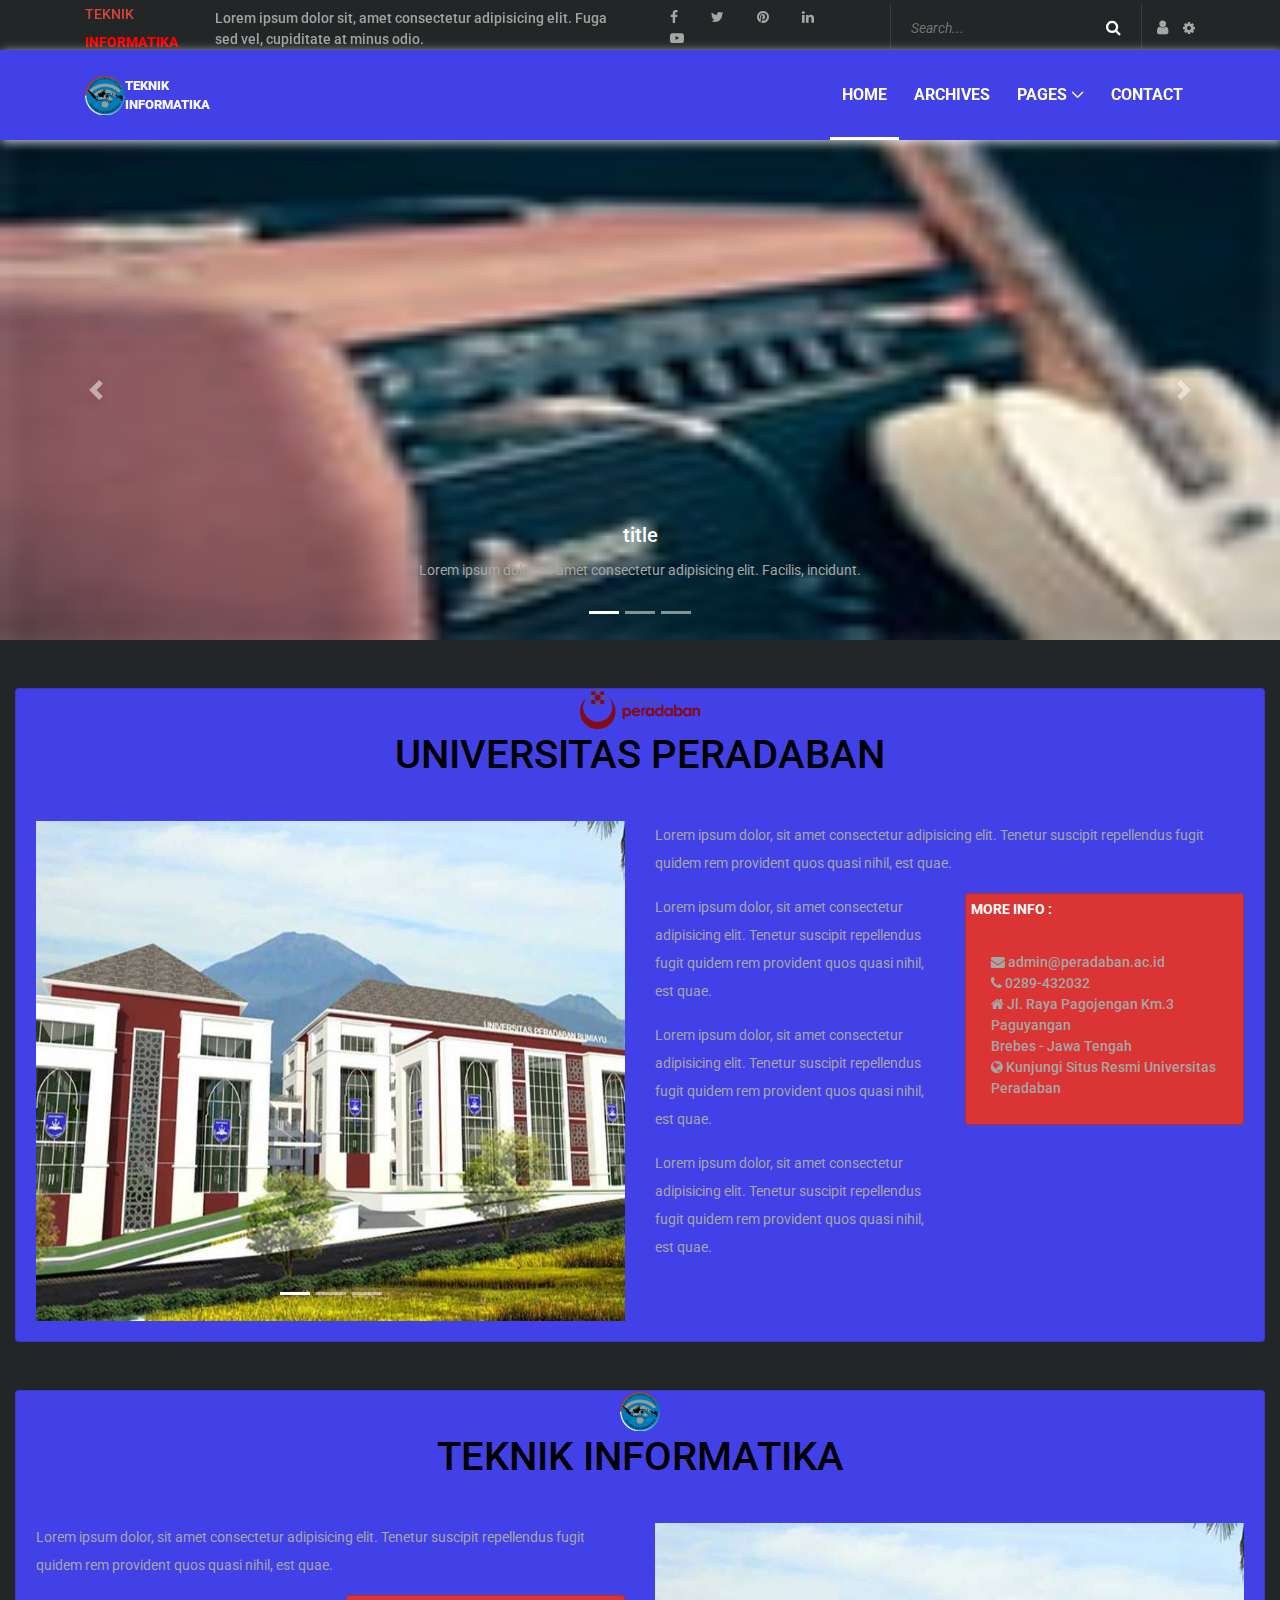
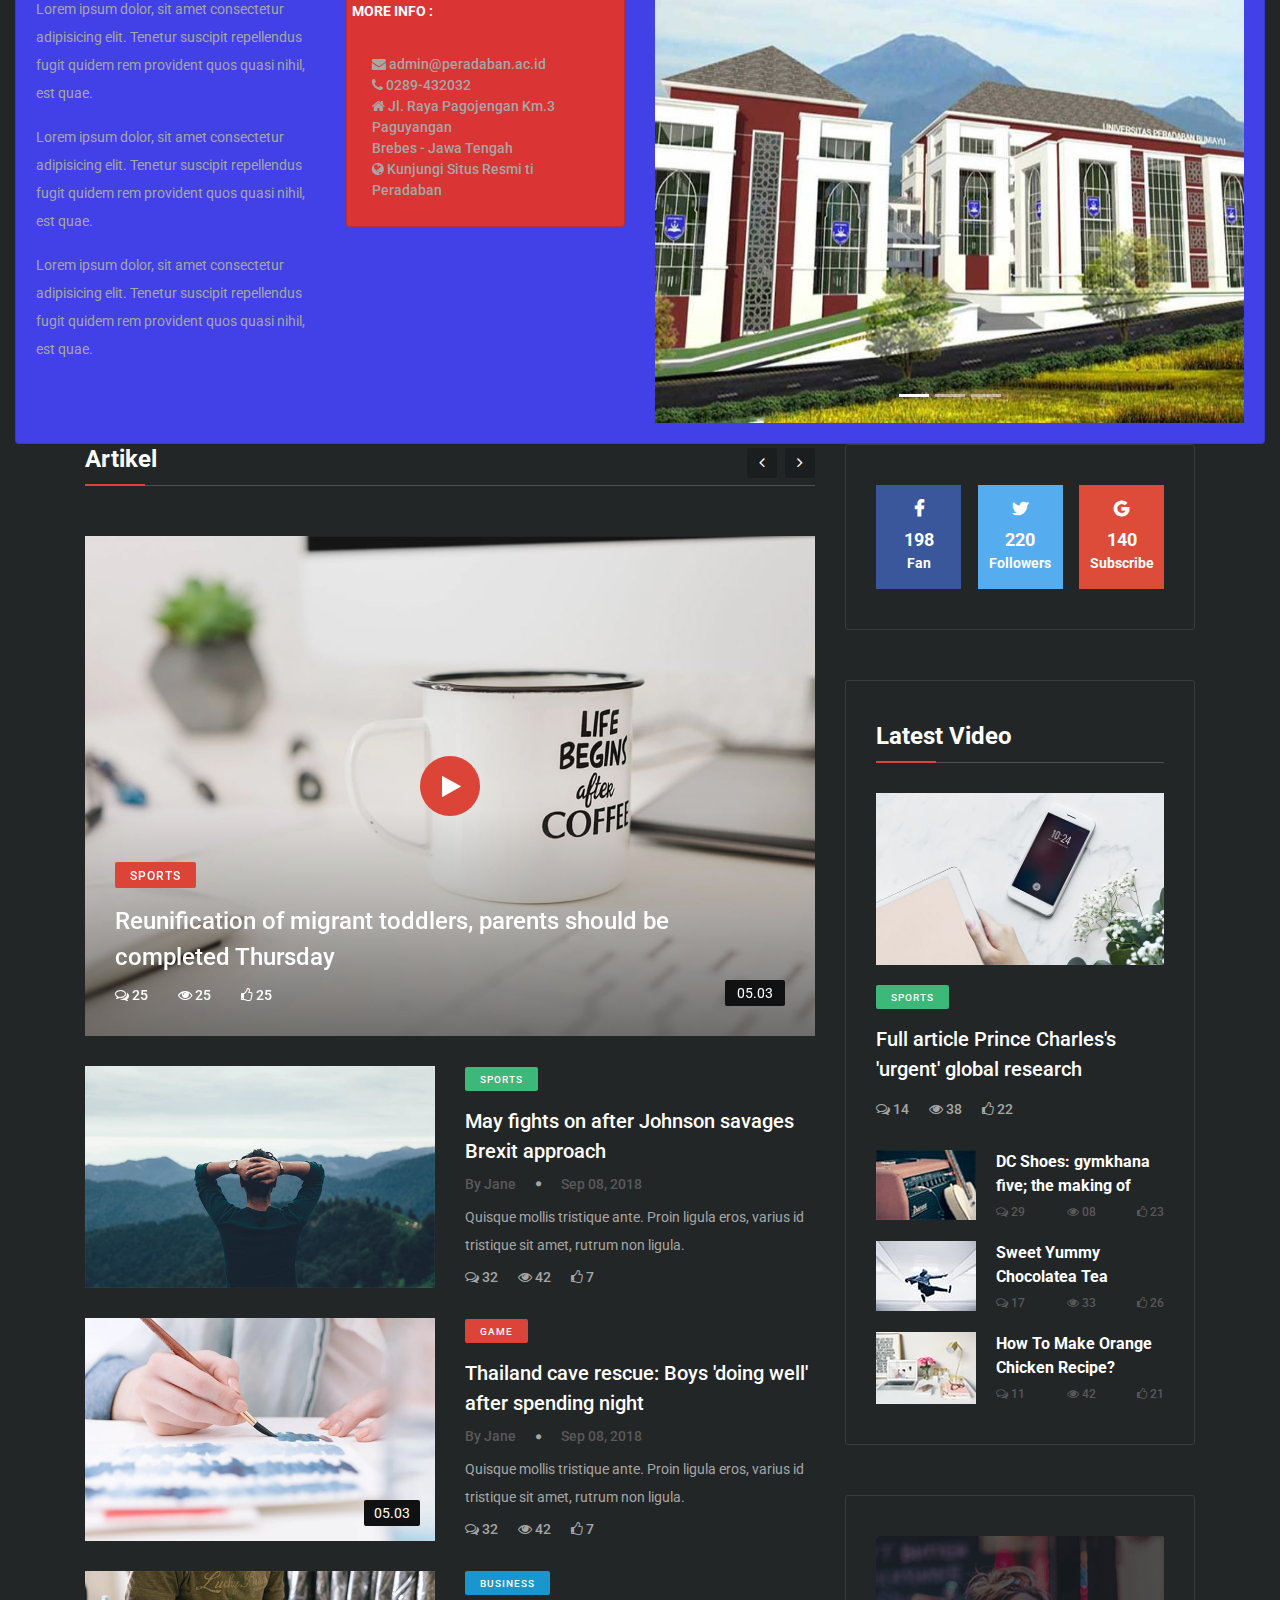
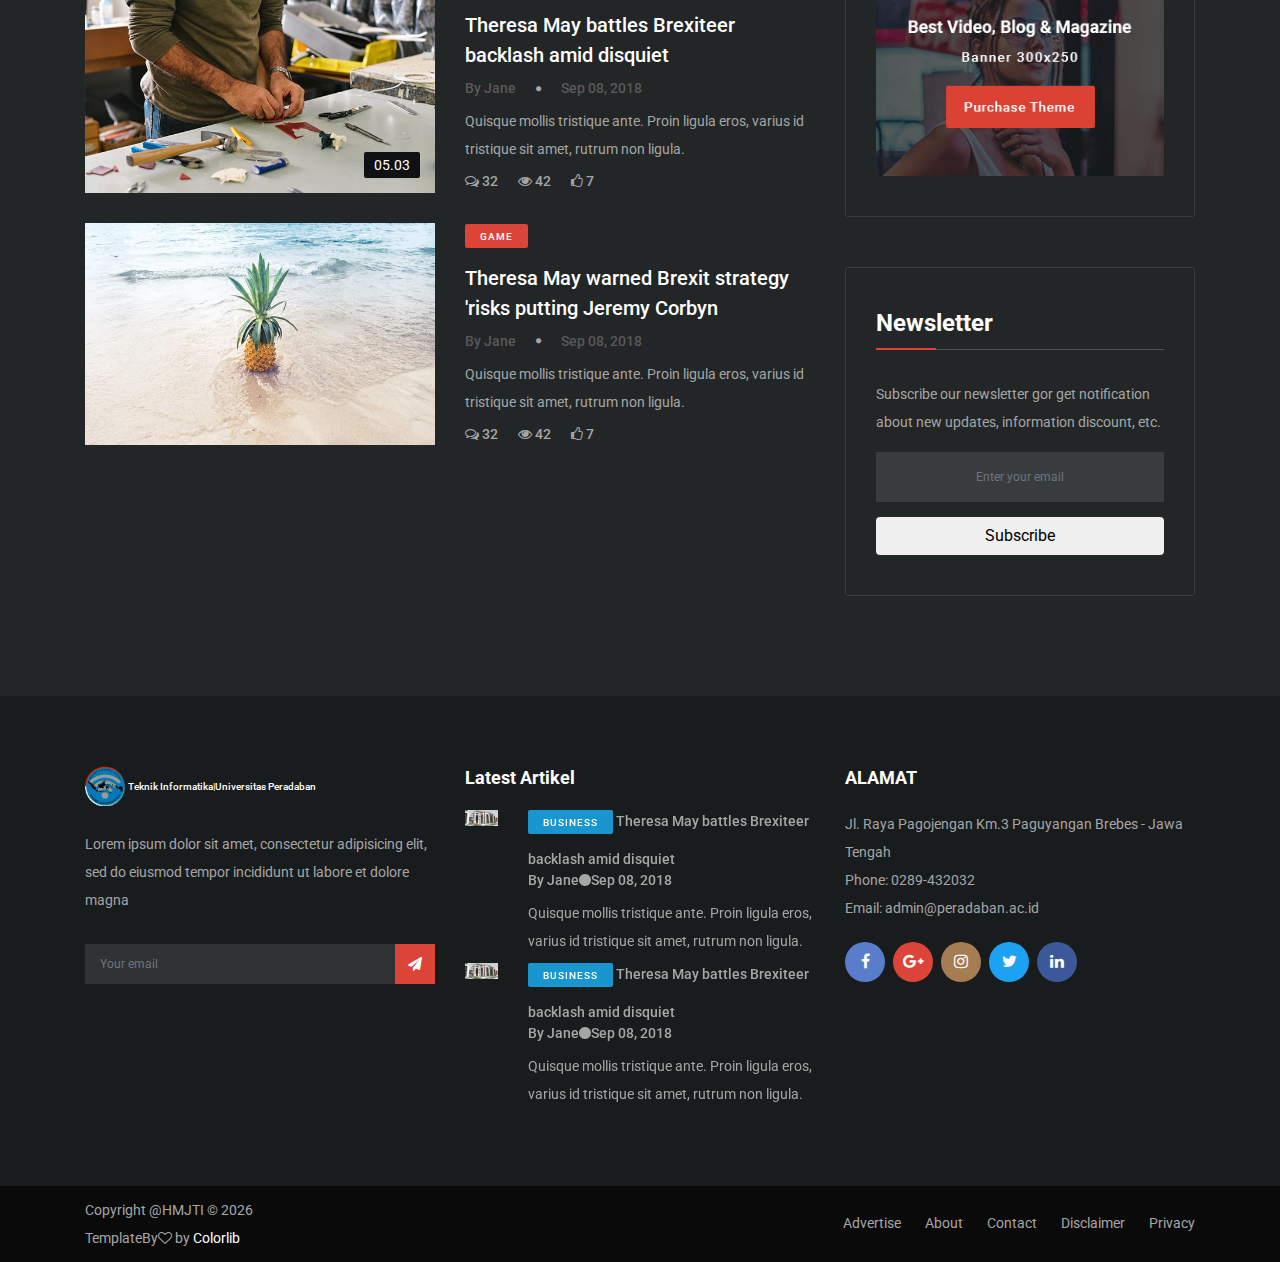
<file: index.html>
<!DOCTYPE html>
<html lang="en">

<head>
    <meta charset="UTF-8">
    <meta name="description" content="">
    <meta http-equiv="X-UA-Compatible" content="IE=edge">
    <meta name="viewport" content="width=device-width, initial-scale=1, shrink-to-fit=no">
    <!-- The above 4 meta tags *must* come first in the head; any other head content must come *after* these tags -->

    <!-- Title -->
    <title>TEKNIK INFORMATIKA|Universitas Peradaban</title>
    <!-- jQuery-2.2.4 js -->
    <script src="js/jquery/jquery-2.2.4.min.js"></script>
    <!-- Favicon -->
    <link rel="icon" href="img/logo-ti.png">
    <link rel="stylesheet" href="css/font-awesome.min.css">

    <!-- Stylesheet -->
    <link rel="stylesheet" href="style.css">

</head>

<body class="body">
    <!-- Preloader -->
    <div class="preloader d-flex align-items-center justify-content-center">
        <div class="lds-ellipsis">
            <div></div>
            <div></div>
            <div></div>
            <div></div>
        </div>
    </div>

    <!-- ##### Header Area Start ##### -->
    <header class="header-area">
        <!-- Top Header Area -->
        <div class="top-header-area">
            <div class="container">
                <div class="row align-items-center">
                    <div class="col-12 col-md-6">
                        <!-- Breaking News Widget -->
                        <div class="breaking-news-area d-flex align-items-center">
                            <div class="news-title">

                                <p>Teknik <span style="color: red; font-weight: 900 ;">Informatika</span></p>
                            </div>
                            <div id="breakingNewsTicker" class="ticker">
                                <ul>
                                    <li><a href="#">Lorem ipsum dolor sit, amet consectetur adipisicing
                                            elit. Fuga sed vel, cupiditate at minus odio.</a></li>
                                    <li><a href="#">Lorem, ipsum dolor sit amet consectetur adipisicing
                                            elit. Nostrum, placeat?</a></li>
                                    <li><a href="#">Lorem ipsum dolor sit amet consectetur
                                            adipisicing.</a></li>
                                </ul>
                            </div>
                        </div>
                    </div>
                    <div class="col-12 col-md-6">
                        <div class="top-meta-data d-flex align-items-center justify-content-end">
                            <!-- Top Social Info -->
                            <div class="top-social-info">
                                <a href="#"><i class="fa fa-facebook"></i></a>
                                <a href="#"><i class="fa fa-twitter"></i></a>
                                <a href="#"><i class="fa fa-pinterest"></i></a>
                                <a href="#"><i class="fa fa-linkedin"></i></a>
                                <a href="#"><i class="fa fa-youtube-play"></i></a>
                            </div>
                            <!-- Top Search Area -->
                            <div class="top-search-area">
                                <form action="index.html" method="post">
                                    <input type="search" name="top-search" id="topSearch" placeholder="Search...">
                                    <button type="submit" class="btn"><i class="fa fa-search"
                                            aria-hidden="true"></i></button>
                                </form>
                            </div>
                            <!-- Login -->
                            <a href="login.html" class="login-btn"><i class="fa fa-user" aria-hidden="true"></i></a>
                            <a class="btn-theme"><i class="fa fa-cog" aria-hidden="true"></i></a>
                        </div>
                    </div>
                </div>
            </div>
        </div>

        <!-- Navbar Area -->
        <div class="vizew-main-menu" id="sticker">
            <div class="classy-nav-container breakpoint-off">
                <div class="container">

                    <!-- Menu -->
                    <nav class="classy-navbar justify-content-between" id="vizewNav">

                        <!-- Nav brand -->
                        <div class="nav-brand">
                            <img src="img/logo-ti.png" alt="Logo Ti" class="img-logo-ti">
                            <a href="index.html" class="nav-logo"> TEKNIK
                                INFORMATIKA</a>
                        </div>
                        <!-- Navbar Toggler -->
                        <div class="classy-navbar-toggler">
                            <span class="navbarToggler"><span></span><span></span><span></span></span>
                        </div>

                        <div class="classy-menu">

                            <!-- Close Button -->
                            <div class="classycloseIcon">
                                <div class="cross-wrap"><span class="top"></span><span class="bottom"></span></div>
                            </div>

                            <!-- Nav Start -->
                            <div class="classynav">
                                <ul>
                                    <li class="active"><a href="index.html">Home</a></li>
                                    <li><a href="#">Archives</a></li>
                                    <li><a href="#">Pages</a>
                                        <ul class="dropdown">
                                            <li><a href="index.html">- Home</a></li>
                                            <li><a href="#">- Archive List</a></li>
                                            <li><a href="#">- Archive Grid</a></li>
                                            <li><a href="#">- Contact</a></li>
                                            <li><a href="#">- Login</a></li>
                                        </ul>
                                    </li>
                                    <li><a href="#">Contact</a></li>
                                </ul>
                            </div>
                            <!-- Nav End -->
                        </div>
                    </nav>
                </div>
            </div>
        </div>
        <div id="corousel-slide" class="carousel slide" data-ride="carousel">
            <ol class="carousel-indicators">
                <li data-target="#corousel-slide" data-slide-to="0" class="active"></li>
                <li data-target="#corousel-slide" data-slide-to="1"></li>
                <li data-target="#corousel-slide" data-slide-to="2"></li>
            </ol>
            <div class="carousel-inner">
                <div class="carousel-item active">
                    <img class="d-block w-100" src="img/bg-img/1.jpg" alt="First slide">
                    <div class="carousel-caption d-none d-md-block">
                        <h5>title</h5>
                        <p>Lorem ipsum dolor sit amet consectetur adipisicing elit. Facilis, incidunt.</p>
                    </div>
                </div>
                <div class="carousel-item">
                    <img class="d-block w-100" src="img/bg-img/2.jpg" alt="Second slide">
                    <div class="carousel-caption d-none d-md-block">
                        <h5>title</h5>
                        <p>Lorem ipsum dolor sit amet consectetur adipisicing elit. Facilis, incidunt.</p>
                    </div>
                </div>
                <div class="carousel-item">
                    <img class="d-block w-100" src="img/bg-img/3.jpg" alt="Third slide">
                    <div class="carousel-caption d-none d-md-block">
                        <h5>title</h5>
                        <p>Lorem ipsum dolor sit amet consectetur adipisicing elit. Facilis, incidunt.</p>
                    </div>
                </div>
            </div>
            <a class="carousel-control-prev" href="#corousel-slide" role="button" data-slide="prev">
                <span class="carousel-control-prev-icon" aria-hidden="true"></span>
                <span class="sr-only">Previous</span>
            </a>
            <a class="carousel-control-next" href="#corousel-slide" role="button" data-slide="next">
                <span class="carousel-control-next-icon" aria-hidden="true"></span>
                <span class="sr-only">Next</span>
            </a>
        </div>
    </header>
    <!-- ##### Header Area End ##### -->

    <!-- INFO UNIVERSITAS -->
    <div class="container-fluid mt-5">
        <div class="card">
            <div class="card-title text-center info-universitas">
                <img class="img-logo-universitas" src="img/logo-universitas-peradaban.png" alt="">
                <h1 style="color: black;">UNIVERSITAS PERADABAN</h1>
            </div>
            <div class="card-body">
                <div class="row">
                    <div class="col-md-6">
                        <div id="carouselExampleIndicators" class="carousel slide" data-ride="carousel"
                            data-interval="1000">
                            <ol class="carousel-indicators">
                                <li data-target="#carouselExampleIndicators" data-slide-to="0" class="active"></li>
                                <li data-target="#carouselExampleIndicators" data-slide-to="1"></li>
                                <li data-target="#carouselExampleIndicators" data-slide-to="2"></li>
                            </ol>
                            <div class="carousel-inner">
                                <div class="carousel-item active">
                                    <img class="d-block w-100" src="img/gedung1.jpg" alt="Universitas" srcset="">
                                </div>
                                <div class="carousel-item">
                                    <img class="d-block w-100" src="img/gedung2.jpg" alt="Second slide">
                                </div>
                                <div class="carousel-item">
                                    <img class="d-block w-100" src="img/pamflet1.jpg" alt="Third slide">
                                </div>
                            </div>
                        </div>
                    </div>
                    <div class="col-md-6">
                        <div class="row">
                            <div class="col">
                                <p>Lorem ipsum dolor, sit amet consectetur adipisicing elit. Tenetur suscipit
                                    repellendus fugit quidem rem provident quos quasi nihil, est quae.</p>
                            </div>
                        </div>
                        <div class="row">
                            <div class="col">
                                <p>Lorem ipsum dolor, sit amet consectetur adipisicing elit. Tenetur suscipit
                                    repellendus fugit quidem rem provident quos quasi nihil, est quae.</p>
                                <p>Lorem ipsum dolor, sit amet consectetur adipisicing elit. Tenetur suscipit
                                    repellendus fugit quidem rem provident quos quasi nihil, est quae.</p>
                                <p>Lorem ipsum dolor, sit amet consectetur adipisicing elit. Tenetur suscipit
                                    repellendus fugit quidem rem provident quos quasi nihil, est quae.</p>
                            </div>
                            <div class="col">
                                <div class="card card-info">
                                    <div class="card-title">MORE INFO :</div>
                                    <div class="card-body">
                                        <a href=""><i class="fa fa-envelope"></i>
                                            admin@peradaban.ac.id</a> <br>
                                        <a href=""><i class="fa fa-phone"></i>
                                            0289-432032</a> <br>

                                        <a href=""><i class="fa fa-home"></i>
                                            Jl. Raya Pagojengan Km.3 Paguyangan <br> <span>Brebes - Jawa Tengah</span>
                                        </a> <br>
                                        <a href="http://peradaban.ac.id/"><i class="fa fa-globe"></i>
                                            Kunjungi Situs Resmi Universitas Peradaban</span>
                                        </a>

                                    </div>
                                </div>
                            </div>
                        </div>
                    </div>
                </div>
            </div>
        </div>
    </div>
    <!-- END INFO UNIVERSITAS -->

    <!-- INFO TI -->
    <div class="container-fluid mt-5">
        <div class="card">
            <div class="card-title text-center info-ti">
                <img class="img-logo-ti" src="img/logo-ti.png" alt="">
                <h1 style="color: black;">TEKNIK INFORMATIKA</h1>
            </div>
            <div class="card-body">
                <div class="row">
                    <div class="col-md-6">
                        <div class="row">
                            <div class="col">
                                <p>Lorem ipsum dolor, sit amet consectetur adipisicing elit. Tenetur suscipit
                                    repellendus fugit quidem rem provident quos quasi nihil, est quae.</p>
                            </div>
                        </div>
                        <div class="row">
                            <div class="col">
                                <p>Lorem ipsum dolor, sit amet consectetur adipisicing elit. Tenetur suscipit
                                    repellendus fugit quidem rem provident quos quasi nihil, est quae.</p>
                                <p>Lorem ipsum dolor, sit amet consectetur adipisicing elit. Tenetur suscipit
                                    repellendus fugit quidem rem provident quos quasi nihil, est quae.</p>
                                <p>Lorem ipsum dolor, sit amet consectetur adipisicing elit. Tenetur suscipit
                                    repellendus fugit quidem rem provident quos quasi nihil, est quae.</p>
                            </div>
                            <div class="col">
                                <div class="card card-info">
                                    <div class="card-title">MORE INFO :</div>
                                    <div class="card-body">
                                        <a href=""><i class="fa fa-envelope"></i>
                                            admin@peradaban.ac.id</a> <br>
                                        <a href=""><i class="fa fa-phone"></i>
                                            0289-432032</a> <br>

                                        <a href=""><i class="fa fa-home"></i>
                                            Jl. Raya Pagojengan Km.3 Paguyangan <br> <span>Brebes - Jawa Tengah</span>
                                        </a> <br>
                                        <a href="http://peradaban.ac.id/"><i class="fa fa-globe"></i>
                                            Kunjungi Situs Resmi ti Peradaban</span>
                                        </a>

                                    </div>
                                </div>
                            </div>
                        </div>
                    </div>
                    <div class="col-md-6">
                        <div id="carouselExampleIndicators" class="carousel slide" data-ride="carousel"
                            data-interval="1000">
                            <ol class="carousel-indicators">
                                <li data-target="#carouselExampleIndicators" data-slide-to="0" class="active"></li>
                                <li data-target="#carouselExampleIndicators" data-slide-to="1"></li>
                                <li data-target="#carouselExampleIndicators" data-slide-to="2"></li>
                            </ol>
                            <div class="carousel-inner">
                                <div class="carousel-item active">
                                    <img class="d-block w-100" src="img/gedung1.jpg" alt="ti" srcset="">
                                </div>
                                <div class="carousel-item">
                                    <img class="d-block w-100" src="img/gedung2.jpg" alt="Second slide">
                                </div>
                                <div class="carousel-item">
                                    <img class="d-block w-100" src="img/pamflet1.jpg" alt="Third slide">
                                </div>
                            </div>
                        </div>
                    </div>
                </div>
            </div>
        </div>
    </div>
    <!-- END INFO TI -->


    <!-- ##### Vizew Post Area Start ##### -->
    <section class="vizew-post-area mb-50">
        <div class="container">
            <div class="row">
                <div class="col-12 col-md-7 col-lg-8">
                    <div class="all-posts-area">

                        <!-- Featured Post Slides -->



                        <!-- Section Heading -->
                        <div class="section-heading style-2 mt-10">
                            <h4>Artikel</h4>
                            <div class="line"></div>
                        </div>

                        <!-- Featured Post Slides -->
                        <div class="featured-post-slides owl-carousel mb-30">
                            <!-- Single Feature Post -->
                            <div class="single-feature-post video-post bg-img"
                                style="background-image: url(img/bg-img/14.jpg);">
                                <!-- Play Button -->
                                <a href="" class="btn play-btn"><i class="fa fa-play" aria-hidden="true"></i></a>

                                <!-- Post Content -->
                                <div class="post-content">
                                    <a href="#" class="post-cata">Sports</a>
                                    <a href="" class="post-title">Reunification of migrant toddlers,
                                        parents should be completed Thursday</a>
                                    <div class="post-meta d-flex">
                                        <a href="#"><i class="fa fa-comments-o" aria-hidden="true"></i> 25</a>
                                        <a href="#"><i class="fa fa-eye" aria-hidden="true"></i> 25</a>
                                        <a href="#"><i class="fa fa-thumbs-o-up" aria-hidden="true"></i> 25</a>
                                    </div>
                                </div>

                                <!-- Video Duration -->
                                <span class="video-duration">05.03</span>
                            </div>

                            <!-- Single Feature Post -->
                            <div class="single-feature-post video-post bg-img"
                                style="background-image: url(img/bg-img/7.jpg);">
                                <!-- Play Button -->
                                <a href="" class="btn play-btn"><i class="fa fa-play" aria-hidden="true"></i></a>

                                <!-- Post Content -->
                                <div class="post-content">
                                    <a href="#" class="post-cata">Sports</a>
                                    <a href="" class="post-title">Reunification of migrant toddlers,
                                        parents should be completed Thursday</a>
                                    <div class="post-meta d-flex">
                                        <a href="#"><i class="fa fa-comments-o" aria-hidden="true"></i> 25</a>
                                        <a href="#"><i class="fa fa-eye" aria-hidden="true"></i> 25</a>
                                        <a href="#"><i class="fa fa-thumbs-o-up" aria-hidden="true"></i> 25</a>
                                    </div>
                                </div>

                            </div>
                        </div>

                        <!-- Single Post Area -->
                        <div class="single-post-area mb-30">
                            <div class="row align-items-center">
                                <div class="col-12 col-lg-6">
                                    <!-- Post Thumbnail -->
                                    <div class="post-thumbnail">
                                        <img src="img/bg-img/21.jpg" alt="">

                                    </div>
                                </div>
                                <div class="col-12 col-lg-6">
                                    <!-- Post Content -->
                                    <div class="post-content mt-0">
                                        <a href="#" class="post-cata cata-sm cata-success">Sports</a>
                                        <a href="" class="post-title mb-2">May fights on after Johnson
                                            savages Brexit approach</a>
                                        <div class="post-meta d-flex align-items-center mb-2">
                                            <a href="#" class="post-author">By Jane</a>
                                            <i class="fa fa-circle" aria-hidden="true"></i>
                                            <a href="#" class="post-date">Sep 08, 2018</a>
                                        </div>
                                        <p class="mb-2">Quisque mollis tristique ante. Proin ligula eros, varius id
                                            tristique sit amet, rutrum non ligula.</p>
                                        <div class="post-meta d-flex">
                                            <a href="#"><i class="fa fa-comments-o" aria-hidden="true"></i> 32</a>
                                            <a href="#"><i class="fa fa-eye" aria-hidden="true"></i> 42</a>
                                            <a href="#"><i class="fa fa-thumbs-o-up" aria-hidden="true"></i> 7</a>
                                        </div>
                                    </div>
                                </div>
                            </div>
                        </div>

                        <!-- Single Post Area -->
                        <div class="single-post-area mb-30">
                            <div class="row align-items-center">
                                <div class="col-12 col-lg-6">
                                    <!-- Post Thumbnail -->
                                    <div class="post-thumbnail">
                                        <img src="img/bg-img/22.jpg" alt="">

                                        <!-- Video Duration -->
                                        <span class="video-duration">05.03</span>
                                    </div>
                                </div>
                                <div class="col-12 col-lg-6">
                                    <!-- Post Content -->
                                    <div class="post-content mt-0">
                                        <a href="#" class="post-cata cata-sm cata-danger">Game</a>
                                        <a href="" class="post-title mb-2">Thailand cave rescue: Boys
                                            'doing well' after spending night</a>
                                        <div class="post-meta d-flex align-items-center mb-2">
                                            <a href="#" class="post-author">By Jane</a>
                                            <i class="fa fa-circle" aria-hidden="true"></i>
                                            <a href="#" class="post-date">Sep 08, 2018</a>
                                        </div>
                                        <p class="mb-2">Quisque mollis tristique ante. Proin ligula eros, varius id
                                            tristique sit amet, rutrum non ligula.</p>
                                        <div class="post-meta d-flex">
                                            <a href="#"><i class="fa fa-comments-o" aria-hidden="true"></i> 32</a>
                                            <a href="#"><i class="fa fa-eye" aria-hidden="true"></i> 42</a>
                                            <a href="#"><i class="fa fa-thumbs-o-up" aria-hidden="true"></i> 7</a>
                                        </div>
                                    </div>
                                </div>
                            </div>
                        </div>

                        <!-- Single Post Area -->
                        <div class="single-post-area mb-30">
                            <div class="row align-items-center">
                                <div class="col-12 col-lg-6">
                                    <!-- Post Thumbnail -->
                                    <div class="post-thumbnail">
                                        <img src="img/bg-img/23.jpg" alt="">

                                        <!-- Video Duration -->
                                        <span class="video-duration">05.03</span>
                                    </div>
                                </div>
                                <div class="col-12 col-lg-6">
                                    <!-- Post Content -->
                                    <div class="post-content mt-0">
                                        <a href="#" class="post-cata cata-sm cata-primary">Business</a>
                                        <a href="" class="post-title mb-2">Theresa May battles Brexiteer
                                            backlash amid disquiet</a>
                                        <div class="post-meta d-flex align-items-center mb-2">
                                            <a href="#" class="post-author">By Jane</a>
                                            <i class="fa fa-circle" aria-hidden="true"></i>
                                            <a href="#" class="post-date">Sep 08, 2018</a>
                                        </div>
                                        <p class="mb-2">Quisque mollis tristique ante. Proin ligula eros, varius id
                                            tristique sit amet, rutrum non ligula.</p>
                                        <div class="post-meta d-flex">
                                            <a href="#"><i class="fa fa-comments-o" aria-hidden="true"></i> 32</a>
                                            <a href="#"><i class="fa fa-eye" aria-hidden="true"></i> 42</a>
                                            <a href="#"><i class="fa fa-thumbs-o-up" aria-hidden="true"></i> 7</a>
                                        </div>
                                    </div>
                                </div>
                            </div>
                        </div>

                        <!-- Single Post Area -->
                        <div class="single-post-area mb-30">
                            <div class="row align-items-center">
                                <div class="col-12 col-lg-6">
                                    <!-- Post Thumbnail -->
                                    <div class="post-thumbnail">
                                        <img src="img/bg-img/24.jpg" alt="">

                                        <!-- Video Duration -->

                                    </div>
                                </div>
                                <div class="col-12 col-lg-6">
                                    <!-- Post Content -->
                                    <div class="post-content mt-0">
                                        <a href="#" class="post-cata cata-sm cata-danger">Game</a>
                                        <a href="single-post.html" class="post-title mb-2">Theresa May warned Brexit
                                            strategy 'risks putting Jeremy Corbyn</a>
                                        <div class="post-meta d-flex align-items-center mb-2">
                                            <a href="#" class="post-author">By Jane</a>
                                            <i class="fa fa-circle" aria-hidden="true"></i>
                                            <a href="#" class="post-date">Sep 08, 2018</a>
                                        </div>
                                        <p class="mb-2">Quisque mollis tristique ante. Proin ligula eros, varius id
                                            tristique sit amet, rutrum non ligula.</p>
                                        <div class="post-meta d-flex">
                                            <a href="#"><i class="fa fa-comments-o" aria-hidden="true"></i> 32</a>
                                            <a href="#"><i class="fa fa-eye" aria-hidden="true"></i> 42</a>
                                            <a href="#"><i class="fa fa-thumbs-o-up" aria-hidden="true"></i> 7</a>
                                        </div>
                                    </div>
                                </div>
                            </div>
                        </div>

                    </div>
                </div>

                <div class="col-12 col-md-5 col-lg-4">
                    <div class="sidebar-area">

                        <!-- ***** Single Widget ***** -->
                        <div class="single-widget followers-widget mb-50">
                            <a href="#" class="facebook"><i class="fa fa-facebook" aria-hidden="true"></i><span
                                    class="counter">198</span><span>Fan</span></a>
                            <a href="#" class="twitter"><i class="fa fa-twitter" aria-hidden="true"></i><span
                                    class="counter">220</span><span>Followers</span></a>
                            <a href="#" class="google"><i class="fa fa-google" aria-hidden="true"></i><span
                                    class="counter">140</span><span>Subscribe</span></a>
                        </div>

                        <!-- ***** Single Widget ***** -->
                        <div class="single-widget latest-video-widget mb-50">
                            <!-- Section Heading -->
                            <div class="section-heading style-2 mb-30">
                                <h4>Latest Video</h4>
                                <div class="line"></div>
                            </div>

                            <!-- Single Blog Post -->
                            <div class="single-post-area mb-30">
                                <!-- Post Thumbnail -->
                                <div class="post-thumbnail">
                                    <img src="img/bg-img/13.jpg" alt="">


                                </div>

                                <!-- Post Content -->
                                <div class="post-content">
                                    <a href="#" class="post-cata cata-sm cata-success">Sports</a>
                                    <a href="#" class="post-title">Full article Prince Charles's 'urgent'
                                        global research</a>
                                    <div class="post-meta d-flex">
                                        <a href="#"><i class="fa fa-comments-o" aria-hidden="true"></i> 14</a>
                                        <a href="#"><i class="fa fa-eye" aria-hidden="true"></i> 38</a>
                                        <a href="#"><i class="fa fa-thumbs-o-up" aria-hidden="true"></i> 22</a>
                                    </div>
                                </div>
                            </div>

                            <!-- Single Blog Post -->
                            <div class="single-blog-post d-flex">
                                <div class="post-thumbnail">
                                    <img src="img/bg-img/1.jpg" alt="">
                                </div>
                                <div class="post-content">
                                    <a href="#" class="post-title">DC Shoes: gymkhana five; the making
                                        of</a>
                                    <div class="post-meta d-flex justify-content-between">
                                        <a href="#"><i class="fa fa-comments-o" aria-hidden="true"></i> 29</a>
                                        <a href="#"><i class="fa fa-eye" aria-hidden="true"></i> 08</a>
                                        <a href="#"><i class="fa fa-thumbs-o-up" aria-hidden="true"></i> 23</a>
                                    </div>
                                </div>
                            </div>

                            <!-- Single Blog Post -->
                            <div class="single-blog-post d-flex">
                                <div class="post-thumbnail">
                                    <img src="img/bg-img/2.jpg" alt="">
                                </div>
                                <div class="post-content">
                                    <a href="#" class="post-title">Sweet Yummy Chocolatea Tea</a>
                                    <div class="post-meta d-flex justify-content-between">
                                        <a href="#"><i class="fa fa-comments-o" aria-hidden="true"></i> 17</a>
                                        <a href="#"><i class="fa fa-eye" aria-hidden="true"></i> 33</a>
                                        <a href="#"><i class="fa fa-thumbs-o-up" aria-hidden="true"></i> 26</a>
                                    </div>
                                </div>
                            </div>

                            <!-- Single Blog Post -->
                            <div class="single-blog-post d-flex">
                                <div class="post-thumbnail">
                                    <img src="img/bg-img/35.jpg" alt="">
                                </div>
                                <div class="post-content">
                                    <a href="" class="post-title">How To Make Orange Chicken Recipe?</a>
                                    <div class="post-meta d-flex justify-content-between">
                                        <a href="#"><i class="fa fa-comments-o" aria-hidden="true"></i> 11</a>
                                        <a href="#"><i class="fa fa-eye" aria-hidden="true"></i> 42</a>
                                        <a href="#"><i class="fa fa-thumbs-o-up" aria-hidden="true"></i> 21</a>
                                    </div>
                                </div>
                            </div>
                        </div>

                        <!-- ***** Single Widget ***** -->
                        <div class="single-widget add-widget mb-50">
                            <a href="#"><img src="img/bg-img/add.png" alt=""></a>
                        </div>



                        <!-- ***** Single Widget ***** -->
                        <div class="single-widget newsletter-widget mb-50">
                            <!-- Section Heading -->
                            <div class="section-heading style-2 mb-30">
                                <h4>Newsletter</h4>
                                <div class="line"></div>
                            </div>
                            <p>Subscribe our newsletter gor get notification about new updates, information discount,
                                etc.</p>
                            <!-- Newsletter Form -->
                            <div class="newsletter-form">
                                <form action="#" method="post">
                                    <input type="email" name="nl-email" class="form-control mb-15" id="emailnl"
                                        placeholder="Enter your email">
                                    <button type="submit" class="btn vizew-btn w-100">Subscribe</button>
                                </form>
                            </div>
                        </div>
                    </div>
                </div>
            </div>
        </div>
    </section>
    <!-- ##### Vizew Psot Area End ##### -->

    <!-- ##### Footer Area Start ##### -->
    <footer class="footer-area">
        <div class="container">
            <div class="row">
                <!-- Footer Widget Area -->
                <div class="col-12 col-sm-12 col-xl-4">
                    <div class="footer-widget mb-70">
                        <!-- Logo -->
                        <a href="index.html" class=" foo-logo d-block mb-4"><img class="img-logo-ti"
                                src="img/logo-ti.png" alt="">
                            <h1 style="display: inline; font-size: x-small;">Teknik Informatika|Universitas Peradaban
                            </h1>
                        </a>
                        <p>Lorem ipsum dolor sit amet, consectetur adipisicing elit, sed do eiusmod tempor incididunt ut
                            labore et dolore magna</p>
                        <!-- Footer Newsletter Area -->
                        <div class="footer-nl-area">
                            <form action="#" method="post">
                                <input type="email" name="nl-email" class="form-control" id="nlEmail"
                                    placeholder="Your email">
                                <button type="submit"><i class="fa fa-paper-plane" aria-hidden="true"></i></button>
                            </form>
                        </div>
                    </div>
                </div>

                <!-- Footer Widget Area -->
                <div class="col-12 col-sm-12 col-xl-4">
                    <div class="footer-widget mb-70">
                        <h6 class="widget-title">Latest Artikel</h6>
                        <!-- Twitter Slides -->
                        <div class="twitter-slides owl-carousel">

                            <!-- Single Twitter Slide -->
                            <div class="single--twitter-slide">
                                <!-- Single Twit -->
                                <div class="row">
                                    <div class="col col-xl-2">
                                        <img src="img/gedung2.jpg" class="" alt=""> </div>
                                    <div class="post-content mt-0 col">

                                        <a href="#" class="post-cata cata-sm cata-primary">Business</a>
                                        <a href="#" class="post-title mb-2">Theresa May battles
                                            Brexiteer
                                            backlash amid disquiet</a>
                                        <div class="post-meta d-flex align-items-center mb-2">
                                            <a href="#" class="post-author">By Jane</a>
                                            <i class="fa fa-circle" aria-hidden="true"></i>
                                            <a href="#" class="post-date">Sep 08, 2018</a>
                                        </div>
                                        <p class="mb-2">Quisque mollis tristique ante. Proin ligula eros, varius id
                                            tristique sit amet, rutrum non ligula.</p>


                                    </div>
                                </div>
                                <div class="row">
                                    <div class="col col-xl-2">
                                        <img src="img/gedung2.jpg" class="" alt=""> </div>
                                    <div class="post-content mt-0 col">

                                        <a href="#" class="post-cata cata-sm cata-primary">Business</a>
                                        <a href="#" class="post-title mb-2">Theresa May battles
                                            Brexiteer
                                            backlash amid disquiet</a>
                                        <div class="post-meta d-flex align-items-center mb-2">
                                            <a href="#" class="post-author">By Jane</a>
                                            <i class="fa fa-circle" aria-hidden="true"></i>
                                            <a href="#" class="post-date">Sep 08, 2018</a>
                                        </div>
                                        <p class="mb-2">Quisque mollis tristique ante. Proin ligula eros, varius id
                                            tristique sit amet, rutrum non ligula.</p>


                                    </div>
                                </div>

                                <!-- Single Twit -->
                            </div>

                            <!-- Single Twitter Slide -->
                            <div class="single--twitter-slide">
                                <div class="row">
                                    <div class="col col-xl-2">
                                        <img src="img/gedung2.jpg" class="" alt=""> </div>
                                    <div class="post-content mt-0 col">

                                        <a href="#" class="post-cata cata-sm cata-primary">Business</a>
                                        <a href="#" class="post-title mb-2">Theresa May battles
                                            Brexiteer
                                            backlash amid disquiet</a>
                                        <div class="post-meta d-flex align-items-center mb-2">
                                            <a href="#" class="post-author">By Jane</a>
                                            <i class="fa fa-circle" aria-hidden="true"></i>
                                            <a href="#" class="post-date">Sep 08, 2018</a>
                                        </div>
                                        <p class="mb-2">Quisque mollis tristique ante. Proin ligula eros, varius id
                                            tristique sit amet, rutrum non ligula.</p>


                                    </div>
                                </div>
                                <div class="row">
                                    <div class="col col-xl-2">
                                        <img src="img/gedung2.jpg" class="" alt=""> </div>
                                    <div class="post-content mt-0 col">

                                        <a href="#" class="post-cata cata-sm cata-primary">Business</a>
                                        <a href="#" class="post-title mb-2">Theresa May battles
                                            Brexiteer
                                            backlash amid disquiet</a>
                                        <div class="post-meta d-flex align-items-center mb-2">
                                            <a href="#" class="post-author">By Jane</a>
                                            <i class="fa fa-circle" aria-hidden="true"></i>
                                            <a href="#" class="post-date">Sep 08, 2018</a>
                                        </div>
                                        <p class="mb-2">Quisque mollis tristique ante. Proin ligula eros, varius id
                                            tristique sit amet, rutrum non ligula.</p>

                                    </div>
                                </div>
                            </div>
                        </div>
                    </div>
                </div>

                <!-- Footer Widget Area -->
                <div class="col-12 col-sm-6 col-xl-4">
                    <div class="footer-widget mb-70">
                        <h6 class="widget-title">ALAMAT</h6>
                        <!-- Contact Address -->
                        <div class="contact-address">
                            <p> Jl. Raya Pagojengan Km.3 Paguyangan
                                Brebes - Jawa Tengah</p>
                            <p>Phone: 0289-432032</p>
                            <p>Email: admin@peradaban.ac.id</p>
                        </div>
                        <!-- Footer Social Area -->
                        <div class="footer-social-area">
                            <a href="#" class="facebook"><i class="fa fa-facebook"></i></a>
                            <a href="#" class="google-plus"><i class="fa fa-google-plus"></i></a>
                            <a href="#" class="instagram"><i class="fa fa-instagram"></i></a>
                            <a href="#" class="twitter"><i class="fa fa-twitter"></i></a>
                            <a href="#" class="linkedin"><i class="fa fa-linkedin"></i></a>
                        </div>
                    </div>
                </div>
            </div>
        </div>

        <!-- Copywrite Area -->
        <div class="copywrite-area">
            <div class="container">
                <div class="row align-items-center">
                    <!-- Copywrite Text -->
                    <div class="col-12 col-sm-6">
                        <p class="copywrite-text">
                            <!-- Link back to Colorlib can't be removed. Template is licensed under CC BY 3.0. -->

                            Copyright @HMJTI &copy;
                            <script>
                                document.write(new Date().getFullYear());
                            </script> <br>TemplateBy<i class="fa fa-heart-o" aria-hidden="true"></i> by <a
                                href="https://colorlib.com" target="_blank">Colorlib</a>
                            <!-- Link back to Colorlib can't be removed. Template is licensed under CC BY 3.0. -->
                        </p>
                    </div>
                    <div class="col-12 col-sm-6">
                        <nav class="footer-nav">
                            <ul>
                                <li><a href="#">Advertise</a></li>
                                <li><a href="#">About</a></li>
                                <li><a href="#">Contact</a></li>
                                <li><a href="#">Disclaimer</a></li>
                                <li><a href="#">Privacy</a></li>
                            </ul>
                        </nav>
                    </div>
                </div>
            </div>
        </div>
    </footer>
    <div class="btn-info-absolute">
        <p>
            <a href="#"><i class="fa fa-facebook"></i></a>
            <a href="#"><i class="fa fa-twitter"></i></a>
            <a href="#"><i class="fa fa-pinterest"></i></a>
            <a href="#"><i class="fa fa-linkedin"></i></a>
            <a href="#"><i class="fa fa-youtube-play"></i></a>
        </p>
    </div>

    <!-- ##### Footer Area End ##### -->

    <!-- ##### All Javascript Script ##### -->

    <!-- Popper js -->
    <script src="js/bootstrap/popper.min.js"></script>
    <!-- Bootstrap js -->
    <script src="js/bootstrap/bootstrap.min.js"></script>
    <!-- All Plugins js -->
    <script src="js/plugins/plugins.js"></script>
    <!-- Active js -->
    <script src="js/active.js"></script>
    <script>
        $(document).ready(function () {

            $(".btn-theme").click(function () {
                $(".body").removeClass("body").addClass("change-body");
                $(".btn-theme").click(function () {
                    $(".change-body").removeClass("change-body").addClass("body");
                })
            })



        });
    </script>
</body>

</html>
</file>
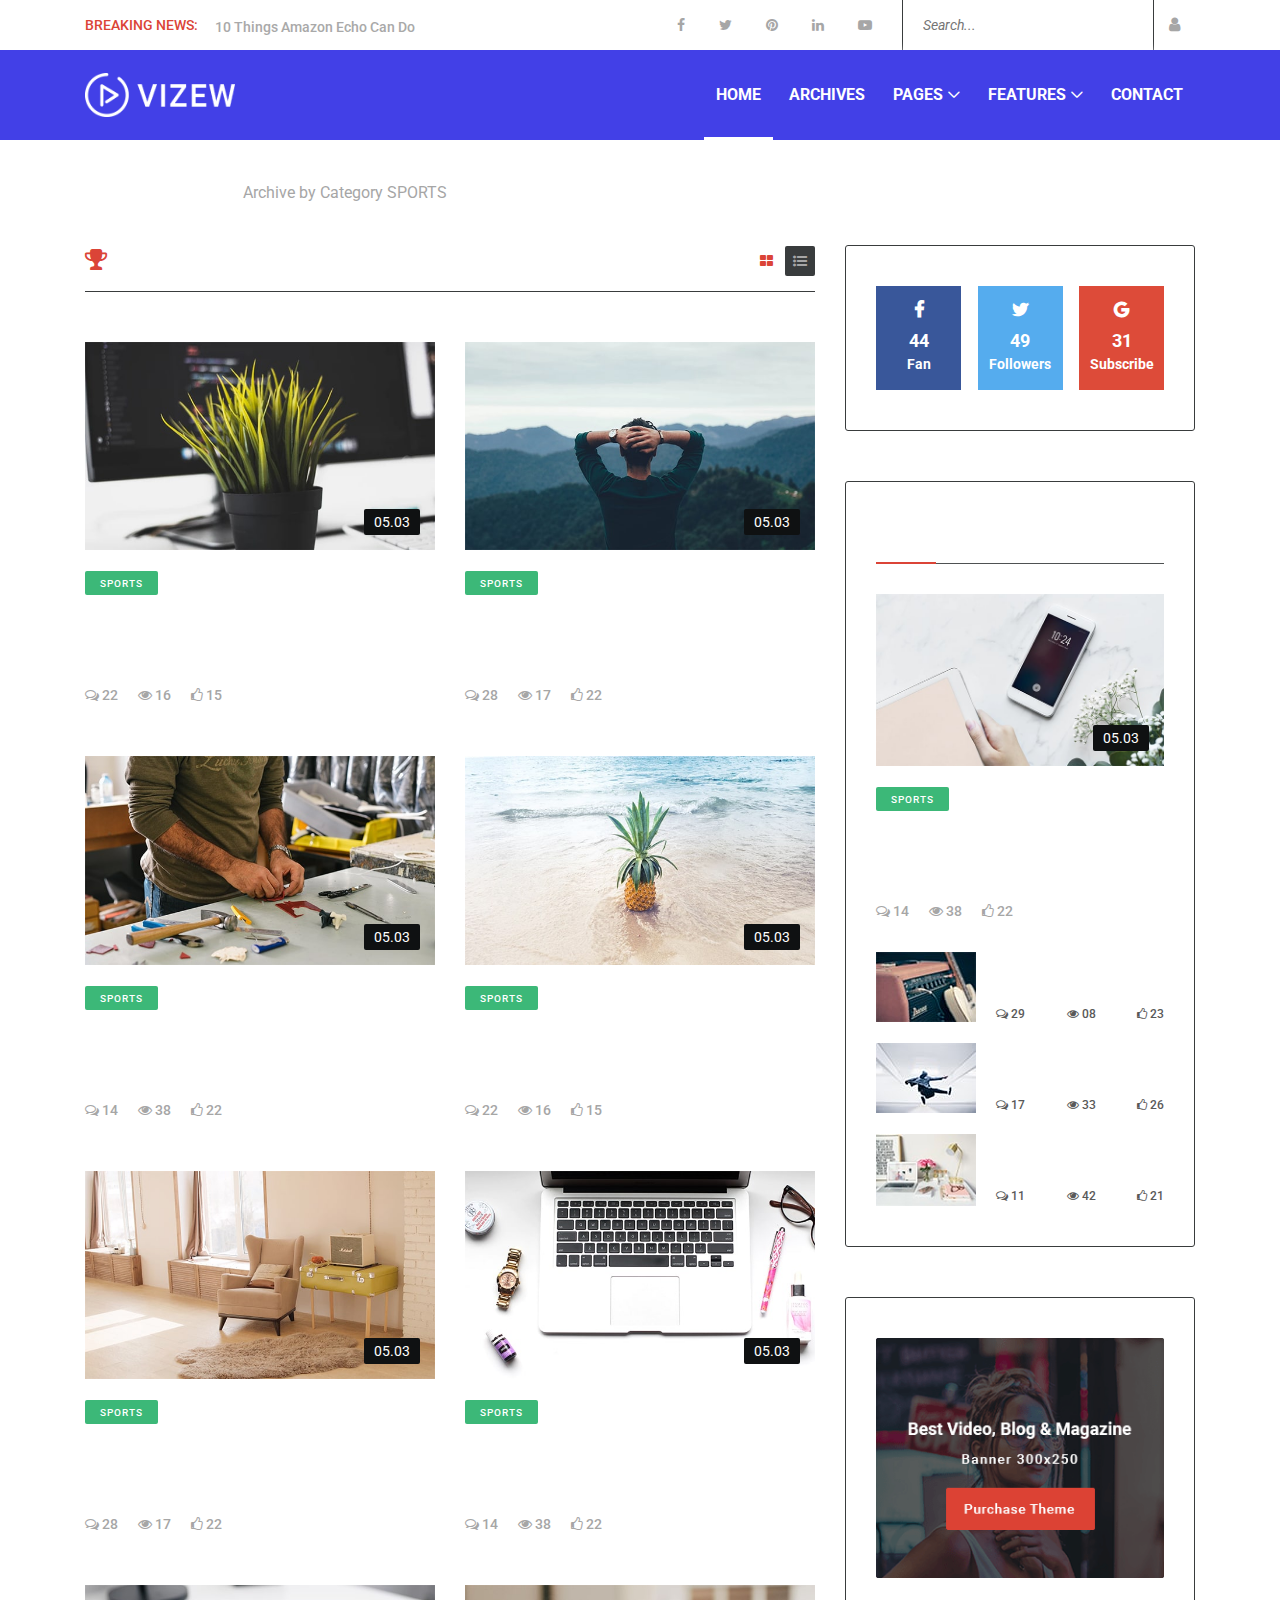
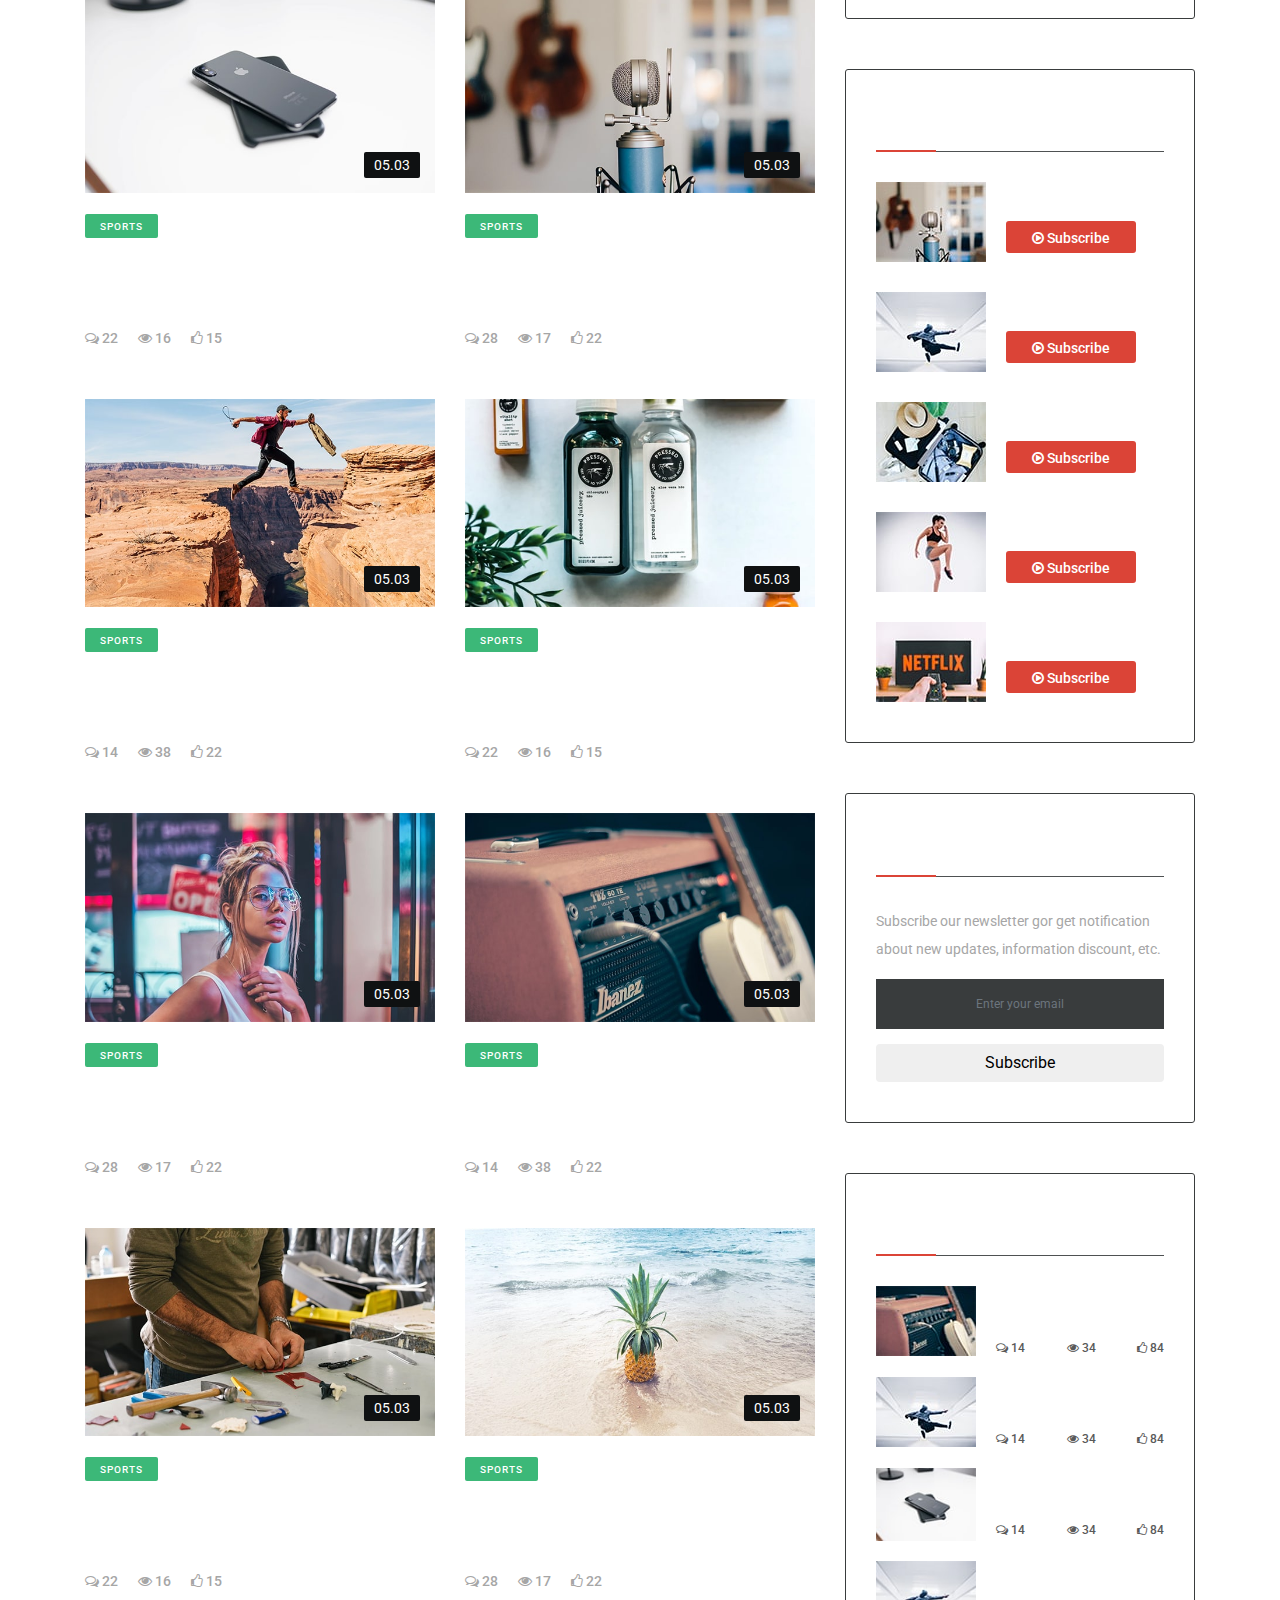
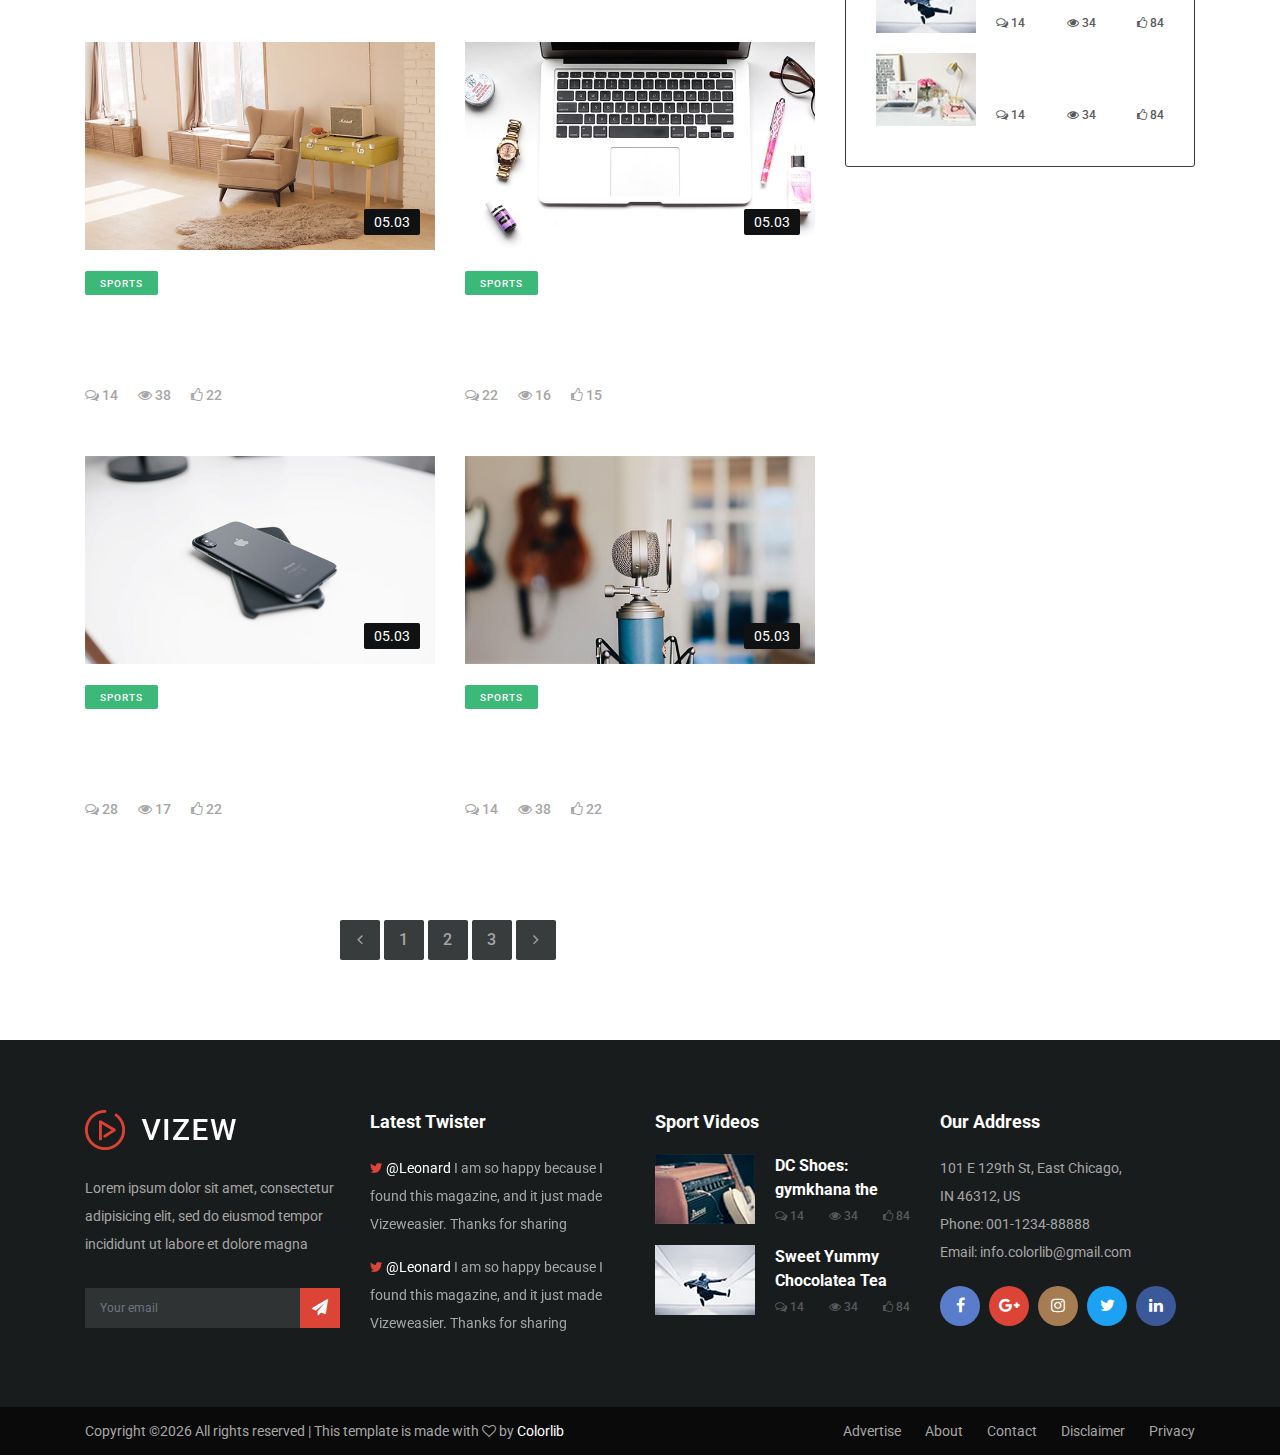
<file: archive-grid.html>
<!DOCTYPE html>
<html lang="en">

<head>
    <meta charset="UTF-8">
    <meta name="description" content="">
    <meta http-equiv="X-UA-Compatible" content="IE=edge">
    <meta name="viewport" content="width=device-width, initial-scale=1, shrink-to-fit=no">
    <!-- The above 4 meta tags *must* come first in the head; any other head content must come *after* these tags -->

    <!-- Title -->
    <title>Vizew - Blog &amp; Magazine HTML Template</title>

    <!-- Favicon -->
    <link rel="icon" href="img/core-img/favicon.ico">

    <!-- Stylesheet -->
    <link rel="stylesheet" href="style.css">

</head>

<body>
    <!-- Preloader -->
    <div class="preloader d-flex align-items-center justify-content-center">
        <div class="lds-ellipsis">
            <div></div>
            <div></div>
            <div></div>
            <div></div>
        </div>
    </div>

    <!-- ##### Header Area Start ##### -->
    <header class="header-area">
        <!-- Top Header Area -->
        <div class="top-header-area">
            <div class="container">
                <div class="row align-items-center">
                    <div class="col-12 col-md-6">
                        <!-- Breaking News Widget -->
                        <div class="breaking-news-area d-flex align-items-center">
                            <div class="news-title">
                                <p>Breaking News:</p>
                            </div>
                            <div id="breakingNewsTicker" class="ticker">
                                <ul>
                                    <li><a href="single-post.html">10 Things Amazon Echo Can Do</a></li>
                                    <li><a href="single-post.html">Welcome to Colorlib Family.</a></li>
                                    <li><a href="single-post.html">Boys 'doing well' after Thai</a></li>
                                </ul>
                            </div>
                        </div>
                    </div>
                    <div class="col-12 col-md-6">
                        <div class="top-meta-data d-flex align-items-center justify-content-end">
                            <!-- Top Social Info -->
                            <div class="top-social-info">
                                <a href="#"><i class="fa fa-facebook"></i></a>
                                <a href="#"><i class="fa fa-twitter"></i></a>
                                <a href="#"><i class="fa fa-pinterest"></i></a>
                                <a href="#"><i class="fa fa-linkedin"></i></a>
                                <a href="#"><i class="fa fa-youtube-play"></i></a>
                            </div>
                            <!-- Top Search Area -->
                            <div class="top-search-area">
                                <form action="index.html" method="post">
                                    <input type="search" name="top-search" id="topSearch" placeholder="Search...">
                                    <button type="submit" class="btn"><i class="fa fa-search" aria-hidden="true"></i></button>
                                </form>
                            </div>
                            <!-- Login -->
                            <a href="login.html" class="login-btn"><i class="fa fa-user" aria-hidden="true"></i></a>
                        </div>
                    </div>
                </div>
            </div>
        </div>

        <!-- Navbar Area -->
        <div class="vizew-main-menu" id="sticker">
            <div class="classy-nav-container breakpoint-off">
                <div class="container">

                    <!-- Menu -->
                    <nav class="classy-navbar justify-content-between" id="vizewNav">

                        <!-- Nav brand -->
                        <a href="index.html" class="nav-brand"><img src="img/core-img/logo.png" alt=""></a>

                        <!-- Navbar Toggler -->
                        <div class="classy-navbar-toggler">
                            <span class="navbarToggler"><span></span><span></span><span></span></span>
                        </div>

                        <div class="classy-menu">

                            <!-- Close Button -->
                            <div class="classycloseIcon">
                                <div class="cross-wrap"><span class="top"></span><span class="bottom"></span></div>
                            </div>

                            <!-- Nav Start -->
                            <div class="classynav">
                                <ul>
                                    <li class="active"><a href="index.html">Home</a></li>
                                    <li><a href="archive-list.html">Archives</a></li>
                                    <li><a href="#">Pages</a>
                                        <ul class="dropdown">
                                            <li><a href="index.html">- Home</a></li>
                                            <li><a href="archive-list.html">- Archive List</a></li>
                                            <li><a href="archive-grid.html">- Archive Grid</a></li>
                                            <li><a href="single-post.html">- Single Post</a></li>
                                            <li><a href="video-post.html">- Single Video Post</a></li>
                                            <li><a href="contact.html">- Contact</a></li>
                                            <li><a href="typography.html">- Typography</a></li>
                                            <li><a href="login.html">- Login</a></li>
                                        </ul>
                                    </li>
                                    <li><a href="#">Features</a>
                                        <div class="megamenu">
                                            <ul class="single-mega cn-col-4">
                                                <li><a href="index.html">- Home</a></li>
                                                <li><a href="archive-list.html">- Archive List</a></li>
                                                <li><a href="archive-grid.html">- Archive Grid</a></li>
                                                <li><a href="single-post.html">- Single Post</a></li>
                                                <li><a href="video-post.html">- Single Video Post</a></li>
                                                <li><a href="contact.html">- Contact</a></li>
                                                <li><a href="typography.html">- Typography</a></li>
                                                <li><a href="login.html">- Login</a></li>
                                            </ul>
                                            <ul class="single-mega cn-col-4">
                                                <li><a href="index.html">- Home</a></li>
                                                <li><a href="archive-list.html">- Archive List</a></li>
                                                <li><a href="archive-grid.html">- Archive Grid</a></li>
                                                <li><a href="single-post.html">- Single Post</a></li>
                                                <li><a href="video-post.html">- Single Video Post</a></li>
                                                <li><a href="contact.html">- Contact</a></li>
                                                <li><a href="typography.html">- Typography</a></li>
                                                <li><a href="login.html">- Login</a></li>
                                            </ul>
                                            <ul class="single-mega cn-col-4">
                                                <li><a href="index.html">- Home</a></li>
                                                <li><a href="archive-list.html">- Archive List</a></li>
                                                <li><a href="archive-grid.html">- Archive Grid</a></li>
                                                <li><a href="single-post.html">- Single Post</a></li>
                                                <li><a href="video-post.html">- Single Video Post</a></li>
                                                <li><a href="contact.html">- Contact</a></li>
                                                <li><a href="typography.html">- Typography</a></li>
                                                <li><a href="login.html">- Login</a></li>
                                            </ul>
                                            <ul class="single-mega cn-col-4">
                                                <li><a href="index.html">- Home</a></li>
                                                <li><a href="archive-list.html">- Archive List</a></li>
                                                <li><a href="archive-grid.html">- Archive Grid</a></li>
                                                <li><a href="single-post.html">- Single Post</a></li>
                                                <li><a href="video-post.html">- Single Video Post</a></li>
                                                <li><a href="contact.html">- Contact</a></li>
                                                <li><a href="typography.html">- Typography</a></li>
                                                <li><a href="login.html">- Login</a></li>
                                            </ul>
                                        </div>
                                    </li>
                                    <li><a href="contact.html">Contact</a></li>
                                </ul>
                            </div>
                            <!-- Nav End -->
                        </div>
                    </nav>
                </div>
            </div>
        </div>
    </header>
    <!-- ##### Header Area End ##### -->

    <!-- ##### Breadcrumb Area Start ##### -->
    <div class="vizew-breadcrumb">
        <div class="container">
            <div class="row">
                <div class="col-12">
                    <nav aria-label="breadcrumb">
                        <ol class="breadcrumb">
                            <li class="breadcrumb-item"><a href="#"><i class="fa fa-home" aria-hidden="true"></i> Home</a></li>
                            <li class="breadcrumb-item"><a href="#">Feature</a></li>
                            <li class="breadcrumb-item active" aria-current="page">Archive by Category SPORTS</li>
                        </ol>
                    </nav>
                </div>
            </div>
        </div>
    </div>
    <!-- ##### Breadcrumb Area End ##### -->

    <!-- ##### Archive Grid Posts Area Start ##### -->
    <div class="vizew-grid-posts-area mb-80">
        <div class="container">
            <div class="row justify-content-center">
                <div class="col-12 col-lg-8">
                    <!-- Archive Catagory & View Options -->
                    <div class="archive-catagory-view mb-50 d-flex align-items-center justify-content-between">
                        <!-- Catagory -->
                        <div class="archive-catagory">
                            <h4><i class="fa fa-trophy" aria-hidden="true"></i> Sports</h4>
                        </div>
                        <!-- View Options -->
                        <div class="view-options">
                            <a href="archive-grid.html" class="active"><i class="fa fa-th-large" aria-hidden="true"></i></a>
                            <a href="archive-list.html"><i class="fa fa-list-ul" aria-hidden="true"></i></a>
                        </div>
                    </div>

                    <div class="row">
                        <!-- Single Blog Post -->
                        <div class="col-12 col-md-6">
                            <div class="single-post-area mb-50">
                                <!-- Post Thumbnail -->
                                <div class="post-thumbnail">
                                    <img src="img/bg-img/12.jpg" alt="">

                                    <!-- Video Duration -->
                                    <span class="video-duration">05.03</span>
                                </div>

                                <!-- Post Content -->
                                <div class="post-content">
                                    <a href="#" class="post-cata cata-sm cata-success">Sports</a>
                                    <a href="single-post.html" class="post-title">May fights on after Johnson savages Brexit approach</a>
                                    <div class="post-meta d-flex">
                                        <a href="#"><i class="fa fa-comments-o" aria-hidden="true"></i> 22</a>
                                        <a href="#"><i class="fa fa-eye" aria-hidden="true"></i> 16</a>
                                        <a href="#"><i class="fa fa-thumbs-o-up" aria-hidden="true"></i> 15</a>
                                    </div>
                                </div>
                            </div>
                        </div>

                        <!-- Single Blog Post -->
                        <div class="col-12 col-md-6">
                            <div class="single-post-area mb-50">
                                <!-- Post Thumbnail -->
                                <div class="post-thumbnail">
                                    <img src="img/bg-img/39.jpg" alt="">

                                    <!-- Video Duration -->
                                    <span class="video-duration">05.03</span>
                                </div>

                                <!-- Post Content -->
                                <div class="post-content">
                                    <a href="#" class="post-cata cata-sm cata-success">Sports</a>
                                    <a href="single-post.html" class="post-title">Thailand cave rescue: Boys 'doing well' after spending night</a>
                                    <div class="post-meta d-flex">
                                        <a href="#"><i class="fa fa-comments-o" aria-hidden="true"></i> 28</a>
                                        <a href="#"><i class="fa fa-eye" aria-hidden="true"></i> 17</a>
                                        <a href="#"><i class="fa fa-thumbs-o-up" aria-hidden="true"></i> 22</a>
                                    </div>
                                </div>
                            </div>
                        </div>

                        <!-- Single Blog Post -->
                        <div class="col-12 col-md-6">
                            <div class="single-post-area mb-50">
                                <!-- Post Thumbnail -->
                                <div class="post-thumbnail">
                                    <img src="img/bg-img/40.jpg" alt="">

                                    <!-- Video Duration -->
                                    <span class="video-duration">05.03</span>
                                </div>

                                <!-- Post Content -->
                                <div class="post-content">
                                    <a href="#" class="post-cata cata-sm cata-success">Sports</a>
                                    <a href="single-post.html" class="post-title">Theresa May battles Brexitee backlash amid disquiet</a>
                                    <div class="post-meta d-flex">
                                        <a href="#"><i class="fa fa-comments-o" aria-hidden="true"></i> 14</a>
                                        <a href="#"><i class="fa fa-eye" aria-hidden="true"></i> 38</a>
                                        <a href="#"><i class="fa fa-thumbs-o-up" aria-hidden="true"></i> 22</a>
                                    </div>
                                </div>
                            </div>
                        </div>
                        <!-- Single Blog Post -->
                        <div class="col-12 col-md-6">
                            <div class="single-post-area mb-50">
                                <!-- Post Thumbnail -->
                                <div class="post-thumbnail">
                                    <img src="img/bg-img/41.jpg" alt="">

                                    <!-- Video Duration -->
                                    <span class="video-duration">05.03</span>
                                </div>

                                <!-- Post Content -->
                                <div class="post-content">
                                    <a href="#" class="post-cata cata-sm cata-success">Sports</a>
                                    <a href="single-post.html" class="post-title">Theresa May battles Brexitee backlash amid disquiet</a>
                                    <div class="post-meta d-flex">
                                        <a href="#"><i class="fa fa-comments-o" aria-hidden="true"></i> 22</a>
                                        <a href="#"><i class="fa fa-eye" aria-hidden="true"></i> 16</a>
                                        <a href="#"><i class="fa fa-thumbs-o-up" aria-hidden="true"></i> 15</a>
                                    </div>
                                </div>
                            </div>
                        </div>

                        <!-- Single Blog Post -->
                        <div class="col-12 col-md-6">
                            <div class="single-post-area mb-50">
                                <!-- Post Thumbnail -->
                                <div class="post-thumbnail">
                                    <img src="img/bg-img/42.jpg" alt="">

                                    <!-- Video Duration -->
                                    <span class="video-duration">05.03</span>
                                </div>

                                <!-- Post Content -->
                                <div class="post-content">
                                    <a href="#" class="post-cata cata-sm cata-success">Sports</a>
                                    <a href="single-post.html" class="post-title">Searching for the 'angel' who held me on Westminster Bridge</a>
                                    <div class="post-meta d-flex">
                                        <a href="#"><i class="fa fa-comments-o" aria-hidden="true"></i> 28</a>
                                        <a href="#"><i class="fa fa-eye" aria-hidden="true"></i> 17</a>
                                        <a href="#"><i class="fa fa-thumbs-o-up" aria-hidden="true"></i> 22</a>
                                    </div>
                                </div>
                            </div>
                        </div>

                        <!-- Single Blog Post -->
                        <div class="col-12 col-md-6">
                            <div class="single-post-area mb-50">
                                <!-- Post Thumbnail -->
                                <div class="post-thumbnail">
                                    <img src="img/bg-img/43.jpg" alt="">

                                    <!-- Video Duration -->
                                    <span class="video-duration">05.03</span>
                                </div>

                                <!-- Post Content -->
                                <div class="post-content">
                                    <a href="#" class="post-cata cata-sm cata-success">Sports</a>
                                    <a href="single-post.html" class="post-title">Full article Prince Charles's 'urgent' global research</a>
                                    <div class="post-meta d-flex">
                                        <a href="#"><i class="fa fa-comments-o" aria-hidden="true"></i> 14</a>
                                        <a href="#"><i class="fa fa-eye" aria-hidden="true"></i> 38</a>
                                        <a href="#"><i class="fa fa-thumbs-o-up" aria-hidden="true"></i> 22</a>
                                    </div>
                                </div>
                            </div>
                        </div>
                        <!-- Single Blog Post -->
                        <div class="col-12 col-md-6">
                            <div class="single-post-area mb-50">
                                <!-- Post Thumbnail -->
                                <div class="post-thumbnail">
                                    <img src="img/bg-img/44.jpg" alt="">

                                    <!-- Video Duration -->
                                    <span class="video-duration">05.03</span>
                                </div>

                                <!-- Post Content -->
                                <div class="post-content">
                                    <a href="#" class="post-cata cata-sm cata-success">Sports</a>
                                    <a href="single-post.html" class="post-title">Paramedics 'drilled into boat death woman'</a>
                                    <div class="post-meta d-flex">
                                        <a href="#"><i class="fa fa-comments-o" aria-hidden="true"></i> 22</a>
                                        <a href="#"><i class="fa fa-eye" aria-hidden="true"></i> 16</a>
                                        <a href="#"><i class="fa fa-thumbs-o-up" aria-hidden="true"></i> 15</a>
                                    </div>
                                </div>
                            </div>
                        </div>

                        <!-- Single Blog Post -->
                        <div class="col-12 col-md-6">
                            <div class="single-post-area mb-50">
                                <!-- Post Thumbnail -->
                                <div class="post-thumbnail">
                                    <img src="img/bg-img/45.jpg" alt="">

                                    <!-- Video Duration -->
                                    <span class="video-duration">05.03</span>
                                </div>

                                <!-- Post Content -->
                                <div class="post-content">
                                    <a href="#" class="post-cata cata-sm cata-success">Sports</a>
                                    <a href="single-post.html" class="post-title">Do This One Simple Action for an Absolutely</a>
                                    <div class="post-meta d-flex">
                                        <a href="#"><i class="fa fa-comments-o" aria-hidden="true"></i> 28</a>
                                        <a href="#"><i class="fa fa-eye" aria-hidden="true"></i> 17</a>
                                        <a href="#"><i class="fa fa-thumbs-o-up" aria-hidden="true"></i> 22</a>
                                    </div>
                                </div>
                            </div>
                        </div>

                        <!-- Single Blog Post -->
                        <div class="col-12 col-md-6">
                            <div class="single-post-area mb-50">
                                <!-- Post Thumbnail -->
                                <div class="post-thumbnail">
                                    <img src="img/bg-img/46.jpg" alt="">

                                    <!-- Video Duration -->
                                    <span class="video-duration">05.03</span>
                                </div>

                                <!-- Post Content -->
                                <div class="post-content">
                                    <a href="#" class="post-cata cata-sm cata-success">Sports</a>
                                    <a href="single-post.html" class="post-title">Thailand cave rescue: Boys 'doing well' after spending night</a>
                                    <div class="post-meta d-flex">
                                        <a href="#"><i class="fa fa-comments-o" aria-hidden="true"></i> 14</a>
                                        <a href="#"><i class="fa fa-eye" aria-hidden="true"></i> 38</a>
                                        <a href="#"><i class="fa fa-thumbs-o-up" aria-hidden="true"></i> 22</a>
                                    </div>
                                </div>
                            </div>
                        </div>
                        
                        <!-- Single Blog Post -->
                        <div class="col-12 col-md-6">
                            <div class="single-post-area mb-50">
                                <!-- Post Thumbnail -->
                                <div class="post-thumbnail">
                                    <img src="img/bg-img/47.jpg" alt="">

                                    <!-- Video Duration -->
                                    <span class="video-duration">05.03</span>
                                </div>

                                <!-- Post Content -->
                                <div class="post-content">
                                    <a href="#" class="post-cata cata-sm cata-success">Sports</a>
                                    <a href="single-post.html" class="post-title">Theresa May battles Brexiteer backlash amid disquiet</a>
                                    <div class="post-meta d-flex">
                                        <a href="#"><i class="fa fa-comments-o" aria-hidden="true"></i> 22</a>
                                        <a href="#"><i class="fa fa-eye" aria-hidden="true"></i> 16</a>
                                        <a href="#"><i class="fa fa-thumbs-o-up" aria-hidden="true"></i> 15</a>
                                    </div>
                                </div>
                            </div>
                        </div>

                        <!-- Single Blog Post -->
                        <div class="col-12 col-md-6">
                            <div class="single-post-area mb-50">
                                <!-- Post Thumbnail -->
                                <div class="post-thumbnail">
                                    <img src="img/bg-img/48.jpg" alt="">

                                    <!-- Video Duration -->
                                    <span class="video-duration">05.03</span>
                                </div>

                                <!-- Post Content -->
                                <div class="post-content">
                                    <a href="#" class="post-cata cata-sm cata-success">Sports</a>
                                    <a href="single-post.html" class="post-title">Searching for the 'angel' who held me on Westminste Bridge</a>
                                    <div class="post-meta d-flex">
                                        <a href="#"><i class="fa fa-comments-o" aria-hidden="true"></i> 28</a>
                                        <a href="#"><i class="fa fa-eye" aria-hidden="true"></i> 17</a>
                                        <a href="#"><i class="fa fa-thumbs-o-up" aria-hidden="true"></i> 22</a>
                                    </div>
                                </div>
                            </div>
                        </div>

                        <!-- Single Blog Post -->
                        <div class="col-12 col-md-6">
                            <div class="single-post-area mb-50">
                                <!-- Post Thumbnail -->
                                <div class="post-thumbnail">
                                    <img src="img/bg-img/49.jpg" alt="">

                                    <!-- Video Duration -->
                                    <span class="video-duration">05.03</span>
                                </div>

                                <!-- Post Content -->
                                <div class="post-content">
                                    <a href="#" class="post-cata cata-sm cata-success">Sports</a>
                                    <a href="single-post.html" class="post-title">Love Island star's boyfriend found dead after her funeral</a>
                                    <div class="post-meta d-flex">
                                        <a href="#"><i class="fa fa-comments-o" aria-hidden="true"></i> 14</a>
                                        <a href="#"><i class="fa fa-eye" aria-hidden="true"></i> 38</a>
                                        <a href="#"><i class="fa fa-thumbs-o-up" aria-hidden="true"></i> 22</a>
                                    </div>
                                </div>
                            </div>
                        </div>
                        
                        <!-- Single Blog Post -->
                        <div class="col-12 col-md-6">
                            <div class="single-post-area mb-50">
                                <!-- Post Thumbnail -->
                                <div class="post-thumbnail">
                                    <img src="img/bg-img/40.jpg" alt="">

                                    <!-- Video Duration -->
                                    <span class="video-duration">05.03</span>
                                </div>

                                <!-- Post Content -->
                                <div class="post-content">
                                    <a href="#" class="post-cata cata-sm cata-success">Sports</a>
                                    <a href="single-post.html" class="post-title">Warner Bros. Developing ‘The accountant’ Sequel</a>
                                    <div class="post-meta d-flex">
                                        <a href="#"><i class="fa fa-comments-o" aria-hidden="true"></i> 22</a>
                                        <a href="#"><i class="fa fa-eye" aria-hidden="true"></i> 16</a>
                                        <a href="#"><i class="fa fa-thumbs-o-up" aria-hidden="true"></i> 15</a>
                                    </div>
                                </div>
                            </div>
                        </div>

                        <!-- Single Blog Post -->
                        <div class="col-12 col-md-6">
                            <div class="single-post-area mb-50">
                                <!-- Post Thumbnail -->
                                <div class="post-thumbnail">
                                    <img src="img/bg-img/41.jpg" alt="">

                                    <!-- Video Duration -->
                                    <span class="video-duration">05.03</span>
                                </div>

                                <!-- Post Content -->
                                <div class="post-content">
                                    <a href="#" class="post-cata cata-sm cata-success">Sports</a>
                                    <a href="single-post.html" class="post-title">Searching for the 'angel' who held me on Westminste Bridge</a>
                                    <div class="post-meta d-flex">
                                        <a href="#"><i class="fa fa-comments-o" aria-hidden="true"></i> 28</a>
                                        <a href="#"><i class="fa fa-eye" aria-hidden="true"></i> 17</a>
                                        <a href="#"><i class="fa fa-thumbs-o-up" aria-hidden="true"></i> 22</a>
                                    </div>
                                </div>
                            </div>
                        </div>

                        <!-- Single Blog Post -->
                        <div class="col-12 col-md-6">
                            <div class="single-post-area mb-50">
                                <!-- Post Thumbnail -->
                                <div class="post-thumbnail">
                                    <img src="img/bg-img/42.jpg" alt="">

                                    <!-- Video Duration -->
                                    <span class="video-duration">05.03</span>
                                </div>

                                <!-- Post Content -->
                                <div class="post-content">
                                    <a href="#" class="post-cata cata-sm cata-success">Sports</a>
                                    <a href="single-post.html" class="post-title">Love Island star's boyfriend found dead after her funeral</a>
                                    <div class="post-meta d-flex">
                                        <a href="#"><i class="fa fa-comments-o" aria-hidden="true"></i> 14</a>
                                        <a href="#"><i class="fa fa-eye" aria-hidden="true"></i> 38</a>
                                        <a href="#"><i class="fa fa-thumbs-o-up" aria-hidden="true"></i> 22</a>
                                    </div>
                                </div>
                            </div>
                        </div>
                        
                        <!-- Single Blog Post -->
                        <div class="col-12 col-md-6">
                            <div class="single-post-area mb-50">
                                <!-- Post Thumbnail -->
                                <div class="post-thumbnail">
                                    <img src="img/bg-img/43.jpg" alt="">

                                    <!-- Video Duration -->
                                    <span class="video-duration">05.03</span>
                                </div>

                                <!-- Post Content -->
                                <div class="post-content">
                                    <a href="#" class="post-cata cata-sm cata-success">Sports</a>
                                    <a href="single-post.html" class="post-title">Warner Bros. Developing ‘The accountant’ Sequel</a>
                                    <div class="post-meta d-flex">
                                        <a href="#"><i class="fa fa-comments-o" aria-hidden="true"></i> 22</a>
                                        <a href="#"><i class="fa fa-eye" aria-hidden="true"></i> 16</a>
                                        <a href="#"><i class="fa fa-thumbs-o-up" aria-hidden="true"></i> 15</a>
                                    </div>
                                </div>
                            </div>
                        </div>

                        <!-- Single Blog Post -->
                        <div class="col-12 col-md-6">
                            <div class="single-post-area mb-50">
                                <!-- Post Thumbnail -->
                                <div class="post-thumbnail">
                                    <img src="img/bg-img/44.jpg" alt="">

                                    <!-- Video Duration -->
                                    <span class="video-duration">05.03</span>
                                </div>

                                <!-- Post Content -->
                                <div class="post-content">
                                    <a href="#" class="post-cata cata-sm cata-success">Sports</a>
                                    <a href="single-post.html" class="post-title">Searching for the 'angel' who held me on Westminste Bridge</a>
                                    <div class="post-meta d-flex">
                                        <a href="#"><i class="fa fa-comments-o" aria-hidden="true"></i> 28</a>
                                        <a href="#"><i class="fa fa-eye" aria-hidden="true"></i> 17</a>
                                        <a href="#"><i class="fa fa-thumbs-o-up" aria-hidden="true"></i> 22</a>
                                    </div>
                                </div>
                            </div>
                        </div>

                        <!-- Single Blog Post -->
                        <div class="col-12 col-md-6">
                            <div class="single-post-area mb-50">
                                <!-- Post Thumbnail -->
                                <div class="post-thumbnail">
                                    <img src="img/bg-img/45.jpg" alt="">

                                    <!-- Video Duration -->
                                    <span class="video-duration">05.03</span>
                                </div>

                                <!-- Post Content -->
                                <div class="post-content">
                                    <a href="#" class="post-cata cata-sm cata-success">Sports</a>
                                    <a href="single-post.html" class="post-title">Love Island star's boyfriend found dead after her funeral</a>
                                    <div class="post-meta d-flex">
                                        <a href="#"><i class="fa fa-comments-o" aria-hidden="true"></i> 14</a>
                                        <a href="#"><i class="fa fa-eye" aria-hidden="true"></i> 38</a>
                                        <a href="#"><i class="fa fa-thumbs-o-up" aria-hidden="true"></i> 22</a>
                                    </div>
                                </div>
                            </div>
                        </div>
                    </div>

                    <!-- Pagination -->
                    <nav class="mt-50">
                        <ul class="pagination justify-content-center">
                            <li class="page-item"><a class="page-link" href="#"><i class="fa fa-angle-left"></i></a></li>
                            <li class="page-item"><a class="page-link" href="#">1</a></li>
                            <li class="page-item"><a class="page-link" href="#">2</a></li>
                            <li class="page-item"><a class="page-link" href="#">3</a></li>
                            <li class="page-item"><a class="page-link" href="#"><i class="fa fa-angle-right"></i></a></li>
                        </ul>
                    </nav>
                </div>

                <div class="col-12 col-md-6 col-lg-4">
                    <div class="sidebar-area">

                        <!-- ***** Single Widget ***** -->
                        <div class="single-widget followers-widget mb-50">
                            <a href="#" class="facebook"><i class="fa fa-facebook" aria-hidden="true"></i><span class="counter">198</span><span>Fan</span></a>
                            <a href="#" class="twitter"><i class="fa fa-twitter" aria-hidden="true"></i><span class="counter">220</span><span>Followers</span></a>
                            <a href="#" class="google"><i class="fa fa-google" aria-hidden="true"></i><span class="counter">140</span><span>Subscribe</span></a>
                        </div>

                        <!-- ***** Single Widget ***** -->
                        <div class="single-widget latest-video-widget mb-50">
                            <!-- Section Heading -->
                            <div class="section-heading style-2 mb-30">
                                <h4>Latest Video</h4>
                                <div class="line"></div>
                            </div>

                            <!-- Single Blog Post -->
                            <div class="single-post-area mb-30">
                                <!-- Post Thumbnail -->
                                <div class="post-thumbnail">
                                    <img src="img/bg-img/13.jpg" alt="">

                                    <!-- Video Duration -->
                                    <span class="video-duration">05.03</span>
                                </div>

                                <!-- Post Content -->
                                <div class="post-content">
                                    <a href="#" class="post-cata cata-sm cata-success">Sports</a>
                                    <a href="single-post.html" class="post-title">Full article Prince Charles's 'urgent' global research</a>
                                    <div class="post-meta d-flex">
                                        <a href="#"><i class="fa fa-comments-o" aria-hidden="true"></i> 14</a>
                                        <a href="#"><i class="fa fa-eye" aria-hidden="true"></i> 38</a>
                                        <a href="#"><i class="fa fa-thumbs-o-up" aria-hidden="true"></i> 22</a>
                                    </div>
                                </div>
                            </div>

                            <!-- Single Blog Post -->
                            <div class="single-blog-post d-flex">
                                <div class="post-thumbnail">
                                    <img src="img/bg-img/1.jpg" alt="">
                                </div>
                                <div class="post-content">
                                    <a href="single-post.html" class="post-title">DC Shoes: gymkhana five; the making of</a>
                                    <div class="post-meta d-flex justify-content-between">
                                        <a href="#"><i class="fa fa-comments-o" aria-hidden="true"></i> 29</a>
                                        <a href="#"><i class="fa fa-eye" aria-hidden="true"></i> 08</a>
                                        <a href="#"><i class="fa fa-thumbs-o-up" aria-hidden="true"></i> 23</a>
                                    </div>
                                </div>
                            </div>

                            <!-- Single Blog Post -->
                            <div class="single-blog-post d-flex">
                                <div class="post-thumbnail">
                                    <img src="img/bg-img/2.jpg" alt="">
                                </div>
                                <div class="post-content">
                                    <a href="single-post.html" class="post-title">Sweet Yummy Chocolatea Tea</a>
                                    <div class="post-meta d-flex justify-content-between">
                                        <a href="#"><i class="fa fa-comments-o" aria-hidden="true"></i> 17</a>
                                        <a href="#"><i class="fa fa-eye" aria-hidden="true"></i> 33</a>
                                        <a href="#"><i class="fa fa-thumbs-o-up" aria-hidden="true"></i> 26</a>
                                    </div>
                                </div>
                            </div>

                            <!-- Single Blog Post -->
                            <div class="single-blog-post d-flex">
                                <div class="post-thumbnail">
                                    <img src="img/bg-img/35.jpg" alt="">
                                </div>
                                <div class="post-content">
                                    <a href="single-post.html" class="post-title">How To Make Orange Chicken Recipe?</a>
                                    <div class="post-meta d-flex justify-content-between">
                                        <a href="#"><i class="fa fa-comments-o" aria-hidden="true"></i> 11</a>
                                        <a href="#"><i class="fa fa-eye" aria-hidden="true"></i> 42</a>
                                        <a href="#"><i class="fa fa-thumbs-o-up" aria-hidden="true"></i> 21</a>
                                    </div>
                                </div>
                            </div>
                        </div>

                        <!-- ***** Single Widget ***** -->
                        <div class="single-widget add-widget mb-50">
                            <a href="#"><img src="img/bg-img/add.png" alt=""></a>
                        </div>

                        <!-- ***** Sidebar Widget ***** -->
                        <div class="single-widget youtube-channel-widget mb-50">
                            <!-- Section Heading -->
                            <div class="section-heading style-2 mb-30">
                                <h4>Hot Channels</h4>
                                <div class="line"></div>
                            </div>

                            <!-- Single YouTube Channel -->
                            <div class="single-youtube-channel d-flex align-items-center">
                                <div class="youtube-channel-thumbnail">
                                    <img src="img/bg-img/25.jpg" alt="">
                                </div>
                                <div class="youtube-channel-content">
                                    <a href="single-post.html" class="channel-title">Music Channel</a>
                                    <a href="#" class="btn subscribe-btn"><i class="fa fa-play-circle-o" aria-hidden="true"></i> Subscribe</a>
                                </div>
                            </div>

                            <!-- Single YouTube Channel -->
                            <div class="single-youtube-channel d-flex align-items-center">
                                <div class="youtube-channel-thumbnail">
                                    <img src="img/bg-img/26.jpg" alt="">
                                </div>
                                <div class="youtube-channel-content">
                                    <a href="single-post.html" class="channel-title">Trending Channel</a>
                                    <a href="#" class="btn subscribe-btn"><i class="fa fa-play-circle-o" aria-hidden="true"></i> Subscribe</a>
                                </div>
                            </div>

                            <!-- Single YouTube Channel -->
                            <div class="single-youtube-channel d-flex align-items-center">
                                <div class="youtube-channel-thumbnail">
                                    <img src="img/bg-img/27.jpg" alt="">
                                </div>
                                <div class="youtube-channel-content">
                                    <a href="single-post.html" class="channel-title">Travel Channel</a>
                                    <a href="#" class="btn subscribe-btn"><i class="fa fa-play-circle-o" aria-hidden="true"></i> Subscribe</a>
                                </div>
                            </div>

                            <!-- Single YouTube Channel -->
                            <div class="single-youtube-channel d-flex align-items-center">
                                <div class="youtube-channel-thumbnail">
                                    <img src="img/bg-img/28.jpg" alt="">
                                </div>
                                <div class="youtube-channel-content">
                                    <a href="single-post.html" class="channel-title">Sport Channel</a>
                                    <a href="#" class="btn subscribe-btn"><i class="fa fa-play-circle-o" aria-hidden="true"></i> Subscribe</a>
                                </div>
                            </div>

                            <!-- Single YouTube Channel -->
                            <div class="single-youtube-channel d-flex align-items-center">
                                <div class="youtube-channel-thumbnail">
                                    <img src="img/bg-img/29.jpg" alt="">
                                </div>
                                <div class="youtube-channel-content">
                                    <a href="single-post.html" class="channel-title">TV Show Channel</a>
                                    <a href="#" class="btn subscribe-btn"><i class="fa fa-play-circle-o" aria-hidden="true"></i> Subscribe</a>
                                </div>
                            </div>
                        </div>

                        <!-- ***** Single Widget ***** -->
                        <div class="single-widget newsletter-widget mb-50">
                            <!-- Section Heading -->
                            <div class="section-heading style-2 mb-30">
                                <h4>Newsletter</h4>
                                <div class="line"></div>
                            </div>
                            <p>Subscribe our newsletter gor get notification about new updates, information discount, etc.</p>
                            <!-- Newsletter Form -->
                            <div class="newsletter-form">
                                <form action="#" method="post">
                                    <input type="email" name="nl-email" class="form-control mb-15" id="emailnl" placeholder="Enter your email">
                                    <button type="submit" class="btn vizew-btn w-100">Subscribe</button>
                                </form>
                            </div>
                        </div>

                        <!-- ***** Single Widget ***** -->
                        <div class="single-widget">
                            <!-- Section Heading -->
                            <div class="section-heading style-2 mb-30">
                                <h4>Most Viewed Playlist</h4>
                                <div class="line"></div>
                            </div>

                            <!-- Single Blog Post -->
                            <div class="single-blog-post d-flex">
                                <div class="post-thumbnail">
                                    <img src="img/bg-img/1.jpg" alt="">
                                </div>
                                <div class="post-content">
                                    <a href="single-post.html" class="post-title">DC Shoes: gymkhana five; the making of</a>
                                    <div class="post-meta d-flex justify-content-between">
                                        <a href="#"><i class="fa fa-comments-o" aria-hidden="true"></i> 14</a>
                                        <a href="#"><i class="fa fa-eye" aria-hidden="true"></i> 34</a>
                                        <a href="#"><i class="fa fa-thumbs-o-up" aria-hidden="true"></i> 84</a>
                                    </div>
                                </div>
                            </div>

                            <!-- Single Blog Post -->
                            <div class="single-blog-post d-flex">
                                <div class="post-thumbnail">
                                    <img src="img/bg-img/2.jpg" alt="">
                                </div>
                                <div class="post-content">
                                    <a href="single-post.html" class="post-title">How To Make Orange Chicken Recipe?</a>
                                    <div class="post-meta d-flex justify-content-between">
                                        <a href="#"><i class="fa fa-comments-o" aria-hidden="true"></i> 14</a>
                                        <a href="#"><i class="fa fa-eye" aria-hidden="true"></i> 34</a>
                                        <a href="#"><i class="fa fa-thumbs-o-up" aria-hidden="true"></i> 84</a>
                                    </div>
                                </div>
                            </div>

                            <!-- Single Blog Post -->
                            <div class="single-blog-post d-flex">
                                <div class="post-thumbnail">
                                    <img src="img/bg-img/36.jpg" alt="">
                                </div>
                                <div class="post-content">
                                    <a href="single-post.html" class="post-title">Sweet Yummy Chocolate in the</a>
                                    <div class="post-meta d-flex justify-content-between">
                                        <a href="#"><i class="fa fa-comments-o" aria-hidden="true"></i> 14</a>
                                        <a href="#"><i class="fa fa-eye" aria-hidden="true"></i> 34</a>
                                        <a href="#"><i class="fa fa-thumbs-o-up" aria-hidden="true"></i> 84</a>
                                    </div>
                                </div>
                            </div>

                            <!-- Single Blog Post -->
                            <div class="single-blog-post d-flex">
                                <div class="post-thumbnail">
                                    <img src="img/bg-img/37.jpg" alt="">
                                </div>
                                <div class="post-content">
                                    <a href="single-post.html" class="post-title">DC Shoes: gymkhana five; the making of</a>
                                    <div class="post-meta d-flex justify-content-between">
                                        <a href="#"><i class="fa fa-comments-o" aria-hidden="true"></i> 14</a>
                                        <a href="#"><i class="fa fa-eye" aria-hidden="true"></i> 34</a>
                                        <a href="#"><i class="fa fa-thumbs-o-up" aria-hidden="true"></i> 84</a>
                                    </div>
                                </div>
                            </div>

                            <!-- Single Blog Post -->
                            <div class="single-blog-post d-flex">
                                <div class="post-thumbnail">
                                    <img src="img/bg-img/38.jpg" alt="">
                                </div>
                                <div class="post-content">
                                    <a href="single-post.html" class="post-title">How To Make Orange Chicken Recipe?</a>
                                    <div class="post-meta d-flex justify-content-between">
                                        <a href="#"><i class="fa fa-comments-o" aria-hidden="true"></i> 14</a>
                                        <a href="#"><i class="fa fa-eye" aria-hidden="true"></i> 34</a>
                                        <a href="#"><i class="fa fa-thumbs-o-up" aria-hidden="true"></i> 84</a>
                                    </div>
                                </div>
                            </div>
                        </div>

                    </div>
                </div>
            </div>
        </div>
    </div>
    <!-- ##### Archive Grid Posts Area End ##### -->

    <!-- ##### Footer Area Start ##### -->
    <footer class="footer-area">
        <div class="container">
            <div class="row">
                <!-- Footer Widget Area -->
                <div class="col-12 col-sm-6 col-xl-3">
                    <div class="footer-widget mb-70">
                        <!-- Logo -->
                        <a href="index.html" class="foo-logo d-block mb-4"><img src="img/core-img/logo2.png" alt=""></a>
                        <p>Lorem ipsum dolor sit amet, consectetur adipisicing elit, sed do eiusmod tempor incididunt ut labore et dolore magna</p>
                        <!-- Footer Newsletter Area -->
                        <div class="footer-nl-area">
                            <form action="#" method="post">
                                <input type="email" name="nl-email" class="form-control" id="nlEmail" placeholder="Your email">
                                <button type="submit"><i class="fa fa-paper-plane" aria-hidden="true"></i></button>
                            </form>
                        </div>
                    </div>
                </div>

                <!-- Footer Widget Area -->
                <div class="col-12 col-sm-6 col-xl-3">
                    <div class="footer-widget mb-70">
                        <h6 class="widget-title">Latest Twister</h6>
                        <!-- Twitter Slides -->
                        <div class="twitter-slides owl-carousel">

                            <!-- Single Twitter Slide -->
                            <div class="single--twitter-slide">
                                <!-- Single Twit -->
                                <div class="single-twit">
                                    <p><i class="fa fa-twitter"></i> <span>@Leonard</span> I am so happy because I found this magazine, and it just made Vizeweasier. Thanks for sharing</p>
                                </div>
                                <!-- Single Twit -->
                                <div class="single-twit">
                                    <p><i class="fa fa-twitter"></i> <span>@Leonard</span> I am so happy because I found this magazine, and it just made Vizeweasier. Thanks for sharing</p>
                                </div>
                            </div>

                            <!-- Single Twitter Slide -->
                            <div class="single--twitter-slide">
                                <!-- Single Twit -->
                                <div class="single-twit">
                                    <p><i class="fa fa-twitter"></i> <span>@Colorlib</span> I am so happy because I found this magazine, and it just made Vizeweasier. Thanks for sharing</p>
                                </div>
                                <!-- Single Twit -->
                                <div class="single-twit">
                                    <p><i class="fa fa-twitter"></i> <span>@Colorlib</span> I am so happy because I found this magazine, and it just made Vizeweasier. Thanks for sharing</p>
                                </div>
                            </div>

                        </div>
                    </div>
                </div>

                <!-- Footer Widget Area -->
                <div class="col-12 col-sm-6 col-xl-3">
                    <div class="footer-widget mb-70">
                        <h6 class="widget-title">Sport Videos</h6>

                        <!-- Single Blog Post -->
                        <div class="single-blog-post d-flex">
                            <div class="post-thumbnail">
                                <img src="img/bg-img/1.jpg" alt="">
                            </div>
                            <div class="post-content">
                                <a href="single-post.html" class="post-title">DC Shoes: gymkhana the</a>
                                <div class="post-meta d-flex justify-content-between">
                                    <a href="#"><i class="fa fa-comments-o" aria-hidden="true"></i> 14</a>
                                    <a href="#"><i class="fa fa-eye" aria-hidden="true"></i> 34</a>
                                    <a href="#"><i class="fa fa-thumbs-o-up" aria-hidden="true"></i> 84</a>
                                </div>
                            </div>
                        </div>

                        <!-- Single Blog Post -->
                        <div class="single-blog-post d-flex">
                            <div class="post-thumbnail">
                                <img src="img/bg-img/2.jpg" alt="">
                            </div>
                            <div class="post-content">
                                <a href="single-post.html" class="post-title">Sweet Yummy Chocolatea Tea</a>
                                <div class="post-meta d-flex justify-content-between">
                                    <a href="#"><i class="fa fa-comments-o" aria-hidden="true"></i> 14</a>
                                    <a href="#"><i class="fa fa-eye" aria-hidden="true"></i> 34</a>
                                    <a href="#"><i class="fa fa-thumbs-o-up" aria-hidden="true"></i> 84</a>
                                </div>
                            </div>
                        </div>

                    </div>
                </div>

                <!-- Footer Widget Area -->
                <div class="col-12 col-sm-6 col-xl-3">
                    <div class="footer-widget mb-70">
                        <h6 class="widget-title">Our Address</h6>
                        <!-- Contact Address -->
                        <div class="contact-address">
                            <p>101 E 129th St, East Chicago, <br>IN 46312, US</p>
                            <p>Phone: 001-1234-88888</p>
                            <p>Email: info.colorlib@gmail.com</p>
                        </div>
                        <!-- Footer Social Area -->
                        <div class="footer-social-area">
                            <a href="#" class="facebook"><i class="fa fa-facebook"></i></a>
                            <a href="#" class="google-plus"><i class="fa fa-google-plus"></i></a>
                            <a href="#" class="instagram"><i class="fa fa-instagram"></i></a>
                            <a href="#" class="twitter"><i class="fa fa-twitter"></i></a>
                            <a href="#" class="linkedin"><i class="fa fa-linkedin"></i></a>
                        </div>
                    </div>
                </div>
            </div>
        </div>

        <!-- Copywrite Area -->
        <div class="copywrite-area">
            <div class="container">
                <div class="row align-items-center">
                    <!-- Copywrite Text -->
                    <div class="col-12 col-sm-6">
                        <p class="copywrite-text"><!-- Link back to Colorlib can't be removed. Template is licensed under CC BY 3.0. -->
Copyright &copy;<script>document.write(new Date().getFullYear());</script> All rights reserved | This template is made with <i class="fa fa-heart-o" aria-hidden="true"></i> by <a href="https://colorlib.com" target="_blank">Colorlib</a>
<!-- Link back to Colorlib can't be removed. Template is licensed under CC BY 3.0. --></p>
                    </div>
                    <div class="col-12 col-sm-6">
                        <nav class="footer-nav">
                            <ul>
                                <li><a href="#">Advertise</a></li>
                                <li><a href="#">About</a></li>
                                <li><a href="#">Contact</a></li>
                                <li><a href="#">Disclaimer</a></li>
                                <li><a href="#">Privacy</a></li>
                            </ul>
                        </nav>
                    </div>
                </div>
            </div>
        </div>
    </footer>
    <!-- ##### Footer Area End ##### -->

    <!-- ##### All Javascript Script ##### -->
    <!-- jQuery-2.2.4 js -->
    <script src="js/jquery/jquery-2.2.4.min.js"></script>
    <!-- Popper js -->
    <script src="js/bootstrap/popper.min.js"></script>
    <!-- Bootstrap js -->
    <script src="js/bootstrap/bootstrap.min.js"></script>
    <!-- All Plugins js -->
    <script src="js/plugins/plugins.js"></script>
    <!-- Active js -->
    <script src="js/active.js"></script>
</body>

</html>
</file>
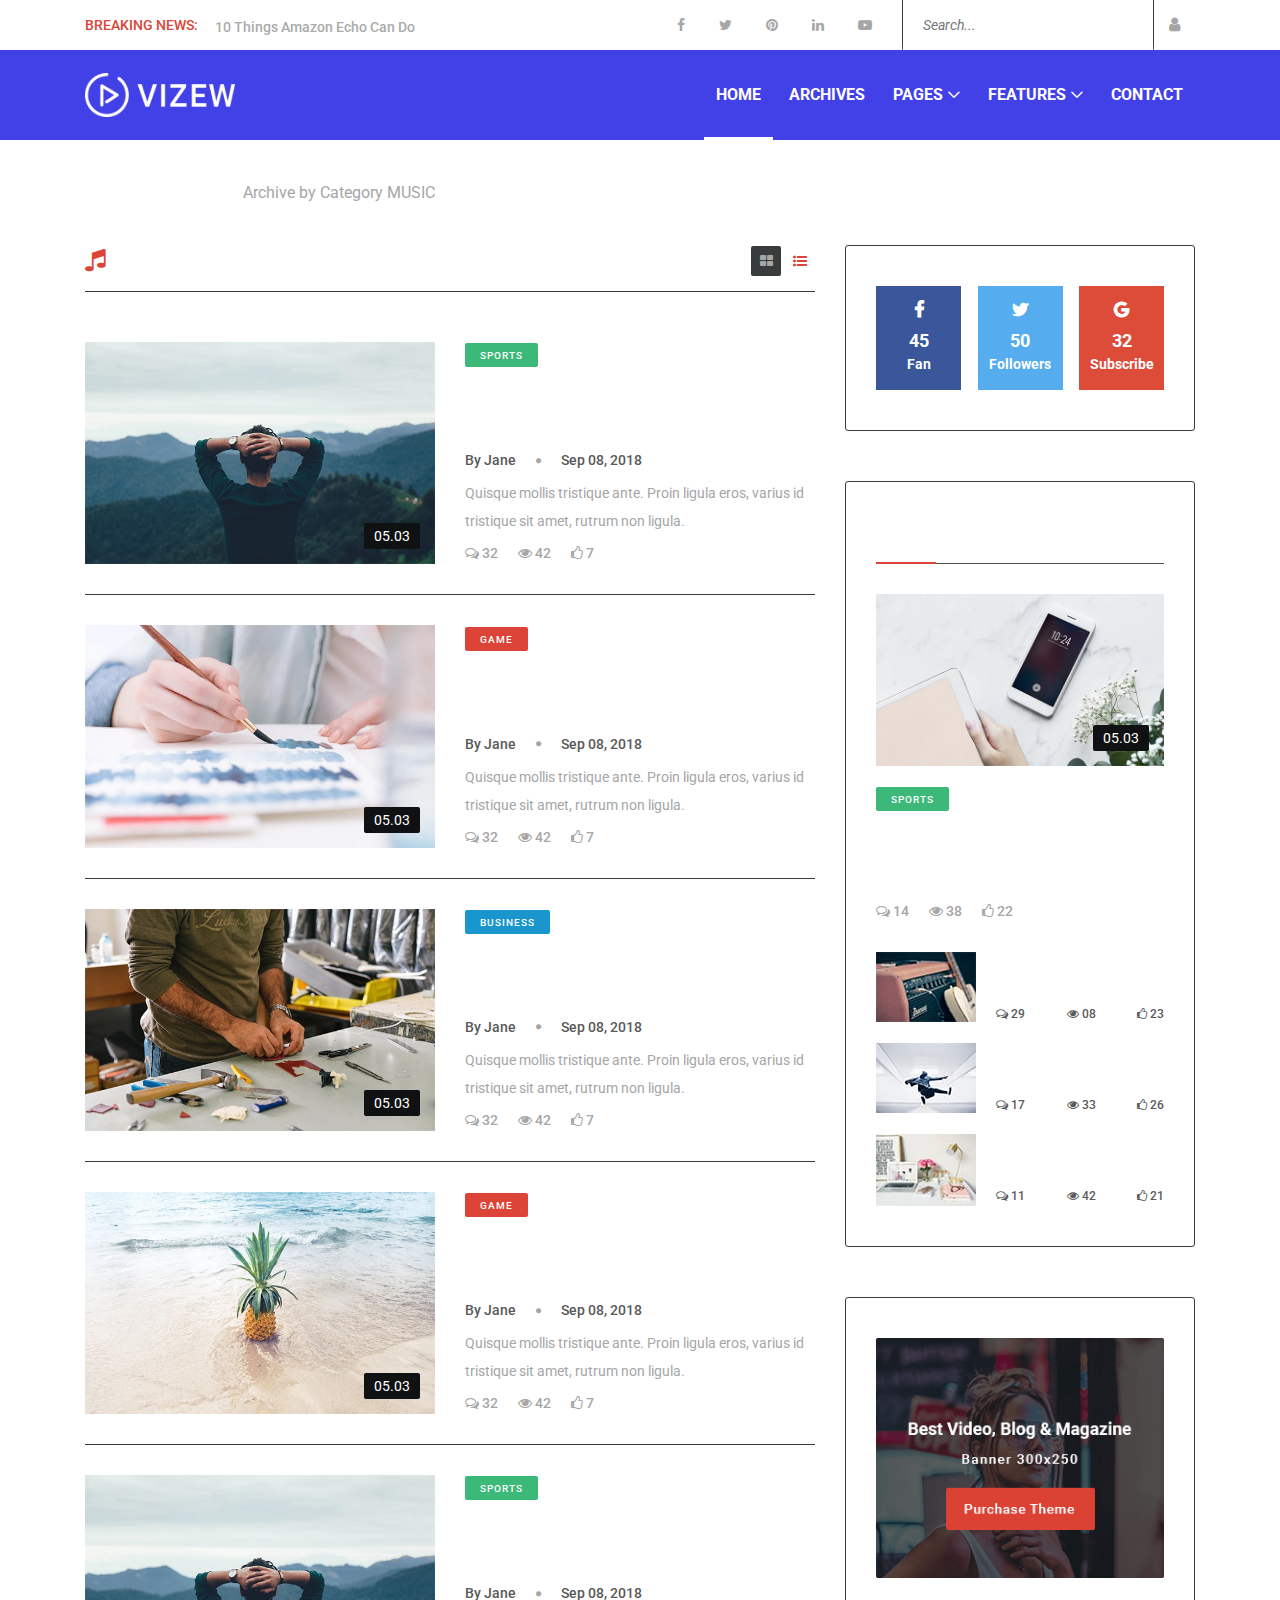
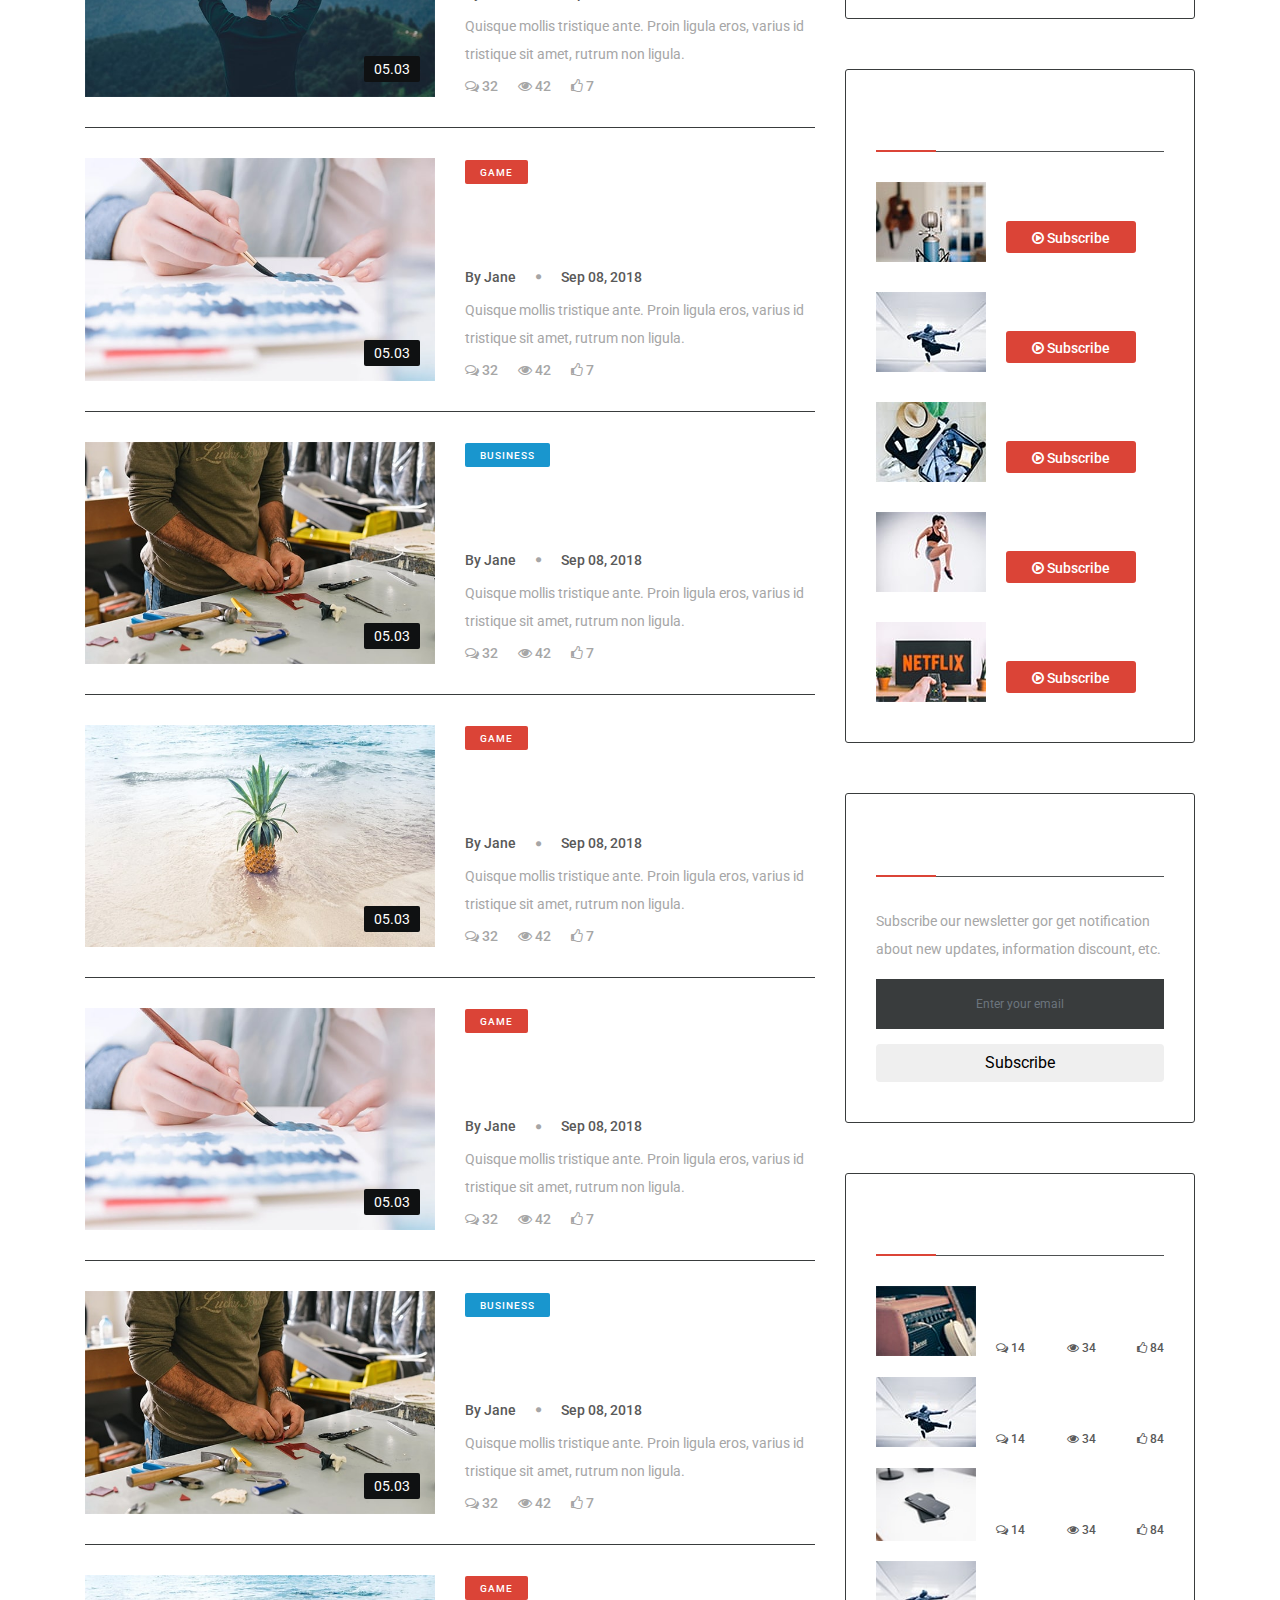
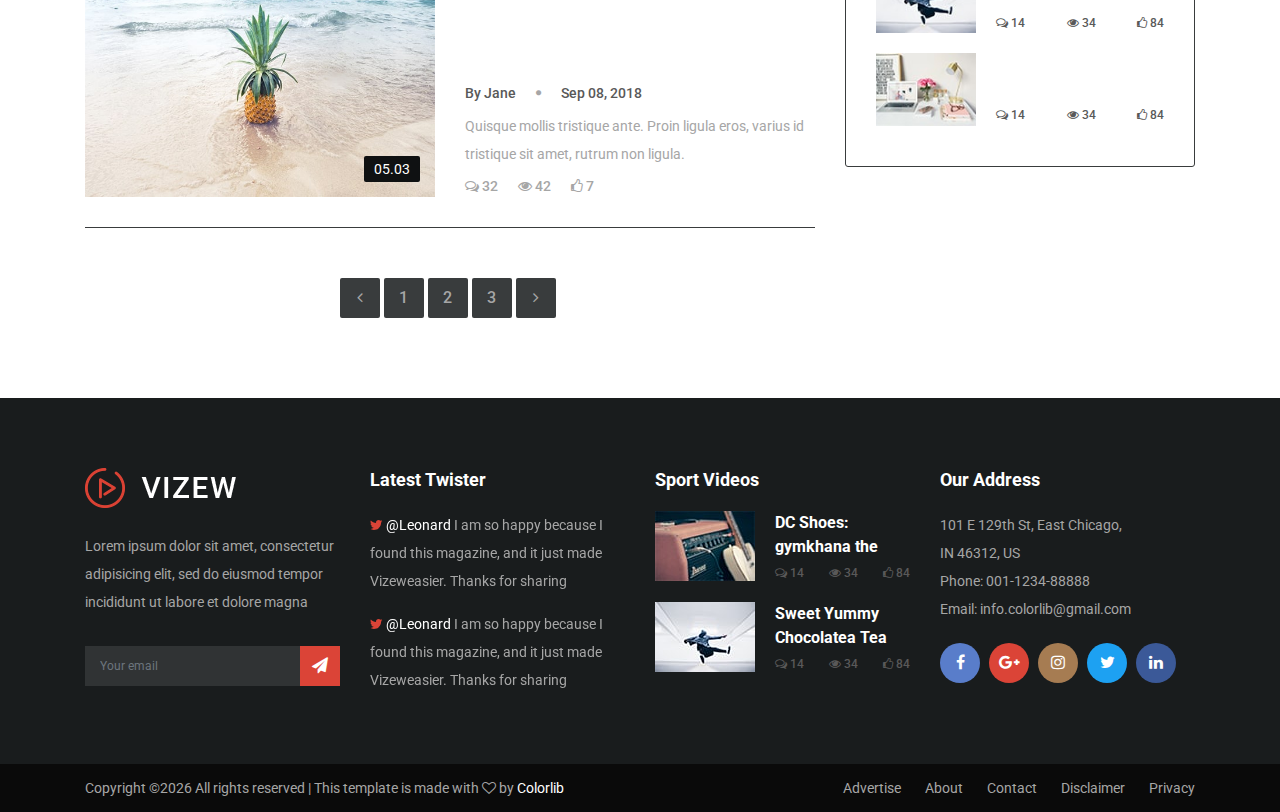
<file: archive-list.html>
<!DOCTYPE html>
<html lang="en">

<head>
    <meta charset="UTF-8">
    <meta name="description" content="">
    <meta http-equiv="X-UA-Compatible" content="IE=edge">
    <meta name="viewport" content="width=device-width, initial-scale=1, shrink-to-fit=no">
    <!-- The above 4 meta tags *must* come first in the head; any other head content must come *after* these tags -->

    <!-- Title -->
    <title>Vizew - Blog &amp; Magazine HTML Template</title>

    <!-- Favicon -->
    <link rel="icon" href="img/core-img/favicon.ico">

    <!-- Stylesheet -->
    <link rel="stylesheet" href="style.css">

</head>

<body>
    <!-- Preloader -->
    <div class="preloader d-flex align-items-center justify-content-center">
        <div class="lds-ellipsis">
            <div></div>
            <div></div>
            <div></div>
            <div></div>
        </div>
    </div>

    <!-- ##### Header Area Start ##### -->
    <header class="header-area">
        <!-- Top Header Area -->
        <div class="top-header-area">
            <div class="container">
                <div class="row align-items-center">
                    <div class="col-12 col-md-6">
                        <!-- Breaking News Widget -->
                        <div class="breaking-news-area d-flex align-items-center">
                            <div class="news-title">
                                <p>Breaking News:</p>
                            </div>
                            <div id="breakingNewsTicker" class="ticker">
                                <ul>
                                    <li><a href="single-post.html">10 Things Amazon Echo Can Do</a></li>
                                    <li><a href="single-post.html">Welcome to Colorlib Family.</a></li>
                                    <li><a href="single-post.html">Boys 'doing well' after Thai</a></li>
                                </ul>
                            </div>
                        </div>
                    </div>
                    <div class="col-12 col-md-6">
                        <div class="top-meta-data d-flex align-items-center justify-content-end">
                            <!-- Top Social Info -->
                            <div class="top-social-info">
                                <a href="#"><i class="fa fa-facebook"></i></a>
                                <a href="#"><i class="fa fa-twitter"></i></a>
                                <a href="#"><i class="fa fa-pinterest"></i></a>
                                <a href="#"><i class="fa fa-linkedin"></i></a>
                                <a href="#"><i class="fa fa-youtube-play"></i></a>
                            </div>
                            <!-- Top Search Area -->
                            <div class="top-search-area">
                                <form action="index.html" method="post">
                                    <input type="search" name="top-search" id="topSearch" placeholder="Search...">
                                    <button type="submit" class="btn"><i class="fa fa-search" aria-hidden="true"></i></button>
                                </form>
                            </div>
                            <!-- Login -->
                            <a href="login.html" class="login-btn"><i class="fa fa-user" aria-hidden="true"></i></a>
                        </div>
                    </div>
                </div>
            </div>
        </div>

        <!-- Navbar Area -->
        <div class="vizew-main-menu" id="sticker">
            <div class="classy-nav-container breakpoint-off">
                <div class="container">

                    <!-- Menu -->
                    <nav class="classy-navbar justify-content-between" id="vizewNav">

                        <!-- Nav brand -->
                        <a href="index.html" class="nav-brand"><img src="img/core-img/logo.png" alt=""></a>

                        <!-- Navbar Toggler -->
                        <div class="classy-navbar-toggler">
                            <span class="navbarToggler"><span></span><span></span><span></span></span>
                        </div>

                        <div class="classy-menu">

                            <!-- Close Button -->
                            <div class="classycloseIcon">
                                <div class="cross-wrap"><span class="top"></span><span class="bottom"></span></div>
                            </div>

                            <!-- Nav Start -->
                            <div class="classynav">
                                <ul>
                                    <li class="active"><a href="index.html">Home</a></li>
                                    <li><a href="archive-list.html">Archives</a></li>
                                    <li><a href="#">Pages</a>
                                        <ul class="dropdown">
                                            <li><a href="index.html">- Home</a></li>
                                            <li><a href="archive-list.html">- Archive List</a></li>
                                            <li><a href="archive-grid.html">- Archive Grid</a></li>
                                            <li><a href="single-post.html">- Single Post</a></li>
                                            <li><a href="video-post.html">- Single Video Post</a></li>
                                            <li><a href="contact.html">- Contact</a></li>
                                            <li><a href="typography.html">- Typography</a></li>
                                            <li><a href="login.html">- Login</a></li>
                                        </ul>
                                    </li>
                                    <li><a href="#">Features</a>
                                        <div class="megamenu">
                                            <ul class="single-mega cn-col-4">
                                                <li><a href="index.html">- Home</a></li>
                                                <li><a href="archive-list.html">- Archive List</a></li>
                                                <li><a href="archive-grid.html">- Archive Grid</a></li>
                                                <li><a href="single-post.html">- Single Post</a></li>
                                                <li><a href="video-post.html">- Single Video Post</a></li>
                                                <li><a href="contact.html">- Contact</a></li>
                                                <li><a href="typography.html">- Typography</a></li>
                                                <li><a href="login.html">- Login</a></li>
                                            </ul>
                                            <ul class="single-mega cn-col-4">
                                                <li><a href="index.html">- Home</a></li>
                                                <li><a href="archive-list.html">- Archive List</a></li>
                                                <li><a href="archive-grid.html">- Archive Grid</a></li>
                                                <li><a href="single-post.html">- Single Post</a></li>
                                                <li><a href="video-post.html">- Single Video Post</a></li>
                                                <li><a href="contact.html">- Contact</a></li>
                                                <li><a href="typography.html">- Typography</a></li>
                                                <li><a href="login.html">- Login</a></li>
                                            </ul>
                                            <ul class="single-mega cn-col-4">
                                                <li><a href="index.html">- Home</a></li>
                                                <li><a href="archive-list.html">- Archive List</a></li>
                                                <li><a href="archive-grid.html">- Archive Grid</a></li>
                                                <li><a href="single-post.html">- Single Post</a></li>
                                                <li><a href="video-post.html">- Single Video Post</a></li>
                                                <li><a href="contact.html">- Contact</a></li>
                                                <li><a href="typography.html">- Typography</a></li>
                                                <li><a href="login.html">- Login</a></li>
                                            </ul>
                                            <ul class="single-mega cn-col-4">
                                                <li><a href="index.html">- Home</a></li>
                                                <li><a href="archive-list.html">- Archive List</a></li>
                                                <li><a href="archive-grid.html">- Archive Grid</a></li>
                                                <li><a href="single-post.html">- Single Post</a></li>
                                                <li><a href="video-post.html">- Single Video Post</a></li>
                                                <li><a href="contact.html">- Contact</a></li>
                                                <li><a href="typography.html">- Typography</a></li>
                                                <li><a href="login.html">- Login</a></li>
                                            </ul>
                                        </div>
                                    </li>
                                    <li><a href="contact.html">Contact</a></li>
                                </ul>
                            </div>
                            <!-- Nav End -->
                        </div>
                    </nav>
                </div>
            </div>
        </div>
    </header>
    <!-- ##### Header Area End ##### -->

    <!-- ##### Breadcrumb Area Start ##### -->
    <div class="vizew-breadcrumb">
        <div class="container">
            <div class="row">
                <div class="col-12">
                    <nav aria-label="breadcrumb">
                        <ol class="breadcrumb">
                            <li class="breadcrumb-item"><a href="#"><i class="fa fa-home" aria-hidden="true"></i> Home</a></li>
                            <li class="breadcrumb-item"><a href="#">Feature</a></li>
                            <li class="breadcrumb-item active" aria-current="page">Archive by Category MUSIC</li>
                        </ol>
                    </nav>
                </div>
            </div>
        </div>
    </div>
    <!-- ##### Breadcrumb Area End ##### -->

    <!-- ##### Archive List Posts Area Start ##### -->
    <div class="vizew-archive-list-posts-area mb-80">
        <div class="container">
            <div class="row justify-content-center">
                <div class="col-12 col-lg-8">
                    <!-- Archive Catagory & View Options -->
                    <div class="archive-catagory-view mb-50 d-flex align-items-center justify-content-between">
                        <!-- Catagory -->
                        <div class="archive-catagory">
                            <h4><i class="fa fa-music" aria-hidden="true"></i> Music </h4>
                        </div>
                        <!-- View Options -->
                        <div class="view-options">
                            <a href="archive-grid.html"><i class="fa fa-th-large" aria-hidden="true"></i></a>
                            <a href="archive-list.html" class="active"><i class="fa fa-list-ul" aria-hidden="true"></i></a>
                        </div>
                    </div>

                    <!-- Single Post Area -->
                    <div class="single-post-area style-2">
                        <div class="row align-items-center">
                            <div class="col-12 col-md-6">
                                <!-- Post Thumbnail -->
                                <div class="post-thumbnail">
                                    <img src="img/bg-img/21.jpg" alt="">

                                    <!-- Video Duration -->
                                    <span class="video-duration">05.03</span>
                                </div>
                            </div>
                            <div class="col-12 col-md-6">
                                <!-- Post Content -->
                                <div class="post-content mt-0">
                                    <a href="#" class="post-cata cata-sm cata-success">Sports</a>
                                    <a href="single-post.html" class="post-title mb-2">May fights on after Johnson savages Brexit approach</a>
                                    <div class="post-meta d-flex align-items-center mb-2">
                                        <a href="#" class="post-author">By Jane</a>
                                        <i class="fa fa-circle" aria-hidden="true"></i>
                                        <a href="#" class="post-date">Sep 08, 2018</a>
                                    </div>
                                    <p class="mb-2">Quisque mollis tristique ante. Proin ligula eros, varius id tristique sit amet, rutrum non ligula.</p>
                                    <div class="post-meta d-flex">
                                        <a href="#"><i class="fa fa-comments-o" aria-hidden="true"></i> 32</a>
                                        <a href="#"><i class="fa fa-eye" aria-hidden="true"></i> 42</a>
                                        <a href="#"><i class="fa fa-thumbs-o-up" aria-hidden="true"></i> 7</a>
                                    </div>
                                </div>
                            </div>
                        </div>
                    </div>

                    <!-- Single Post Area -->
                    <div class="single-post-area style-2">
                        <div class="row align-items-center">
                            <div class="col-12 col-md-6">
                                <!-- Post Thumbnail -->
                                <div class="post-thumbnail">
                                    <img src="img/bg-img/22.jpg" alt="">

                                    <!-- Video Duration -->
                                    <span class="video-duration">05.03</span>
                                </div>
                            </div>
                            <div class="col-12 col-md-6">
                                <!-- Post Content -->
                                <div class="post-content mt-0">
                                    <a href="#" class="post-cata cata-sm cata-danger">Game</a>
                                    <a href="single-post.html" class="post-title mb-2">Thailand cave rescue: Boys 'doing well' after spending night</a>
                                    <div class="post-meta d-flex align-items-center mb-2">
                                        <a href="#" class="post-author">By Jane</a>
                                        <i class="fa fa-circle" aria-hidden="true"></i>
                                        <a href="#" class="post-date">Sep 08, 2018</a>
                                    </div>
                                    <p class="mb-2">Quisque mollis tristique ante. Proin ligula eros, varius id tristique sit amet, rutrum non ligula.</p>
                                    <div class="post-meta d-flex">
                                        <a href="#"><i class="fa fa-comments-o" aria-hidden="true"></i> 32</a>
                                        <a href="#"><i class="fa fa-eye" aria-hidden="true"></i> 42</a>
                                        <a href="#"><i class="fa fa-thumbs-o-up" aria-hidden="true"></i> 7</a>
                                    </div>
                                </div>
                            </div>
                        </div>
                    </div>

                    <!-- Single Post Area -->
                    <div class="single-post-area style-2">
                        <div class="row align-items-center">
                            <div class="col-12 col-md-6">
                                <!-- Post Thumbnail -->
                                <div class="post-thumbnail">
                                    <img src="img/bg-img/23.jpg" alt="">

                                    <!-- Video Duration -->
                                    <span class="video-duration">05.03</span>
                                </div>
                            </div>
                            <div class="col-12 col-md-6">
                                <!-- Post Content -->
                                <div class="post-content mt-0">
                                    <a href="#" class="post-cata cata-sm cata-primary">Business</a>
                                    <a href="single-post.html" class="post-title mb-2">Theresa May battles Brexiteer backlash amid disquiet</a>
                                    <div class="post-meta d-flex align-items-center mb-2">
                                        <a href="#" class="post-author">By Jane</a>
                                        <i class="fa fa-circle" aria-hidden="true"></i>
                                        <a href="#" class="post-date">Sep 08, 2018</a>
                                    </div>
                                    <p class="mb-2">Quisque mollis tristique ante. Proin ligula eros, varius id tristique sit amet, rutrum non ligula.</p>
                                    <div class="post-meta d-flex">
                                        <a href="#"><i class="fa fa-comments-o" aria-hidden="true"></i> 32</a>
                                        <a href="#"><i class="fa fa-eye" aria-hidden="true"></i> 42</a>
                                        <a href="#"><i class="fa fa-thumbs-o-up" aria-hidden="true"></i> 7</a>
                                    </div>
                                </div>
                            </div>
                        </div>
                    </div>

                    <!-- Single Post Area -->
                    <div class="single-post-area style-2">
                        <div class="row align-items-center">
                            <div class="col-12 col-md-6">
                                <!-- Post Thumbnail -->
                                <div class="post-thumbnail">
                                    <img src="img/bg-img/24.jpg" alt="">

                                    <!-- Video Duration -->
                                    <span class="video-duration">05.03</span>
                                </div>
                            </div>
                            <div class="col-12 col-md-6">
                                <!-- Post Content -->
                                <div class="post-content mt-0">
                                    <a href="#" class="post-cata cata-sm cata-danger">Game</a>
                                    <a href="single-post.html" class="post-title mb-2">Theresa May warned Brexit strategy 'risks putting Jeremy Corbyn</a>
                                    <div class="post-meta d-flex align-items-center mb-2">
                                        <a href="#" class="post-author">By Jane</a>
                                        <i class="fa fa-circle" aria-hidden="true"></i>
                                        <a href="#" class="post-date">Sep 08, 2018</a>
                                    </div>
                                    <p class="mb-2">Quisque mollis tristique ante. Proin ligula eros, varius id tristique sit amet, rutrum non ligula.</p>
                                    <div class="post-meta d-flex">
                                        <a href="#"><i class="fa fa-comments-o" aria-hidden="true"></i> 32</a>
                                        <a href="#"><i class="fa fa-eye" aria-hidden="true"></i> 42</a>
                                        <a href="#"><i class="fa fa-thumbs-o-up" aria-hidden="true"></i> 7</a>
                                    </div>
                                </div>
                            </div>
                        </div>
                    </div>

                    <!-- Single Post Area -->
                    <div class="single-post-area style-2">
                        <div class="row align-items-center">
                            <div class="col-12 col-md-6">
                                <!-- Post Thumbnail -->
                                <div class="post-thumbnail">
                                    <img src="img/bg-img/21.jpg" alt="">

                                    <!-- Video Duration -->
                                    <span class="video-duration">05.03</span>
                                </div>
                            </div>
                            <div class="col-12 col-md-6">
                                <!-- Post Content -->
                                <div class="post-content mt-0">
                                    <a href="#" class="post-cata cata-sm cata-success">Sports</a>
                                    <a href="single-post.html" class="post-title mb-2">May fights on after Johnson savages Brexit approach</a>
                                    <div class="post-meta d-flex align-items-center mb-2">
                                        <a href="#" class="post-author">By Jane</a>
                                        <i class="fa fa-circle" aria-hidden="true"></i>
                                        <a href="#" class="post-date">Sep 08, 2018</a>
                                    </div>
                                    <p class="mb-2">Quisque mollis tristique ante. Proin ligula eros, varius id tristique sit amet, rutrum non ligula.</p>
                                    <div class="post-meta d-flex">
                                        <a href="#"><i class="fa fa-comments-o" aria-hidden="true"></i> 32</a>
                                        <a href="#"><i class="fa fa-eye" aria-hidden="true"></i> 42</a>
                                        <a href="#"><i class="fa fa-thumbs-o-up" aria-hidden="true"></i> 7</a>
                                    </div>
                                </div>
                            </div>
                        </div>
                    </div>

                    <!-- Single Post Area -->
                    <div class="single-post-area style-2">
                        <div class="row align-items-center">
                            <div class="col-12 col-md-6">
                                <!-- Post Thumbnail -->
                                <div class="post-thumbnail">
                                    <img src="img/bg-img/22.jpg" alt="">

                                    <!-- Video Duration -->
                                    <span class="video-duration">05.03</span>
                                </div>
                            </div>
                            <div class="col-12 col-md-6">
                                <!-- Post Content -->
                                <div class="post-content mt-0">
                                    <a href="#" class="post-cata cata-sm cata-danger">Game</a>
                                    <a href="single-post.html" class="post-title mb-2">Thailand cave rescue: Boys 'doing well' after spending night</a>
                                    <div class="post-meta d-flex align-items-center mb-2">
                                        <a href="#" class="post-author">By Jane</a>
                                        <i class="fa fa-circle" aria-hidden="true"></i>
                                        <a href="#" class="post-date">Sep 08, 2018</a>
                                    </div>
                                    <p class="mb-2">Quisque mollis tristique ante. Proin ligula eros, varius id tristique sit amet, rutrum non ligula.</p>
                                    <div class="post-meta d-flex">
                                        <a href="#"><i class="fa fa-comments-o" aria-hidden="true"></i> 32</a>
                                        <a href="#"><i class="fa fa-eye" aria-hidden="true"></i> 42</a>
                                        <a href="#"><i class="fa fa-thumbs-o-up" aria-hidden="true"></i> 7</a>
                                    </div>
                                </div>
                            </div>
                        </div>
                    </div>

                    <!-- Single Post Area -->
                    <div class="single-post-area style-2">
                        <div class="row align-items-center">
                            <div class="col-12 col-md-6">
                                <!-- Post Thumbnail -->
                                <div class="post-thumbnail">
                                    <img src="img/bg-img/23.jpg" alt="">

                                    <!-- Video Duration -->
                                    <span class="video-duration">05.03</span>
                                </div>
                            </div>
                            <div class="col-12 col-md-6">
                                <!-- Post Content -->
                                <div class="post-content mt-0">
                                    <a href="#" class="post-cata cata-sm cata-primary">Business</a>
                                    <a href="single-post.html" class="post-title mb-2">Theresa May battles Brexiteer backlash amid disquiet</a>
                                    <div class="post-meta d-flex align-items-center mb-2">
                                        <a href="#" class="post-author">By Jane</a>
                                        <i class="fa fa-circle" aria-hidden="true"></i>
                                        <a href="#" class="post-date">Sep 08, 2018</a>
                                    </div>
                                    <p class="mb-2">Quisque mollis tristique ante. Proin ligula eros, varius id tristique sit amet, rutrum non ligula.</p>
                                    <div class="post-meta d-flex">
                                        <a href="#"><i class="fa fa-comments-o" aria-hidden="true"></i> 32</a>
                                        <a href="#"><i class="fa fa-eye" aria-hidden="true"></i> 42</a>
                                        <a href="#"><i class="fa fa-thumbs-o-up" aria-hidden="true"></i> 7</a>
                                    </div>
                                </div>
                            </div>
                        </div>
                    </div>

                    <!-- Single Post Area -->
                    <div class="single-post-area style-2">
                        <div class="row align-items-center">
                            <div class="col-12 col-md-6">
                                <!-- Post Thumbnail -->
                                <div class="post-thumbnail">
                                    <img src="img/bg-img/24.jpg" alt="">

                                    <!-- Video Duration -->
                                    <span class="video-duration">05.03</span>
                                </div>
                            </div>
                            <div class="col-12 col-md-6">
                                <!-- Post Content -->
                                <div class="post-content mt-0">
                                    <a href="#" class="post-cata cata-sm cata-danger">Game</a>
                                    <a href="single-post.html" class="post-title mb-2">Theresa May warned Brexit strategy 'risks putting Jeremy Corbyn</a>
                                    <div class="post-meta d-flex align-items-center mb-2">
                                        <a href="#" class="post-author">By Jane</a>
                                        <i class="fa fa-circle" aria-hidden="true"></i>
                                        <a href="#" class="post-date">Sep 08, 2018</a>
                                    </div>
                                    <p class="mb-2">Quisque mollis tristique ante. Proin ligula eros, varius id tristique sit amet, rutrum non ligula.</p>
                                    <div class="post-meta d-flex">
                                        <a href="#"><i class="fa fa-comments-o" aria-hidden="true"></i> 32</a>
                                        <a href="#"><i class="fa fa-eye" aria-hidden="true"></i> 42</a>
                                        <a href="#"><i class="fa fa-thumbs-o-up" aria-hidden="true"></i> 7</a>
                                    </div>
                                </div>
                            </div>
                        </div>
                    </div>

                    <!-- Single Post Area -->
                    <div class="single-post-area style-2">
                        <div class="row align-items-center">
                            <div class="col-12 col-md-6">
                                <!-- Post Thumbnail -->
                                <div class="post-thumbnail">
                                    <img src="img/bg-img/22.jpg" alt="">

                                    <!-- Video Duration -->
                                    <span class="video-duration">05.03</span>
                                </div>
                            </div>
                            <div class="col-12 col-md-6">
                                <!-- Post Content -->
                                <div class="post-content mt-0">
                                    <a href="#" class="post-cata cata-sm cata-danger">Game</a>
                                    <a href="single-post.html" class="post-title mb-2">Thailand cave rescue: Boys 'doing well' after spending night</a>
                                    <div class="post-meta d-flex align-items-center mb-2">
                                        <a href="#" class="post-author">By Jane</a>
                                        <i class="fa fa-circle" aria-hidden="true"></i>
                                        <a href="#" class="post-date">Sep 08, 2018</a>
                                    </div>
                                    <p class="mb-2">Quisque mollis tristique ante. Proin ligula eros, varius id tristique sit amet, rutrum non ligula.</p>
                                    <div class="post-meta d-flex">
                                        <a href="#"><i class="fa fa-comments-o" aria-hidden="true"></i> 32</a>
                                        <a href="#"><i class="fa fa-eye" aria-hidden="true"></i> 42</a>
                                        <a href="#"><i class="fa fa-thumbs-o-up" aria-hidden="true"></i> 7</a>
                                    </div>
                                </div>
                            </div>
                        </div>
                    </div>

                    <!-- Single Post Area -->
                    <div class="single-post-area style-2">
                        <div class="row align-items-center">
                            <div class="col-12 col-md-6">
                                <!-- Post Thumbnail -->
                                <div class="post-thumbnail">
                                    <img src="img/bg-img/23.jpg" alt="">

                                    <!-- Video Duration -->
                                    <span class="video-duration">05.03</span>
                                </div>
                            </div>
                            <div class="col-12 col-md-6">
                                <!-- Post Content -->
                                <div class="post-content mt-0">
                                    <a href="#" class="post-cata cata-sm cata-primary">Business</a>
                                    <a href="single-post.html" class="post-title mb-2">Theresa May battles Brexiteer backlash amid disquiet</a>
                                    <div class="post-meta d-flex align-items-center mb-2">
                                        <a href="#" class="post-author">By Jane</a>
                                        <i class="fa fa-circle" aria-hidden="true"></i>
                                        <a href="#" class="post-date">Sep 08, 2018</a>
                                    </div>
                                    <p class="mb-2">Quisque mollis tristique ante. Proin ligula eros, varius id tristique sit amet, rutrum non ligula.</p>
                                    <div class="post-meta d-flex">
                                        <a href="#"><i class="fa fa-comments-o" aria-hidden="true"></i> 32</a>
                                        <a href="#"><i class="fa fa-eye" aria-hidden="true"></i> 42</a>
                                        <a href="#"><i class="fa fa-thumbs-o-up" aria-hidden="true"></i> 7</a>
                                    </div>
                                </div>
                            </div>
                        </div>
                    </div>

                    <!-- Single Post Area -->
                    <div class="single-post-area style-2">
                        <div class="row align-items-center">
                            <div class="col-12 col-md-6">
                                <!-- Post Thumbnail -->
                                <div class="post-thumbnail">
                                    <img src="img/bg-img/24.jpg" alt="">

                                    <!-- Video Duration -->
                                    <span class="video-duration">05.03</span>
                                </div>
                            </div>
                            <div class="col-12 col-md-6">
                                <!-- Post Content -->
                                <div class="post-content mt-0">
                                    <a href="#" class="post-cata cata-sm cata-danger">Game</a>
                                    <a href="single-post.html" class="post-title mb-2">Theresa May warned Brexit strategy 'risks putting Jeremy Corbyn</a>
                                    <div class="post-meta d-flex align-items-center mb-2">
                                        <a href="#" class="post-author">By Jane</a>
                                        <i class="fa fa-circle" aria-hidden="true"></i>
                                        <a href="#" class="post-date">Sep 08, 2018</a>
                                    </div>
                                    <p class="mb-2">Quisque mollis tristique ante. Proin ligula eros, varius id tristique sit amet, rutrum non ligula.</p>
                                    <div class="post-meta d-flex">
                                        <a href="#"><i class="fa fa-comments-o" aria-hidden="true"></i> 32</a>
                                        <a href="#"><i class="fa fa-eye" aria-hidden="true"></i> 42</a>
                                        <a href="#"><i class="fa fa-thumbs-o-up" aria-hidden="true"></i> 7</a>
                                    </div>
                                </div>
                            </div>
                        </div>
                    </div>

                    <!-- Pagination -->
                    <nav class="mt-50">
                        <ul class="pagination justify-content-center">
                            <li class="page-item"><a class="page-link" href="#"><i class="fa fa-angle-left"></i></a></li>
                            <li class="page-item"><a class="page-link" href="#">1</a></li>
                            <li class="page-item"><a class="page-link" href="#">2</a></li>
                            <li class="page-item"><a class="page-link" href="#">3</a></li>
                            <li class="page-item"><a class="page-link" href="#"><i class="fa fa-angle-right"></i></a></li>
                        </ul>
                    </nav>
                </div>

                <div class="col-12 col-md-6 col-lg-4">
                    <div class="sidebar-area">

                        <!-- ***** Single Widget ***** -->
                        <div class="single-widget followers-widget mb-50">
                            <a href="#" class="facebook"><i class="fa fa-facebook" aria-hidden="true"></i><span class="counter">198</span><span>Fan</span></a>
                            <a href="#" class="twitter"><i class="fa fa-twitter" aria-hidden="true"></i><span class="counter">220</span><span>Followers</span></a>
                            <a href="#" class="google"><i class="fa fa-google" aria-hidden="true"></i><span class="counter">140</span><span>Subscribe</span></a>
                        </div>

                        <!-- ***** Single Widget ***** -->
                        <div class="single-widget latest-video-widget mb-50">
                            <!-- Section Heading -->
                            <div class="section-heading style-2 mb-30">
                                <h4>Latest Video</h4>
                                <div class="line"></div>
                            </div>

                            <!-- Single Blog Post -->
                            <div class="single-post-area mb-30">
                                <!-- Post Thumbnail -->
                                <div class="post-thumbnail">
                                    <img src="img/bg-img/13.jpg" alt="">

                                    <!-- Video Duration -->
                                    <span class="video-duration">05.03</span>
                                </div>

                                <!-- Post Content -->
                                <div class="post-content">
                                    <a href="#" class="post-cata cata-sm cata-success">Sports</a>
                                    <a href="single-post.html" class="post-title">Full article Prince Charles's 'urgent' global research</a>
                                    <div class="post-meta d-flex">
                                        <a href="#"><i class="fa fa-comments-o" aria-hidden="true"></i> 14</a>
                                        <a href="#"><i class="fa fa-eye" aria-hidden="true"></i> 38</a>
                                        <a href="#"><i class="fa fa-thumbs-o-up" aria-hidden="true"></i> 22</a>
                                    </div>
                                </div>
                            </div>

                            <!-- Single Blog Post -->
                            <div class="single-blog-post d-flex">
                                <div class="post-thumbnail">
                                    <img src="img/bg-img/1.jpg" alt="">
                                </div>
                                <div class="post-content">
                                    <a href="single-post.html" class="post-title">DC Shoes: gymkhana five; the making of</a>
                                    <div class="post-meta d-flex justify-content-between">
                                        <a href="#"><i class="fa fa-comments-o" aria-hidden="true"></i> 29</a>
                                        <a href="#"><i class="fa fa-eye" aria-hidden="true"></i> 08</a>
                                        <a href="#"><i class="fa fa-thumbs-o-up" aria-hidden="true"></i> 23</a>
                                    </div>
                                </div>
                            </div>

                            <!-- Single Blog Post -->
                            <div class="single-blog-post d-flex">
                                <div class="post-thumbnail">
                                    <img src="img/bg-img/2.jpg" alt="">
                                </div>
                                <div class="post-content">
                                    <a href="single-post.html" class="post-title">Sweet Yummy Chocolatea Tea</a>
                                    <div class="post-meta d-flex justify-content-between">
                                        <a href="#"><i class="fa fa-comments-o" aria-hidden="true"></i> 17</a>
                                        <a href="#"><i class="fa fa-eye" aria-hidden="true"></i> 33</a>
                                        <a href="#"><i class="fa fa-thumbs-o-up" aria-hidden="true"></i> 26</a>
                                    </div>
                                </div>
                            </div>

                            <!-- Single Blog Post -->
                            <div class="single-blog-post d-flex">
                                <div class="post-thumbnail">
                                    <img src="img/bg-img/35.jpg" alt="">
                                </div>
                                <div class="post-content">
                                    <a href="single-post.html" class="post-title">How To Make Orange Chicken Recipe?</a>
                                    <div class="post-meta d-flex justify-content-between">
                                        <a href="#"><i class="fa fa-comments-o" aria-hidden="true"></i> 11</a>
                                        <a href="#"><i class="fa fa-eye" aria-hidden="true"></i> 42</a>
                                        <a href="#"><i class="fa fa-thumbs-o-up" aria-hidden="true"></i> 21</a>
                                    </div>
                                </div>
                            </div>
                        </div>

                        <!-- ***** Single Widget ***** -->
                        <div class="single-widget add-widget mb-50">
                            <a href="#"><img src="img/bg-img/add.png" alt=""></a>
                        </div>

                        <!-- ***** Sidebar Widget ***** -->
                        <div class="single-widget youtube-channel-widget mb-50">
                            <!-- Section Heading -->
                            <div class="section-heading style-2 mb-30">
                                <h4>Hot Channels</h4>
                                <div class="line"></div>
                            </div>

                            <!-- Single YouTube Channel -->
                            <div class="single-youtube-channel d-flex align-items-center">
                                <div class="youtube-channel-thumbnail">
                                    <img src="img/bg-img/25.jpg" alt="">
                                </div>
                                <div class="youtube-channel-content">
                                    <a href="single-post.html" class="channel-title">Music Channel</a>
                                    <a href="#" class="btn subscribe-btn"><i class="fa fa-play-circle-o" aria-hidden="true"></i> Subscribe</a>
                                </div>
                            </div>

                            <!-- Single YouTube Channel -->
                            <div class="single-youtube-channel d-flex align-items-center">
                                <div class="youtube-channel-thumbnail">
                                    <img src="img/bg-img/26.jpg" alt="">
                                </div>
                                <div class="youtube-channel-content">
                                    <a href="single-post.html" class="channel-title">Trending Channel</a>
                                    <a href="#" class="btn subscribe-btn"><i class="fa fa-play-circle-o" aria-hidden="true"></i> Subscribe</a>
                                </div>
                            </div>

                            <!-- Single YouTube Channel -->
                            <div class="single-youtube-channel d-flex align-items-center">
                                <div class="youtube-channel-thumbnail">
                                    <img src="img/bg-img/27.jpg" alt="">
                                </div>
                                <div class="youtube-channel-content">
                                    <a href="single-post.html" class="channel-title">Travel Channel</a>
                                    <a href="#" class="btn subscribe-btn"><i class="fa fa-play-circle-o" aria-hidden="true"></i> Subscribe</a>
                                </div>
                            </div>

                            <!-- Single YouTube Channel -->
                            <div class="single-youtube-channel d-flex align-items-center">
                                <div class="youtube-channel-thumbnail">
                                    <img src="img/bg-img/28.jpg" alt="">
                                </div>
                                <div class="youtube-channel-content">
                                    <a href="single-post.html" class="channel-title">Sport Channel</a>
                                    <a href="#" class="btn subscribe-btn"><i class="fa fa-play-circle-o" aria-hidden="true"></i> Subscribe</a>
                                </div>
                            </div>

                            <!-- Single YouTube Channel -->
                            <div class="single-youtube-channel d-flex align-items-center">
                                <div class="youtube-channel-thumbnail">
                                    <img src="img/bg-img/29.jpg" alt="">
                                </div>
                                <div class="youtube-channel-content">
                                    <a href="single-post.html" class="channel-title">TV Show Channel</a>
                                    <a href="#" class="btn subscribe-btn"><i class="fa fa-play-circle-o" aria-hidden="true"></i> Subscribe</a>
                                </div>
                            </div>
                        </div>

                        <!-- ***** Single Widget ***** -->
                        <div class="single-widget newsletter-widget mb-50">
                            <!-- Section Heading -->
                            <div class="section-heading style-2 mb-30">
                                <h4>Newsletter</h4>
                                <div class="line"></div>
                            </div>
                            <p>Subscribe our newsletter gor get notification about new updates, information discount, etc.</p>
                            <!-- Newsletter Form -->
                            <div class="newsletter-form">
                                <form action="#" method="post">
                                    <input type="email" name="nl-email" class="form-control mb-15" id="emailnl" placeholder="Enter your email">
                                    <button type="submit" class="btn vizew-btn w-100">Subscribe</button>
                                </form>
                            </div>
                        </div>

                        <!-- ***** Single Widget ***** -->
                        <div class="single-widget">
                            <!-- Section Heading -->
                            <div class="section-heading style-2 mb-30">
                                <h4>Most Viewed Playlist</h4>
                                <div class="line"></div>
                            </div>

                            <!-- Single Blog Post -->
                            <div class="single-blog-post d-flex">
                                <div class="post-thumbnail">
                                    <img src="img/bg-img/1.jpg" alt="">
                                </div>
                                <div class="post-content">
                                    <a href="single-post.html" class="post-title">DC Shoes: gymkhana five; the making of</a>
                                    <div class="post-meta d-flex justify-content-between">
                                        <a href="#"><i class="fa fa-comments-o" aria-hidden="true"></i> 14</a>
                                        <a href="#"><i class="fa fa-eye" aria-hidden="true"></i> 34</a>
                                        <a href="#"><i class="fa fa-thumbs-o-up" aria-hidden="true"></i> 84</a>
                                    </div>
                                </div>
                            </div>

                            <!-- Single Blog Post -->
                            <div class="single-blog-post d-flex">
                                <div class="post-thumbnail">
                                    <img src="img/bg-img/2.jpg" alt="">
                                </div>
                                <div class="post-content">
                                    <a href="single-post.html" class="post-title">How To Make Orange Chicken Recipe?</a>
                                    <div class="post-meta d-flex justify-content-between">
                                        <a href="#"><i class="fa fa-comments-o" aria-hidden="true"></i> 14</a>
                                        <a href="#"><i class="fa fa-eye" aria-hidden="true"></i> 34</a>
                                        <a href="#"><i class="fa fa-thumbs-o-up" aria-hidden="true"></i> 84</a>
                                    </div>
                                </div>
                            </div>

                            <!-- Single Blog Post -->
                            <div class="single-blog-post d-flex">
                                <div class="post-thumbnail">
                                    <img src="img/bg-img/36.jpg" alt="">
                                </div>
                                <div class="post-content">
                                    <a href="single-post.html" class="post-title">Sweet Yummy Chocolate in the</a>
                                    <div class="post-meta d-flex justify-content-between">
                                        <a href="#"><i class="fa fa-comments-o" aria-hidden="true"></i> 14</a>
                                        <a href="#"><i class="fa fa-eye" aria-hidden="true"></i> 34</a>
                                        <a href="#"><i class="fa fa-thumbs-o-up" aria-hidden="true"></i> 84</a>
                                    </div>
                                </div>
                            </div>

                            <!-- Single Blog Post -->
                            <div class="single-blog-post d-flex">
                                <div class="post-thumbnail">
                                    <img src="img/bg-img/37.jpg" alt="">
                                </div>
                                <div class="post-content">
                                    <a href="single-post.html" class="post-title">DC Shoes: gymkhana five; the making of</a>
                                    <div class="post-meta d-flex justify-content-between">
                                        <a href="#"><i class="fa fa-comments-o" aria-hidden="true"></i> 14</a>
                                        <a href="#"><i class="fa fa-eye" aria-hidden="true"></i> 34</a>
                                        <a href="#"><i class="fa fa-thumbs-o-up" aria-hidden="true"></i> 84</a>
                                    </div>
                                </div>
                            </div>

                            <!-- Single Blog Post -->
                            <div class="single-blog-post d-flex">
                                <div class="post-thumbnail">
                                    <img src="img/bg-img/38.jpg" alt="">
                                </div>
                                <div class="post-content">
                                    <a href="single-post.html" class="post-title">How To Make Orange Chicken Recipe?</a>
                                    <div class="post-meta d-flex justify-content-between">
                                        <a href="#"><i class="fa fa-comments-o" aria-hidden="true"></i> 14</a>
                                        <a href="#"><i class="fa fa-eye" aria-hidden="true"></i> 34</a>
                                        <a href="#"><i class="fa fa-thumbs-o-up" aria-hidden="true"></i> 84</a>
                                    </div>
                                </div>
                            </div>
                        </div>

                    </div>
                </div>
            </div>
        </div>
    </div>
    <!-- ##### Archive List Posts Area End ##### -->

    <!-- ##### Footer Area Start ##### -->
    <footer class="footer-area">
        <div class="container">
            <div class="row">
                <!-- Footer Widget Area -->
                <div class="col-12 col-sm-6 col-xl-3">
                    <div class="footer-widget mb-70">
                        <!-- Logo -->
                        <a href="index.html" class="foo-logo d-block mb-4"><img src="img/core-img/logo2.png" alt=""></a>
                        <p>Lorem ipsum dolor sit amet, consectetur adipisicing elit, sed do eiusmod tempor incididunt ut labore et dolore magna</p>
                        <!-- Footer Newsletter Area -->
                        <div class="footer-nl-area">
                            <form action="#" method="post">
                                <input type="email" name="nl-email" class="form-control" id="nlEmail" placeholder="Your email">
                                <button type="submit"><i class="fa fa-paper-plane" aria-hidden="true"></i></button>
                            </form>
                        </div>
                    </div>
                </div>

                <!-- Footer Widget Area -->
                <div class="col-12 col-sm-6 col-xl-3">
                    <div class="footer-widget mb-70">
                        <h6 class="widget-title">Latest Twister</h6>
                        <!-- Twitter Slides -->
                        <div class="twitter-slides owl-carousel">

                            <!-- Single Twitter Slide -->
                            <div class="single--twitter-slide">
                                <!-- Single Twit -->
                                <div class="single-twit">
                                    <p><i class="fa fa-twitter"></i> <span>@Leonard</span> I am so happy because I found this magazine, and it just made Vizeweasier. Thanks for sharing</p>
                                </div>
                                <!-- Single Twit -->
                                <div class="single-twit">
                                    <p><i class="fa fa-twitter"></i> <span>@Leonard</span> I am so happy because I found this magazine, and it just made Vizeweasier. Thanks for sharing</p>
                                </div>
                            </div>

                            <!-- Single Twitter Slide -->
                            <div class="single--twitter-slide">
                                <!-- Single Twit -->
                                <div class="single-twit">
                                    <p><i class="fa fa-twitter"></i> <span>@Colorlib</span> I am so happy because I found this magazine, and it just made Vizeweasier. Thanks for sharing</p>
                                </div>
                                <!-- Single Twit -->
                                <div class="single-twit">
                                    <p><i class="fa fa-twitter"></i> <span>@Colorlib</span> I am so happy because I found this magazine, and it just made Vizeweasier. Thanks for sharing</p>
                                </div>
                            </div>

                        </div>
                    </div>
                </div>

                <!-- Footer Widget Area -->
                <div class="col-12 col-sm-6 col-xl-3">
                    <div class="footer-widget mb-70">
                        <h6 class="widget-title">Sport Videos</h6>

                        <!-- Single Blog Post -->
                        <div class="single-blog-post d-flex">
                            <div class="post-thumbnail">
                                <img src="img/bg-img/1.jpg" alt="">
                            </div>
                            <div class="post-content">
                                <a href="single-post.html" class="post-title">DC Shoes: gymkhana the</a>
                                <div class="post-meta d-flex justify-content-between">
                                    <a href="#"><i class="fa fa-comments-o" aria-hidden="true"></i> 14</a>
                                    <a href="#"><i class="fa fa-eye" aria-hidden="true"></i> 34</a>
                                    <a href="#"><i class="fa fa-thumbs-o-up" aria-hidden="true"></i> 84</a>
                                </div>
                            </div>
                        </div>

                        <!-- Single Blog Post -->
                        <div class="single-blog-post d-flex">
                            <div class="post-thumbnail">
                                <img src="img/bg-img/2.jpg" alt="">
                            </div>
                            <div class="post-content">
                                <a href="single-post.html" class="post-title">Sweet Yummy Chocolatea Tea</a>
                                <div class="post-meta d-flex justify-content-between">
                                    <a href="#"><i class="fa fa-comments-o" aria-hidden="true"></i> 14</a>
                                    <a href="#"><i class="fa fa-eye" aria-hidden="true"></i> 34</a>
                                    <a href="#"><i class="fa fa-thumbs-o-up" aria-hidden="true"></i> 84</a>
                                </div>
                            </div>
                        </div>

                    </div>
                </div>

                <!-- Footer Widget Area -->
                <div class="col-12 col-sm-6 col-xl-3">
                    <div class="footer-widget mb-70">
                        <h6 class="widget-title">Our Address</h6>
                        <!-- Contact Address -->
                        <div class="contact-address">
                            <p>101 E 129th St, East Chicago, <br>IN 46312, US</p>
                            <p>Phone: 001-1234-88888</p>
                            <p>Email: info.colorlib@gmail.com</p>
                        </div>
                        <!-- Footer Social Area -->
                        <div class="footer-social-area">
                            <a href="#" class="facebook"><i class="fa fa-facebook"></i></a>
                            <a href="#" class="google-plus"><i class="fa fa-google-plus"></i></a>
                            <a href="#" class="instagram"><i class="fa fa-instagram"></i></a>
                            <a href="#" class="twitter"><i class="fa fa-twitter"></i></a>
                            <a href="#" class="linkedin"><i class="fa fa-linkedin"></i></a>
                        </div>
                    </div>
                </div>
            </div>
        </div>

        <!-- Copywrite Area -->
        <div class="copywrite-area">
            <div class="container">
                <div class="row align-items-center">
                    <!-- Copywrite Text -->
                    <div class="col-12 col-sm-6">
                        <p class="copywrite-text"><!-- Link back to Colorlib can't be removed. Template is licensed under CC BY 3.0. -->
Copyright &copy;<script>document.write(new Date().getFullYear());</script> All rights reserved | This template is made with <i class="fa fa-heart-o" aria-hidden="true"></i> by <a href="https://colorlib.com" target="_blank">Colorlib</a>
<!-- Link back to Colorlib can't be removed. Template is licensed under CC BY 3.0. --></p>
                    </div>
                    <div class="col-12 col-sm-6">
                        <nav class="footer-nav">
                            <ul>
                                <li><a href="#">Advertise</a></li>
                                <li><a href="#">About</a></li>
                                <li><a href="#">Contact</a></li>
                                <li><a href="#">Disclaimer</a></li>
                                <li><a href="#">Privacy</a></li>
                            </ul>
                        </nav>
                    </div>
                </div>
            </div>
        </div>
    </footer>
    <!-- ##### Footer Area End ##### -->

    <!-- ##### All Javascript Script ##### -->
    <!-- jQuery-2.2.4 js -->
    <script src="js/jquery/jquery-2.2.4.min.js"></script>
    <!-- Popper js -->
    <script src="js/bootstrap/popper.min.js"></script>
    <!-- Bootstrap js -->
    <script src="js/bootstrap/bootstrap.min.js"></script>
    <!-- All Plugins js -->
    <script src="js/plugins/plugins.js"></script>
    <!-- Active js -->
    <script src="js/active.js"></script>
</body>

</html>
</file>
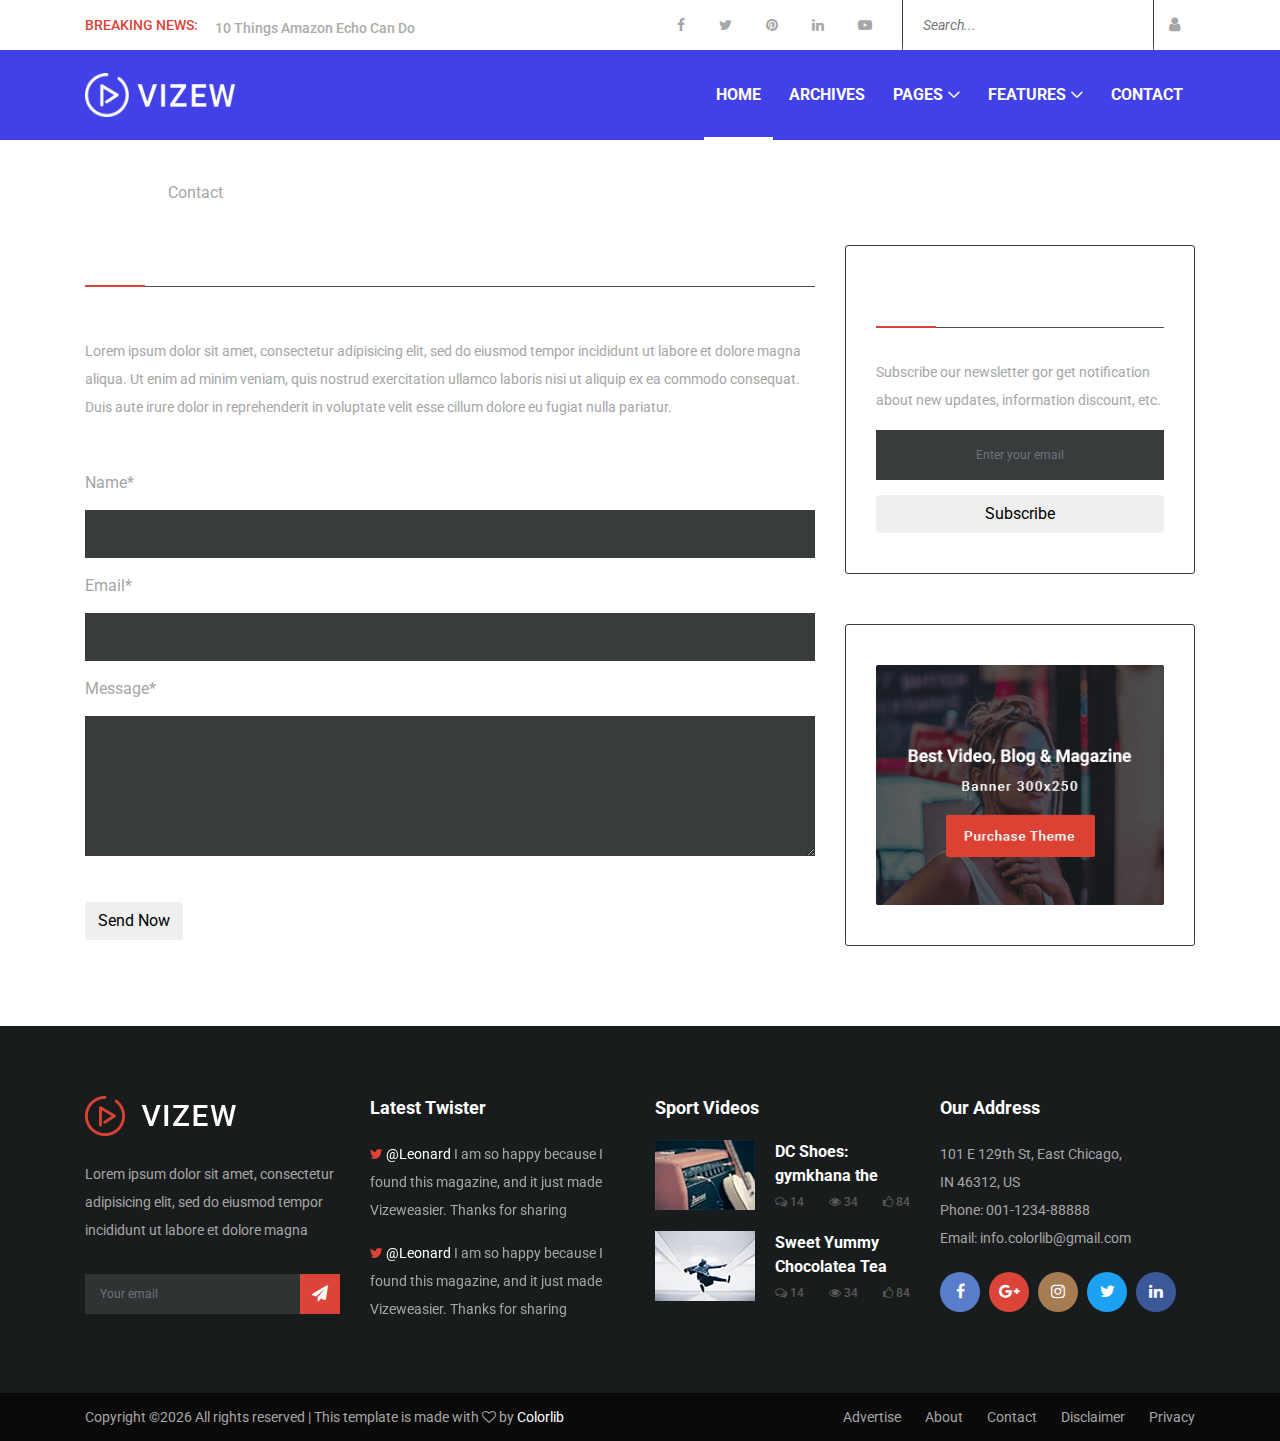
<file: contact.html>
<!DOCTYPE html>
<html lang="en">

<head>
    <meta charset="UTF-8">
    <meta name="description" content="">
    <meta http-equiv="X-UA-Compatible" content="IE=edge">
    <meta name="viewport" content="width=device-width, initial-scale=1, shrink-to-fit=no">
    <!-- The above 4 meta tags *must* come first in the head; any other head content must come *after* these tags -->

    <!-- Title -->
    <title>Vizew - Blog &amp; Magazine HTML Template</title>

    <!-- Favicon -->
    <link rel="icon" href="img/core-img/favicon.ico">

    <!-- Stylesheet -->
    <link rel="stylesheet" href="style.css">

</head>

<body>
    <!-- Preloader -->
    <div class="preloader d-flex align-items-center justify-content-center">
        <div class="lds-ellipsis">
            <div></div>
            <div></div>
            <div></div>
            <div></div>
        </div>
    </div>

    <!-- ##### Header Area Start ##### -->
    <header class="header-area">
        <!-- Top Header Area -->
        <div class="top-header-area">
            <div class="container">
                <div class="row align-items-center">
                    <div class="col-12 col-md-6">
                        <!-- Breaking News Widget -->
                        <div class="breaking-news-area d-flex align-items-center">
                            <div class="news-title">
                                <p>Breaking News:</p>
                            </div>
                            <div id="breakingNewsTicker" class="ticker">
                                <ul>
                                    <li><a href="single-post.html">10 Things Amazon Echo Can Do</a></li>
                                    <li><a href="single-post.html">Welcome to Colorlib Family.</a></li>
                                    <li><a href="single-post.html">Boys 'doing well' after Thai</a></li>
                                </ul>
                            </div>
                        </div>
                    </div>
                    <div class="col-12 col-md-6">
                        <div class="top-meta-data d-flex align-items-center justify-content-end">
                            <!-- Top Social Info -->
                            <div class="top-social-info">
                                <a href="#"><i class="fa fa-facebook"></i></a>
                                <a href="#"><i class="fa fa-twitter"></i></a>
                                <a href="#"><i class="fa fa-pinterest"></i></a>
                                <a href="#"><i class="fa fa-linkedin"></i></a>
                                <a href="#"><i class="fa fa-youtube-play"></i></a>
                            </div>
                            <!-- Top Search Area -->
                            <div class="top-search-area">
                                <form action="index.html" method="post">
                                    <input type="search" name="top-search" id="topSearch" placeholder="Search...">
                                    <button type="submit" class="btn"><i class="fa fa-search" aria-hidden="true"></i></button>
                                </form>
                            </div>
                            <!-- Login -->
                            <a href="login.html" class="login-btn"><i class="fa fa-user" aria-hidden="true"></i></a>
                        </div>
                    </div>
                </div>
            </div>
        </div>

        <!-- Navbar Area -->
        <div class="vizew-main-menu" id="sticker">
            <div class="classy-nav-container breakpoint-off">
                <div class="container">

                    <!-- Menu -->
                    <nav class="classy-navbar justify-content-between" id="vizewNav">

                        <!-- Nav brand -->
                        <a href="index.html" class="nav-brand"><img src="img/core-img/logo.png" alt=""></a>

                        <!-- Navbar Toggler -->
                        <div class="classy-navbar-toggler">
                            <span class="navbarToggler"><span></span><span></span><span></span></span>
                        </div>

                        <div class="classy-menu">

                            <!-- Close Button -->
                            <div class="classycloseIcon">
                                <div class="cross-wrap"><span class="top"></span><span class="bottom"></span></div>
                            </div>

                            <!-- Nav Start -->
                            <div class="classynav">
                                <ul>
                                    <li class="active"><a href="index.html">Home</a></li>
                                    <li><a href="archive-list.html">Archives</a></li>
                                    <li><a href="#">Pages</a>
                                        <ul class="dropdown">
                                            <li><a href="index.html">- Home</a></li>
                                            <li><a href="archive-list.html">- Archive List</a></li>
                                            <li><a href="archive-grid.html">- Archive Grid</a></li>
                                            <li><a href="single-post.html">- Single Post</a></li>
                                            <li><a href="video-post.html">- Single Video Post</a></li>
                                            <li><a href="contact.html">- Contact</a></li>
                                            <li><a href="typography.html">- Typography</a></li>
                                            <li><a href="login.html">- Login</a></li>
                                        </ul>
                                    </li>
                                    <li><a href="#">Features</a>
                                        <div class="megamenu">
                                            <ul class="single-mega cn-col-4">
                                                <li><a href="index.html">- Home</a></li>
                                                <li><a href="archive-list.html">- Archive List</a></li>
                                                <li><a href="archive-grid.html">- Archive Grid</a></li>
                                                <li><a href="single-post.html">- Single Post</a></li>
                                                <li><a href="video-post.html">- Single Video Post</a></li>
                                                <li><a href="contact.html">- Contact</a></li>
                                                <li><a href="typography.html">- Typography</a></li>
                                                <li><a href="login.html">- Login</a></li>
                                            </ul>
                                            <ul class="single-mega cn-col-4">
                                                <li><a href="index.html">- Home</a></li>
                                                <li><a href="archive-list.html">- Archive List</a></li>
                                                <li><a href="archive-grid.html">- Archive Grid</a></li>
                                                <li><a href="single-post.html">- Single Post</a></li>
                                                <li><a href="video-post.html">- Single Video Post</a></li>
                                                <li><a href="contact.html">- Contact</a></li>
                                                <li><a href="typography.html">- Typography</a></li>
                                                <li><a href="login.html">- Login</a></li>
                                            </ul>
                                            <ul class="single-mega cn-col-4">
                                                <li><a href="index.html">- Home</a></li>
                                                <li><a href="archive-list.html">- Archive List</a></li>
                                                <li><a href="archive-grid.html">- Archive Grid</a></li>
                                                <li><a href="single-post.html">- Single Post</a></li>
                                                <li><a href="video-post.html">- Single Video Post</a></li>
                                                <li><a href="contact.html">- Contact</a></li>
                                                <li><a href="typography.html">- Typography</a></li>
                                                <li><a href="login.html">- Login</a></li>
                                            </ul>
                                            <ul class="single-mega cn-col-4">
                                                <li><a href="index.html">- Home</a></li>
                                                <li><a href="archive-list.html">- Archive List</a></li>
                                                <li><a href="archive-grid.html">- Archive Grid</a></li>
                                                <li><a href="single-post.html">- Single Post</a></li>
                                                <li><a href="video-post.html">- Single Video Post</a></li>
                                                <li><a href="contact.html">- Contact</a></li>
                                                <li><a href="typography.html">- Typography</a></li>
                                                <li><a href="login.html">- Login</a></li>
                                            </ul>
                                        </div>
                                    </li>
                                    <li><a href="contact.html">Contact</a></li>
                                </ul>
                            </div>
                            <!-- Nav End -->
                        </div>
                    </nav>
                </div>
            </div>
        </div>
    </header>
    <!-- ##### Header Area End ##### -->

    <!-- ##### Breadcrumb Area Start ##### -->
    <div class="vizew-breadcrumb">
        <div class="container">
            <div class="row">
                <div class="col-12">
                    <nav aria-label="breadcrumb">
                        <ol class="breadcrumb">
                            <li class="breadcrumb-item"><a href="#"><i class="fa fa-home" aria-hidden="true"></i> Home</a></li>
                            <li class="breadcrumb-item active" aria-current="page">Contact</li>
                        </ol>
                    </nav>
                </div>
            </div>
        </div>
    </div>
    <!-- ##### Breadcrumb Area End ##### -->

    <!-- ##### Contact Area Start ##### -->
    <section class="contact-area mb-80">
        <div class="container">
            <div class="row justify-content-center">
                <div class="col-12 col-md-7 col-lg-8">
                    <!-- Section Heading -->
                    <div class="section-heading style-2">
                        <h4>Contact</h4>
                        <div class="line"></div>
                    </div>

                    <p>Lorem ipsum dolor sit amet, consectetur adipisicing elit, sed do eiusmod tempor incididunt ut labore et dolore magna aliqua. Ut enim ad minim veniam, quis nostrud exercitation ullamco laboris nisi ut aliquip ex ea commodo consequat. Duis aute irure dolor in reprehenderit in voluptate velit esse cillum dolore eu fugiat nulla pariatur.</p>

                    <!-- Contact Form Area -->
                    <div class="contact-form-area mt-50">
                        <form action="#" method="post">
                            <div class="form-group">
                                <label for="name">Name*</label>
                                <input type="text" class="form-control" id="name">
                            </div>
                            <div class="form-group">
                                <label for="email">Email*</label>
                                <input type="email" class="form-control" id="email">
                            </div>
                            <div class="form-group">
                                <label for="message">Message*</label>
                                <textarea name="message" class="form-control" id="message" cols="30" rows="10"></textarea>
                            </div>
                            <button class="btn vizew-btn mt-30" type="submit">Send Now</button>
                        </form>
                    </div>
                </div>

                <div class="col-12 col-md-5 col-lg-4">
                    <div class="sidebar-area">
                        <!-- ***** Single Widget ***** -->
                        <div class="single-widget newsletter-widget mb-50">
                            <!-- Section Heading -->
                            <div class="section-heading style-2 mb-30">
                                <h4>Newsletter</h4>
                                <div class="line"></div>
                            </div>
                            <p>Subscribe our newsletter gor get notification about new updates, information discount, etc.</p>
                            <!-- Newsletter Form -->
                            <div class="newsletter-form">
                                <form action="#" method="post">
                                    <input type="email" name="nl-email" class="form-control mb-15" id="emailnl" placeholder="Enter your email">
                                    <button type="submit" class="btn vizew-btn w-100">Subscribe</button>
                                </form>
                            </div>
                        </div>

                        <!-- ***** Single Widget ***** -->
                        <div class="single-widget add-widget">
                            <a href="#"><img src="img/bg-img/add.png" alt=""></a>
                        </div>
                    </div>
                </div>
            </div>
        </div>
    </section>
    <!-- ##### Contact Area End ##### -->

    <!-- ##### Footer Area Start ##### -->
    <footer class="footer-area">
        <div class="container">
            <div class="row">
                <!-- Footer Widget Area -->
                <div class="col-12 col-sm-6 col-xl-3">
                    <div class="footer-widget mb-70">
                        <!-- Logo -->
                        <a href="index.html" class="foo-logo d-block mb-4"><img src="img/core-img/logo2.png" alt=""></a>
                        <p>Lorem ipsum dolor sit amet, consectetur adipisicing elit, sed do eiusmod tempor incididunt ut labore et dolore magna</p>
                        <!-- Footer Newsletter Area -->
                        <div class="footer-nl-area">
                            <form action="#" method="post">
                                <input type="email" name="nl-email" class="form-control" id="nlEmail" placeholder="Your email">
                                <button type="submit"><i class="fa fa-paper-plane" aria-hidden="true"></i></button>
                            </form>
                        </div>
                    </div>
                </div>

                <!-- Footer Widget Area -->
                <div class="col-12 col-sm-6 col-xl-3">
                    <div class="footer-widget mb-70">
                        <h6 class="widget-title">Latest Twister</h6>
                        <!-- Twitter Slides -->
                        <div class="twitter-slides owl-carousel">

                            <!-- Single Twitter Slide -->
                            <div class="single--twitter-slide">
                                <!-- Single Twit -->
                                <div class="single-twit">
                                    <p><i class="fa fa-twitter"></i> <span>@Leonard</span> I am so happy because I found this magazine, and it just made Vizeweasier. Thanks for sharing</p>
                                </div>
                                <!-- Single Twit -->
                                <div class="single-twit">
                                    <p><i class="fa fa-twitter"></i> <span>@Leonard</span> I am so happy because I found this magazine, and it just made Vizeweasier. Thanks for sharing</p>
                                </div>
                            </div>

                            <!-- Single Twitter Slide -->
                            <div class="single--twitter-slide">
                                <!-- Single Twit -->
                                <div class="single-twit">
                                    <p><i class="fa fa-twitter"></i> <span>@Colorlib</span> I am so happy because I found this magazine, and it just made Vizeweasier. Thanks for sharing</p>
                                </div>
                                <!-- Single Twit -->
                                <div class="single-twit">
                                    <p><i class="fa fa-twitter"></i> <span>@Colorlib</span> I am so happy because I found this magazine, and it just made Vizeweasier. Thanks for sharing</p>
                                </div>
                            </div>

                        </div>
                    </div>
                </div>

                <!-- Footer Widget Area -->
                <div class="col-12 col-sm-6 col-xl-3">
                    <div class="footer-widget mb-70">
                        <h6 class="widget-title">Sport Videos</h6>

                        <!-- Single Blog Post -->
                        <div class="single-blog-post d-flex">
                            <div class="post-thumbnail">
                                <img src="img/bg-img/1.jpg" alt="">
                            </div>
                            <div class="post-content">
                                <a href="single-post.html" class="post-title">DC Shoes: gymkhana the</a>
                                <div class="post-meta d-flex justify-content-between">
                                    <a href="#"><i class="fa fa-comments-o" aria-hidden="true"></i> 14</a>
                                    <a href="#"><i class="fa fa-eye" aria-hidden="true"></i> 34</a>
                                    <a href="#"><i class="fa fa-thumbs-o-up" aria-hidden="true"></i> 84</a>
                                </div>
                            </div>
                        </div>

                        <!-- Single Blog Post -->
                        <div class="single-blog-post d-flex">
                            <div class="post-thumbnail">
                                <img src="img/bg-img/2.jpg" alt="">
                            </div>
                            <div class="post-content">
                                <a href="single-post.html" class="post-title">Sweet Yummy Chocolatea Tea</a>
                                <div class="post-meta d-flex justify-content-between">
                                    <a href="#"><i class="fa fa-comments-o" aria-hidden="true"></i> 14</a>
                                    <a href="#"><i class="fa fa-eye" aria-hidden="true"></i> 34</a>
                                    <a href="#"><i class="fa fa-thumbs-o-up" aria-hidden="true"></i> 84</a>
                                </div>
                            </div>
                        </div>

                    </div>
                </div>

                <!-- Footer Widget Area -->
                <div class="col-12 col-sm-6 col-xl-3">
                    <div class="footer-widget mb-70">
                        <h6 class="widget-title">Our Address</h6>
                        <!-- Contact Address -->
                        <div class="contact-address">
                            <p>101 E 129th St, East Chicago, <br>IN 46312, US</p>
                            <p>Phone: 001-1234-88888</p>
                            <p>Email: info.colorlib@gmail.com</p>
                        </div>
                        <!-- Footer Social Area -->
                        <div class="footer-social-area">
                            <a href="#" class="facebook"><i class="fa fa-facebook"></i></a>
                            <a href="#" class="google-plus"><i class="fa fa-google-plus"></i></a>
                            <a href="#" class="instagram"><i class="fa fa-instagram"></i></a>
                            <a href="#" class="twitter"><i class="fa fa-twitter"></i></a>
                            <a href="#" class="linkedin"><i class="fa fa-linkedin"></i></a>
                        </div>
                    </div>
                </div>
            </div>
        </div>

        <!-- Copywrite Area -->
        <div class="copywrite-area">
            <div class="container">
                <div class="row align-items-center">
                    <!-- Copywrite Text -->
                    <div class="col-12 col-sm-6">
                        <p class="copywrite-text"><!-- Link back to Colorlib can't be removed. Template is licensed under CC BY 3.0. -->
Copyright &copy;<script>document.write(new Date().getFullYear());</script> All rights reserved | This template is made with <i class="fa fa-heart-o" aria-hidden="true"></i> by <a href="https://colorlib.com" target="_blank">Colorlib</a>
<!-- Link back to Colorlib can't be removed. Template is licensed under CC BY 3.0. --></p>
                    </div>
                    <div class="col-12 col-sm-6">
                        <nav class="footer-nav">
                            <ul>
                                <li><a href="#">Advertise</a></li>
                                <li><a href="#">About</a></li>
                                <li><a href="#">Contact</a></li>
                                <li><a href="#">Disclaimer</a></li>
                                <li><a href="#">Privacy</a></li>
                            </ul>
                        </nav>
                    </div>
                </div>
            </div>
        </div>
    </footer>
    <!-- ##### Footer Area End ##### -->

    <!-- ##### All Javascript Script ##### -->
    <!-- jQuery-2.2.4 js -->
    <script src="js/jquery/jquery-2.2.4.min.js"></script>
    <!-- Popper js -->
    <script src="js/bootstrap/popper.min.js"></script>
    <!-- Bootstrap js -->
    <script src="js/bootstrap/bootstrap.min.js"></script>
    <!-- All Plugins js -->
    <script src="js/plugins/plugins.js"></script>
    <!-- Active js -->
    <script src="js/active.js"></script>
</body>

</html>
</file>
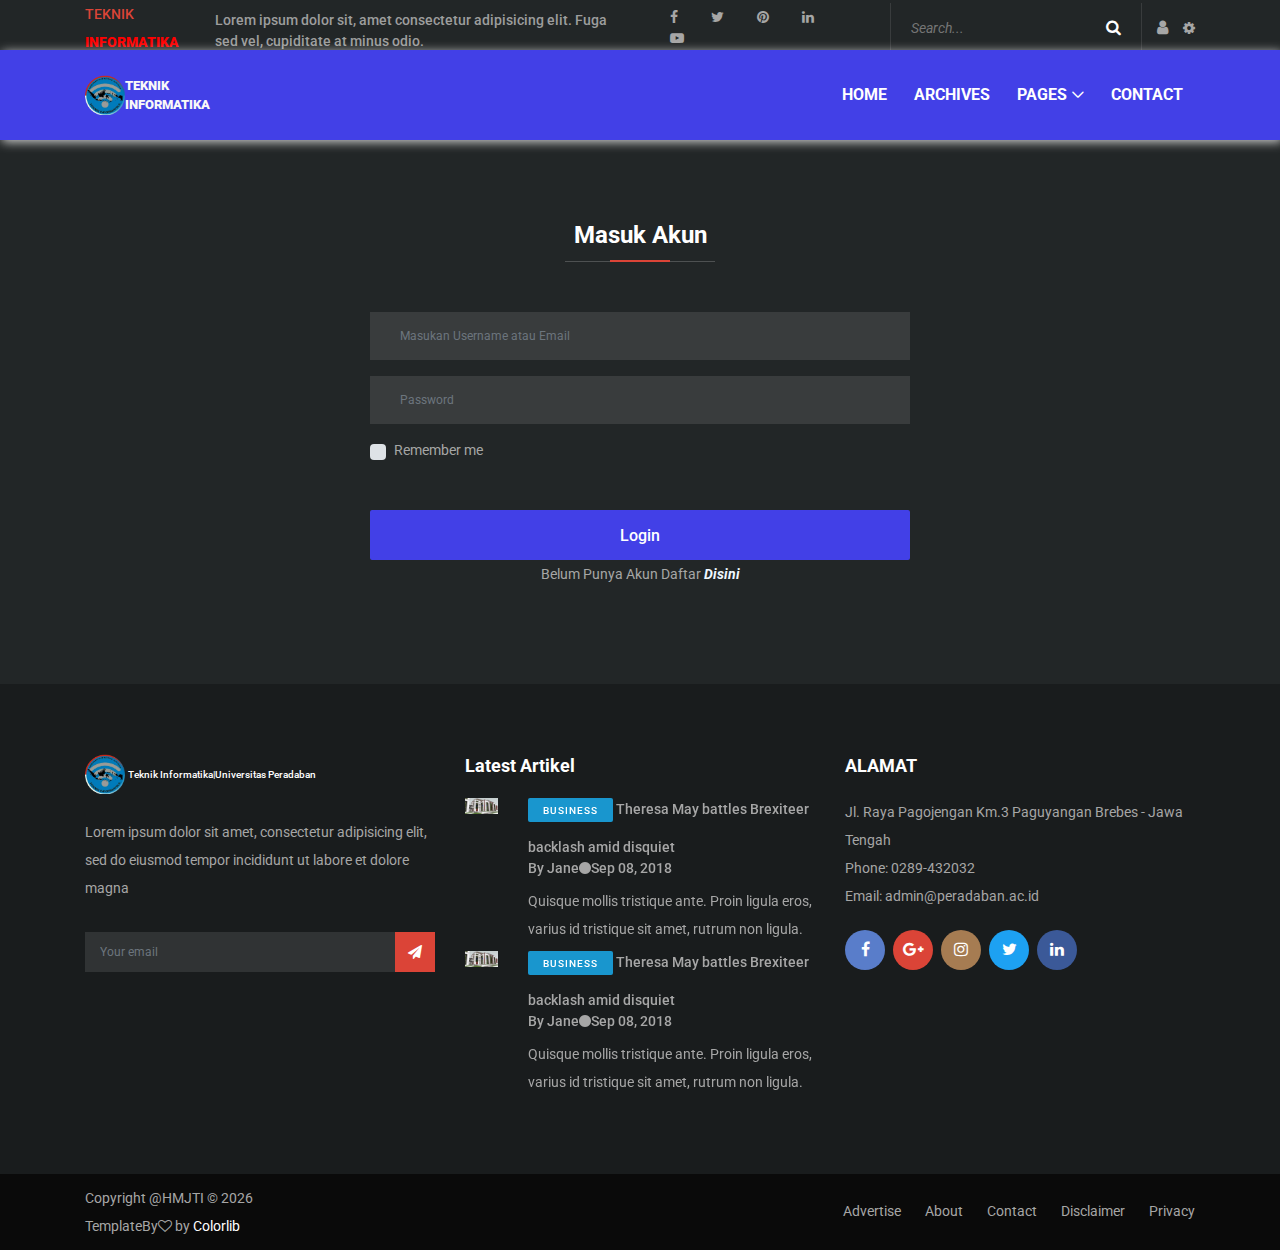
<file: login.html>
<!DOCTYPE html>
<html lang="en">

<head>
    <meta charset="UTF-8">
    <meta name="description" content="">
    <meta http-equiv="X-UA-Compatible" content="IE=edge">
    <meta name="viewport" content="width=device-width, initial-scale=1, shrink-to-fit=no">
    <!-- The above 4 meta tags *must* come first in the head; any other head content must come *after* these tags -->

    <!-- Title -->
    <title>TEKNIK INFORMATIKA|Universitas Peradaban</title>
    <!-- jQuery-2.2.4 js -->
    <script src="js/jquery/jquery-2.2.4.min.js"></script>
    <!-- Favicon -->
    <link rel="icon" href="img/logo-ti.png">
    <link rel="stylesheet" href="css/font-awesome.min.css">

    <!-- Stylesheet -->
    <link rel="stylesheet" href="style.css">

</head>

<body class="body">
    <!-- Preloader -->
    <div class="preloader d-flex align-items-center justify-content-center">
        <div class="lds-ellipsis">
            <div></div>
            <div></div>
            <div></div>
            <div></div>
        </div>
    </div>

    <!-- ##### Header Area Start ##### -->
    <header class="header-area">
        <!-- Top Header Area -->
        <div class="top-header-area">
            <div class="container">
                <div class="row align-items-center">
                    <div class="col-12 col-md-6">
                        <!-- Breaking News Widget -->
                        <div class="breaking-news-area d-flex align-items-center">
                            <div class="news-title">

                                <p>Teknik <span style="color: red; font-weight: 900 ;">Informatika</span></p>
                            </div>
                            <div id="breakingNewsTicker" class="ticker">
                                <ul>
                                    <li><a href="#">Lorem ipsum dolor sit, amet consectetur adipisicing
                                            elit. Fuga sed vel, cupiditate at minus odio.</a></li>
                                    <li><a href="#">Lorem, ipsum dolor sit amet consectetur adipisicing
                                            elit. Nostrum, placeat?</a></li>
                                    <li><a href="#">Lorem ipsum dolor sit amet consectetur
                                            adipisicing.</a></li>
                                </ul>
                            </div>
                        </div>
                    </div>
                    <div class="col-12 col-md-6">
                        <div class="top-meta-data d-flex align-items-center justify-content-end">
                            <!-- Top Social Info -->
                            <div class="top-social-info">
                                <a href="#"><i class="fa fa-facebook"></i></a>
                                <a href="#"><i class="fa fa-twitter"></i></a>
                                <a href="#"><i class="fa fa-pinterest"></i></a>
                                <a href="#"><i class="fa fa-linkedin"></i></a>
                                <a href="#"><i class="fa fa-youtube-play"></i></a>
                            </div>
                            <!-- Top Search Area -->
                            <div class="top-search-area">
                                <form action="index.html" method="post">
                                    <input type="search" name="top-search" id="topSearch" placeholder="Search...">
                                    <button type="submit" class="btn"><i class="fa fa-search"
                                            aria-hidden="true"></i></button>
                                </form>
                            </div>
                            <!-- Login -->
                            <a href="login.html" class="login-btn active"><i class="fa fa-user"
                                    aria-hidden="true"></i></a>
                            <a class="btn-theme"><i class="fa fa-cog" aria-hidden="true"></i></a>
                        </div>
                    </div>
                </div>
            </div>
        </div>

        <!-- Navbar Area -->
        <div class="vizew-main-menu" id="sticker">
            <div class="classy-nav-container breakpoint-off">
                <div class="container">

                    <!-- Menu -->
                    <nav class="classy-navbar justify-content-between" id="vizewNav">

                        <!-- Nav brand -->
                        <div class="nav-brand">
                            <img src="img/logo-ti.png" alt="Logo Ti" class="img-logo-ti">
                            <a href="index.html" class="nav-logo"> TEKNIK
                                INFORMATIKA</a>
                        </div>
                        <!-- Navbar Toggler -->
                        <div class="classy-navbar-toggler">
                            <span class="navbarToggler"><span></span><span></span><span></span></span>
                        </div>

                        <div class="classy-menu">

                            <!-- Close Button -->
                            <div class="classycloseIcon">
                                <div class="cross-wrap"><span class="top"></span><span class="bottom"></span></div>
                            </div>

                            <!-- Nav Start -->
                            <div class="classynav">
                                <ul>
                                    <li><a href="index.html">Home</a></li>
                                    <li><a href="#">Archives</a></li>
                                    <li><a href="#">Pages</a>
                                        <ul class="dropdown">
                                            <li><a href="index.html">- Home</a></li>
                                            <li><a href="#">- Archive List</a></li>
                                            <li><a href="#">- Archive Grid</a></li>
                                            <li><a href="#">- Contact</a></li>
                                            <li><a href="#">- Login</a></li>
                                        </ul>
                                    </li>
                                    <li><a href="#">Contact</a></li>
                                </ul>
                            </div>
                            <!-- Nav End -->
                        </div>
                    </nav>
                </div>
            </div>
        </div>
    </header>
    <!-- ##### Header Area End ##### -->


    <!-- ##### Login Area Start ##### -->
    <div class="vizew-login-area section-padding-80">
        <div class="container">
            <div class="row justify-content-center">
                <div class="col-12 col-md-6">
                    <div class="login-content">
                        <!-- Section Title -->
                        <div class="section-heading">
                            <h4>Masuk Akun</h4>
                            <div class="line"></div>
                        </div>

                        <form action="index.html" method="post">
                            <div class="form-group">
                                <input type="email" class="form-control" id=""
                                    placeholder="Masukan Username atau Email">
                            </div>
                            <div class="form-group">
                                <input type="password" class="form-control" id="" placeholder="Password">
                            </div>
                            <div class="form-group">
                                <div class="custom-control custom-checkbox mr-sm-2">
                                    <input type="checkbox" class="custom-control-input" id="customControlAutosizing">
                                    <label class="custom-control-label" for="customControlAutosizing">Remember
                                        me</label>
                                </div>
                            </div>
                            <button type="submit" class="btn log-in-btn w-100 mt-30">Login</button>
                            <p style="text-align:center;">Belum Punya Akun Daftar <a href="registrasi.html"
                                    style="text-decoration: none; color: aliceblue; font-weight: bolder; font-style: italic;">Disini</a>
                            </p>
                        </form>
                    </div>
                </div>
            </div>
        </div>
    </div>
    <!-- ##### Login Area End ##### -->

    <!-- ##### Footer Area Start ##### -->
    <footer class="footer-area">
        <div class="container">
            <div class="row">
                <!-- Footer Widget Area -->
                <div class="col-12 col-sm-12 col-xl-4">
                    <div class="footer-widget mb-70">
                        <!-- Logo -->
                        <a href="index.html" class=" foo-logo d-block mb-4"><img class="img-logo-ti"
                                src="img/logo-ti.png" alt="">
                            <h1 style="display: inline; font-size: x-small;">Teknik Informatika|Universitas Peradaban
                            </h1>
                        </a>
                        <p>Lorem ipsum dolor sit amet, consectetur adipisicing elit, sed do eiusmod tempor incididunt ut
                            labore et dolore magna</p>
                        <!-- Footer Newsletter Area -->
                        <div class="footer-nl-area">
                            <form action="#" method="post">
                                <input type="email" name="nl-email" class="form-control" id="nlEmail"
                                    placeholder="Your email">
                                <button type="submit"><i class="fa fa-paper-plane" aria-hidden="true"></i></button>
                            </form>
                        </div>
                    </div>
                </div>

                <!-- Footer Widget Area -->
                <div class="col-12 col-sm-12 col-xl-4">
                    <div class="footer-widget mb-70">
                        <h6 class="widget-title">Latest Artikel</h6>
                        <!-- Twitter Slides -->
                        <div class="twitter-slides owl-carousel">

                            <!-- Single Twitter Slide -->
                            <div class="single--twitter-slide">
                                <!-- Single Twit -->
                                <div class="row">
                                    <div class="col col-xl-2">
                                        <img src="img/gedung2.jpg" class="" alt=""> </div>
                                    <div class="post-content mt-0 col">

                                        <a href="#" class="post-cata cata-sm cata-primary">Business</a>
                                        <a href="single-post.html" class="post-title mb-2">Theresa May battles
                                            Brexiteer
                                            backlash amid disquiet</a>
                                        <div class="post-meta d-flex align-items-center mb-2">
                                            <a href="#" class="post-author">By Jane</a>
                                            <i class="fa fa-circle" aria-hidden="true"></i>
                                            <a href="#" class="post-date">Sep 08, 2018</a>
                                        </div>
                                        <p class="mb-2">Quisque mollis tristique ante. Proin ligula eros, varius id
                                            tristique sit amet, rutrum non ligula.</p>


                                    </div>
                                </div>
                                <div class="row">
                                    <div class="col col-xl-2">
                                        <img src="img/gedung2.jpg" class="" alt=""> </div>
                                    <div class="post-content mt-0 col">

                                        <a href="#" class="post-cata cata-sm cata-primary">Business</a>
                                        <a href="single-post.html" class="post-title mb-2">Theresa May battles
                                            Brexiteer
                                            backlash amid disquiet</a>
                                        <div class="post-meta d-flex align-items-center mb-2">
                                            <a href="#" class="post-author">By Jane</a>
                                            <i class="fa fa-circle" aria-hidden="true"></i>
                                            <a href="#" class="post-date">Sep 08, 2018</a>
                                        </div>
                                        <p class="mb-2">Quisque mollis tristique ante. Proin ligula eros, varius id
                                            tristique sit amet, rutrum non ligula.</p>


                                    </div>
                                </div>

                                <!-- Single Twit -->
                            </div>

                            <!-- Single Twitter Slide -->
                            <div class="single--twitter-slide">
                                <div class="row">
                                    <div class="col col-xl-2">
                                        <img src="img/gedung2.jpg" class="" alt=""> </div>
                                    <div class="post-content mt-0 col">

                                        <a href="#" class="post-cata cata-sm cata-primary">Business</a>
                                        <a href="single-post.html" class="post-title mb-2">Theresa May battles
                                            Brexiteer
                                            backlash amid disquiet</a>
                                        <div class="post-meta d-flex align-items-center mb-2">
                                            <a href="#" class="post-author">By Jane</a>
                                            <i class="fa fa-circle" aria-hidden="true"></i>
                                            <a href="#" class="post-date">Sep 08, 2018</a>
                                        </div>
                                        <p class="mb-2">Quisque mollis tristique ante. Proin ligula eros, varius id
                                            tristique sit amet, rutrum non ligula.</p>


                                    </div>
                                </div>
                                <div class="row">
                                    <div class="col col-xl-2">
                                        <img src="img/gedung2.jpg" class="" alt=""> </div>
                                    <div class="post-content mt-0 col">

                                        <a href="#" class="post-cata cata-sm cata-primary">Business</a>
                                        <a href="single-post.html" class="post-title mb-2">Theresa May battles
                                            Brexiteer
                                            backlash amid disquiet</a>
                                        <div class="post-meta d-flex align-items-center mb-2">
                                            <a href="#" class="post-author">By Jane</a>
                                            <i class="fa fa-circle" aria-hidden="true"></i>
                                            <a href="#" class="post-date">Sep 08, 2018</a>
                                        </div>
                                        <p class="mb-2">Quisque mollis tristique ante. Proin ligula eros, varius id
                                            tristique sit amet, rutrum non ligula.</p>

                                    </div>
                                </div>
                            </div>
                        </div>
                    </div>
                </div>

                <!-- Footer Widget Area -->
                <div class="col-12 col-sm-6 col-xl-4">
                    <div class="footer-widget mb-70">
                        <h6 class="widget-title">ALAMAT</h6>
                        <!-- Contact Address -->
                        <div class="contact-address">
                            <p> Jl. Raya Pagojengan Km.3 Paguyangan
                                Brebes - Jawa Tengah</p>
                            <p>Phone: 0289-432032</p>
                            <p>Email: admin@peradaban.ac.id</p>
                        </div>
                        <!-- Footer Social Area -->
                        <div class="footer-social-area">
                            <a href="#" class="facebook"><i class="fa fa-facebook"></i></a>
                            <a href="#" class="google-plus"><i class="fa fa-google-plus"></i></a>
                            <a href="#" class="instagram"><i class="fa fa-instagram"></i></a>
                            <a href="#" class="twitter"><i class="fa fa-twitter"></i></a>
                            <a href="#" class="linkedin"><i class="fa fa-linkedin"></i></a>
                        </div>
                    </div>
                </div>
            </div>
        </div>

        <!-- Copywrite Area -->
        <div class="copywrite-area">
            <div class="container">
                <div class="row align-items-center">
                    <!-- Copywrite Text -->
                    <div class="col-12 col-sm-6">
                        <p class="copywrite-text">
                            <!-- Link back to Colorlib can't be removed. Template is licensed under CC BY 3.0. -->

                            Copyright @HMJTI &copy;
                            <script>
                                document.write(new Date().getFullYear());
                            </script> <br>TemplateBy<i class="fa fa-heart-o" aria-hidden="true"></i> by <a
                                href="https://colorlib.com" target="_blank">Colorlib</a>
                            <!-- Link back to Colorlib can't be removed. Template is licensed under CC BY 3.0. -->
                        </p>
                    </div>
                    <div class="col-12 col-sm-6">
                        <nav class="footer-nav">
                            <ul>
                                <li><a href="#">Advertise</a></li>
                                <li><a href="#">About</a></li>
                                <li><a href="#">Contact</a></li>
                                <li><a href="#">Disclaimer</a></li>
                                <li><a href="#">Privacy</a></li>
                            </ul>
                        </nav>
                    </div>
                </div>
            </div>
        </div>
    </footer>

    <!-- ##### Footer Area End ##### -->

    <!-- ##### All Javascript Script ##### -->

    <!-- Popper js -->
    <script src="js/bootstrap/popper.min.js"></script>
    <!-- Bootstrap js -->
    <script src="js/bootstrap/bootstrap.min.js"></script>
    <!-- All Plugins js -->
    <script src="js/plugins/plugins.js"></script>
    <!-- Active js -->
    <script src="js/active.js"></script>
    <script>
        $(document).ready(function () {

            $(".btn-theme").click(function () {
                $(".body").removeClass("body").addClass("change-body");
                $(".btn-theme").click(function () {
                    $(".change-body").removeClass("change-body").addClass("body");
                })
            })
        });
    </script>
</body>

</html>
</file>
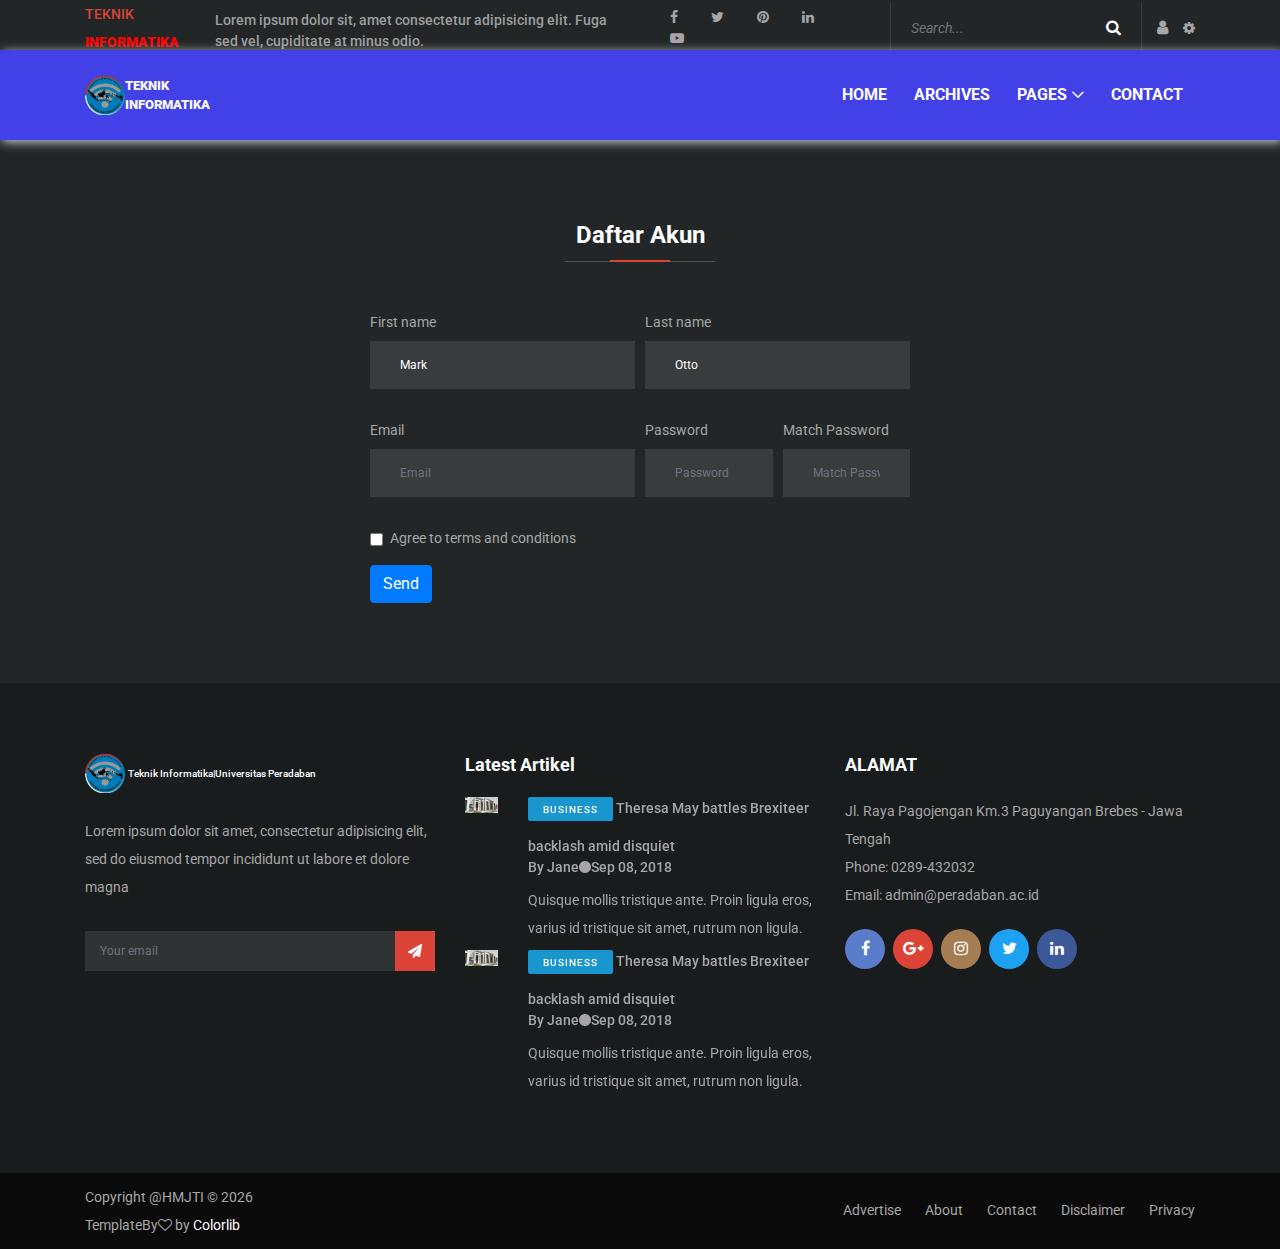
<file: registrasi.html>
<!DOCTYPE html>
<html lang="en">

<head>
  <meta charset="UTF-8">
  <meta name="description" content="">
  <meta http-equiv="X-UA-Compatible" content="IE=edge">
  <meta name="viewport" content="width=device-width, initial-scale=1, shrink-to-fit=no">
  <!-- The above 4 meta tags *must* come first in the head; any other head content must come *after* these tags -->

  <!-- Title -->
  <title>TEKNIK INFORMATIKA|Universitas Peradaban</title>
  <!-- jQuery-2.2.4 js -->
  <script src="js/jquery/jquery-2.2.4.min.js"></script>
  <!-- Favicon -->
  <link rel="icon" href="img/logo-ti.png">
  <link rel="stylesheet" href="css/font-awesome.min.css">

  <!-- Stylesheet -->
  <link rel="stylesheet" href="style.css">

</head>

<body class="body">
  <!-- Preloader -->
  <div class="preloader d-flex align-items-center justify-content-center">
    <div class="lds-ellipsis">
      <div></div>
      <div></div>
      <div></div>
      <div></div>
    </div>
  </div>

  <!-- ##### Header Area Start ##### -->
  <header class="header-area">
    <!-- Top Header Area -->
    <div class="top-header-area">
      <div class="container">
        <div class="row align-items-center">
          <div class="col-12 col-md-6">
            <!-- Breaking News Widget -->
            <div class="breaking-news-area d-flex align-items-center">
              <div class="news-title">

                <p>Teknik <span style="color: red; font-weight: 900 ;">Informatika</span></p>
              </div>
              <div id="breakingNewsTicker" class="ticker">
                <ul>
                  <li><a href="#">Lorem ipsum dolor sit, amet consectetur adipisicing
                      elit. Fuga sed vel, cupiditate at minus odio.</a></li>
                  <li><a href="#">Lorem, ipsum dolor sit amet consectetur adipisicing
                      elit. Nostrum, placeat?</a></li>
                  <li><a href="#">Lorem ipsum dolor sit amet consectetur
                      adipisicing.</a></li>
                </ul>
              </div>
            </div>
          </div>
          <div class="col-12 col-md-6">
            <div class="top-meta-data d-flex align-items-center justify-content-end">
              <!-- Top Social Info -->
              <div class="top-social-info">
                <a href="#"><i class="fa fa-facebook"></i></a>
                <a href="#"><i class="fa fa-twitter"></i></a>
                <a href="#"><i class="fa fa-pinterest"></i></a>
                <a href="#"><i class="fa fa-linkedin"></i></a>
                <a href="#"><i class="fa fa-youtube-play"></i></a>
              </div>
              <!-- Top Search Area -->
              <div class="top-search-area">
                <form action="index.html" method="post">
                  <input type="search" name="top-search" id="topSearch" placeholder="Search...">
                  <button type="submit" class="btn"><i class="fa fa-search" aria-hidden="true"></i></button>
                </form>
              </div>
              <!-- Login -->
              <a href="login.html" class="login-btn active"><i class="fa fa-user" aria-hidden="true"></i></a>
              <a class="btn-theme"><i class="fa fa-cog" aria-hidden="true"></i></a>
            </div>
          </div>
        </div>
      </div>
    </div>

    <!-- Navbar Area -->
    <div class="vizew-main-menu" id="sticker">
      <div class="classy-nav-container breakpoint-off">
        <div class="container">

          <!-- Menu -->
          <nav class="classy-navbar justify-content-between" id="vizewNav">

            <!-- Nav brand -->
            <div class="nav-brand">
              <img src="img/logo-ti.png" alt="Logo Ti" class="img-logo-ti">
              <a href="index.html" class="nav-logo"> TEKNIK
                INFORMATIKA</a>
            </div>
            <!-- Navbar Toggler -->
            <div class="classy-navbar-toggler">
              <span class="navbarToggler"><span></span><span></span><span></span></span>
            </div>

            <div class="classy-menu">

              <!-- Close Button -->
              <div class="classycloseIcon">
                <div class="cross-wrap"><span class="top"></span><span class="bottom"></span></div>
              </div>

              <!-- Nav Start -->
              <div class="classynav">
                <ul>
                  <li><a href="index.html">Home</a></li>
                  <li><a href="#">Archives</a></li>
                  <li><a href="#">Pages</a>
                    <ul class="dropdown">
                      <li><a href="index.html">- Home</a></li>
                      <li><a href="#">- Archive List</a></li>
                      <li><a href="#">- Archive Grid</a></li>
                      <li><a href="#">- Contact</a></li>
                      <li><a href="#">- Login</a></li>
                    </ul>
                  </li>
                  <li><a href="#">Contact</a></li>
                </ul>
              </div>
              <!-- Nav End -->
            </div>
          </nav>
        </div>
      </div>
    </div>
  </header>
  <!-- ##### Header Area End ##### -->


  <!-- ##### Registration Area Start ##### -->
  <div class="registration-area section-padding-80">
    <div class="container">
      <div class="row justify-content-center">
        <div class="col-12 col-md-6">
          <div class="login-content">
            <!-- Section Title -->
            <div class="section-heading">
              <h4>Daftar Akun</h4>
              <div class="line"></div>
            </div>

            <form>
              <div class="form-row">
                <div class="col-md-6 mb-3">
                  <label for="">First name</label>
                  <input type="text" class="form-control" id="" placeholder="First name" value="Mark" required>
                </div>
                <div class="col-md-6 mb-3">
                  <label for="validationDefault02">Last name</label>
                  <input type="text" class="form-control" id="validationDefault02" placeholder="Last name" value="Otto"
                    required>
                </div>
              </div>
              <div class="form-row">
                <div class="col-md-6 mb-3">
                  <label for="">Email</label>
                  <input type="email" class="form-control" id="" placeholder="Email" required>
                </div>
                <div class="col-md-3 mb-3">
                  <label for="">Password</label>
                  <input type="text" class="form-control" id="" placeholder="Password" required>
                </div>
                <div class="col-md-3 mb-3">
                  <label for=""> Match Password</label>
                  <input type="text" class="form-control" id="" placeholder="Match Password" required>
                </div>
              </div>
              <div class="form-group">
                <div class="form-check">
                  <input class="form-check-input" type="checkbox" value="" id="" required>
                  <label class="form-check-label" for="">
                    Agree to terms and conditions
                  </label>
                </div>
              </div>
              <button class="btn btn-primary" type="submit">Send</button>
            </form>
          </div>
        </div>
      </div>
    </div>
  </div>
  <!-- ##### Registrasion Area End ##### -->

  <!-- ##### Footer Area Start ##### -->
  <footer class="footer-area">
    <div class="container">
      <div class="row">
        <!-- Footer Widget Area -->
        <div class="col-12 col-sm-12 col-xl-4">
          <div class="footer-widget mb-70">
            <!-- Logo -->
            <a href="index.html" class=" foo-logo d-block mb-4"><img class="img-logo-ti" src="img/logo-ti.png" alt="">
              <h1 style="display: inline; font-size: x-small;">Teknik Informatika|Universitas Peradaban
              </h1>
            </a>
            <p>Lorem ipsum dolor sit amet, consectetur adipisicing elit, sed do eiusmod tempor incididunt ut
              labore et dolore magna</p>
            <!-- Footer Newsletter Area -->
            <div class="footer-nl-area">
              <form action="#" method="post">
                <input type="email" name="nl-email" class="form-control" id="nlEmail" placeholder="Your email">
                <button type="submit"><i class="fa fa-paper-plane" aria-hidden="true"></i></button>
              </form>
            </div>
          </div>
        </div>

        <!-- Footer Widget Area -->
        <div class="col-12 col-sm-12 col-xl-4">
          <div class="footer-widget mb-70">
            <h6 class="widget-title">Latest Artikel</h6>
            <!-- Twitter Slides -->
            <div class="twitter-slides owl-carousel">

              <!-- Single Twitter Slide -->
              <div class="single--twitter-slide">
                <!-- Single Twit -->
                <div class="row">
                  <div class="col col-xl-2">
                    <img src="img/gedung2.jpg" class="" alt=""> </div>
                  <div class="post-content mt-0 col">

                    <a href="#" class="post-cata cata-sm cata-primary">Business</a>
                    <a href="single-post.html" class="post-title mb-2">Theresa May battles
                      Brexiteer
                      backlash amid disquiet</a>
                    <div class="post-meta d-flex align-items-center mb-2">
                      <a href="#" class="post-author">By Jane</a>
                      <i class="fa fa-circle" aria-hidden="true"></i>
                      <a href="#" class="post-date">Sep 08, 2018</a>
                    </div>
                    <p class="mb-2">Quisque mollis tristique ante. Proin ligula eros, varius id
                      tristique sit amet, rutrum non ligula.</p>


                  </div>
                </div>
                <div class="row">
                  <div class="col col-xl-2">
                    <img src="img/gedung2.jpg" class="" alt=""> </div>
                  <div class="post-content mt-0 col">

                    <a href="#" class="post-cata cata-sm cata-primary">Business</a>
                    <a href="single-post.html" class="post-title mb-2">Theresa May battles
                      Brexiteer
                      backlash amid disquiet</a>
                    <div class="post-meta d-flex align-items-center mb-2">
                      <a href="#" class="post-author">By Jane</a>
                      <i class="fa fa-circle" aria-hidden="true"></i>
                      <a href="#" class="post-date">Sep 08, 2018</a>
                    </div>
                    <p class="mb-2">Quisque mollis tristique ante. Proin ligula eros, varius id
                      tristique sit amet, rutrum non ligula.</p>


                  </div>
                </div>

                <!-- Single Twit -->
              </div>

              <!-- Single Twitter Slide -->
              <div class="single--twitter-slide">
                <div class="row">
                  <div class="col col-xl-2">
                    <img src="img/gedung2.jpg" class="" alt=""> </div>
                  <div class="post-content mt-0 col">

                    <a href="#" class="post-cata cata-sm cata-primary">Business</a>
                    <a href="single-post.html" class="post-title mb-2">Theresa May battles
                      Brexiteer
                      backlash amid disquiet</a>
                    <div class="post-meta d-flex align-items-center mb-2">
                      <a href="#" class="post-author">By Jane</a>
                      <i class="fa fa-circle" aria-hidden="true"></i>
                      <a href="#" class="post-date">Sep 08, 2018</a>
                    </div>
                    <p class="mb-2">Quisque mollis tristique ante. Proin ligula eros, varius id
                      tristique sit amet, rutrum non ligula.</p>


                  </div>
                </div>
                <div class="row">
                  <div class="col col-xl-2">
                    <img src="img/gedung2.jpg" class="" alt=""> </div>
                  <div class="post-content mt-0 col">

                    <a href="#" class="post-cata cata-sm cata-primary">Business</a>
                    <a href="single-post.html" class="post-title mb-2">Theresa May battles
                      Brexiteer
                      backlash amid disquiet</a>
                    <div class="post-meta d-flex align-items-center mb-2">
                      <a href="#" class="post-author">By Jane</a>
                      <i class="fa fa-circle" aria-hidden="true"></i>
                      <a href="#" class="post-date">Sep 08, 2018</a>
                    </div>
                    <p class="mb-2">Quisque mollis tristique ante. Proin ligula eros, varius id
                      tristique sit amet, rutrum non ligula.</p>

                  </div>
                </div>
              </div>
            </div>
          </div>
        </div>

        <!-- Footer Widget Area -->
        <div class="col-12 col-sm-6 col-xl-4">
          <div class="footer-widget mb-70">
            <h6 class="widget-title">ALAMAT</h6>
            <!-- Contact Address -->
            <div class="contact-address">
              <p> Jl. Raya Pagojengan Km.3 Paguyangan
                Brebes - Jawa Tengah</p>
              <p>Phone: 0289-432032</p>
              <p>Email: admin@peradaban.ac.id</p>
            </div>
            <!-- Footer Social Area -->
            <div class="footer-social-area">
              <a href="#" class="facebook"><i class="fa fa-facebook"></i></a>
              <a href="#" class="google-plus"><i class="fa fa-google-plus"></i></a>
              <a href="#" class="instagram"><i class="fa fa-instagram"></i></a>
              <a href="#" class="twitter"><i class="fa fa-twitter"></i></a>
              <a href="#" class="linkedin"><i class="fa fa-linkedin"></i></a>
            </div>
          </div>
        </div>
      </div>
    </div>

    <!-- Copywrite Area -->
    <div class="copywrite-area">
      <div class="container">
        <div class="row align-items-center">
          <!-- Copywrite Text -->
          <div class="col-12 col-sm-6">
            <p class="copywrite-text">
              <!-- Link back to Colorlib can't be removed. Template is licensed under CC BY 3.0. -->

              Copyright @HMJTI &copy;
              <script>
                document.write(new Date().getFullYear());
              </script> <br>TemplateBy<i class="fa fa-heart-o" aria-hidden="true"></i> by <a href="https://colorlib.com"
                target="_blank">Colorlib</a>
              <!-- Link back to Colorlib can't be removed. Template is licensed under CC BY 3.0. -->
            </p>
          </div>
          <div class="col-12 col-sm-6">
            <nav class="footer-nav">
              <ul>
                <li><a href="#">Advertise</a></li>
                <li><a href="#">About</a></li>
                <li><a href="#">Contact</a></li>
                <li><a href="#">Disclaimer</a></li>
                <li><a href="#">Privacy</a></li>
              </ul>
            </nav>
          </div>
        </div>
      </div>
    </div>
  </footer>

  <!-- ##### Footer Area End ##### -->

  <!-- ##### All Javascript Script ##### -->

  <!-- Popper js -->
  <script src="js/bootstrap/popper.min.js"></script>
  <!-- Bootstrap js -->
  <script src="js/bootstrap/bootstrap.min.js"></script>
  <!-- All Plugins js -->
  <script src="js/plugins/plugins.js"></script>
  <!-- Active js -->
  <script src="js/active.js"></script>
  <script>
    $(document).ready(function () {

      $(".btn-theme").click(function () {
        $(".body").removeClass("body").addClass("change-body");
        $(".btn-theme").click(function () {
          $(".change-body").removeClass("change-body").addClass("body");
        })
      })
    });
  </script>
</body>

</html>
</file>
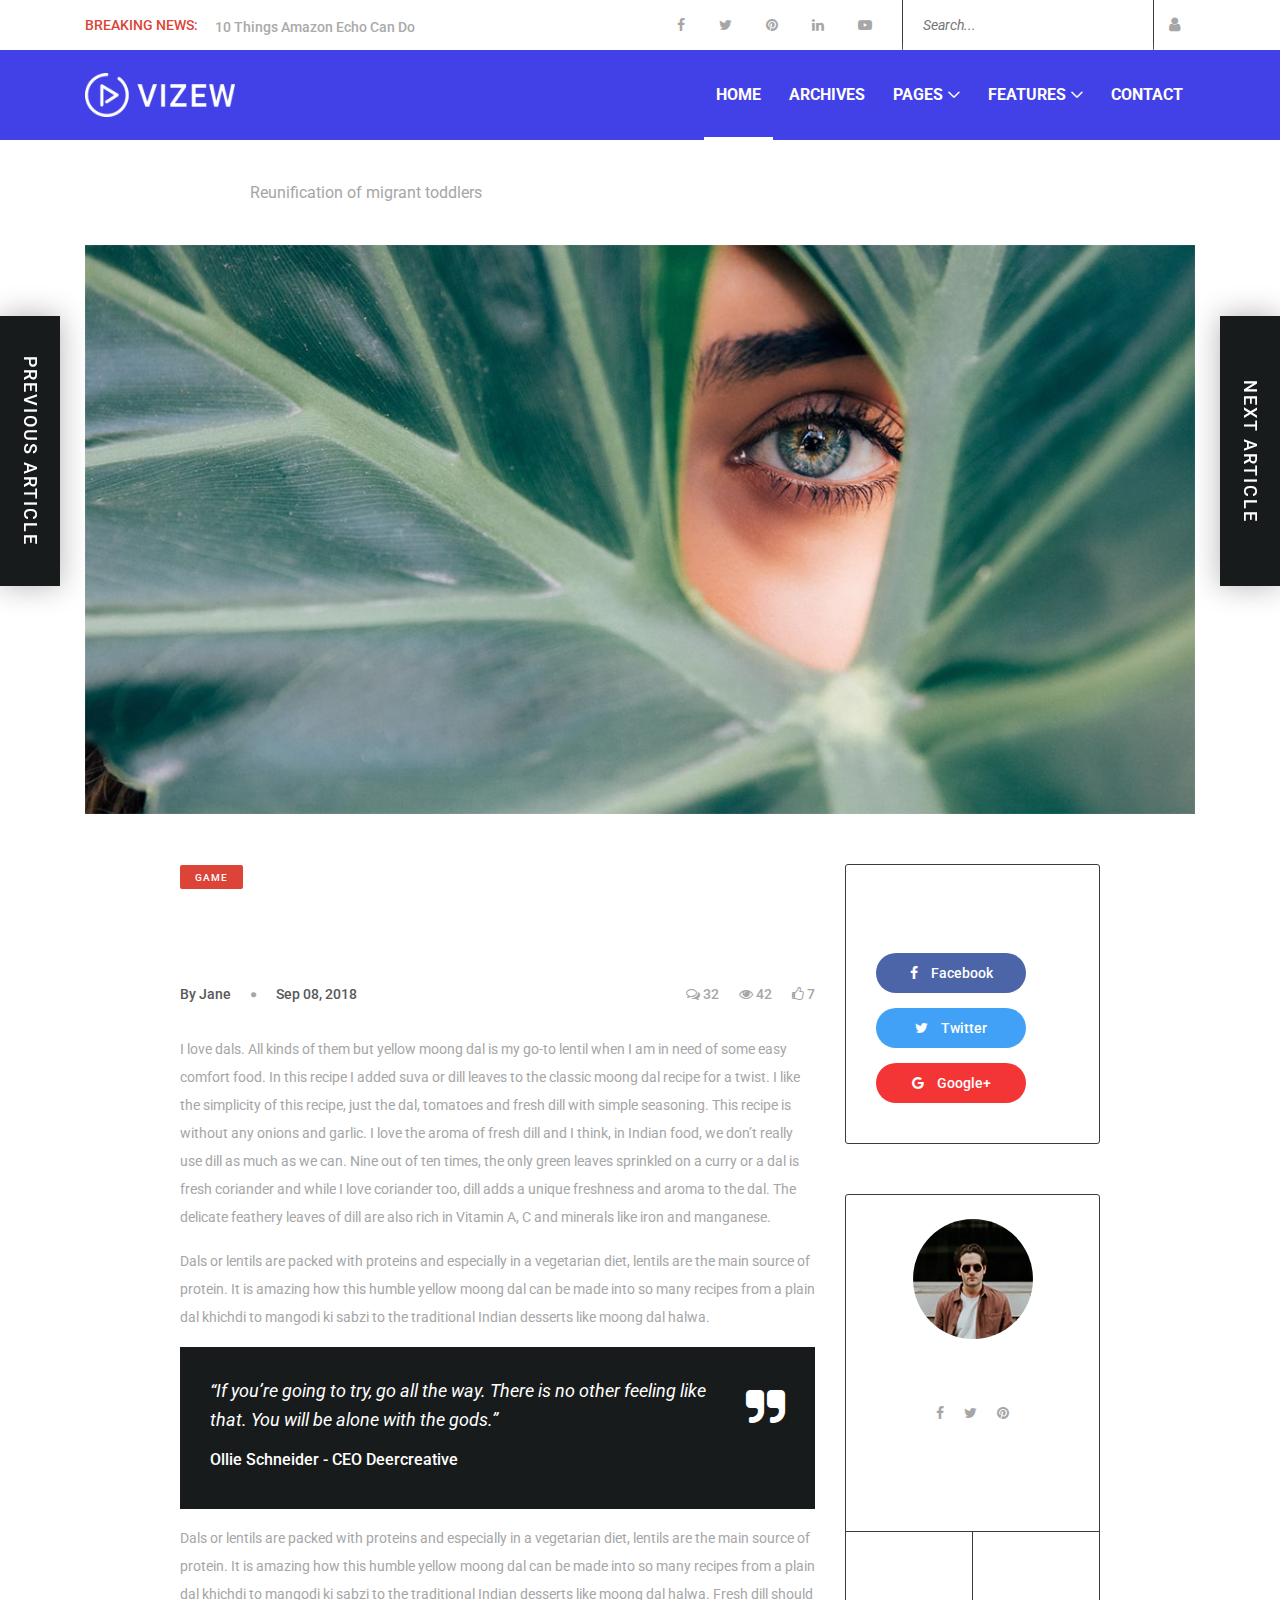
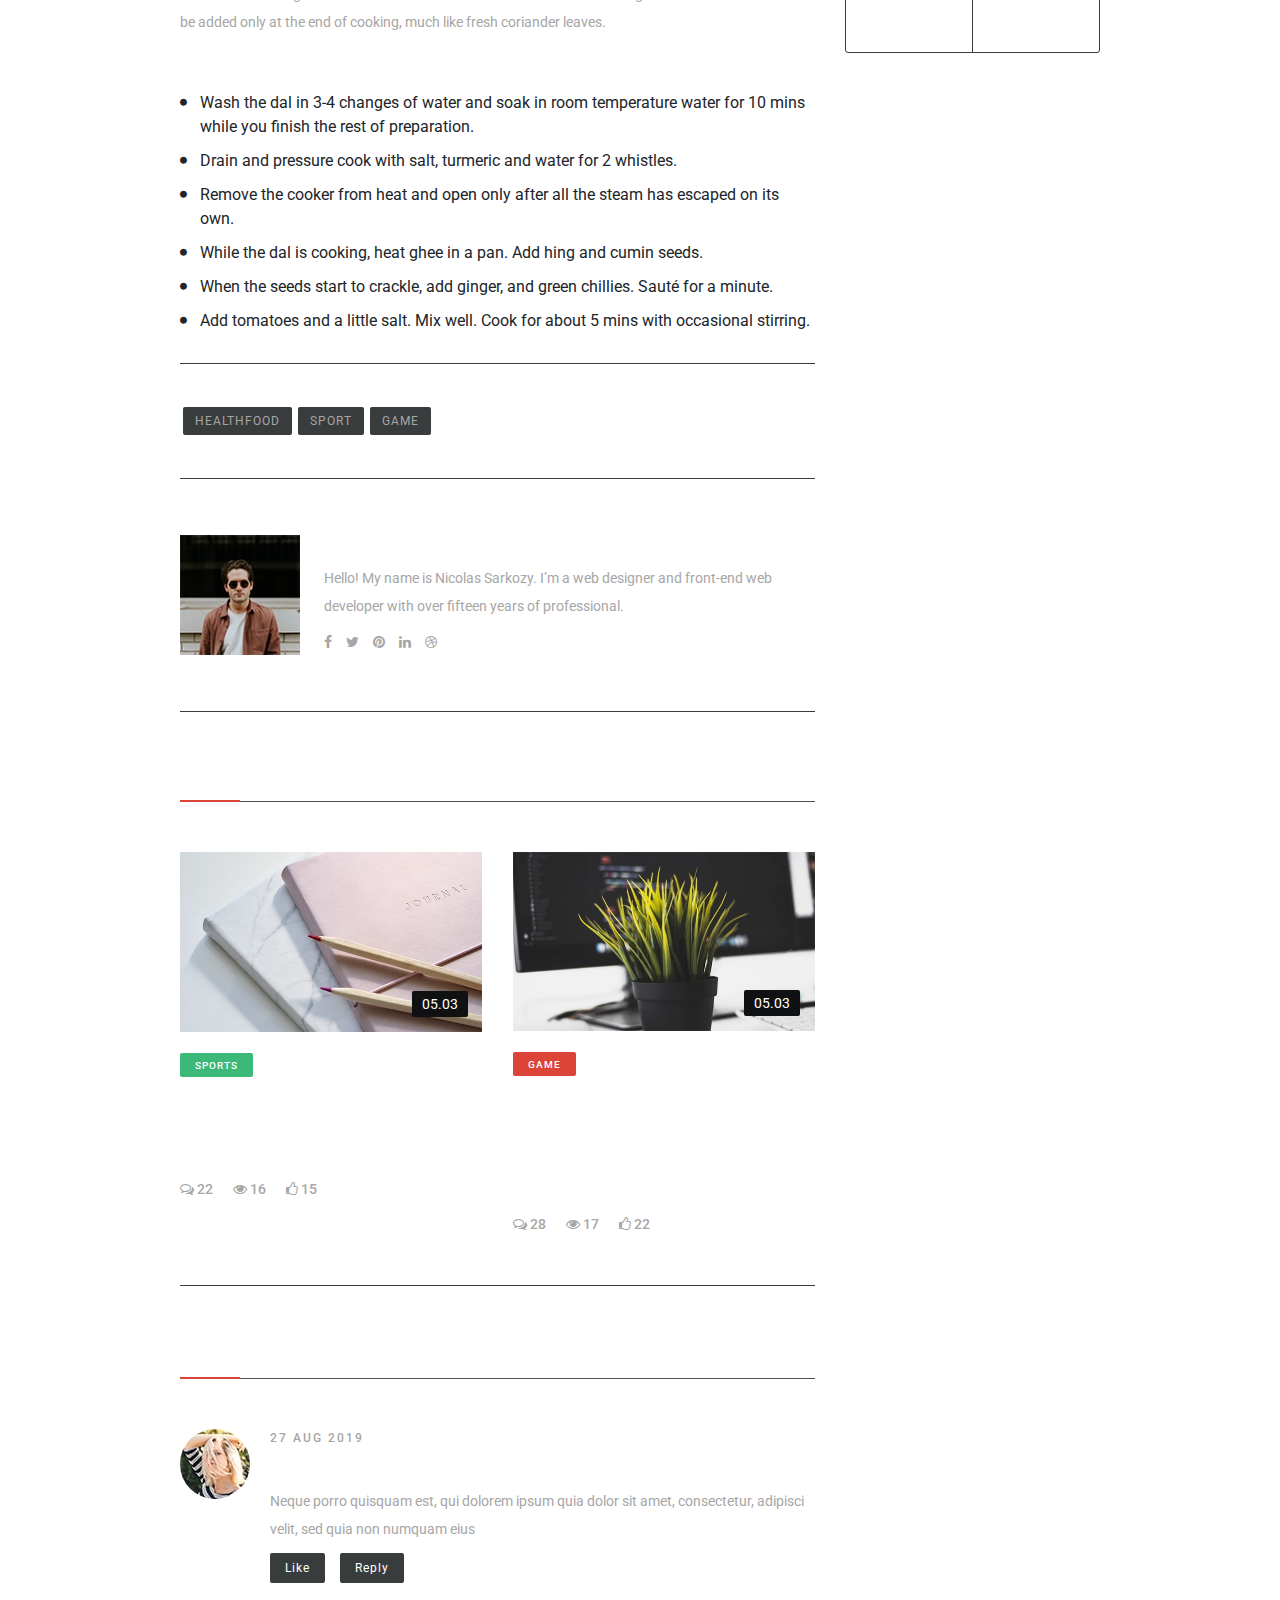
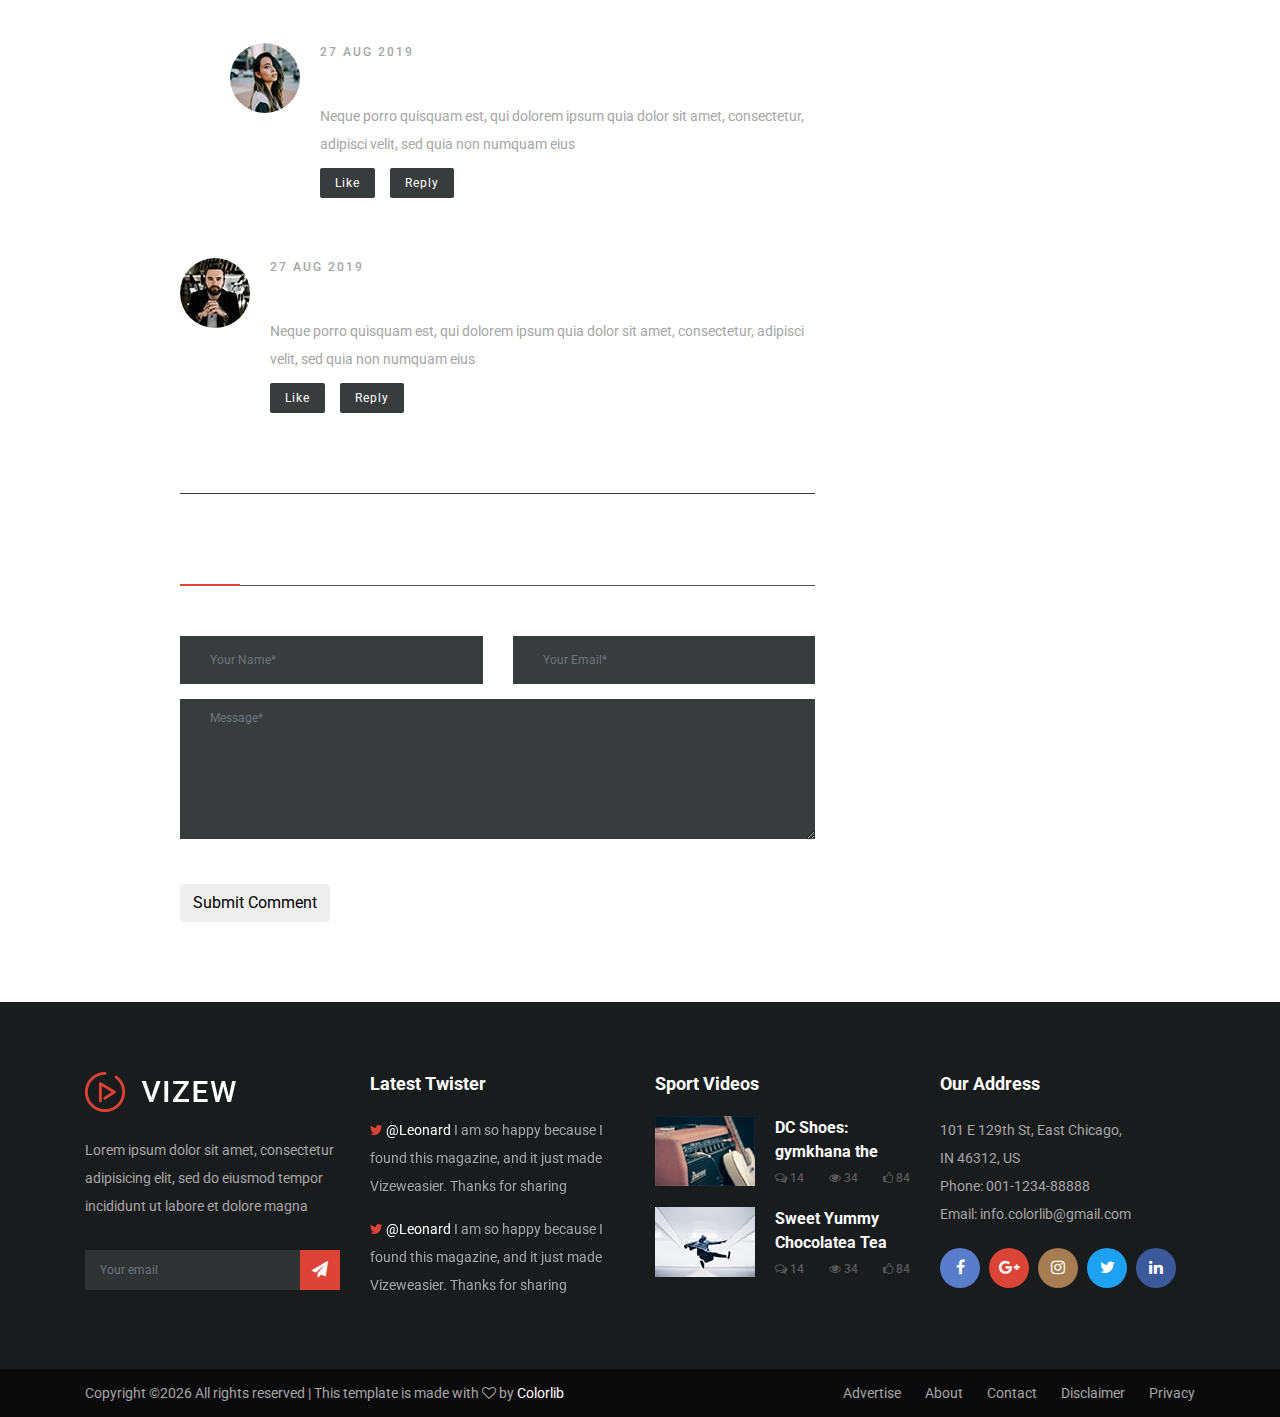
<file: single-post.html>
<!DOCTYPE html>
<html lang="en">

<head>
    <meta charset="UTF-8">
    <meta name="description" content="">
    <meta http-equiv="X-UA-Compatible" content="IE=edge">
    <meta name="viewport" content="width=device-width, initial-scale=1, shrink-to-fit=no">
    <!-- The above 4 meta tags *must* come first in the head; any other head content must come *after* these tags -->

    <!-- Title -->
    <title>Vizew - Blog &amp; Magazine HTML Template</title>

    <!-- Favicon -->
    <link rel="icon" href="img/core-img/favicon.ico">

    <!-- Stylesheet -->
    <link rel="stylesheet" href="style.css">

</head>

<body>
    <!-- Preloader -->
    <div class="preloader d-flex align-items-center justify-content-center">
        <div class="lds-ellipsis">
            <div></div>
            <div></div>
            <div></div>
            <div></div>
        </div>
    </div>

    <!-- ##### Header Area Start ##### -->
    <header class="header-area">
        <!-- Top Header Area -->
        <div class="top-header-area">
            <div class="container">
                <div class="row align-items-center">
                    <div class="col-12 col-md-6">
                        <!-- Breaking News Widget -->
                        <div class="breaking-news-area d-flex align-items-center">
                            <div class="news-title">
                                <p>Breaking News:</p>
                            </div>
                            <div id="breakingNewsTicker" class="ticker">
                                <ul>
                                    <li><a href="single-post.html">10 Things Amazon Echo Can Do</a></li>
                                    <li><a href="single-post.html">Welcome to Colorlib Family.</a></li>
                                    <li><a href="single-post.html">Boys 'doing well' after Thai</a></li>
                                </ul>
                            </div>
                        </div>
                    </div>
                    <div class="col-12 col-md-6">
                        <div class="top-meta-data d-flex align-items-center justify-content-end">
                            <!-- Top Social Info -->
                            <div class="top-social-info">
                                <a href="#"><i class="fa fa-facebook"></i></a>
                                <a href="#"><i class="fa fa-twitter"></i></a>
                                <a href="#"><i class="fa fa-pinterest"></i></a>
                                <a href="#"><i class="fa fa-linkedin"></i></a>
                                <a href="#"><i class="fa fa-youtube-play"></i></a>
                            </div>
                            <!-- Top Search Area -->
                            <div class="top-search-area">
                                <form action="index.html" method="post">
                                    <input type="search" name="top-search" id="topSearch" placeholder="Search...">
                                    <button type="submit" class="btn"><i class="fa fa-search" aria-hidden="true"></i></button>
                                </form>
                            </div>
                            <!-- Login -->
                            <a href="login.html" class="login-btn"><i class="fa fa-user" aria-hidden="true"></i></a>
                        </div>
                    </div>
                </div>
            </div>
        </div>

        <!-- Navbar Area -->
        <div class="vizew-main-menu" id="sticker">
            <div class="classy-nav-container breakpoint-off">
                <div class="container">

                    <!-- Menu -->
                    <nav class="classy-navbar justify-content-between" id="vizewNav">

                        <!-- Nav brand -->
                        <a href="index.html" class="nav-brand"><img src="img/core-img/logo.png" alt=""></a>

                        <!-- Navbar Toggler -->
                        <div class="classy-navbar-toggler">
                            <span class="navbarToggler"><span></span><span></span><span></span></span>
                        </div>

                        <div class="classy-menu">

                            <!-- Close Button -->
                            <div class="classycloseIcon">
                                <div class="cross-wrap"><span class="top"></span><span class="bottom"></span></div>
                            </div>

                            <!-- Nav Start -->
                            <div class="classynav">
                                <ul>
                                    <li class="active"><a href="index.html">Home</a></li>
                                    <li><a href="archive-list.html">Archives</a></li>
                                    <li><a href="#">Pages</a>
                                        <ul class="dropdown">
                                            <li><a href="index.html">- Home</a></li>
                                            <li><a href="archive-list.html">- Archive List</a></li>
                                            <li><a href="archive-grid.html">- Archive Grid</a></li>
                                            <li><a href="single-post.html">- Single Post</a></li>
                                            <li><a href="video-post.html">- Single Video Post</a></li>
                                            <li><a href="contact.html">- Contact</a></li>
                                            <li><a href="typography.html">- Typography</a></li>
                                            <li><a href="login.html">- Login</a></li>
                                        </ul>
                                    </li>
                                    <li><a href="#">Features</a>
                                        <div class="megamenu">
                                            <ul class="single-mega cn-col-4">
                                                <li><a href="index.html">- Home</a></li>
                                                <li><a href="archive-list.html">- Archive List</a></li>
                                                <li><a href="archive-grid.html">- Archive Grid</a></li>
                                                <li><a href="single-post.html">- Single Post</a></li>
                                                <li><a href="video-post.html">- Single Video Post</a></li>
                                                <li><a href="contact.html">- Contact</a></li>
                                                <li><a href="typography.html">- Typography</a></li>
                                                <li><a href="login.html">- Login</a></li>
                                            </ul>
                                            <ul class="single-mega cn-col-4">
                                                <li><a href="index.html">- Home</a></li>
                                                <li><a href="archive-list.html">- Archive List</a></li>
                                                <li><a href="archive-grid.html">- Archive Grid</a></li>
                                                <li><a href="single-post.html">- Single Post</a></li>
                                                <li><a href="video-post.html">- Single Video Post</a></li>
                                                <li><a href="contact.html">- Contact</a></li>
                                                <li><a href="typography.html">- Typography</a></li>
                                                <li><a href="login.html">- Login</a></li>
                                            </ul>
                                            <ul class="single-mega cn-col-4">
                                                <li><a href="index.html">- Home</a></li>
                                                <li><a href="archive-list.html">- Archive List</a></li>
                                                <li><a href="archive-grid.html">- Archive Grid</a></li>
                                                <li><a href="single-post.html">- Single Post</a></li>
                                                <li><a href="video-post.html">- Single Video Post</a></li>
                                                <li><a href="contact.html">- Contact</a></li>
                                                <li><a href="typography.html">- Typography</a></li>
                                                <li><a href="login.html">- Login</a></li>
                                            </ul>
                                            <ul class="single-mega cn-col-4">
                                                <li><a href="index.html">- Home</a></li>
                                                <li><a href="archive-list.html">- Archive List</a></li>
                                                <li><a href="archive-grid.html">- Archive Grid</a></li>
                                                <li><a href="single-post.html">- Single Post</a></li>
                                                <li><a href="video-post.html">- Single Video Post</a></li>
                                                <li><a href="contact.html">- Contact</a></li>
                                                <li><a href="typography.html">- Typography</a></li>
                                                <li><a href="login.html">- Login</a></li>
                                            </ul>
                                        </div>
                                    </li>
                                    <li><a href="contact.html">Contact</a></li>
                                </ul>
                            </div>
                            <!-- Nav End -->
                        </div>
                    </nav>
                </div>
            </div>
        </div>
    </header>
    <!-- ##### Header Area End ##### -->

    <!-- ##### Breadcrumb Area Start ##### -->
    <div class="vizew-breadcrumb">
        <div class="container">
            <div class="row">
                <div class="col-12">
                    <nav aria-label="breadcrumb">
                        <ol class="breadcrumb">
                            <li class="breadcrumb-item"><a href="#"><i class="fa fa-home" aria-hidden="true"></i> Home</a></li>
                            <li class="breadcrumb-item"><a href="#">Archives</a></li>
                            <li class="breadcrumb-item active" aria-current="page">Reunification of migrant toddlers</li>
                        </ol>
                    </nav>
                </div>
            </div>
        </div>
    </div>
    <!-- ##### Breadcrumb Area End ##### -->

    <!-- ##### Pager Area Start ##### -->
    <div class="vizew-pager-area">
        <div class="vizew-pager-prev">
            <p>PREVIOUS ARTICLE</p>

            <!-- Single Feature Post -->
            <div class="single-feature-post video-post bg-img pager-article" style="background-image: url(img/bg-img/15.jpg);">
                <!-- Post Content -->
                <div class="post-content">
                    <a href="#" class="post-cata cata-sm cata-success">Sports</a>
                    <a href="video-post.html" class="post-title">Searching for the 'angel' who held me on Westminster Bridge</a>
                    <div class="post-meta d-flex">
                        <a href="#"><i class="fa fa-comments-o" aria-hidden="true"></i> 18</a>
                        <a href="#"><i class="fa fa-eye" aria-hidden="true"></i> 32</a>
                        <a href="#"><i class="fa fa-thumbs-o-up" aria-hidden="true"></i> 24</a>
                    </div>
                </div>
                <!-- Video Duration -->
                <span class="video-duration">11.13</span>
            </div>
        </div>

        <div class="vizew-pager-next">
            <p>NEXT ARTICLE</p>

            <!-- Single Feature Post -->
            <div class="single-feature-post video-post bg-img pager-article" style="background-image: url(img/bg-img/14.jpg);">
                <!-- Post Content -->
                <div class="post-content">
                    <a href="#" class="post-cata cata-sm cata-business">Business</a>
                    <a href="video-post.html" class="post-title">Reunification of migrant toddlers, parents should be completed Thursday</a>
                    <div class="post-meta d-flex">
                        <a href="#"><i class="fa fa-comments-o" aria-hidden="true"></i> 25</a>
                        <a href="#"><i class="fa fa-eye" aria-hidden="true"></i> 25</a>
                        <a href="#"><i class="fa fa-thumbs-o-up" aria-hidden="true"></i> 25</a>
                    </div>
                </div>
                <!-- Video Duration -->
                <span class="video-duration">06.59</span>
            </div>
        </div>
    </div>
    <!-- ##### Pager Area End ##### -->

    <!-- ##### Post Details Area Start ##### -->
    <section class="post-details-area mb-80">
        <div class="container">
            <div class="row">
                <div class="col-12">
                    <div class="post-details-thumb mb-50">
                        <img src="img/bg-img/34.jpg" alt="">
                    </div>
                </div>
            </div>

            <div class="row justify-content-center">
                <!-- Post Details Content Area -->
                <div class="col-12 col-lg-8 col-xl-7">
                    <div class="post-details-content">
                        <!-- Blog Content -->
                        <div class="blog-content">

                            <!-- Post Content -->
                            <div class="post-content mt-0">
                                <a href="#" class="post-cata cata-sm cata-danger">Game</a>
                                <a href="single-post.html" class="post-title mb-2">Reunification of migrant toddlers, parents should be completed Thursday</a>

                                <div class="d-flex justify-content-between mb-30">
                                    <div class="post-meta d-flex align-items-center">
                                        <a href="#" class="post-author">By Jane</a>
                                        <i class="fa fa-circle" aria-hidden="true"></i>
                                        <a href="#" class="post-date">Sep 08, 2018</a>
                                    </div>
                                    <div class="post-meta d-flex">
                                        <a href="#"><i class="fa fa-comments-o" aria-hidden="true"></i> 32</a>
                                        <a href="#"><i class="fa fa-eye" aria-hidden="true"></i> 42</a>
                                        <a href="#"><i class="fa fa-thumbs-o-up" aria-hidden="true"></i> 7</a>
                                    </div>
                                </div>
                            </div>

                            <p>I love dals. All kinds of them but yellow moong dal is my go-to lentil when I am in need of some easy comfort food. In this recipe I added suva or dill leaves to the classic moong dal recipe for a twist. I like the simplicity of this recipe, just the dal, tomatoes and fresh dill with simple seasoning. This recipe is without any onions and garlic. I love the aroma of fresh dill and I think, in Indian food, we don’t really use dill as much as we can. Nine out of ten times, the only green leaves sprinkled on a curry or a dal is fresh coriander and while I love coriander too, dill adds a unique freshness and aroma to the dal. The delicate feathery leaves of dill are also rich in Vitamin A, C and minerals like iron and manganese.</p>

                            <p>Dals or lentils are packed with proteins and especially in a vegetarian diet, lentils are the main source of protein. It is amazing how this humble yellow moong dal can be made into so many recipes from a plain dal khichdi to mangodi ki sabzi to the traditional Indian desserts like moong dal halwa.</p>

                            <blockquote class="vizew-blockquote mb-15">
                                <h5 class="blockquote-text">“If you’re going to try, go all the way. There is no other feeling like that. You will be alone with the gods.”</h5>
                                <h6>Ollie Schneider - CEO Deercreative</h6>
                            </blockquote>

                            <p>Dals or lentils are packed with proteins and especially in a vegetarian diet, lentils are the main source of protein. It is amazing how this humble yellow moong dal can be made into so many recipes from a plain dal khichdi to mangodi ki sabzi to the traditional Indian desserts like moong dal halwa. Fresh dill should be added only at the end of cooking, much like fresh coriander leaves.</p>

                            <h4>Immediate Dividends</h4>

                            <ul class="unordered-list mb-0">
                                <li>Wash the dal in 3-4 changes of water and soak in room temperature water for 10 mins while you finish the rest of preparation.</li>
                                <li>Drain and pressure cook with salt, turmeric and water for 2 whistles.</li>
                                <li>Remove the cooker from heat and open only after all the steam has escaped on its own.</li>
                                <li>While the dal is cooking, heat ghee in a pan. Add hing and cumin seeds.</li>
                                <li>When the seeds start to crackle, add ginger, and green chillies. Sauté for a minute.</li>
                                <li>Add tomatoes and a little salt. Mix well. Cook for about 5 mins with occasional stirring.</li>
                            </ul>

                            <!-- Post Tags -->
                            <div class="post-tags mt-30">
                                <ul>
                                    <li><a href="#">HealthFood</a></li>
                                    <li><a href="#">Sport</a></li>
                                    <li><a href="#">Game</a></li>
                                </ul>
                            </div>

                            <!-- Post Author -->
                            <div class="vizew-post-author d-flex align-items-center py-5">
                                <div class="post-author-thumb">
                                    <img src="img/bg-img/30.jpg" alt="">
                                </div>
                                <div class="post-author-desc pl-4">
                                    <a href="#" class="author-name">Calantha Flower</a>
                                    <p>Hello! My name is Nicolas Sarkozy. I’m a web designer and front-end web developer with over fifteen years of professional.</p>
                                    <div class="post-author-social-info">
                                        <a href="#"><i class="fa fa-facebook"></i></a>
                                        <a href="#"><i class="fa fa-twitter"></i></a>
                                        <a href="#"><i class="fa fa-pinterest"></i></a>
                                        <a href="#"><i class="fa fa-linkedin"></i></a>
                                        <a href="#"><i class="fa fa-dribbble"></i></a>
                                    </div>
                                </div>
                            </div>

                            <!-- Related Post Area -->
                            <div class="related-post-area mt-5">
                                <!-- Section Title -->
                                <div class="section-heading style-2">
                                    <h4>Related Post</h4>
                                    <div class="line"></div>
                                </div>

                                <div class="row">

                                    <!-- Single Blog Post -->
                                    <div class="col-12 col-md-6">
                                        <div class="single-post-area mb-50">
                                            <!-- Post Thumbnail -->
                                            <div class="post-thumbnail">
                                                <img src="img/bg-img/11.jpg" alt="">

                                                <!-- Video Duration -->
                                                <span class="video-duration">05.03</span>
                                            </div>

                                            <!-- Post Content -->
                                            <div class="post-content">
                                                <a href="#" class="post-cata cata-sm cata-success">Sports</a>
                                                <a href="single-post.html" class="post-title">Warner Bros. Developing ‘The accountant’ Sequel</a>
                                                <div class="post-meta d-flex">
                                                    <a href="#"><i class="fa fa-comments-o" aria-hidden="true"></i> 22</a>
                                                    <a href="#"><i class="fa fa-eye" aria-hidden="true"></i> 16</a>
                                                    <a href="#"><i class="fa fa-thumbs-o-up" aria-hidden="true"></i> 15</a>
                                                </div>
                                            </div>
                                        </div>
                                    </div>

                                    <!-- Single Blog Post -->
                                    <div class="col-12 col-md-6">
                                        <div class="single-post-area mb-50">
                                            <!-- Post Thumbnail -->
                                            <div class="post-thumbnail">
                                                <img src="img/bg-img/12.jpg" alt="">

                                                <!-- Video Duration -->
                                                <span class="video-duration">05.03</span>
                                            </div>

                                            <!-- Post Content -->
                                            <div class="post-content">
                                                <a href="#" class="post-cata cata-sm cata-danger">Game</a>
                                                <a href="single-post.html" class="post-title">Searching for the 'angel' who held me on Westminste</a>
                                                <div class="post-meta d-flex">
                                                    <a href="#"><i class="fa fa-comments-o" aria-hidden="true"></i> 28</a>
                                                    <a href="#"><i class="fa fa-eye" aria-hidden="true"></i> 17</a>
                                                    <a href="#"><i class="fa fa-thumbs-o-up" aria-hidden="true"></i> 22</a>
                                                </div>
                                            </div>
                                        </div>
                                    </div>
                                </div>
                            </div>

                            <!-- Comment Area Start -->
                            <div class="comment_area clearfix mb-50">

                                <!-- Section Title -->
                                <div class="section-heading style-2">
                                    <h4>Comment</h4>
                                    <div class="line"></div>
                                </div>

                                <ul>
                                    <!-- Single Comment Area -->
                                    <li class="single_comment_area">
                                        <!-- Comment Content -->
                                        <div class="comment-content d-flex">
                                            <!-- Comment Author -->
                                            <div class="comment-author">
                                                <img src="img/bg-img/31.jpg" alt="author">
                                            </div>
                                            <!-- Comment Meta -->
                                            <div class="comment-meta">
                                                <a href="#" class="comment-date">27 Aug 2019</a>
                                                <h6>Tomas Mandy</h6>
                                                <p>Neque porro quisquam est, qui dolorem ipsum quia dolor sit amet, consectetur, adipisci velit, sed quia non numquam eius</p>
                                                <div class="d-flex align-items-center">
                                                    <a href="#" class="like">like</a>
                                                    <a href="#" class="reply">Reply</a>
                                                </div>
                                            </div>
                                        </div>

                                        <ol class="children">
                                            <li class="single_comment_area">
                                                <!-- Comment Content -->
                                                <div class="comment-content d-flex">
                                                    <!-- Comment Author -->
                                                    <div class="comment-author">
                                                        <img src="img/bg-img/32.jpg" alt="author">
                                                    </div>
                                                    <!-- Comment Meta -->
                                                    <div class="comment-meta">
                                                        <a href="#" class="comment-date">27 Aug 2019</a>
                                                        <h6>Britney Millner</h6>
                                                        <p>Neque porro quisquam est, qui dolorem ipsum quia dolor sit amet, consectetur, adipisci velit, sed quia non numquam eius</p>
                                                        <div class="d-flex align-items-center">
                                                            <a href="#" class="like">like</a>
                                                            <a href="#" class="reply">Reply</a>
                                                        </div>
                                                    </div>
                                                </div>
                                            </li>
                                        </ol>
                                    </li>

                                    <!-- Single Comment Area -->
                                    <li class="single_comment_area">
                                        <!-- Comment Content -->
                                        <div class="comment-content d-flex">
                                            <!-- Comment Author -->
                                            <div class="comment-author">
                                                <img src="img/bg-img/33.jpg" alt="author">
                                            </div>
                                            <!-- Comment Meta -->
                                            <div class="comment-meta">
                                                <a href="#" class="comment-date">27 Aug 2019</a>
                                                <h6>Simon Downey</h6>
                                                <p>Neque porro quisquam est, qui dolorem ipsum quia dolor sit amet, consectetur, adipisci velit, sed quia non numquam eius</p>
                                                <div class="d-flex align-items-center">
                                                    <a href="#" class="like">like</a>
                                                    <a href="#" class="reply">Reply</a>
                                                </div>
                                            </div>
                                        </div>
                                    </li>
                                </ul>
                            </div>

                            <!-- Post A Comment Area -->
                            <div class="post-a-comment-area">

                                <!-- Section Title -->
                                <div class="section-heading style-2">
                                    <h4>Leave a reply</h4>
                                    <div class="line"></div>
                                </div>

                                <!-- Reply Form -->
                                <div class="contact-form-area">
                                    <form action="#" method="post">
                                        <div class="row">
                                            <div class="col-12 col-lg-6">
                                                <input type="text" class="form-control" id="name" placeholder="Your Name*">
                                            </div>
                                            <div class="col-12 col-lg-6">
                                                <input type="email" class="form-control" id="email" placeholder="Your Email*">
                                            </div>
                                            <div class="col-12">
                                                <textarea name="message" class="form-control" id="message" placeholder="Message*"></textarea>
                                            </div>
                                            <div class="col-12">
                                                <button class="btn vizew-btn mt-30" type="submit">Submit Comment</button>
                                            </div>
                                        </div>
                                    </form>
                                </div>
                            </div>

                        </div>
                    </div>
                </div>

                <!-- Sidebar Widget -->
                <div class="col-12 col-md-6 col-lg-4 col-xl-3">
                    <div class="sidebar-area">

                        <!-- ***** Single Widget ***** -->
                        <div class="single-widget share-post-widget mb-50">
                            <p>Share This Post</p>
                            <a href="#" class="facebook"><i class="fa fa-facebook" aria-hidden="true"></i> Facebook</a>
                            <a href="#" class="twitter"><i class="fa fa-twitter" aria-hidden="true"></i> Twitter</a>
                            <a href="#" class="google"><i class="fa fa-google" aria-hidden="true"></i> Google+</a>
                        </div>

                        <!-- ***** Single Widget ***** -->
                        <div class="single-widget p-0 author-widget">
                            <div class="p-4">
                                <img class="author-avatar" src="img/bg-img/30.jpg" alt="">
                                <a href="#" class="author-name">Chris Hemsworth</a>
                                <div class="author-social-info">
                                    <a href="#"><i class="fa fa-facebook"></i></a>
                                    <a href="#"><i class="fa fa-twitter"></i></a>
                                    <a href="#"><i class="fa fa-pinterest"></i></a>
                                </div>
                                <p>Lorem ipsum dolor sit amet consectetur adipisicing</p>
                            </div>

                            <div class="authors--meta-data d-flex">
                                <p>Posted<span class="counter">80</span></p>
                                <p>Comments<span class="counter">230</span></p>
                            </div>
                        </div>

                    </div>
                </div>
            </div>
        </div>
    </section>
    <!-- ##### Post Details Area End ##### -->

    <!-- ##### Footer Area Start ##### -->
    <footer class="footer-area">
        <div class="container">
            <div class="row">
                <!-- Footer Widget Area -->
                <div class="col-12 col-sm-6 col-xl-3">
                    <div class="footer-widget mb-70">
                        <!-- Logo -->
                        <a href="index.html" class="foo-logo d-block mb-4"><img src="img/core-img/logo2.png" alt=""></a>
                        <p>Lorem ipsum dolor sit amet, consectetur adipisicing elit, sed do eiusmod tempor incididunt ut labore et dolore magna</p>
                        <!-- Footer Newsletter Area -->
                        <div class="footer-nl-area">
                            <form action="#" method="post">
                                <input type="email" name="nl-email" class="form-control" id="nlEmail" placeholder="Your email">
                                <button type="submit"><i class="fa fa-paper-plane" aria-hidden="true"></i></button>
                            </form>
                        </div>
                    </div>
                </div>

                <!-- Footer Widget Area -->
                <div class="col-12 col-sm-6 col-xl-3">
                    <div class="footer-widget mb-70">
                        <h6 class="widget-title">Latest Twister</h6>
                        <!-- Twitter Slides -->
                        <div class="twitter-slides owl-carousel">

                            <!-- Single Twitter Slide -->
                            <div class="single--twitter-slide">
                                <!-- Single Twit -->
                                <div class="single-twit">
                                    <p><i class="fa fa-twitter"></i> <span>@Leonard</span> I am so happy because I found this magazine, and it just made Vizeweasier. Thanks for sharing</p>
                                </div>
                                <!-- Single Twit -->
                                <div class="single-twit">
                                    <p><i class="fa fa-twitter"></i> <span>@Leonard</span> I am so happy because I found this magazine, and it just made Vizeweasier. Thanks for sharing</p>
                                </div>
                            </div>

                            <!-- Single Twitter Slide -->
                            <div class="single--twitter-slide">
                                <!-- Single Twit -->
                                <div class="single-twit">
                                    <p><i class="fa fa-twitter"></i> <span>@Colorlib</span> I am so happy because I found this magazine, and it just made Vizeweasier. Thanks for sharing</p>
                                </div>
                                <!-- Single Twit -->
                                <div class="single-twit">
                                    <p><i class="fa fa-twitter"></i> <span>@Colorlib</span> I am so happy because I found this magazine, and it just made Vizeweasier. Thanks for sharing</p>
                                </div>
                            </div>

                        </div>
                    </div>
                </div>

                <!-- Footer Widget Area -->
                <div class="col-12 col-sm-6 col-xl-3">
                    <div class="footer-widget mb-70">
                        <h6 class="widget-title">Sport Videos</h6>

                        <!-- Single Blog Post -->
                        <div class="single-blog-post d-flex">
                            <div class="post-thumbnail">
                                <img src="img/bg-img/1.jpg" alt="">
                            </div>
                            <div class="post-content">
                                <a href="single-post.html" class="post-title">DC Shoes: gymkhana the</a>
                                <div class="post-meta d-flex justify-content-between">
                                    <a href="#"><i class="fa fa-comments-o" aria-hidden="true"></i> 14</a>
                                    <a href="#"><i class="fa fa-eye" aria-hidden="true"></i> 34</a>
                                    <a href="#"><i class="fa fa-thumbs-o-up" aria-hidden="true"></i> 84</a>
                                </div>
                            </div>
                        </div>

                        <!-- Single Blog Post -->
                        <div class="single-blog-post d-flex">
                            <div class="post-thumbnail">
                                <img src="img/bg-img/2.jpg" alt="">
                            </div>
                            <div class="post-content">
                                <a href="single-post.html" class="post-title">Sweet Yummy Chocolatea Tea</a>
                                <div class="post-meta d-flex justify-content-between">
                                    <a href="#"><i class="fa fa-comments-o" aria-hidden="true"></i> 14</a>
                                    <a href="#"><i class="fa fa-eye" aria-hidden="true"></i> 34</a>
                                    <a href="#"><i class="fa fa-thumbs-o-up" aria-hidden="true"></i> 84</a>
                                </div>
                            </div>
                        </div>

                    </div>
                </div>

                <!-- Footer Widget Area -->
                <div class="col-12 col-sm-6 col-xl-3">
                    <div class="footer-widget mb-70">
                        <h6 class="widget-title">Our Address</h6>
                        <!-- Contact Address -->
                        <div class="contact-address">
                            <p>101 E 129th St, East Chicago, <br>IN 46312, US</p>
                            <p>Phone: 001-1234-88888</p>
                            <p>Email: info.colorlib@gmail.com</p>
                        </div>
                        <!-- Footer Social Area -->
                        <div class="footer-social-area">
                            <a href="#" class="facebook"><i class="fa fa-facebook"></i></a>
                            <a href="#" class="google-plus"><i class="fa fa-google-plus"></i></a>
                            <a href="#" class="instagram"><i class="fa fa-instagram"></i></a>
                            <a href="#" class="twitter"><i class="fa fa-twitter"></i></a>
                            <a href="#" class="linkedin"><i class="fa fa-linkedin"></i></a>
                        </div>
                    </div>
                </div>
            </div>
        </div>

        <!-- Copywrite Area -->
        <div class="copywrite-area">
            <div class="container">
                <div class="row align-items-center">
                    <!-- Copywrite Text -->
                    <div class="col-12 col-sm-6">
                        <p class="copywrite-text"><!-- Link back to Colorlib can't be removed. Template is licensed under CC BY 3.0. -->
Copyright &copy;<script>document.write(new Date().getFullYear());</script> All rights reserved | This template is made with <i class="fa fa-heart-o" aria-hidden="true"></i> by <a href="https://colorlib.com" target="_blank">Colorlib</a>
<!-- Link back to Colorlib can't be removed. Template is licensed under CC BY 3.0. --></p>
                    </div>
                    <div class="col-12 col-sm-6">
                        <nav class="footer-nav">
                            <ul>
                                <li><a href="#">Advertise</a></li>
                                <li><a href="#">About</a></li>
                                <li><a href="#">Contact</a></li>
                                <li><a href="#">Disclaimer</a></li>
                                <li><a href="#">Privacy</a></li>
                            </ul>
                        </nav>
                    </div>
                </div>
            </div>
        </div>
    </footer>
    <!-- ##### Footer Area End ##### -->

    <!-- ##### All Javascript Script ##### -->
    <!-- jQuery-2.2.4 js -->
    <script src="js/jquery/jquery-2.2.4.min.js"></script>
    <!-- Popper js -->
    <script src="js/bootstrap/popper.min.js"></script>
    <!-- Bootstrap js -->
    <script src="js/bootstrap/bootstrap.min.js"></script>
    <!-- All Plugins js -->
    <script src="js/plugins/plugins.js"></script>
    <!-- Active js -->
    <script src="js/active.js"></script>
</body>

</html>
</file>
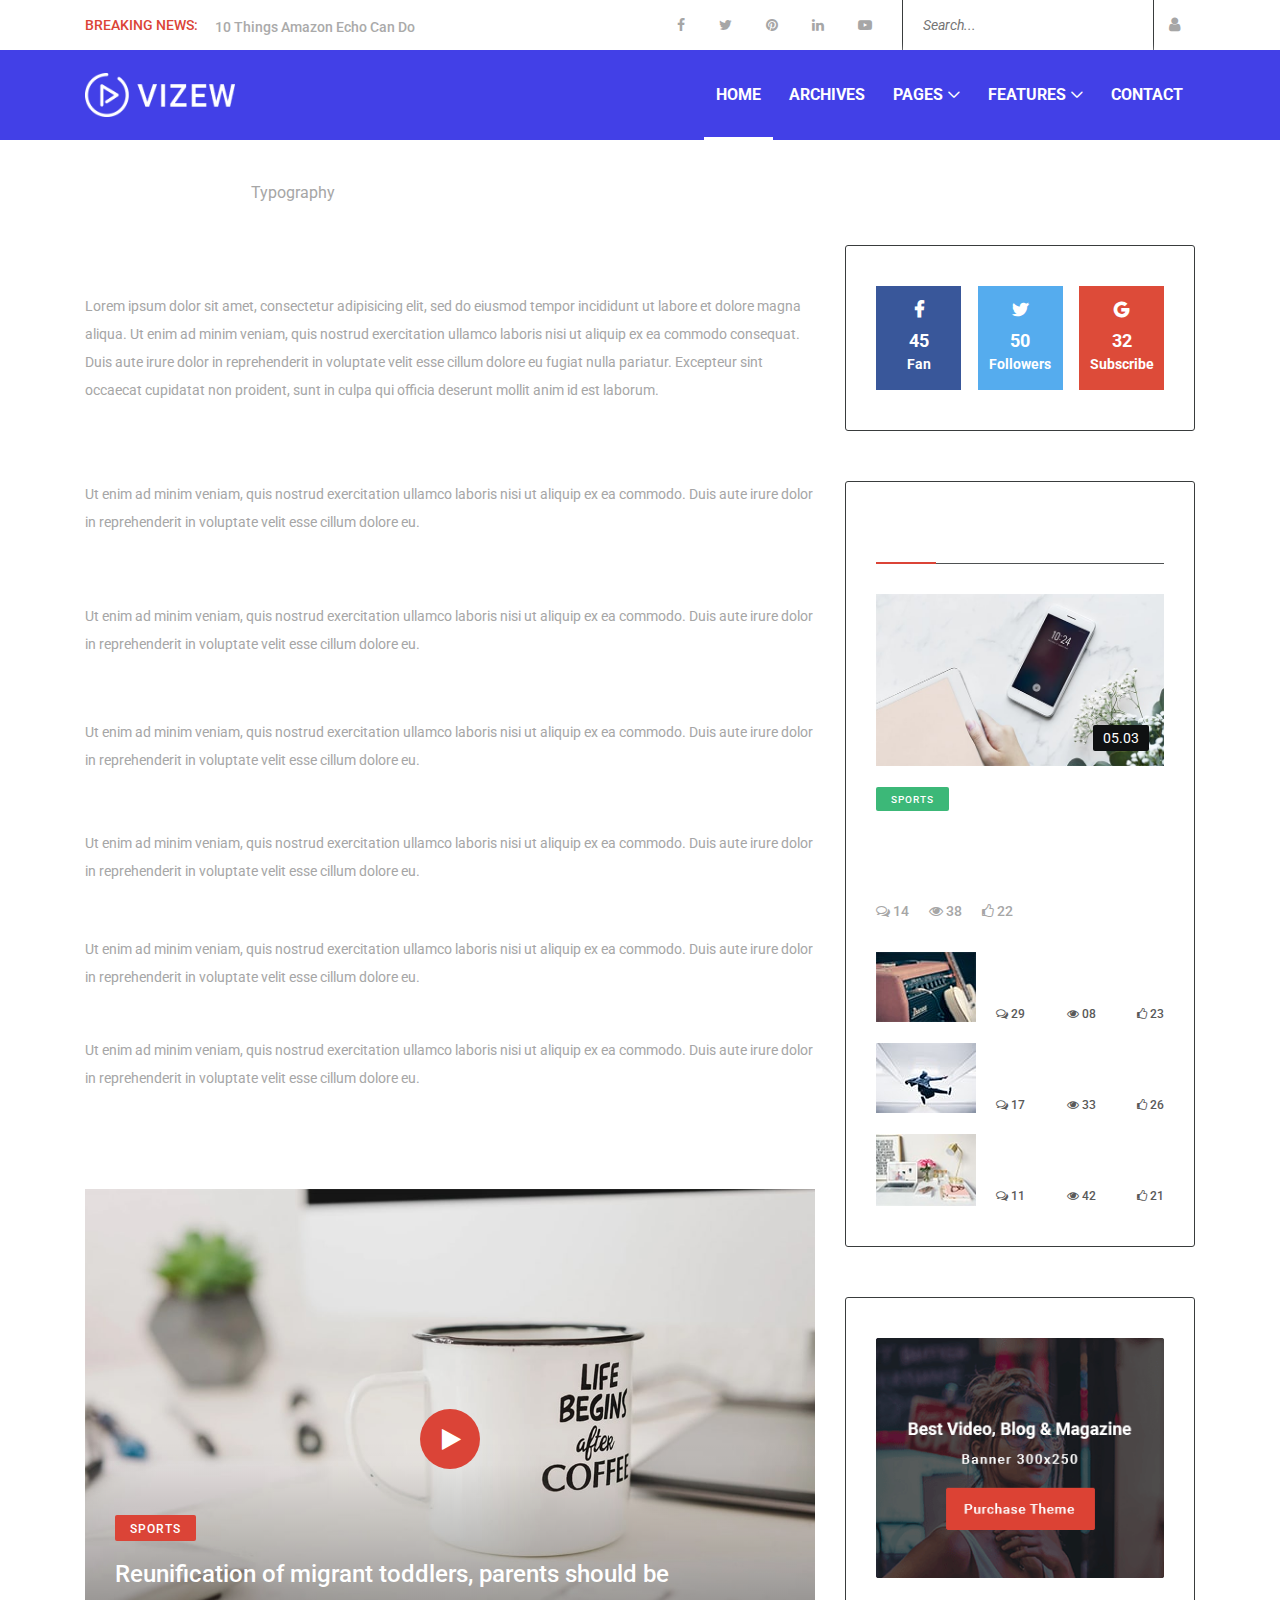
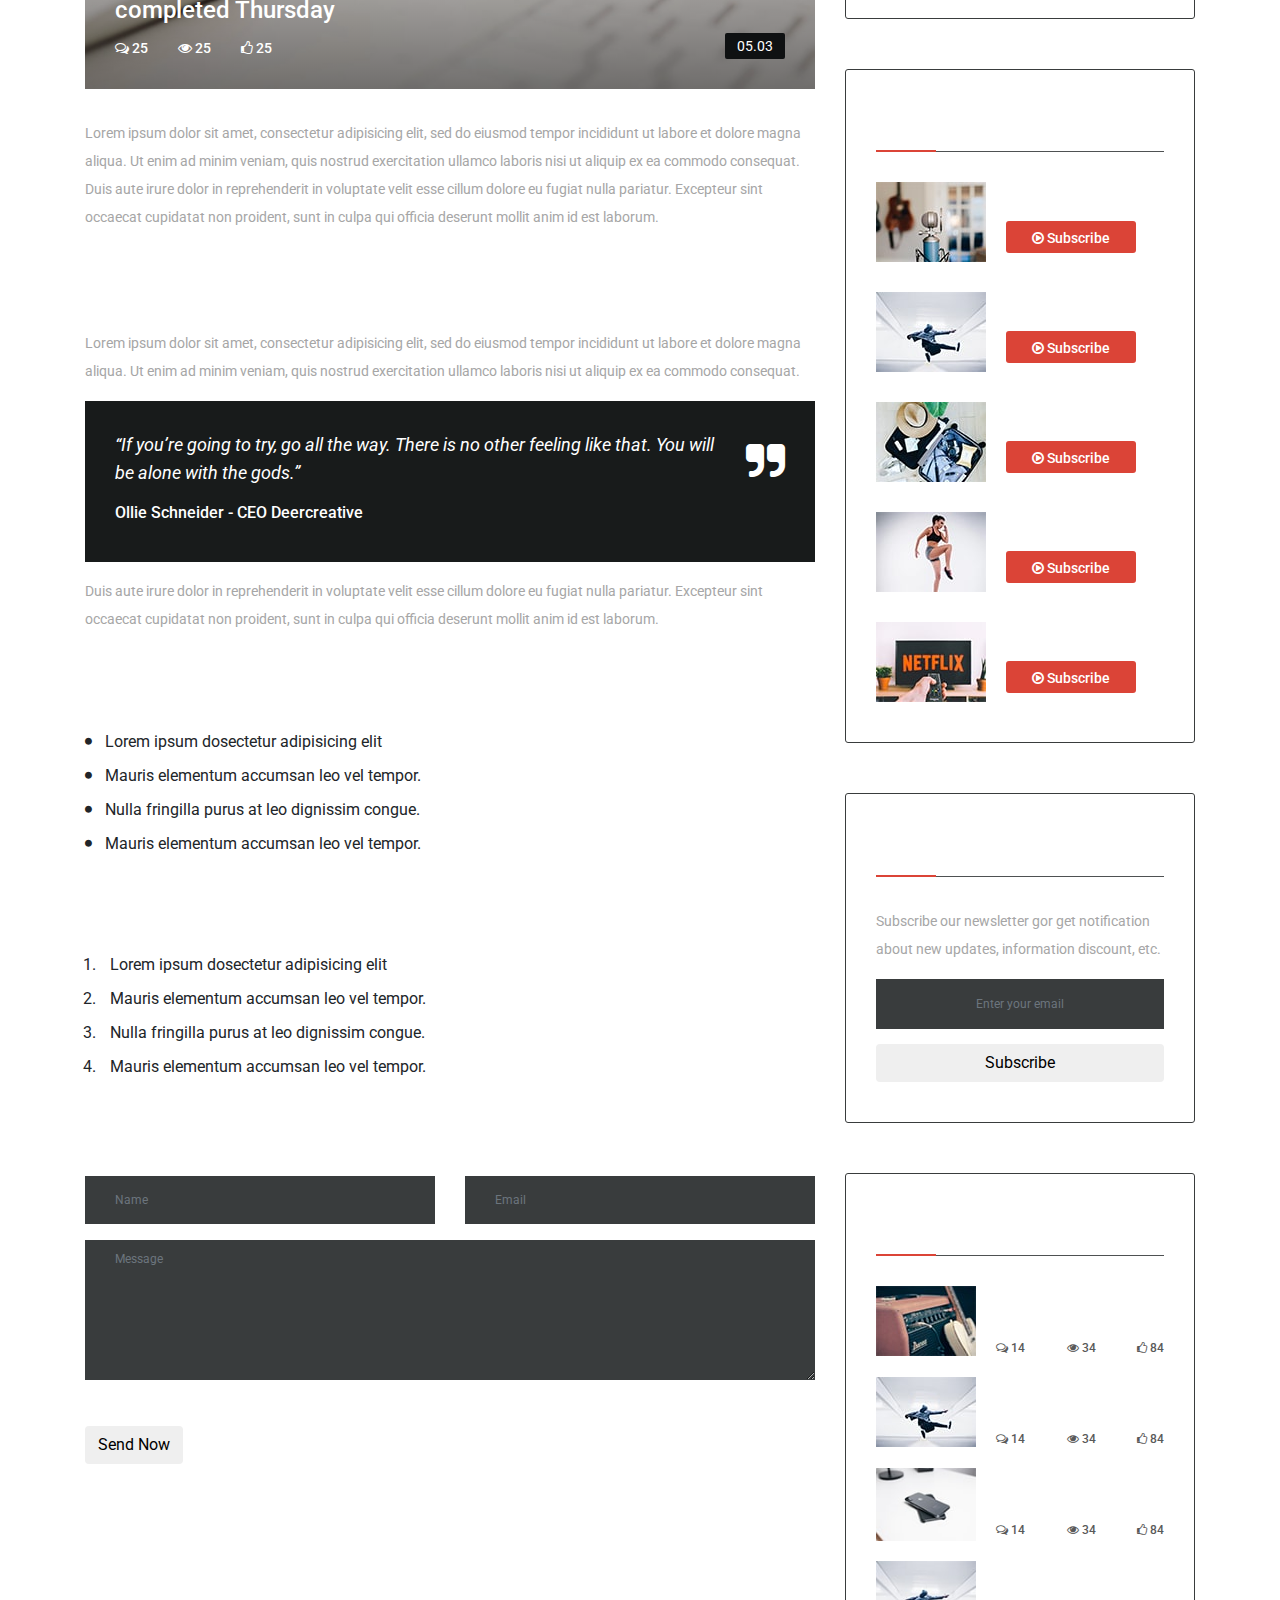
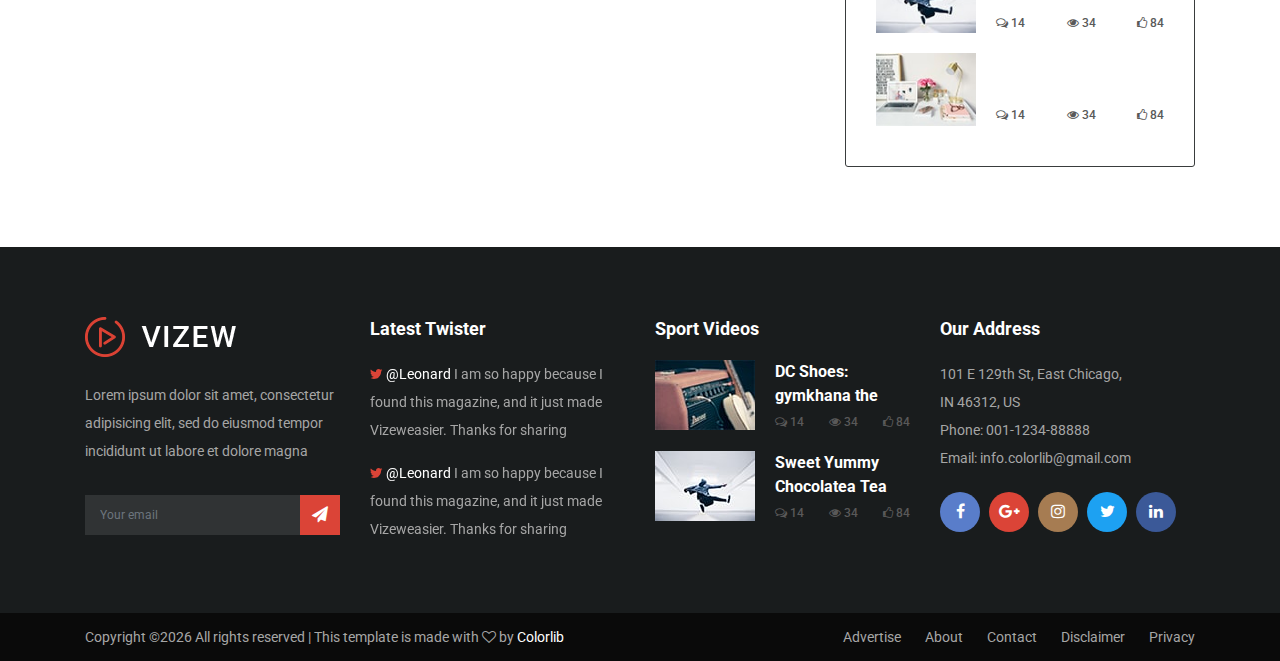
<file: typography.html>
<!DOCTYPE html>
<html lang="en">

<head>
    <meta charset="UTF-8">
    <meta name="description" content="">
    <meta http-equiv="X-UA-Compatible" content="IE=edge">
    <meta name="viewport" content="width=device-width, initial-scale=1, shrink-to-fit=no">
    <!-- The above 4 meta tags *must* come first in the head; any other head content must come *after* these tags -->

    <!-- Title -->
    <title>Vizew - Blog &amp; Magazine HTML Template</title>

    <!-- Favicon -->
    <link rel="icon" href="img/core-img/favicon.ico">

    <!-- Stylesheet -->
    <link rel="stylesheet" href="style.css">

</head>

<body>
    <!-- Preloader -->
    <div class="preloader d-flex align-items-center justify-content-center">
        <div class="lds-ellipsis">
            <div></div>
            <div></div>
            <div></div>
            <div></div>
        </div>
    </div>

    <!-- ##### Header Area Start ##### -->
    <header class="header-area">
        <!-- Top Header Area -->
        <div class="top-header-area">
            <div class="container">
                <div class="row align-items-center">
                    <div class="col-12 col-md-6">
                        <!-- Breaking News Widget -->
                        <div class="breaking-news-area d-flex align-items-center">
                            <div class="news-title">
                                <p>Breaking News:</p>
                            </div>
                            <div id="breakingNewsTicker" class="ticker">
                                <ul>
                                    <li><a href="single-post.html">10 Things Amazon Echo Can Do</a></li>
                                    <li><a href="single-post.html">Welcome to Colorlib Family.</a></li>
                                    <li><a href="single-post.html">Boys 'doing well' after Thai</a></li>
                                </ul>
                            </div>
                        </div>
                    </div>
                    <div class="col-12 col-md-6">
                        <div class="top-meta-data d-flex align-items-center justify-content-end">
                            <!-- Top Social Info -->
                            <div class="top-social-info">
                                <a href="#"><i class="fa fa-facebook"></i></a>
                                <a href="#"><i class="fa fa-twitter"></i></a>
                                <a href="#"><i class="fa fa-pinterest"></i></a>
                                <a href="#"><i class="fa fa-linkedin"></i></a>
                                <a href="#"><i class="fa fa-youtube-play"></i></a>
                            </div>
                            <!-- Top Search Area -->
                            <div class="top-search-area">
                                <form action="index.html" method="post">
                                    <input type="search" name="top-search" id="topSearch" placeholder="Search...">
                                    <button type="submit" class="btn"><i class="fa fa-search" aria-hidden="true"></i></button>
                                </form>
                            </div>
                            <!-- Login -->
                            <a href="login.html" class="login-btn"><i class="fa fa-user" aria-hidden="true"></i></a>
                        </div>
                    </div>
                </div>
            </div>
        </div>

        <!-- Navbar Area -->
        <div class="vizew-main-menu" id="sticker">
            <div class="classy-nav-container breakpoint-off">
                <div class="container">

                    <!-- Menu -->
                    <nav class="classy-navbar justify-content-between" id="vizewNav">

                        <!-- Nav brand -->
                        <a href="index.html" class="nav-brand"><img src="img/core-img/logo.png" alt=""></a>

                        <!-- Navbar Toggler -->
                        <div class="classy-navbar-toggler">
                            <span class="navbarToggler"><span></span><span></span><span></span></span>
                        </div>

                        <div class="classy-menu">

                            <!-- Close Button -->
                            <div class="classycloseIcon">
                                <div class="cross-wrap"><span class="top"></span><span class="bottom"></span></div>
                            </div>

                            <!-- Nav Start -->
                            <div class="classynav">
                                <ul>
                                    <li class="active"><a href="index.html">Home</a></li>
                                    <li><a href="archive-list.html">Archives</a></li>
                                    <li><a href="#">Pages</a>
                                        <ul class="dropdown">
                                            <li><a href="index.html">- Home</a></li>
                                            <li><a href="archive-list.html">- Archive List</a></li>
                                            <li><a href="archive-grid.html">- Archive Grid</a></li>
                                            <li><a href="single-post.html">- Single Post</a></li>
                                            <li><a href="video-post.html">- Single Video Post</a></li>
                                            <li><a href="contact.html">- Contact</a></li>
                                            <li><a href="typography.html">- Typography</a></li>
                                            <li><a href="login.html">- Login</a></li>
                                        </ul>
                                    </li>
                                    <li><a href="#">Features</a>
                                        <div class="megamenu">
                                            <ul class="single-mega cn-col-4">
                                                <li><a href="index.html">- Home</a></li>
                                                <li><a href="archive-list.html">- Archive List</a></li>
                                                <li><a href="archive-grid.html">- Archive Grid</a></li>
                                                <li><a href="single-post.html">- Single Post</a></li>
                                                <li><a href="video-post.html">- Single Video Post</a></li>
                                                <li><a href="contact.html">- Contact</a></li>
                                                <li><a href="typography.html">- Typography</a></li>
                                                <li><a href="login.html">- Login</a></li>
                                            </ul>
                                            <ul class="single-mega cn-col-4">
                                                <li><a href="index.html">- Home</a></li>
                                                <li><a href="archive-list.html">- Archive List</a></li>
                                                <li><a href="archive-grid.html">- Archive Grid</a></li>
                                                <li><a href="single-post.html">- Single Post</a></li>
                                                <li><a href="video-post.html">- Single Video Post</a></li>
                                                <li><a href="contact.html">- Contact</a></li>
                                                <li><a href="typography.html">- Typography</a></li>
                                                <li><a href="login.html">- Login</a></li>
                                            </ul>
                                            <ul class="single-mega cn-col-4">
                                                <li><a href="index.html">- Home</a></li>
                                                <li><a href="archive-list.html">- Archive List</a></li>
                                                <li><a href="archive-grid.html">- Archive Grid</a></li>
                                                <li><a href="single-post.html">- Single Post</a></li>
                                                <li><a href="video-post.html">- Single Video Post</a></li>
                                                <li><a href="contact.html">- Contact</a></li>
                                                <li><a href="typography.html">- Typography</a></li>
                                                <li><a href="login.html">- Login</a></li>
                                            </ul>
                                            <ul class="single-mega cn-col-4">
                                                <li><a href="index.html">- Home</a></li>
                                                <li><a href="archive-list.html">- Archive List</a></li>
                                                <li><a href="archive-grid.html">- Archive Grid</a></li>
                                                <li><a href="single-post.html">- Single Post</a></li>
                                                <li><a href="video-post.html">- Single Video Post</a></li>
                                                <li><a href="contact.html">- Contact</a></li>
                                                <li><a href="typography.html">- Typography</a></li>
                                                <li><a href="login.html">- Login</a></li>
                                            </ul>
                                        </div>
                                    </li>
                                    <li><a href="contact.html">Contact</a></li>
                                </ul>
                            </div>
                            <!-- Nav End -->
                        </div>
                    </nav>
                </div>
            </div>
        </div>
    </header>
    <!-- ##### Header Area End ##### -->

    <!-- ##### Breadcrumb Area Start ##### -->
    <div class="vizew-breadcrumb">
        <div class="container">
            <div class="row">
                <div class="col-12">
                    <nav aria-label="breadcrumb">
                        <ol class="breadcrumb">
                            <li class="breadcrumb-item"><a href="#"><i class="fa fa-home" aria-hidden="true"></i> Home</a></li>
                            <li class="breadcrumb-item"><a href="#">Features</a></li>
                            <li class="breadcrumb-item active" aria-current="page">Typography</li>
                        </ol>
                    </nav>
                </div>
            </div>
        </div>
    </div>
    <!-- ##### Breadcrumb Area End ##### -->

    <!-- ##### Typography Area Start ##### -->
    <div class="vizew-typography-area mb-80">
        <div class="container">
            <div class="row justify-content-center">
                <div class="col-12 col-lg-8">
                    <!-- Typography Content -->
                    <div class="typography-content mb-50">
                        <!-- Title -->
                        <h4 class="mb-3">1. Headings</h4>
                        <p>Lorem ipsum dolor sit amet, consectetur adipisicing elit, sed do eiusmod tempor incididunt ut labore et dolore magna aliqua. Ut enim ad minim veniam, quis nostrud exercitation ullamco laboris nisi ut aliquip ex ea commodo consequat. Duis aute irure dolor in reprehenderit in voluptate velit esse cillum dolore eu fugiat nulla pariatur. Excepteur sint occaecat cupidatat non proident, sunt in culpa qui officia deserunt mollit anim id est laborum.</p>

                        <!-- Heading 1 -->
                        <h1>Headings level 1</h1>
                        <p>Ut enim ad minim veniam, quis nostrud exercitation ullamco laboris nisi ut aliquip ex ea commodo. Duis aute irure dolor in reprehenderit in voluptate velit esse cillum dolore eu.</p>

                        <!-- Heading 2 -->
                        <h2>Headings level 2</h2>
                        <p>Ut enim ad minim veniam, quis nostrud exercitation ullamco laboris nisi ut aliquip ex ea commodo. Duis aute irure dolor in reprehenderit in voluptate velit esse cillum dolore eu.</p>

                        <!-- Heading 3 -->
                        <h3>Headings level 3</h3>
                        <p>Ut enim ad minim veniam, quis nostrud exercitation ullamco laboris nisi ut aliquip ex ea commodo. Duis aute irure dolor in reprehenderit in voluptate velit esse cillum dolore eu.</p>

                        <!-- Heading 4 -->
                        <h4>Headings level 4</h4>
                        <p>Ut enim ad minim veniam, quis nostrud exercitation ullamco laboris nisi ut aliquip ex ea commodo. Duis aute irure dolor in reprehenderit in voluptate velit esse cillum dolore eu.</p>

                        <!-- Heading 5 -->
                        <h5>Headings level 5</h5>
                        <p>Ut enim ad minim veniam, quis nostrud exercitation ullamco laboris nisi ut aliquip ex ea commodo. Duis aute irure dolor in reprehenderit in voluptate velit esse cillum dolore eu.</p>

                        <!-- Heading 6 -->
                        <h6>Headings level 6</h6>
                        <p>Ut enim ad minim veniam, quis nostrud exercitation ullamco laboris nisi ut aliquip ex ea commodo. Duis aute irure dolor in reprehenderit in voluptate velit esse cillum dolore eu.</p>
                    </div>

                    <!-- Typography Content -->
                    <div class="typography-content mb-50">
                        <!-- Title -->
                        <h4 class="mb-3">2. Videos</h4>

                        <!-- Single Feature Post -->
                        <div class="single-feature-post video-post bg-img mb-30" style="background-image: url(img/bg-img/14.jpg);">
                            <!-- Play Button -->
                            <a href="video-post.html" class="btn play-btn"><i class="fa fa-play" aria-hidden="true"></i></a>

                            <!-- Post Content -->
                            <div class="post-content">
                                <a href="#" class="post-cata">Sports</a>
                                <a href="single-post.html" class="post-title">Reunification of migrant toddlers, parents should be completed Thursday</a>
                                <div class="post-meta d-flex">
                                    <a href="#"><i class="fa fa-comments-o" aria-hidden="true"></i> 25</a>
                                    <a href="#"><i class="fa fa-eye" aria-hidden="true"></i> 25</a>
                                    <a href="#"><i class="fa fa-thumbs-o-up" aria-hidden="true"></i> 25</a>
                                </div>
                            </div>

                            <!-- Video Duration -->
                            <span class="video-duration">05.03</span>
                        </div>

                        <p>Lorem ipsum dolor sit amet, consectetur adipisicing elit, sed do eiusmod tempor incididunt ut labore et dolore magna aliqua. Ut enim ad minim veniam, quis nostrud exercitation ullamco laboris nisi ut aliquip ex ea commodo consequat. Duis aute irure dolor in reprehenderit in voluptate velit esse cillum dolore eu fugiat nulla pariatur. Excepteur sint occaecat cupidatat non proident, sunt in culpa qui officia deserunt mollit anim id est laborum.</p>
                    </div>

                    <!-- Typography Content -->
                    <div class="typography-content mb-50">
                        <!-- Title -->
                        <h4 class="mb-3">3. Blockquote</h4>

                        <p>Lorem ipsum dolor sit amet, consectetur adipisicing elit, sed do eiusmod tempor incididunt ut labore et dolore magna aliqua. Ut enim ad minim veniam, quis nostrud exercitation ullamco laboris nisi ut aliquip ex ea commodo consequat.</p>

                        <blockquote class="vizew-blockquote mb-15">
                            <h5 class="blockquote-text">“If you’re going to try, go all the way. There is no other feeling like that. You will be alone with the gods.”</h5>
                            <h6>Ollie Schneider - CEO Deercreative</h6>
                        </blockquote>

                        <p>Duis aute irure dolor in reprehenderit in voluptate velit esse cillum dolore eu fugiat nulla pariatur. Excepteur sint occaecat cupidatat non proident, sunt in culpa qui officia deserunt mollit anim id est laborum.</p>
                    </div>

                    <!-- Typography Content -->
                    <div class="typography-content mb-50">
                        <!-- Title -->
                        <h4 class="mb-3">4. Unordered List</h4>

                        <ul class="unordered-list mb-0">
                            <li>Lorem ipsum dosectetur adipisicing elit</li>
                            <li>Mauris elementum accumsan leo vel tempor.</li>
                            <li>Nulla fringilla purus at leo dignissim congue.</li>
                            <li>Mauris elementum accumsan leo vel tempor.</li>
                        </ul>
                    </div>

                    <!-- Typography Content -->
                    <div class="typography-content mb-50">
                        <!-- Title -->
                        <h4 class="mb-3">5. Ordered List</h4>

                        <ol class="ordered-list mb-0">
                            <li>Lorem ipsum dosectetur adipisicing elit</li>
                            <li>Mauris elementum accumsan leo vel tempor.</li>
                            <li>Nulla fringilla purus at leo dignissim congue.</li>
                            <li>Mauris elementum accumsan leo vel tempor.</li>
                        </ol>
                    </div>

                    <!-- Typography Content -->
                    <div class="typography-content mb-50">
                        <!-- Title -->
                        <h4 class="mb-3">6. Form &amp; Button</h4>

                        <!-- Contact Form Area -->
                        <div class="contact-form-area">
                            <form action="#" method="post">
                                <div class="row">
                                    <div class="col-lg-6">
                                        <div class="form-group">
                                            <input type="text" class="form-control" id="name" placeholder="Name">
                                        </div>
                                    </div>
                                    <div class="col-lg-6">
                                        <div class="form-group">
                                            <input type="email" class="form-control" id="email" placeholder="Email">
                                        </div>
                                    </div>
                                    <div class="col-12">
                                        <div class="form-group">
                                            <textarea name="message" class="form-control" id="message" cols="30" rows="10" placeholder="Message"></textarea>
                                        </div>
                                    </div>
                                    <div class="col-12">
                                        <button class="btn vizew-btn mt-30" type="submit">Send Now</button>
                                    </div>
                                </div>
                            </form>
                        </div>
                    </div>
                </div>

                <div class="col-12 col-md-6 col-lg-4">
                    <div class="sidebar-area">

                        <!-- ***** Single Widget ***** -->
                        <div class="single-widget followers-widget mb-50">
                            <a href="#" class="facebook"><i class="fa fa-facebook" aria-hidden="true"></i><span class="counter">198</span><span>Fan</span></a>
                            <a href="#" class="twitter"><i class="fa fa-twitter" aria-hidden="true"></i><span class="counter">220</span><span>Followers</span></a>
                            <a href="#" class="google"><i class="fa fa-google" aria-hidden="true"></i><span class="counter">140</span><span>Subscribe</span></a>
                        </div>

                        <!-- ***** Single Widget ***** -->
                        <div class="single-widget latest-video-widget mb-50">
                            <!-- Section Heading -->
                            <div class="section-heading style-2 mb-30">
                                <h4>Latest Video</h4>
                                <div class="line"></div>
                            </div>

                            <!-- Single Blog Post -->
                            <div class="single-post-area mb-30">
                                <!-- Post Thumbnail -->
                                <div class="post-thumbnail">
                                    <img src="img/bg-img/13.jpg" alt="">

                                    <!-- Video Duration -->
                                    <span class="video-duration">05.03</span>
                                </div>

                                <!-- Post Content -->
                                <div class="post-content">
                                    <a href="#" class="post-cata cata-sm cata-success">Sports</a>
                                    <a href="single-post.html" class="post-title">Full article Prince Charles's 'urgent' global research</a>
                                    <div class="post-meta d-flex">
                                        <a href="#"><i class="fa fa-comments-o" aria-hidden="true"></i> 14</a>
                                        <a href="#"><i class="fa fa-eye" aria-hidden="true"></i> 38</a>
                                        <a href="#"><i class="fa fa-thumbs-o-up" aria-hidden="true"></i> 22</a>
                                    </div>
                                </div>
                            </div>

                            <!-- Single Blog Post -->
                            <div class="single-blog-post d-flex">
                                <div class="post-thumbnail">
                                    <img src="img/bg-img/1.jpg" alt="">
                                </div>
                                <div class="post-content">
                                    <a href="single-post.html" class="post-title">DC Shoes: gymkhana five; the making of</a>
                                    <div class="post-meta d-flex justify-content-between">
                                        <a href="#"><i class="fa fa-comments-o" aria-hidden="true"></i> 29</a>
                                        <a href="#"><i class="fa fa-eye" aria-hidden="true"></i> 08</a>
                                        <a href="#"><i class="fa fa-thumbs-o-up" aria-hidden="true"></i> 23</a>
                                    </div>
                                </div>
                            </div>

                            <!-- Single Blog Post -->
                            <div class="single-blog-post d-flex">
                                <div class="post-thumbnail">
                                    <img src="img/bg-img/2.jpg" alt="">
                                </div>
                                <div class="post-content">
                                    <a href="single-post.html" class="post-title">Sweet Yummy Chocolatea Tea</a>
                                    <div class="post-meta d-flex justify-content-between">
                                        <a href="#"><i class="fa fa-comments-o" aria-hidden="true"></i> 17</a>
                                        <a href="#"><i class="fa fa-eye" aria-hidden="true"></i> 33</a>
                                        <a href="#"><i class="fa fa-thumbs-o-up" aria-hidden="true"></i> 26</a>
                                    </div>
                                </div>
                            </div>

                            <!-- Single Blog Post -->
                            <div class="single-blog-post d-flex">
                                <div class="post-thumbnail">
                                    <img src="img/bg-img/35.jpg" alt="">
                                </div>
                                <div class="post-content">
                                    <a href="single-post.html" class="post-title">How To Make Orange Chicken Recipe?</a>
                                    <div class="post-meta d-flex justify-content-between">
                                        <a href="#"><i class="fa fa-comments-o" aria-hidden="true"></i> 11</a>
                                        <a href="#"><i class="fa fa-eye" aria-hidden="true"></i> 42</a>
                                        <a href="#"><i class="fa fa-thumbs-o-up" aria-hidden="true"></i> 21</a>
                                    </div>
                                </div>
                            </div>
                        </div>

                        <!-- ***** Single Widget ***** -->
                        <div class="single-widget add-widget mb-50">
                            <a href="#"><img src="img/bg-img/add.png" alt=""></a>
                        </div>

                        <!-- ***** Sidebar Widget ***** -->
                        <div class="single-widget youtube-channel-widget mb-50">
                            <!-- Section Heading -->
                            <div class="section-heading style-2 mb-30">
                                <h4>Hot Channels</h4>
                                <div class="line"></div>
                            </div>

                            <!-- Single YouTube Channel -->
                            <div class="single-youtube-channel d-flex align-items-center">
                                <div class="youtube-channel-thumbnail">
                                    <img src="img/bg-img/25.jpg" alt="">
                                </div>
                                <div class="youtube-channel-content">
                                    <a href="single-post.html" class="channel-title">Music Channel</a>
                                    <a href="#" class="btn subscribe-btn"><i class="fa fa-play-circle-o" aria-hidden="true"></i> Subscribe</a>
                                </div>
                            </div>

                            <!-- Single YouTube Channel -->
                            <div class="single-youtube-channel d-flex align-items-center">
                                <div class="youtube-channel-thumbnail">
                                    <img src="img/bg-img/26.jpg" alt="">
                                </div>
                                <div class="youtube-channel-content">
                                    <a href="single-post.html" class="channel-title">Trending Channel</a>
                                    <a href="#" class="btn subscribe-btn"><i class="fa fa-play-circle-o" aria-hidden="true"></i> Subscribe</a>
                                </div>
                            </div>

                            <!-- Single YouTube Channel -->
                            <div class="single-youtube-channel d-flex align-items-center">
                                <div class="youtube-channel-thumbnail">
                                    <img src="img/bg-img/27.jpg" alt="">
                                </div>
                                <div class="youtube-channel-content">
                                    <a href="single-post.html" class="channel-title">Travel Channel</a>
                                    <a href="#" class="btn subscribe-btn"><i class="fa fa-play-circle-o" aria-hidden="true"></i> Subscribe</a>
                                </div>
                            </div>

                            <!-- Single YouTube Channel -->
                            <div class="single-youtube-channel d-flex align-items-center">
                                <div class="youtube-channel-thumbnail">
                                    <img src="img/bg-img/28.jpg" alt="">
                                </div>
                                <div class="youtube-channel-content">
                                    <a href="single-post.html" class="channel-title">Sport Channel</a>
                                    <a href="#" class="btn subscribe-btn"><i class="fa fa-play-circle-o" aria-hidden="true"></i> Subscribe</a>
                                </div>
                            </div>

                            <!-- Single YouTube Channel -->
                            <div class="single-youtube-channel d-flex align-items-center">
                                <div class="youtube-channel-thumbnail">
                                    <img src="img/bg-img/29.jpg" alt="">
                                </div>
                                <div class="youtube-channel-content">
                                    <a href="single-post.html" class="channel-title">TV Show Channel</a>
                                    <a href="#" class="btn subscribe-btn"><i class="fa fa-play-circle-o" aria-hidden="true"></i> Subscribe</a>
                                </div>
                            </div>
                        </div>

                        <!-- ***** Single Widget ***** -->
                        <div class="single-widget newsletter-widget mb-50">
                            <!-- Section Heading -->
                            <div class="section-heading style-2 mb-30">
                                <h4>Newsletter</h4>
                                <div class="line"></div>
                            </div>
                            <p>Subscribe our newsletter gor get notification about new updates, information discount, etc.</p>
                            <!-- Newsletter Form -->
                            <div class="newsletter-form">
                                <form action="#" method="post">
                                    <input type="email" name="nl-email" class="form-control mb-15" id="emailnl" placeholder="Enter your email">
                                    <button type="submit" class="btn vizew-btn w-100">Subscribe</button>
                                </form>
                            </div>
                        </div>

                        <!-- ***** Single Widget ***** -->
                        <div class="single-widget">
                            <!-- Section Heading -->
                            <div class="section-heading style-2 mb-30">
                                <h4>Most Viewed Playlist</h4>
                                <div class="line"></div>
                            </div>

                            <!-- Single Blog Post -->
                            <div class="single-blog-post d-flex">
                                <div class="post-thumbnail">
                                    <img src="img/bg-img/1.jpg" alt="">
                                </div>
                                <div class="post-content">
                                    <a href="single-post.html" class="post-title">DC Shoes: gymkhana five; the making of</a>
                                    <div class="post-meta d-flex justify-content-between">
                                        <a href="#"><i class="fa fa-comments-o" aria-hidden="true"></i> 14</a>
                                        <a href="#"><i class="fa fa-eye" aria-hidden="true"></i> 34</a>
                                        <a href="#"><i class="fa fa-thumbs-o-up" aria-hidden="true"></i> 84</a>
                                    </div>
                                </div>
                            </div>

                            <!-- Single Blog Post -->
                            <div class="single-blog-post d-flex">
                                <div class="post-thumbnail">
                                    <img src="img/bg-img/2.jpg" alt="">
                                </div>
                                <div class="post-content">
                                    <a href="single-post.html" class="post-title">How To Make Orange Chicken Recipe?</a>
                                    <div class="post-meta d-flex justify-content-between">
                                        <a href="#"><i class="fa fa-comments-o" aria-hidden="true"></i> 14</a>
                                        <a href="#"><i class="fa fa-eye" aria-hidden="true"></i> 34</a>
                                        <a href="#"><i class="fa fa-thumbs-o-up" aria-hidden="true"></i> 84</a>
                                    </div>
                                </div>
                            </div>

                            <!-- Single Blog Post -->
                            <div class="single-blog-post d-flex">
                                <div class="post-thumbnail">
                                    <img src="img/bg-img/36.jpg" alt="">
                                </div>
                                <div class="post-content">
                                    <a href="single-post.html" class="post-title">Sweet Yummy Chocolate in the</a>
                                    <div class="post-meta d-flex justify-content-between">
                                        <a href="#"><i class="fa fa-comments-o" aria-hidden="true"></i> 14</a>
                                        <a href="#"><i class="fa fa-eye" aria-hidden="true"></i> 34</a>
                                        <a href="#"><i class="fa fa-thumbs-o-up" aria-hidden="true"></i> 84</a>
                                    </div>
                                </div>
                            </div>

                            <!-- Single Blog Post -->
                            <div class="single-blog-post d-flex">
                                <div class="post-thumbnail">
                                    <img src="img/bg-img/37.jpg" alt="">
                                </div>
                                <div class="post-content">
                                    <a href="single-post.html" class="post-title">DC Shoes: gymkhana five; the making of</a>
                                    <div class="post-meta d-flex justify-content-between">
                                        <a href="#"><i class="fa fa-comments-o" aria-hidden="true"></i> 14</a>
                                        <a href="#"><i class="fa fa-eye" aria-hidden="true"></i> 34</a>
                                        <a href="#"><i class="fa fa-thumbs-o-up" aria-hidden="true"></i> 84</a>
                                    </div>
                                </div>
                            </div>

                            <!-- Single Blog Post -->
                            <div class="single-blog-post d-flex">
                                <div class="post-thumbnail">
                                    <img src="img/bg-img/38.jpg" alt="">
                                </div>
                                <div class="post-content">
                                    <a href="single-post.html" class="post-title">How To Make Orange Chicken Recipe?</a>
                                    <div class="post-meta d-flex justify-content-between">
                                        <a href="#"><i class="fa fa-comments-o" aria-hidden="true"></i> 14</a>
                                        <a href="#"><i class="fa fa-eye" aria-hidden="true"></i> 34</a>
                                        <a href="#"><i class="fa fa-thumbs-o-up" aria-hidden="true"></i> 84</a>
                                    </div>
                                </div>
                            </div>
                        </div>

                    </div>
                </div>
            </div>
        </div>
    </div>
    <!-- ##### Typography Area End ##### -->

    <!-- ##### Footer Area Start ##### -->
    <footer class="footer-area">
        <div class="container">
            <div class="row">
                <!-- Footer Widget Area -->
                <div class="col-12 col-sm-6 col-xl-3">
                    <div class="footer-widget mb-70">
                        <!-- Logo -->
                        <a href="index.html" class="foo-logo d-block mb-4"><img src="img/core-img/logo2.png" alt=""></a>
                        <p>Lorem ipsum dolor sit amet, consectetur adipisicing elit, sed do eiusmod tempor incididunt ut labore et dolore magna</p>
                        <!-- Footer Newsletter Area -->
                        <div class="footer-nl-area">
                            <form action="#" method="post">
                                <input type="email" name="nl-email" class="form-control" id="nlEmail" placeholder="Your email">
                                <button type="submit"><i class="fa fa-paper-plane" aria-hidden="true"></i></button>
                            </form>
                        </div>
                    </div>
                </div>

                <!-- Footer Widget Area -->
                <div class="col-12 col-sm-6 col-xl-3">
                    <div class="footer-widget mb-70">
                        <h6 class="widget-title">Latest Twister</h6>
                        <!-- Twitter Slides -->
                        <div class="twitter-slides owl-carousel">

                            <!-- Single Twitter Slide -->
                            <div class="single--twitter-slide">
                                <!-- Single Twit -->
                                <div class="single-twit">
                                    <p><i class="fa fa-twitter"></i> <span>@Leonard</span> I am so happy because I found this magazine, and it just made Vizeweasier. Thanks for sharing</p>
                                </div>
                                <!-- Single Twit -->
                                <div class="single-twit">
                                    <p><i class="fa fa-twitter"></i> <span>@Leonard</span> I am so happy because I found this magazine, and it just made Vizeweasier. Thanks for sharing</p>
                                </div>
                            </div>

                            <!-- Single Twitter Slide -->
                            <div class="single--twitter-slide">
                                <!-- Single Twit -->
                                <div class="single-twit">
                                    <p><i class="fa fa-twitter"></i> <span>@Colorlib</span> I am so happy because I found this magazine, and it just made Vizeweasier. Thanks for sharing</p>
                                </div>
                                <!-- Single Twit -->
                                <div class="single-twit">
                                    <p><i class="fa fa-twitter"></i> <span>@Colorlib</span> I am so happy because I found this magazine, and it just made Vizeweasier. Thanks for sharing</p>
                                </div>
                            </div>

                        </div>
                    </div>
                </div>

                <!-- Footer Widget Area -->
                <div class="col-12 col-sm-6 col-xl-3">
                    <div class="footer-widget mb-70">
                        <h6 class="widget-title">Sport Videos</h6>

                        <!-- Single Blog Post -->
                        <div class="single-blog-post d-flex">
                            <div class="post-thumbnail">
                                <img src="img/bg-img/1.jpg" alt="">
                            </div>
                            <div class="post-content">
                                <a href="single-post.html" class="post-title">DC Shoes: gymkhana the</a>
                                <div class="post-meta d-flex justify-content-between">
                                    <a href="#"><i class="fa fa-comments-o" aria-hidden="true"></i> 14</a>
                                    <a href="#"><i class="fa fa-eye" aria-hidden="true"></i> 34</a>
                                    <a href="#"><i class="fa fa-thumbs-o-up" aria-hidden="true"></i> 84</a>
                                </div>
                            </div>
                        </div>

                        <!-- Single Blog Post -->
                        <div class="single-blog-post d-flex">
                            <div class="post-thumbnail">
                                <img src="img/bg-img/2.jpg" alt="">
                            </div>
                            <div class="post-content">
                                <a href="single-post.html" class="post-title">Sweet Yummy Chocolatea Tea</a>
                                <div class="post-meta d-flex justify-content-between">
                                    <a href="#"><i class="fa fa-comments-o" aria-hidden="true"></i> 14</a>
                                    <a href="#"><i class="fa fa-eye" aria-hidden="true"></i> 34</a>
                                    <a href="#"><i class="fa fa-thumbs-o-up" aria-hidden="true"></i> 84</a>
                                </div>
                            </div>
                        </div>

                    </div>
                </div>

                <!-- Footer Widget Area -->
                <div class="col-12 col-sm-6 col-xl-3">
                    <div class="footer-widget mb-70">
                        <h6 class="widget-title">Our Address</h6>
                        <!-- Contact Address -->
                        <div class="contact-address">
                            <p>101 E 129th St, East Chicago, <br>IN 46312, US</p>
                            <p>Phone: 001-1234-88888</p>
                            <p>Email: info.colorlib@gmail.com</p>
                        </div>
                        <!-- Footer Social Area -->
                        <div class="footer-social-area">
                            <a href="#" class="facebook"><i class="fa fa-facebook"></i></a>
                            <a href="#" class="google-plus"><i class="fa fa-google-plus"></i></a>
                            <a href="#" class="instagram"><i class="fa fa-instagram"></i></a>
                            <a href="#" class="twitter"><i class="fa fa-twitter"></i></a>
                            <a href="#" class="linkedin"><i class="fa fa-linkedin"></i></a>
                        </div>
                    </div>
                </div>
            </div>
        </div>

        <!-- Copywrite Area -->
        <div class="copywrite-area">
            <div class="container">
                <div class="row align-items-center">
                    <!-- Copywrite Text -->
                    <div class="col-12 col-sm-6">
                        <p class="copywrite-text"><!-- Link back to Colorlib can't be removed. Template is licensed under CC BY 3.0. -->
Copyright &copy;<script>document.write(new Date().getFullYear());</script> All rights reserved | This template is made with <i class="fa fa-heart-o" aria-hidden="true"></i> by <a href="https://colorlib.com" target="_blank">Colorlib</a>
<!-- Link back to Colorlib can't be removed. Template is licensed under CC BY 3.0. --></p>
                    </div>
                    <div class="col-12 col-sm-6">
                        <nav class="footer-nav">
                            <ul>
                                <li><a href="#">Advertise</a></li>
                                <li><a href="#">About</a></li>
                                <li><a href="#">Contact</a></li>
                                <li><a href="#">Disclaimer</a></li>
                                <li><a href="#">Privacy</a></li>
                            </ul>
                        </nav>
                    </div>
                </div>
            </div>
        </div>
    </footer>
    <!-- ##### Footer Area End ##### -->

    <!-- ##### All Javascript Script ##### -->
    <!-- jQuery-2.2.4 js -->
    <script src="js/jquery/jquery-2.2.4.min.js"></script>
    <!-- Popper js -->
    <script src="js/bootstrap/popper.min.js"></script>
    <!-- Bootstrap js -->
    <script src="js/bootstrap/bootstrap.min.js"></script>
    <!-- All Plugins js -->
    <script src="js/plugins/plugins.js"></script>
    <!-- Active js -->
    <script src="js/active.js"></script>
</body>

</html>
</file>
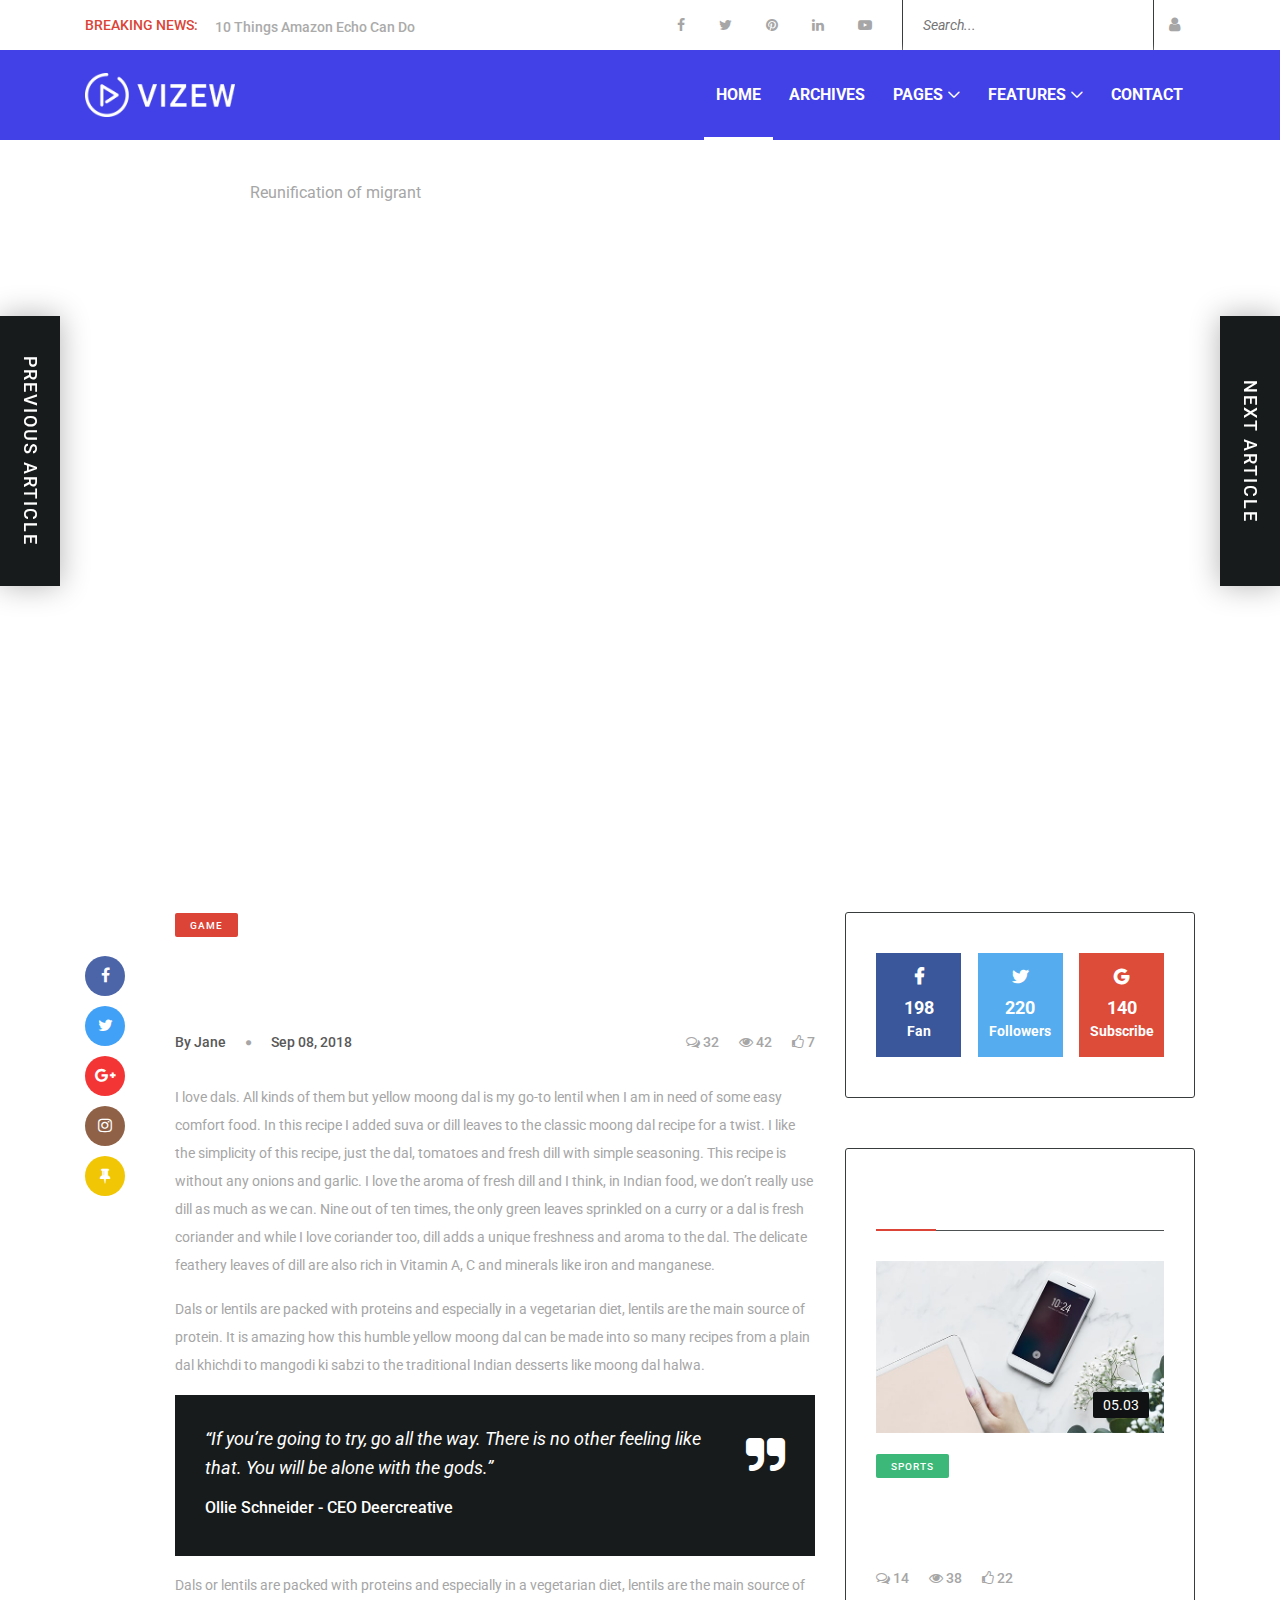
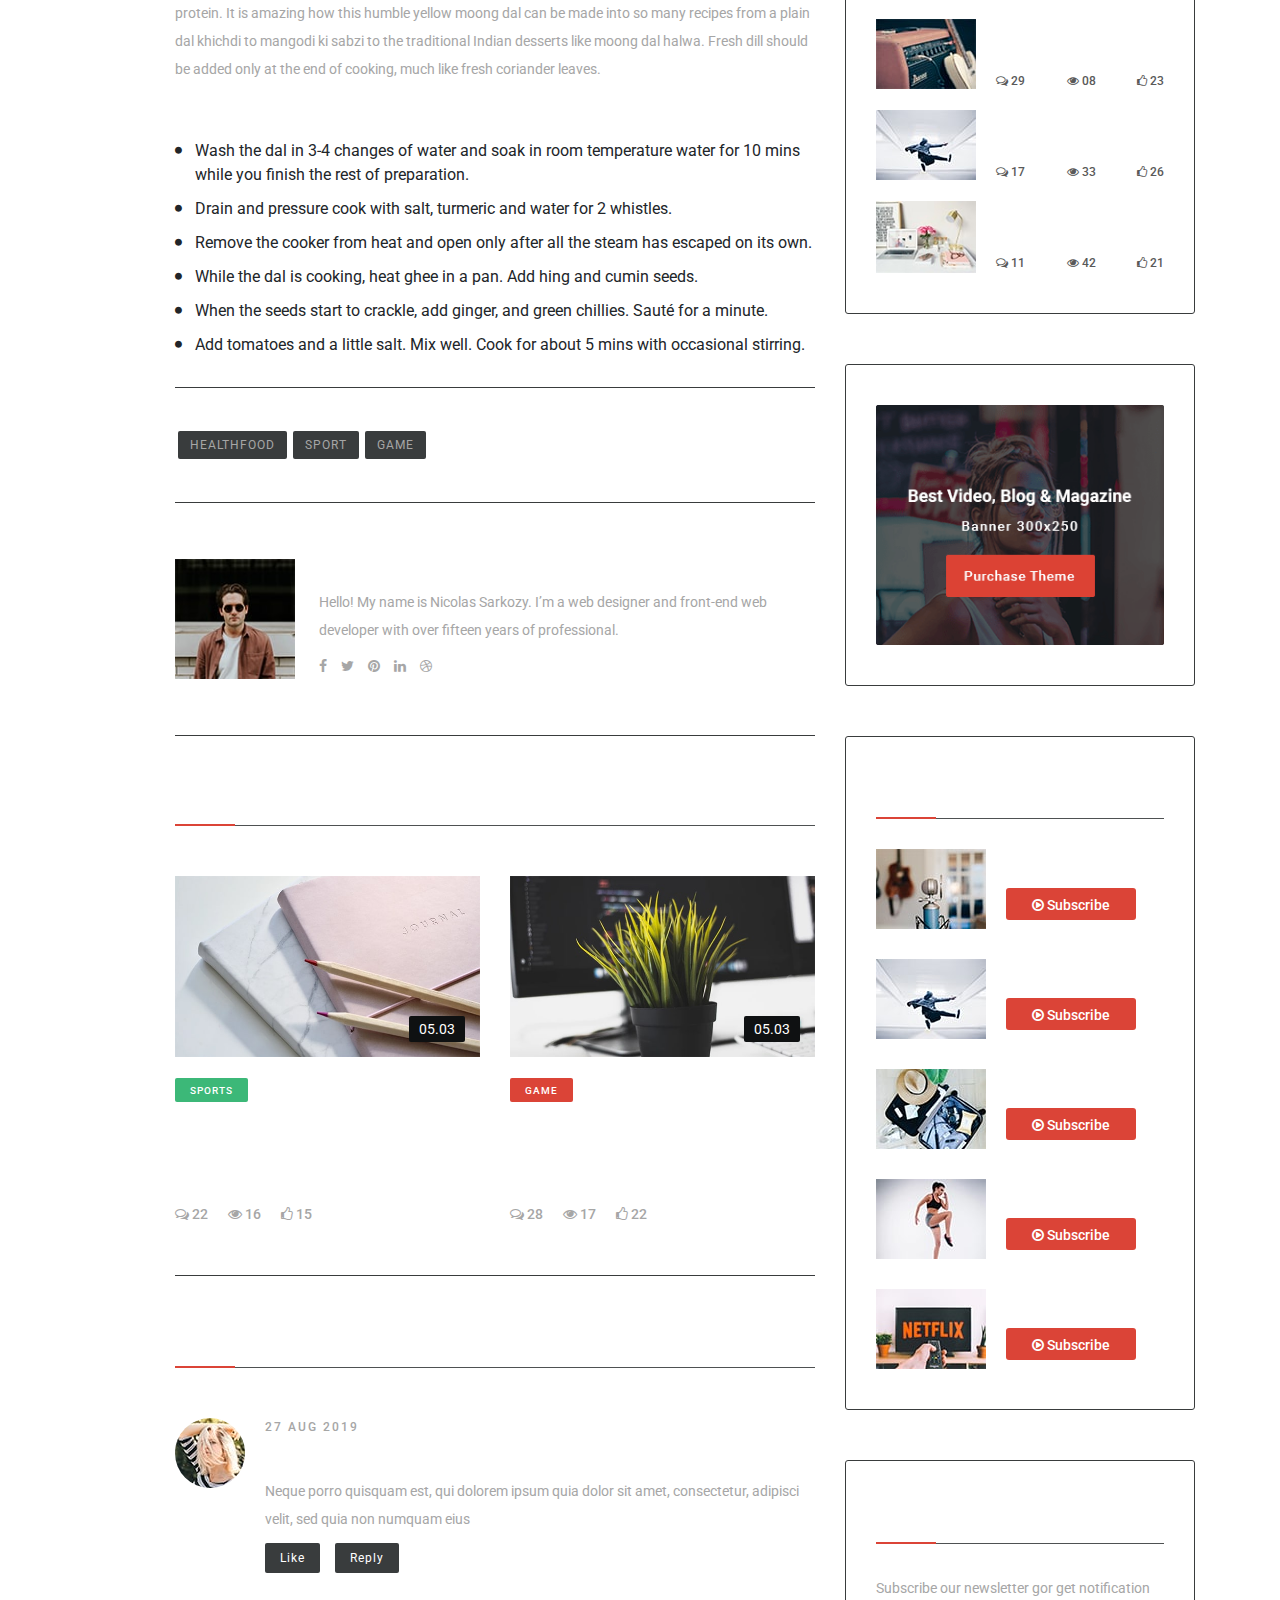
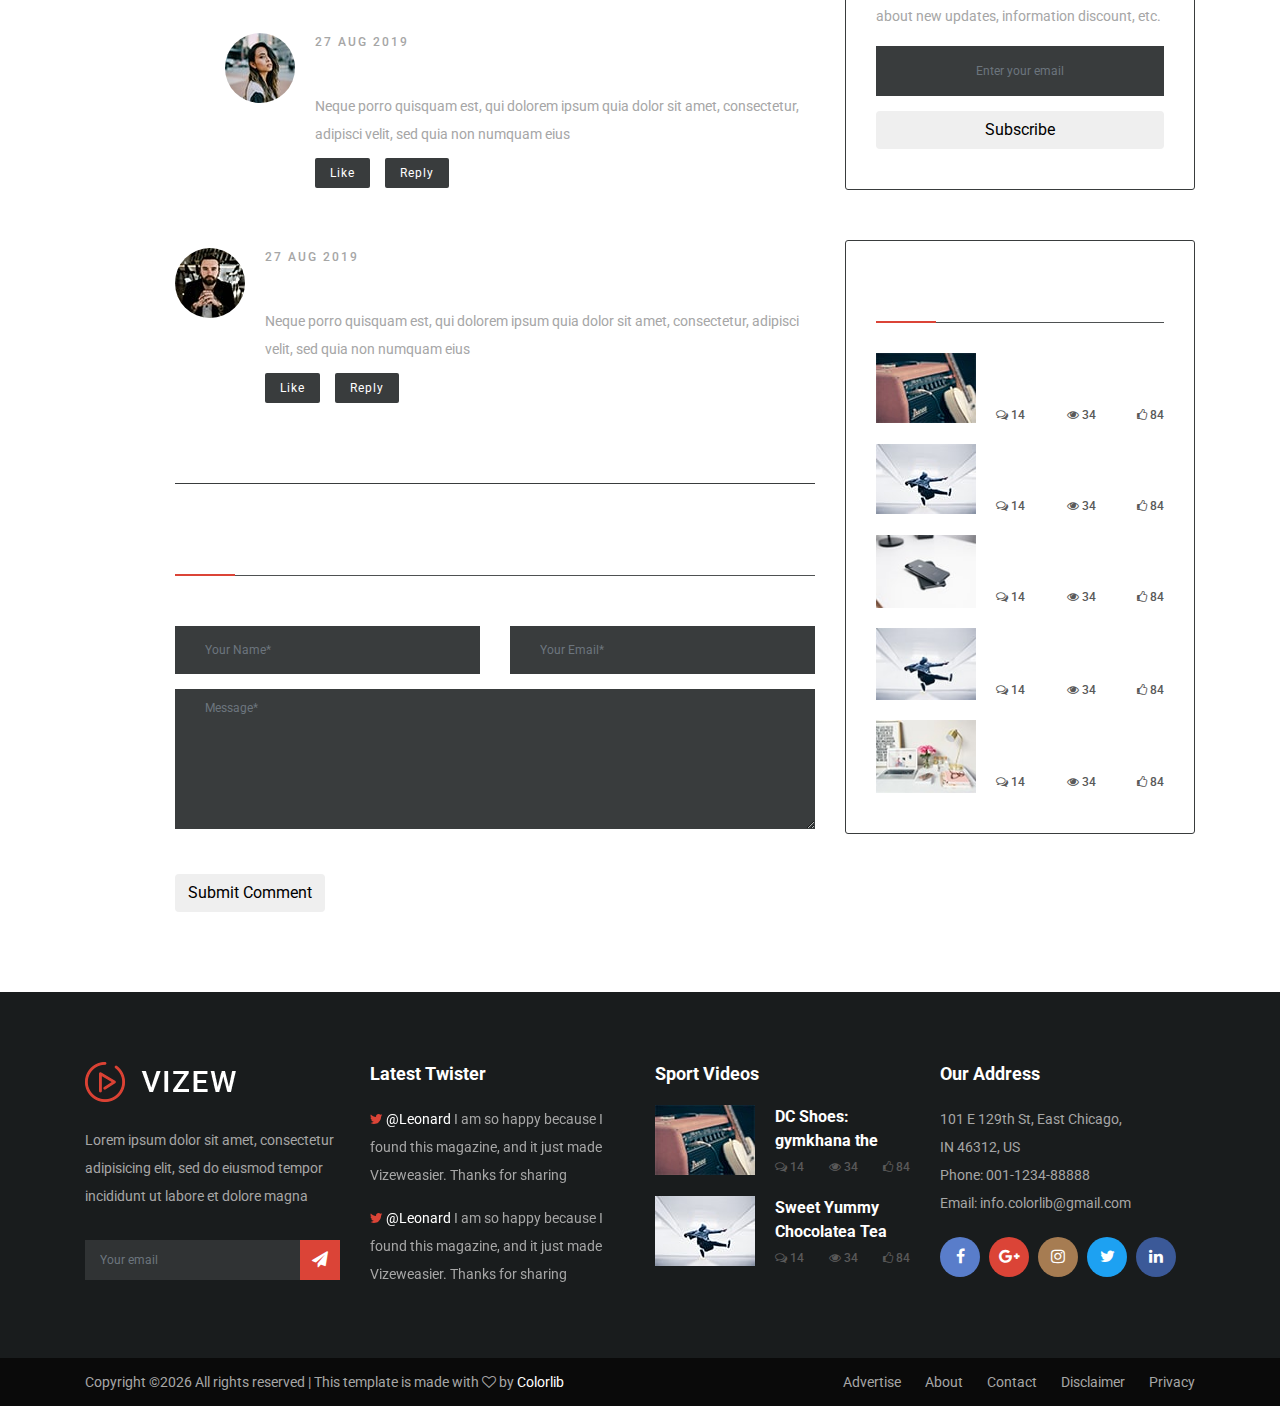
<file: video-post.html>
<!DOCTYPE html>
<html lang="en">

<head>
    <meta charset="UTF-8">
    <meta name="description" content="">
    <meta http-equiv="X-UA-Compatible" content="IE=edge">
    <meta name="viewport" content="width=device-width, initial-scale=1, shrink-to-fit=no">
    <!-- The above 4 meta tags *must* come first in the head; any other head content must come *after* these tags -->

    <!-- Title -->
    <title>Vizew - Blog &amp; Magazine HTML Template</title>

    <!-- Favicon -->
    <link rel="icon" href="img/core-img/favicon.ico">

    <!-- Stylesheet -->
    <link rel="stylesheet" href="style.css">

</head>

<body>
    <!-- Preloader -->
    <div class="preloader d-flex align-items-center justify-content-center">
        <div class="lds-ellipsis">
            <div></div>
            <div></div>
            <div></div>
            <div></div>
        </div>
    </div>

    <!-- ##### Header Area Start ##### -->
    <header class="header-area">
        <!-- Top Header Area -->
        <div class="top-header-area">
            <div class="container">
                <div class="row align-items-center">
                    <div class="col-12 col-md-6">
                        <!-- Breaking News Widget -->
                        <div class="breaking-news-area d-flex align-items-center">
                            <div class="news-title">
                                <p>Breaking News:</p>
                            </div>
                            <div id="breakingNewsTicker" class="ticker">
                                <ul>
                                    <li><a href="single-post.html">10 Things Amazon Echo Can Do</a></li>
                                    <li><a href="single-post.html">Welcome to Colorlib Family.</a></li>
                                    <li><a href="single-post.html">Boys 'doing well' after Thai</a></li>
                                </ul>
                            </div>
                        </div>
                    </div>
                    <div class="col-12 col-md-6">
                        <div class="top-meta-data d-flex align-items-center justify-content-end">
                            <!-- Top Social Info -->
                            <div class="top-social-info">
                                <a href="#"><i class="fa fa-facebook"></i></a>
                                <a href="#"><i class="fa fa-twitter"></i></a>
                                <a href="#"><i class="fa fa-pinterest"></i></a>
                                <a href="#"><i class="fa fa-linkedin"></i></a>
                                <a href="#"><i class="fa fa-youtube-play"></i></a>
                            </div>
                            <!-- Top Search Area -->
                            <div class="top-search-area">
                                <form action="index.html" method="post">
                                    <input type="search" name="top-search" id="topSearch" placeholder="Search...">
                                    <button type="submit" class="btn"><i class="fa fa-search" aria-hidden="true"></i></button>
                                </form>
                            </div>
                            <!-- Login -->
                            <a href="login.html" class="login-btn"><i class="fa fa-user" aria-hidden="true"></i></a>
                        </div>
                    </div>
                </div>
            </div>
        </div>

        <!-- Navbar Area -->
        <div class="vizew-main-menu" id="sticker">
            <div class="classy-nav-container breakpoint-off">
                <div class="container">

                    <!-- Menu -->
                    <nav class="classy-navbar justify-content-between" id="vizewNav">

                        <!-- Nav brand -->
                        <a href="index.html" class="nav-brand"><img src="img/core-img/logo.png" alt=""></a>

                        <!-- Navbar Toggler -->
                        <div class="classy-navbar-toggler">
                            <span class="navbarToggler"><span></span><span></span><span></span></span>
                        </div>

                        <div class="classy-menu">

                            <!-- Close Button -->
                            <div class="classycloseIcon">
                                <div class="cross-wrap"><span class="top"></span><span class="bottom"></span></div>
                            </div>

                            <!-- Nav Start -->
                            <div class="classynav">
                                <ul>
                                    <li class="active"><a href="index.html">Home</a></li>
                                    <li><a href="archive-list.html">Archives</a></li>
                                    <li><a href="#">Pages</a>
                                        <ul class="dropdown">
                                            <li><a href="index.html">- Home</a></li>
                                            <li><a href="archive-list.html">- Archive List</a></li>
                                            <li><a href="archive-grid.html">- Archive Grid</a></li>
                                            <li><a href="single-post.html">- Single Post</a></li>
                                            <li><a href="video-post.html">- Single Video Post</a></li>
                                            <li><a href="contact.html">- Contact</a></li>
                                            <li><a href="typography.html">- Typography</a></li>
                                            <li><a href="login.html">- Login</a></li>
                                        </ul>
                                    </li>
                                    <li><a href="#">Features</a>
                                        <div class="megamenu">
                                            <ul class="single-mega cn-col-4">
                                                <li><a href="index.html">- Home</a></li>
                                                <li><a href="archive-list.html">- Archive List</a></li>
                                                <li><a href="archive-grid.html">- Archive Grid</a></li>
                                                <li><a href="single-post.html">- Single Post</a></li>
                                                <li><a href="video-post.html">- Single Video Post</a></li>
                                                <li><a href="contact.html">- Contact</a></li>
                                                <li><a href="typography.html">- Typography</a></li>
                                                <li><a href="login.html">- Login</a></li>
                                            </ul>
                                            <ul class="single-mega cn-col-4">
                                                <li><a href="index.html">- Home</a></li>
                                                <li><a href="archive-list.html">- Archive List</a></li>
                                                <li><a href="archive-grid.html">- Archive Grid</a></li>
                                                <li><a href="single-post.html">- Single Post</a></li>
                                                <li><a href="video-post.html">- Single Video Post</a></li>
                                                <li><a href="contact.html">- Contact</a></li>
                                                <li><a href="typography.html">- Typography</a></li>
                                                <li><a href="login.html">- Login</a></li>
                                            </ul>
                                            <ul class="single-mega cn-col-4">
                                                <li><a href="index.html">- Home</a></li>
                                                <li><a href="archive-list.html">- Archive List</a></li>
                                                <li><a href="archive-grid.html">- Archive Grid</a></li>
                                                <li><a href="single-post.html">- Single Post</a></li>
                                                <li><a href="video-post.html">- Single Video Post</a></li>
                                                <li><a href="contact.html">- Contact</a></li>
                                                <li><a href="typography.html">- Typography</a></li>
                                                <li><a href="login.html">- Login</a></li>
                                            </ul>
                                            <ul class="single-mega cn-col-4">
                                                <li><a href="index.html">- Home</a></li>
                                                <li><a href="archive-list.html">- Archive List</a></li>
                                                <li><a href="archive-grid.html">- Archive Grid</a></li>
                                                <li><a href="single-post.html">- Single Post</a></li>
                                                <li><a href="video-post.html">- Single Video Post</a></li>
                                                <li><a href="contact.html">- Contact</a></li>
                                                <li><a href="typography.html">- Typography</a></li>
                                                <li><a href="login.html">- Login</a></li>
                                            </ul>
                                        </div>
                                    </li>
                                    <li><a href="contact.html">Contact</a></li>
                                </ul>
                            </div>
                            <!-- Nav End -->
                        </div>
                    </nav>
                </div>
            </div>
        </div>
    </header>
    <!-- ##### Header Area End ##### -->

    <!-- ##### Breadcrumb Area Start ##### -->
    <div class="vizew-breadcrumb">
        <div class="container">
            <div class="row">
                <div class="col-12">
                    <nav aria-label="breadcrumb">
                        <ol class="breadcrumb">
                            <li class="breadcrumb-item"><a href="#"><i class="fa fa-home" aria-hidden="true"></i> Home</a></li>
                            <li class="breadcrumb-item"><a href="#">Archives</a></li>
                            <li class="breadcrumb-item active" aria-current="page">Reunification of migrant</li>
                        </ol>
                    </nav>
                </div>
            </div>
        </div>
    </div>
    <!-- ##### Breadcrumb Area End ##### -->

    <!-- ##### Pager Area Start ##### -->
    <div class="vizew-pager-area">
        <div class="vizew-pager-prev">
            <p>PREVIOUS ARTICLE</p>

            <!-- Single Feature Post -->
            <div class="single-feature-post video-post bg-img pager-article" style="background-image: url(img/bg-img/15.jpg);">
                <!-- Post Content -->
                <div class="post-content">
                    <a href="#" class="post-cata cata-sm cata-success">Sports</a>
                    <a href="single-post.html" class="post-title">Searching for the 'angel' who held me on Westminster Bridge</a>
                    <div class="post-meta d-flex">
                        <a href="#"><i class="fa fa-comments-o" aria-hidden="true"></i> 18</a>
                        <a href="#"><i class="fa fa-eye" aria-hidden="true"></i> 32</a>
                        <a href="#"><i class="fa fa-thumbs-o-up" aria-hidden="true"></i> 24</a>
                    </div>
                </div>
                <!-- Video Duration -->
                <span class="video-duration">11.13</span>
            </div>
        </div>

        <div class="vizew-pager-next">
            <p>NEXT ARTICLE</p>

            <!-- Single Feature Post -->
            <div class="single-feature-post video-post bg-img pager-article" style="background-image: url(img/bg-img/14.jpg);">
                <!-- Post Content -->
                <div class="post-content">
                    <a href="#" class="post-cata cata-sm cata-business">Business</a>
                    <a href="single-post.html" class="post-title">Reunification of migrant toddlers, parents should be completed Thursday</a>
                    <div class="post-meta d-flex">
                        <a href="#"><i class="fa fa-comments-o" aria-hidden="true"></i> 25</a>
                        <a href="#"><i class="fa fa-eye" aria-hidden="true"></i> 25</a>
                        <a href="#"><i class="fa fa-thumbs-o-up" aria-hidden="true"></i> 25</a>
                    </div>
                </div>
                <!-- Video Duration -->
                <span class="video-duration">06.59</span>
            </div>
        </div>
    </div>
    <!-- ##### Pager Area End ##### -->

    <!-- ##### Post Details Area Start ##### -->
    <section class="post-details-area mb-80">
        <div class="container">
            <div class="row">
                <div class="col-12">
                    <div class="single-video-area">
                        <iframe src="https://www.youtube.com/embed/1nI-GMmHMHs" allow="accelerometer; autoplay; encrypted-media; gyroscope; picture-in-picture" allowfullscreen></iframe>
                    </div>
                </div>
            </div>

            <div class="row justify-content-center">
                <!-- Post Details Content Area -->
                <div class="col-12 col-lg-8">
                    <div class="post-details-content d-flex">
                        <!-- Post Share Info -->
                        <div class="post-share-info">
                            <p>Share</p>
                            <a href="#" class="facebook"><i class="fa fa-facebook"></i></a>
                            <a href="#" class="twitter"><i class="fa fa-twitter"></i></a>
                            <a href="#" class="google-plus"><i class="fa fa-google-plus"></i></a>
                            <a href="#" class="instagram"><i class="fa fa-instagram"></i></a>
                            <a href="#" class="thumb-tack"><i class="fa fa-thumb-tack"></i></a>
                        </div>

                        <!-- Blog Content -->
                        <div class="blog-content">

                            <!-- Post Content -->
                            <div class="post-content mt-0">
                                <a href="#" class="post-cata cata-sm cata-danger">Game</a>
                                <a href="single-post.html" class="post-title mb-2">Reunification of migrant toddlers, parents should be completed Thursday</a>

                                <div class="d-flex justify-content-between mb-30">
                                    <div class="post-meta d-flex align-items-center">
                                        <a href="#" class="post-author">By Jane</a>
                                        <i class="fa fa-circle" aria-hidden="true"></i>
                                        <a href="#" class="post-date">Sep 08, 2018</a>
                                    </div>
                                    <div class="post-meta d-flex">
                                        <a href="#"><i class="fa fa-comments-o" aria-hidden="true"></i> 32</a>
                                        <a href="#"><i class="fa fa-eye" aria-hidden="true"></i> 42</a>
                                        <a href="#"><i class="fa fa-thumbs-o-up" aria-hidden="true"></i> 7</a>
                                    </div>
                                </div>
                            </div>

                            <p>I love dals. All kinds of them but yellow moong dal is my go-to lentil when I am in need of some easy comfort food. In this recipe I added suva or dill leaves to the classic moong dal recipe for a twist. I like the simplicity of this recipe, just the dal, tomatoes and fresh dill with simple seasoning. This recipe is without any onions and garlic. I love the aroma of fresh dill and I think, in Indian food, we don’t really use dill as much as we can. Nine out of ten times, the only green leaves sprinkled on a curry or a dal is fresh coriander and while I love coriander too, dill adds a unique freshness and aroma to the dal. The delicate feathery leaves of dill are also rich in Vitamin A, C and minerals like iron and manganese.</p>

                            <p>Dals or lentils are packed with proteins and especially in a vegetarian diet, lentils are the main source of protein. It is amazing how this humble yellow moong dal can be made into so many recipes from a plain dal khichdi to mangodi ki sabzi to the traditional Indian desserts like moong dal halwa.</p>

                            <blockquote class="vizew-blockquote mb-15">
                                <h5 class="blockquote-text">“If you’re going to try, go all the way. There is no other feeling like that. You will be alone with the gods.”</h5>
                                <h6>Ollie Schneider - CEO Deercreative</h6>
                            </blockquote>

                            <p>Dals or lentils are packed with proteins and especially in a vegetarian diet, lentils are the main source of protein. It is amazing how this humble yellow moong dal can be made into so many recipes from a plain dal khichdi to mangodi ki sabzi to the traditional Indian desserts like moong dal halwa. Fresh dill should be added only at the end of cooking, much like fresh coriander leaves.</p>

                            <h4>Immediate Dividends</h4>

                            <ul class="unordered-list mb-0">
                                <li>Wash the dal in 3-4 changes of water and soak in room temperature water for 10 mins while you finish the rest of preparation.</li>
                                <li>Drain and pressure cook with salt, turmeric and water for 2 whistles.</li>
                                <li>Remove the cooker from heat and open only after all the steam has escaped on its own.</li>
                                <li>While the dal is cooking, heat ghee in a pan. Add hing and cumin seeds.</li>
                                <li>When the seeds start to crackle, add ginger, and green chillies. Sauté for a minute.</li>
                                <li>Add tomatoes and a little salt. Mix well. Cook for about 5 mins with occasional stirring.</li>
                            </ul>

                            <!-- Post Tags -->
                            <div class="post-tags mt-30">
                                <ul>
                                    <li><a href="#">HealthFood</a></li>
                                    <li><a href="#">Sport</a></li>
                                    <li><a href="#">Game</a></li>
                                </ul>
                            </div>

                            <!-- Post Author -->
                            <div class="vizew-post-author d-flex align-items-center py-5">
                                <div class="post-author-thumb">
                                    <img src="img/bg-img/30.jpg" alt="">
                                </div>
                                <div class="post-author-desc pl-4">
                                    <a href="#" class="author-name">Calantha Flower</a>
                                    <p>Hello! My name is Nicolas Sarkozy. I’m a web designer and front-end web developer with over fifteen years of professional.</p>
                                    <div class="post-author-social-info">
                                        <a href="#"><i class="fa fa-facebook"></i></a>
                                        <a href="#"><i class="fa fa-twitter"></i></a>
                                        <a href="#"><i class="fa fa-pinterest"></i></a>
                                        <a href="#"><i class="fa fa-linkedin"></i></a>
                                        <a href="#"><i class="fa fa-dribbble"></i></a>
                                    </div>
                                </div>
                            </div>

                            <!-- Related Post Area -->
                            <div class="related-post-area mt-5">
                                <!-- Section Title -->
                                <div class="section-heading style-2">
                                    <h4>Related Post</h4>
                                    <div class="line"></div>
                                </div>

                                <div class="row">

                                    <!-- Single Blog Post -->
                                    <div class="col-12 col-md-6">
                                        <div class="single-post-area mb-50">
                                            <!-- Post Thumbnail -->
                                            <div class="post-thumbnail">
                                                <img src="img/bg-img/11.jpg" alt="">

                                                <!-- Video Duration -->
                                                <span class="video-duration">05.03</span>
                                            </div>

                                            <!-- Post Content -->
                                            <div class="post-content">
                                                <a href="#" class="post-cata cata-sm cata-success">Sports</a>
                                                <a href="single-post.html" class="post-title">Warner Bros. Developing ‘The accountant’ Sequel</a>
                                                <div class="post-meta d-flex">
                                                    <a href="#"><i class="fa fa-comments-o" aria-hidden="true"></i> 22</a>
                                                    <a href="#"><i class="fa fa-eye" aria-hidden="true"></i> 16</a>
                                                    <a href="#"><i class="fa fa-thumbs-o-up" aria-hidden="true"></i> 15</a>
                                                </div>
                                            </div>
                                        </div>
                                    </div>

                                    <!-- Single Blog Post -->
                                    <div class="col-12 col-md-6">
                                        <div class="single-post-area mb-50">
                                            <!-- Post Thumbnail -->
                                            <div class="post-thumbnail">
                                                <img src="img/bg-img/12.jpg" alt="">

                                                <!-- Video Duration -->
                                                <span class="video-duration">05.03</span>
                                            </div>

                                            <!-- Post Content -->
                                            <div class="post-content">
                                                <a href="#" class="post-cata cata-sm cata-danger">Game</a>
                                                <a href="single-post.html" class="post-title">Searching for the 'angel' who held me on Westminste</a>
                                                <div class="post-meta d-flex">
                                                    <a href="#"><i class="fa fa-comments-o" aria-hidden="true"></i> 28</a>
                                                    <a href="#"><i class="fa fa-eye" aria-hidden="true"></i> 17</a>
                                                    <a href="#"><i class="fa fa-thumbs-o-up" aria-hidden="true"></i> 22</a>
                                                </div>
                                            </div>
                                        </div>
                                    </div>
                                </div>
                            </div>

                            <!-- Comment Area Start -->
                            <div class="comment_area clearfix mb-50">

                                <!-- Section Title -->
                                <div class="section-heading style-2">
                                    <h4>Comment</h4>
                                    <div class="line"></div>
                                </div>

                                <ul>
                                    <!-- Single Comment Area -->
                                    <li class="single_comment_area">
                                        <!-- Comment Content -->
                                        <div class="comment-content d-flex">
                                            <!-- Comment Author -->
                                            <div class="comment-author">
                                                <img src="img/bg-img/31.jpg" alt="author">
                                            </div>
                                            <!-- Comment Meta -->
                                            <div class="comment-meta">
                                                <a href="#" class="comment-date">27 Aug 2019</a>
                                                <h6>Tomas Mandy</h6>
                                                <p>Neque porro quisquam est, qui dolorem ipsum quia dolor sit amet, consectetur, adipisci velit, sed quia non numquam eius</p>
                                                <div class="d-flex align-items-center">
                                                    <a href="#" class="like">like</a>
                                                    <a href="#" class="reply">Reply</a>
                                                </div>
                                            </div>
                                        </div>

                                        <ol class="children">
                                            <li class="single_comment_area">
                                                <!-- Comment Content -->
                                                <div class="comment-content d-flex">
                                                    <!-- Comment Author -->
                                                    <div class="comment-author">
                                                        <img src="img/bg-img/32.jpg" alt="author">
                                                    </div>
                                                    <!-- Comment Meta -->
                                                    <div class="comment-meta">
                                                        <a href="#" class="comment-date">27 Aug 2019</a>
                                                        <h6>Britney Millner</h6>
                                                        <p>Neque porro quisquam est, qui dolorem ipsum quia dolor sit amet, consectetur, adipisci velit, sed quia non numquam eius</p>
                                                        <div class="d-flex align-items-center">
                                                            <a href="#" class="like">like</a>
                                                            <a href="#" class="reply">Reply</a>
                                                        </div>
                                                    </div>
                                                </div>
                                            </li>
                                        </ol>
                                    </li>

                                    <!-- Single Comment Area -->
                                    <li class="single_comment_area">
                                        <!-- Comment Content -->
                                        <div class="comment-content d-flex">
                                            <!-- Comment Author -->
                                            <div class="comment-author">
                                                <img src="img/bg-img/33.jpg" alt="author">
                                            </div>
                                            <!-- Comment Meta -->
                                            <div class="comment-meta">
                                                <a href="#" class="comment-date">27 Aug 2019</a>
                                                <h6>Simon Downey</h6>
                                                <p>Neque porro quisquam est, qui dolorem ipsum quia dolor sit amet, consectetur, adipisci velit, sed quia non numquam eius</p>
                                                <div class="d-flex align-items-center">
                                                    <a href="#" class="like">like</a>
                                                    <a href="#" class="reply">Reply</a>
                                                </div>
                                            </div>
                                        </div>
                                    </li>
                                </ul>
                            </div>

                            <!-- Post A Comment Area -->
                            <div class="post-a-comment-area">

                                <!-- Section Title -->
                                <div class="section-heading style-2">
                                    <h4>Leave a reply</h4>
                                    <div class="line"></div>
                                </div>

                                <!-- Reply Form -->
                                <div class="contact-form-area">
                                    <form action="#" method="post">
                                        <div class="row">
                                            <div class="col-12 col-lg-6">
                                                <input type="text" class="form-control" id="name" placeholder="Your Name*">
                                            </div>
                                            <div class="col-12 col-lg-6">
                                                <input type="email" class="form-control" id="email" placeholder="Your Email*">
                                            </div>
                                            <div class="col-12">
                                                <textarea name="message" class="form-control" id="message" placeholder="Message*"></textarea>
                                            </div>
                                            <div class="col-12">
                                                <button class="btn vizew-btn mt-30" type="submit">Submit Comment</button>
                                            </div>
                                        </div>
                                    </form>
                                </div>
                            </div>

                        </div>
                    </div>
                </div>

                <!-- Sidebar Widget -->
                <div class="col-12 col-md-6 col-lg-4">
                    <div class="sidebar-area">

                        <!-- ***** Single Widget ***** -->
                        <div class="single-widget followers-widget mb-50">
                            <a href="#" class="facebook"><i class="fa fa-facebook" aria-hidden="true"></i><span class="counter">198</span><span>Fan</span></a>
                            <a href="#" class="twitter"><i class="fa fa-twitter" aria-hidden="true"></i><span class="counter">220</span><span>Followers</span></a>
                            <a href="#" class="google"><i class="fa fa-google" aria-hidden="true"></i><span class="counter">140</span><span>Subscribe</span></a>
                        </div>

                        <!-- ***** Single Widget ***** -->
                        <div class="single-widget latest-video-widget mb-50">
                            <!-- Section Heading -->
                            <div class="section-heading style-2 mb-30">
                                <h4>Latest Video</h4>
                                <div class="line"></div>
                            </div>

                            <!-- Single Blog Post -->
                            <div class="single-post-area mb-30">
                                <!-- Post Thumbnail -->
                                <div class="post-thumbnail">
                                    <img src="img/bg-img/13.jpg" alt="">

                                    <!-- Video Duration -->
                                    <span class="video-duration">05.03</span>
                                </div>

                                <!-- Post Content -->
                                <div class="post-content">
                                    <a href="#" class="post-cata cata-sm cata-success">Sports</a>
                                    <a href="single-post.html" class="post-title">Full article Prince Charles's 'urgent' global research</a>
                                    <div class="post-meta d-flex">
                                        <a href="#"><i class="fa fa-comments-o" aria-hidden="true"></i> 14</a>
                                        <a href="#"><i class="fa fa-eye" aria-hidden="true"></i> 38</a>
                                        <a href="#"><i class="fa fa-thumbs-o-up" aria-hidden="true"></i> 22</a>
                                    </div>
                                </div>
                            </div>

                            <!-- Single Blog Post -->
                            <div class="single-blog-post d-flex">
                                <div class="post-thumbnail">
                                    <img src="img/bg-img/1.jpg" alt="">
                                </div>
                                <div class="post-content">
                                    <a href="single-post.html" class="post-title">DC Shoes: gymkhana five; the making of</a>
                                    <div class="post-meta d-flex justify-content-between">
                                        <a href="#"><i class="fa fa-comments-o" aria-hidden="true"></i> 29</a>
                                        <a href="#"><i class="fa fa-eye" aria-hidden="true"></i> 08</a>
                                        <a href="#"><i class="fa fa-thumbs-o-up" aria-hidden="true"></i> 23</a>
                                    </div>
                                </div>
                            </div>

                            <!-- Single Blog Post -->
                            <div class="single-blog-post d-flex">
                                <div class="post-thumbnail">
                                    <img src="img/bg-img/2.jpg" alt="">
                                </div>
                                <div class="post-content">
                                    <a href="single-post.html" class="post-title">Sweet Yummy Chocolatea Tea</a>
                                    <div class="post-meta d-flex justify-content-between">
                                        <a href="#"><i class="fa fa-comments-o" aria-hidden="true"></i> 17</a>
                                        <a href="#"><i class="fa fa-eye" aria-hidden="true"></i> 33</a>
                                        <a href="#"><i class="fa fa-thumbs-o-up" aria-hidden="true"></i> 26</a>
                                    </div>
                                </div>
                            </div>

                            <!-- Single Blog Post -->
                            <div class="single-blog-post d-flex">
                                <div class="post-thumbnail">
                                    <img src="img/bg-img/35.jpg" alt="">
                                </div>
                                <div class="post-content">
                                    <a href="single-post.html" class="post-title">How To Make Orange Chicken Recipe?</a>
                                    <div class="post-meta d-flex justify-content-between">
                                        <a href="#"><i class="fa fa-comments-o" aria-hidden="true"></i> 11</a>
                                        <a href="#"><i class="fa fa-eye" aria-hidden="true"></i> 42</a>
                                        <a href="#"><i class="fa fa-thumbs-o-up" aria-hidden="true"></i> 21</a>
                                    </div>
                                </div>
                            </div>
                        </div>

                        <!-- ***** Single Widget ***** -->
                        <div class="single-widget add-widget mb-50">
                            <a href="#"><img src="img/bg-img/add.png" alt=""></a>
                        </div>

                        <!-- ***** Sidebar Widget ***** -->
                        <div class="single-widget youtube-channel-widget mb-50">
                            <!-- Section Heading -->
                            <div class="section-heading style-2 mb-30">
                                <h4>Hot Channels</h4>
                                <div class="line"></div>
                            </div>

                            <!-- Single YouTube Channel -->
                            <div class="single-youtube-channel d-flex align-items-center">
                                <div class="youtube-channel-thumbnail">
                                    <img src="img/bg-img/25.jpg" alt="">
                                </div>
                                <div class="youtube-channel-content">
                                    <a href="single-post.html" class="channel-title">Music Channel</a>
                                    <a href="#" class="btn subscribe-btn"><i class="fa fa-play-circle-o" aria-hidden="true"></i> Subscribe</a>
                                </div>
                            </div>

                            <!-- Single YouTube Channel -->
                            <div class="single-youtube-channel d-flex align-items-center">
                                <div class="youtube-channel-thumbnail">
                                    <img src="img/bg-img/26.jpg" alt="">
                                </div>
                                <div class="youtube-channel-content">
                                    <a href="single-post.html" class="channel-title">Trending Channel</a>
                                    <a href="#" class="btn subscribe-btn"><i class="fa fa-play-circle-o" aria-hidden="true"></i> Subscribe</a>
                                </div>
                            </div>

                            <!-- Single YouTube Channel -->
                            <div class="single-youtube-channel d-flex align-items-center">
                                <div class="youtube-channel-thumbnail">
                                    <img src="img/bg-img/27.jpg" alt="">
                                </div>
                                <div class="youtube-channel-content">
                                    <a href="single-post.html" class="channel-title">Travel Channel</a>
                                    <a href="#" class="btn subscribe-btn"><i class="fa fa-play-circle-o" aria-hidden="true"></i> Subscribe</a>
                                </div>
                            </div>

                            <!-- Single YouTube Channel -->
                            <div class="single-youtube-channel d-flex align-items-center">
                                <div class="youtube-channel-thumbnail">
                                    <img src="img/bg-img/28.jpg" alt="">
                                </div>
                                <div class="youtube-channel-content">
                                    <a href="single-post.html" class="channel-title">Sport Channel</a>
                                    <a href="#" class="btn subscribe-btn"><i class="fa fa-play-circle-o" aria-hidden="true"></i> Subscribe</a>
                                </div>
                            </div>

                            <!-- Single YouTube Channel -->
                            <div class="single-youtube-channel d-flex align-items-center">
                                <div class="youtube-channel-thumbnail">
                                    <img src="img/bg-img/29.jpg" alt="">
                                </div>
                                <div class="youtube-channel-content">
                                    <a href="single-post.html" class="channel-title">TV Show Channel</a>
                                    <a href="#" class="btn subscribe-btn"><i class="fa fa-play-circle-o" aria-hidden="true"></i> Subscribe</a>
                                </div>
                            </div>
                        </div>

                        <!-- ***** Single Widget ***** -->
                        <div class="single-widget newsletter-widget mb-50">
                            <!-- Section Heading -->
                            <div class="section-heading style-2 mb-30">
                                <h4>Newsletter</h4>
                                <div class="line"></div>
                            </div>
                            <p>Subscribe our newsletter gor get notification about new updates, information discount, etc.</p>
                            <!-- Newsletter Form -->
                            <div class="newsletter-form">
                                <form action="#" method="post">
                                    <input type="email" name="nl-email" class="form-control mb-15" id="emailnl" placeholder="Enter your email">
                                    <button type="submit" class="btn vizew-btn w-100">Subscribe</button>
                                </form>
                            </div>
                        </div>

                        <!-- ***** Single Widget ***** -->
                        <div class="single-widget mb-50">
                            <!-- Section Heading -->
                            <div class="section-heading style-2 mb-30">
                                <h4>Most Viewed Playlist</h4>
                                <div class="line"></div>
                            </div>

                            <!-- Single Blog Post -->
                            <div class="single-blog-post d-flex">
                                <div class="post-thumbnail">
                                    <img src="img/bg-img/1.jpg" alt="">
                                </div>
                                <div class="post-content">
                                    <a href="single-post.html" class="post-title">DC Shoes: gymkhana five; the making of</a>
                                    <div class="post-meta d-flex justify-content-between">
                                        <a href="#"><i class="fa fa-comments-o" aria-hidden="true"></i> 14</a>
                                        <a href="#"><i class="fa fa-eye" aria-hidden="true"></i> 34</a>
                                        <a href="#"><i class="fa fa-thumbs-o-up" aria-hidden="true"></i> 84</a>
                                    </div>
                                </div>
                            </div>

                            <!-- Single Blog Post -->
                            <div class="single-blog-post d-flex">
                                <div class="post-thumbnail">
                                    <img src="img/bg-img/2.jpg" alt="">
                                </div>
                                <div class="post-content">
                                    <a href="single-post.html" class="post-title">How To Make Orange Chicken Recipe?</a>
                                    <div class="post-meta d-flex justify-content-between">
                                        <a href="#"><i class="fa fa-comments-o" aria-hidden="true"></i> 14</a>
                                        <a href="#"><i class="fa fa-eye" aria-hidden="true"></i> 34</a>
                                        <a href="#"><i class="fa fa-thumbs-o-up" aria-hidden="true"></i> 84</a>
                                    </div>
                                </div>
                            </div>

                            <!-- Single Blog Post -->
                            <div class="single-blog-post d-flex">
                                <div class="post-thumbnail">
                                    <img src="img/bg-img/36.jpg" alt="">
                                </div>
                                <div class="post-content">
                                    <a href="single-post.html" class="post-title">Sweet Yummy Chocolate in the</a>
                                    <div class="post-meta d-flex justify-content-between">
                                        <a href="#"><i class="fa fa-comments-o" aria-hidden="true"></i> 14</a>
                                        <a href="#"><i class="fa fa-eye" aria-hidden="true"></i> 34</a>
                                        <a href="#"><i class="fa fa-thumbs-o-up" aria-hidden="true"></i> 84</a>
                                    </div>
                                </div>
                            </div>

                            <!-- Single Blog Post -->
                            <div class="single-blog-post d-flex">
                                <div class="post-thumbnail">
                                    <img src="img/bg-img/37.jpg" alt="">
                                </div>
                                <div class="post-content">
                                    <a href="single-post.html" class="post-title">DC Shoes: gymkhana five; the making of</a>
                                    <div class="post-meta d-flex justify-content-between">
                                        <a href="#"><i class="fa fa-comments-o" aria-hidden="true"></i> 14</a>
                                        <a href="#"><i class="fa fa-eye" aria-hidden="true"></i> 34</a>
                                        <a href="#"><i class="fa fa-thumbs-o-up" aria-hidden="true"></i> 84</a>
                                    </div>
                                </div>
                            </div>

                            <!-- Single Blog Post -->
                            <div class="single-blog-post d-flex">
                                <div class="post-thumbnail">
                                    <img src="img/bg-img/38.jpg" alt="">
                                </div>
                                <div class="post-content">
                                    <a href="single-post.html" class="post-title">How To Make Orange Chicken Recipe?</a>
                                    <div class="post-meta d-flex justify-content-between">
                                        <a href="#"><i class="fa fa-comments-o" aria-hidden="true"></i> 14</a>
                                        <a href="#"><i class="fa fa-eye" aria-hidden="true"></i> 34</a>
                                        <a href="#"><i class="fa fa-thumbs-o-up" aria-hidden="true"></i> 84</a>
                                    </div>
                                </div>
                            </div>
                        </div>

                    </div>
                </div>
            </div>
        </div>
    </section>
    <!-- ##### Post Details Area End ##### -->

    <!-- ##### Footer Area Start ##### -->
    <footer class="footer-area">
        <div class="container">
            <div class="row">
                <!-- Footer Widget Area -->
                <div class="col-12 col-sm-6 col-xl-3">
                    <div class="footer-widget mb-70">
                        <!-- Logo -->
                        <a href="index.html" class="foo-logo d-block mb-4"><img src="img/core-img/logo2.png" alt=""></a>
                        <p>Lorem ipsum dolor sit amet, consectetur adipisicing elit, sed do eiusmod tempor incididunt ut labore et dolore magna</p>
                        <!-- Footer Newsletter Area -->
                        <div class="footer-nl-area">
                            <form action="#" method="post">
                                <input type="email" name="nl-email" class="form-control" id="nlEmail" placeholder="Your email">
                                <button type="submit"><i class="fa fa-paper-plane" aria-hidden="true"></i></button>
                            </form>
                        </div>
                    </div>
                </div>

                <!-- Footer Widget Area -->
                <div class="col-12 col-sm-6 col-xl-3">
                    <div class="footer-widget mb-70">
                        <h6 class="widget-title">Latest Twister</h6>
                        <!-- Twitter Slides -->
                        <div class="twitter-slides owl-carousel">

                            <!-- Single Twitter Slide -->
                            <div class="single--twitter-slide">
                                <!-- Single Twit -->
                                <div class="single-twit">
                                    <p><i class="fa fa-twitter"></i> <span>@Leonard</span> I am so happy because I found this magazine, and it just made Vizeweasier. Thanks for sharing</p>
                                </div>
                                <!-- Single Twit -->
                                <div class="single-twit">
                                    <p><i class="fa fa-twitter"></i> <span>@Leonard</span> I am so happy because I found this magazine, and it just made Vizeweasier. Thanks for sharing</p>
                                </div>
                            </div>

                            <!-- Single Twitter Slide -->
                            <div class="single--twitter-slide">
                                <!-- Single Twit -->
                                <div class="single-twit">
                                    <p><i class="fa fa-twitter"></i> <span>@Colorlib</span> I am so happy because I found this magazine, and it just made Vizeweasier. Thanks for sharing</p>
                                </div>
                                <!-- Single Twit -->
                                <div class="single-twit">
                                    <p><i class="fa fa-twitter"></i> <span>@Colorlib</span> I am so happy because I found this magazine, and it just made Vizeweasier. Thanks for sharing</p>
                                </div>
                            </div>

                        </div>
                    </div>
                </div>

                <!-- Footer Widget Area -->
                <div class="col-12 col-sm-6 col-xl-3">
                    <div class="footer-widget mb-70">
                        <h6 class="widget-title">Sport Videos</h6>

                        <!-- Single Blog Post -->
                        <div class="single-blog-post d-flex">
                            <div class="post-thumbnail">
                                <img src="img/bg-img/1.jpg" alt="">
                            </div>
                            <div class="post-content">
                                <a href="single-post.html" class="post-title">DC Shoes: gymkhana the</a>
                                <div class="post-meta d-flex justify-content-between">
                                    <a href="#"><i class="fa fa-comments-o" aria-hidden="true"></i> 14</a>
                                    <a href="#"><i class="fa fa-eye" aria-hidden="true"></i> 34</a>
                                    <a href="#"><i class="fa fa-thumbs-o-up" aria-hidden="true"></i> 84</a>
                                </div>
                            </div>
                        </div>

                        <!-- Single Blog Post -->
                        <div class="single-blog-post d-flex">
                            <div class="post-thumbnail">
                                <img src="img/bg-img/2.jpg" alt="">
                            </div>
                            <div class="post-content">
                                <a href="single-post.html" class="post-title">Sweet Yummy Chocolatea Tea</a>
                                <div class="post-meta d-flex justify-content-between">
                                    <a href="#"><i class="fa fa-comments-o" aria-hidden="true"></i> 14</a>
                                    <a href="#"><i class="fa fa-eye" aria-hidden="true"></i> 34</a>
                                    <a href="#"><i class="fa fa-thumbs-o-up" aria-hidden="true"></i> 84</a>
                                </div>
                            </div>
                        </div>

                    </div>
                </div>

                <!-- Footer Widget Area -->
                <div class="col-12 col-sm-6 col-xl-3">
                    <div class="footer-widget mb-70">
                        <h6 class="widget-title">Our Address</h6>
                        <!-- Contact Address -->
                        <div class="contact-address">
                            <p>101 E 129th St, East Chicago, <br>IN 46312, US</p>
                            <p>Phone: 001-1234-88888</p>
                            <p>Email: info.colorlib@gmail.com</p>
                        </div>
                        <!-- Footer Social Area -->
                        <div class="footer-social-area">
                            <a href="#" class="facebook"><i class="fa fa-facebook"></i></a>
                            <a href="#" class="google-plus"><i class="fa fa-google-plus"></i></a>
                            <a href="#" class="instagram"><i class="fa fa-instagram"></i></a>
                            <a href="#" class="twitter"><i class="fa fa-twitter"></i></a>
                            <a href="#" class="linkedin"><i class="fa fa-linkedin"></i></a>
                        </div>
                    </div>
                </div>
            </div>
        </div>

        <!-- Copywrite Area -->
        <div class="copywrite-area">
            <div class="container">
                <div class="row align-items-center">
                    <!-- Copywrite Text -->
                    <div class="col-12 col-sm-6">
                        <p class="copywrite-text"><!-- Link back to Colorlib can't be removed. Template is licensed under CC BY 3.0. -->
Copyright &copy;<script>document.write(new Date().getFullYear());</script> All rights reserved | This template is made with <i class="fa fa-heart-o" aria-hidden="true"></i> by <a href="https://colorlib.com" target="_blank">Colorlib</a>
<!-- Link back to Colorlib can't be removed. Template is licensed under CC BY 3.0. --></p>
                    </div>
                    <div class="col-12 col-sm-6">
                        <nav class="footer-nav">
                            <ul>
                                <li><a href="#">Advertise</a></li>
                                <li><a href="#">About</a></li>
                                <li><a href="#">Contact</a></li>
                                <li><a href="#">Disclaimer</a></li>
                                <li><a href="#">Privacy</a></li>
                            </ul>
                        </nav>
                    </div>
                </div>
            </div>
        </div>
    </footer>
    <!-- ##### Footer Area End ##### -->

    <!-- ##### All Javascript Script ##### -->
    <!-- jQuery-2.2.4 js -->
    <script src="js/jquery/jquery-2.2.4.min.js"></script>
    <!-- Popper js -->
    <script src="js/bootstrap/popper.min.js"></script>
    <!-- Bootstrap js -->
    <script src="js/bootstrap/bootstrap.min.js"></script>
    <!-- All Plugins js -->
    <script src="js/plugins/plugins.js"></script>
    <!-- Active js -->
    <script src="js/active.js"></script>
</body>

</html>
</file>
<file: style.css>
/* Master Stylesheet */
/* :: 1.0 Import Fonts */
@import url("https://fonts.googleapis.com/css?family=Roboto:300,400,500,700,900");
/* :: 2.0 Import All CSS Plugins */
@import url(css/bootstrap.min.css);
@import url(css/classy-nav.css);
@import url(css/font-awesome.min.css);
@import url(css/themify-icons.css);
@import url(css/owl.carousel.min.css);
@import url(css/animate.css);
@import url(css/magnific-popup.css);

* {
  margin: 0;
  padding: 0;
}

.body {
  font-family: "Roboto", sans-serif;
  font-size: 14px;
  background-color: #222627;
  color: #a6a6a6;
}

.change-body {
  font-family: "Roboto", sans-serif;
  font-size: 14px;
  background-color: blue;
  color: #a6a6a6;
}

h1,
h2,
h3,
h4,
h5,
h6 {
  font-family: "Roboto", sans-serif;
  color: #ffffff;
  line-height: 1.3;
  font-weight: 500;
}

p {
  font-family: "Roboto", sans-serif;
  color: #a6a6a6;
  font-size: 14px;
  line-height: 2;
  font-weight: 400;
}

a,
a:hover,
a:focus {
  -webkit-transition-duration: 500ms;
  -o-transition-duration: 500ms;
  transition-duration: 500ms;
  text-decoration: none;
  outline: 0 solid transparent;
  color: #a6a6a6;
  font-weight: 500;
  font-size: 14px;
  font-family: "Roboto", sans-serif;
}

ul {
  margin: 0;
}

ul li {
  list-style: none;
}

img {
  height: auto;
  max-width: 100%;
}

.bg-img {
  background-position: center center;
  background-size: cover;
  background-repeat: no-repeat;
}

.bg-white {
  background-color: #ffffff !important;
}

.bg-dark {
  background-color: #000000 !important;
}

.bg-transparent {
  background-color: transparent !important;
}

.bg-gray {
  background-color: #f2f4f5;
}

.font-bold {
  font-weight: 700;
}

.font-light {
  font-weight: 300;
}

.bg-overlay {
  position: relative;
  z-index: 2;
  background-position: center center;
  background-size: cover;
}

.bg-overlay::after {
  background-color: rgba(0, 0, 0, 0.5);
  position: absolute;
  z-index: -1;
  top: 0;
  left: 0;
  width: 100%;
  height: 100%;
  content: "";
}

.bg-fixed {
  background-attachment: fixed !important;
}

.carousel-inner .carousel-item img {
  height: 250px;
  box-sizing: border-box;
}

.card {
  color: #000000;
  background-color: #4240e7;
}

.card-info {
  color: white;

  padding: 5px;
  font-weight: bolder;
  background-color: rgb(218, 52, 52);

}

.img-logo-universitas {
  height: 40px;
}

.img-logo-ti {
  height: 40px;
}


@media screen and (min-width: 767px) {
  .carousel-inner .carousel-item img {
    height: 500px;
    box-sizing: border-box;
    flex: center;
  }
}

input:focus {
  outline-style: none;
  box-shadow: none;
  border-color: transparent;
}

.mt-15 {
  margin-top: 15px !important;
}

.mt-30 {
  margin-top: 30px !important;
}

.mt-50 {
  margin-top: 50px !important;
}

.mt-70 {
  margin-top: 70px !important;
}

.mt-100 {
  margin-top: 100px !important;
}

.mb-15 {
  margin-bottom: 15px !important;
}

.mb-30 {
  margin-bottom: 30px !important;
}

.mb-50 {
  margin-bottom: 50px !important;
}

.mb-70 {
  margin-bottom: 70px !important;
}

.mb-80 {
  margin-bottom: 80px !important;
}

.mb-100 {
  margin-bottom: 100px !important;
}

.ml-15 {
  margin-left: 15px !important;
}

.ml-30 {
  margin-left: 30px !important;
}

.ml-50 {
  margin-left: 50px !important;
}

.mr-15 {
  margin-right: 15px !important;
}

.mr-30 {
  margin-right: 30px !important;
}

.mr-50 {
  margin-right: 50px !important;
}

.p-15 {
  padding: 15px !important;
}

.p-30 {
  padding: 30px !important;
}

.p-50 {
  padding: 50px !important;
}

.pb-70 {
  padding-bottom: 70px !important;
}

.px-30 {
  padding-left: 30px !important;
  padding-right: 30px !important;
}

.pt-30 {
  padding-top: 30px;
}

.section-padding-80 {
  padding-top: 80px;
  padding-bottom: 80px;
}

.section-padding-80-0 {
  padding-top: 80px;
  padding-bottom: 0;
}

.section-padding-0-80 {
  padding-top: 0;
  padding-bottom: 80px;
}

.preloader {
  background-color: #222627;
  width: 100%;
  height: 100%;
  position: fixed;
  top: 0;
  left: 0;
  right: 0;
  z-index: 99999;
}

.lds-ellipsis {
  display: inline-block;
  position: relative;
  width: 64px;
  height: 64px;
}

.lds-ellipsis div {
  position: absolute;
  top: 27px;
  width: 11px;
  height: 11px;
  border-radius: 50%;
  background: #ffffff;
  animation-timing-function: cubic-bezier(0, 1, 1, 0);
}

.lds-ellipsis div:nth-child(1) {
  left: 6px;
  animation: lds-ellipsis1 0.6s infinite;
}

.lds-ellipsis div:nth-child(2) {
  left: 6px;
  animation: lds-ellipsis2 0.6s infinite;
}

.lds-ellipsis div:nth-child(3) {
  left: 26px;
  animation: lds-ellipsis2 0.6s infinite;
}

.lds-ellipsis div:nth-child(4) {
  left: 45px;
  animation: lds-ellipsis3 0.6s infinite;
}

@keyframes lds-ellipsis1 {
  0% {
    transform: scale(0);
  }

  100% {
    transform: scale(1);
  }
}

@keyframes lds-ellipsis3 {
  0% {
    transform: scale(1);
  }

  100% {
    transform: scale(0);
  }
}

@keyframes lds-ellipsis2 {
  0% {
    transform: translate(0, 0);
  }

  100% {
    transform: translate(19px, 0);
  }
}

.section-heading {
  position: relative;
  z-index: 1;
  margin-bottom: 50px;
  text-align: center;
}

.section-heading h4 {
  font-weight: 700;
  margin-bottom: 10px;
}

@media only screen and (max-width: 767px) {
  .section-heading h4 {
    font-size: 20px;
  }
}

.section-heading .line {
  width: 150px;
  height: 1px;
  background-color: #4e5152;
  margin: 0 auto;
  position: relative;
  z-index: 1;
}

.section-heading .line::after {
  width: 60px;
  height: 2px;
  background-color: #db4437;
  content: '';
  position: absolute;
  bottom: 0;
  left: 50%;
  margin-left: -30px;
}

.section-heading.style-2 {
  text-align: left;
}

.section-heading.style-2 .line {
  width: 100%;
}

.section-heading.style-2 .line::after {
  left: 0;
  margin-left: 0;
}

#scrollUp {
  background-color: #0f1112;
  border-radius: 0;
  bottom: 50px;
  color: #ffffff;
  font-size: 14px;
  height: 40px;
  line-height: 42px;
  right: 50px;
  text-align: center;
  width: 40px;
  border-radius: 0%;
  -webkit-transition-duration: 500ms;
  -o-transition-duration: 500ms;
  transition-duration: 500ms;
  box-shadow: 0 0 20px 0 rgba(0, 0, 0, 0.15);
}

#scrollUp:hover,
#scrollUp:focus {
  background-color: #db4437;
  color: #ffffff;
}

@media only screen and (max-width: 767px) {
  #scrollUp {
    bottom: 30px;
    right: 30px;
    line-height: 32px;
    width: 30px;
    height: 30px;
  }
}

.log-in-btn {
  background-color: #4240e7;
  -webkit-transition-duration: 500ms;
  -o-transition-duration: 500ms;
  transition-duration: 500ms;
  position: relative;
  z-index: 1;
  display: inline-block;
  min-width: 160px;
  height: 50px;
  color: #ffffff;
  border-radius: 0;
  padding: 0 30px;
  font-size: 16px;
  line-height: 50px;
  font-weight: 500;
  text-transform: capitalize;
  border-radius: 2px;

}

.log-in-btn:hover,
.log-in-btn:focus {
  font-size: 16px;
  font-weight: 500;
  background-color: #0f1112;
  color: #ffffff;
  box-shadow: none;
}

.registration-area {}

.top-header-area {
  position: relative;
  z-index: 1;
  width: 100%;
  height: 50px;
}

@media only screen and (max-width: 767px) {
  .top-header-area {
    height: auto;
  }
}

.top-header-area .breaking-news-area {
  position: relative;
  z-index: 1;
}

@media only screen and (max-width: 767px) {
  .top-header-area .breaking-news-area {
    height: 50px;
    border-bottom: 1px solid #393c3d;
  }
}

.top-header-area .breaking-news-area .news-title {
  min-width: 115px;
}

@media only screen and (min-width: 768px) and (max-width: 991px) {
  .top-header-area .breaking-news-area .news-title {
    min-width: 100px;
  }
}

@media only screen and (max-width: 767px) {
  .top-header-area .breaking-news-area .news-title {
    min-width: 100px;
  }
}

.top-header-area .breaking-news-area .news-title p {
  margin-bottom: 0;
  font-weight: 500;
  color: #db4437;
  text-transform: uppercase;
}

@media only screen and (min-width: 768px) and (max-width: 991px) {
  .top-header-area .breaking-news-area .news-title p {
    font-size: 12px;
  }
}

@media only screen and (max-width: 767px) {
  .top-header-area .breaking-news-area .news-title p {
    font-size: 12px;
  }
}

.top-header-area .breaking-news-area .ticker {
  width: 100%;
  text-align: left;
  position: relative;
  overflow: hidden;
  padding-left: 15px;
}

@media only screen and (min-width: 768px) and (max-width: 991px) {
  .top-header-area .breaking-news-area .ticker {
    padding-left: 8px;
  }
}

.top-header-area .breaking-news-area .ticker ul {
  width: 100%;
  position: relative;
  z-index: 1;
}

.top-header-area .breaking-news-area .ticker ul li {
  display: none;
  width: 100%;
  font-weight: 400;
}

.top-header-area .breaking-news-area .ticker ul li a {
  display: block;
  color: #a6a6a6;
}

@media only screen and (min-width: 992px) and (max-width: 1199px) {
  .top-header-area .breaking-news-area .ticker ul li a {
    font-size: 12px;
  }
}

@media only screen and (min-width: 768px) and (max-width: 991px) {
  .top-header-area .breaking-news-area .ticker ul li a {
    font-size: 11px;
  }
}

@media only screen and (max-width: 767px) {
  .top-header-area .breaking-news-area .ticker ul li a {
    font-size: 12px;
  }
}

.top-header-area .breaking-news-area .ticker ul li a:hover,
.top-header-area .breaking-news-area .ticker ul li a:focus {
  color: #db4437;
}

.top-header-area .top-social-info {
  position: relative;
  z-index: 1;
  margin-right: 15px;
}

.top-header-area .top-social-info a {
  display: inline-block;
  padding: 0 15px;
}

@media only screen and (min-width: 992px) and (max-width: 1199px) {
  .top-header-area .top-social-info a {
    padding: 0 8px;
  }
}

@media only screen and (min-width: 768px) and (max-width: 991px) {
  .top-header-area .top-social-info a {
    padding: 0 5px;
    font-size: 13px;
  }
}

@media only screen and (max-width: 767px) {
  .top-header-area .top-social-info a {
    padding: 0 5px;
    font-size: 12px;
  }
}

@media only screen and (min-width: 576px) and (max-width: 767px) {
  .top-header-area .top-social-info a {
    padding: 0 10px;
  }
}

.top-header-area .top-social-info a:hover,
.top-header-area .top-social-info a:focus {
  color: #db4437;
}

.top-header-area .top-search-area {
  position: relative;
  z-index: 1;
}

.top-header-area .top-search-area form {
  position: relative;
  z-index: 1;
  border-left: 1px solid #393c3d;
  border-right: 1px solid #393c3d;
}

@media only screen and (max-width: 767px) {
  .top-header-area .top-search-area form {
    border-left: none;
    border-right: none;
  }
}

.top-header-area .top-search-area form input {
  -webkit-transition-duration: 500ms;
  -o-transition-duration: 500ms;
  transition-duration: 500ms;
  width: 250px;
  height: 50px;
  border: none;
  color: #a6a6a6;
  font-size: 14px;
  font-style: italic;
  padding: 0 20px;
  background-color: transparent;
}

@media only screen and (min-width: 992px) and (max-width: 1199px) {
  .top-header-area .top-search-area form input {
    width: 200px;
  }
}

@media only screen and (min-width: 768px) and (max-width: 991px) {
  .top-header-area .top-search-area form input {
    width: 150px;
  }
}

@media only screen and (max-width: 767px) {
  .top-header-area .top-search-area form input {
    width: 115px;
    padding: 0;
  }
}

@media only screen and (min-width: 480px) and (max-width: 767px) {
  .top-header-area .top-search-area form input {
    width: 230px;
    padding: 0;
  }
}

@media only screen and (min-width: 576px) and (max-width: 767px) {
  .top-header-area .top-search-area form input {
    width: 260px;
    padding: 0;
  }
}

.top-header-area .top-search-area form input:focus {
  box-shadow: none;
}

.top-header-area .top-search-area form button {
  position: absolute;
  width: auto;
  height: 50px;
  background-color: transparent;
  top: 50%;
  right: 20px;
  font-size: 16px;
  z-index: 99;
  border: none;
  cursor: pointer;
  color: #ffffff;
  padding: 0;
  -webkit-transform: translateY(-50%);
  -ms-transform: translateY(-50%);
  transform: translateY(-50%);
}

.top-header-area .top-search-area form button:focus {
  box-shadow: none;
}

.top-header-area .top-search-area form button:hover {
  color: #db4437;
}

.top-header-area .login-btn {
  position: relative;
  z-index: 1;
  padding: 0 15px;
  height: 50px;
  line-height: 50px;
  font-size: 16px;
  text-align: center;
}

.top-header-area .login-btn:hover,
.top-header-area .login-btn:focus {
  color: #db4437;
}

.classy-navbar .nav-brand {
  display: flex;
  justify-content: center;
  align-items: center;
  font-size: small;
  font-weight: bolder;
  color: #f8f8f8;
  font-weight: bolder;
}

.classy-navbar .nav-brand .nav-logo {
  font-size: small;
  font-weight: bolder;
  color: #f8f8f8;
  font-weight: bolder;
}

.header-area {
  position: relative;
  z-index: 1000;
  width: 100%;
}

.header-area .vizew-main-menu {
  position: relative;
  width: 100%;
}

.header-area .vizew-main-menu .classy-nav-container {
  background-color: #4240e7;
  box-shadow: 2px 2px 10px rgba(255, 255, 255, 0.8);
}

.header-area .vizew-main-menu .classy-navbar {
  padding: 0;
  height: 90px;
}

@media only screen and (min-width: 992px) and (max-width: 1199px) {
  .header-area .vizew-main-menu .classy-navbar {
    height: 70px;
  }
}

@media only screen and (min-width: 768px) and (max-width: 991px) {
  .header-area .vizew-main-menu .classy-navbar {
    height: 70px;
  }
}

@media only screen and (max-width: 767px) {
  .header-area .vizew-main-menu .classy-navbar {
    height: 60px;
  }
}

.header-area .vizew-main-menu .classy-navbar .nav-brand {
  max-width: 150px;
}

@media only screen and (min-width: 992px) and (max-width: 1199px) {
  .header-area .vizew-main-menu .classy-navbar .nav-brand {
    max-width: 120px;
  }
}

@media only screen and (max-width: 767px) {
  .header-area .vizew-main-menu .classy-navbar .nav-brand {
    max-width: 110px;
  }
}

.header-area .vizew-main-menu .classy-navbar .classynav ul li a {
  font-weight: 700;
  text-transform: uppercase;
  font-size: 16px;
  color: #ffffff;
  height: 90px;
  line-height: 90px;
  border-bottom: 3px solid transparent;
}

@media only screen and (min-width: 992px) and (max-width: 1199px) {
  .header-area .vizew-main-menu .classy-navbar .classynav ul li a {
    height: 70px;
    line-height: 70px;
    font-size: 14px;
  }
}

@media only screen and (min-width: 768px) and (max-width: 991px) {
  .header-area .vizew-main-menu .classy-navbar .classynav ul li a {
    height: 35px;
    line-height: 35px;
    font-size: 14px;
    background-color: #222627;
    border-bottom: none;
  }
}

@media only screen and (max-width: 767px) {
  .header-area .vizew-main-menu .classy-navbar .classynav ul li a {
    height: 35px;
    line-height: 35px;
    font-size: 14px;
    background-color: #222627;
    border-bottom: none;
  }
}

.header-area .vizew-main-menu .classy-navbar .classynav ul li a:hover,
.header-area .vizew-main-menu .classy-navbar .classynav ul li a:focus {
  color: #0f1112;
  border-bottom-color: #ffffff;
}

@media only screen and (min-width: 768px) and (max-width: 991px) {

  .header-area .vizew-main-menu .classy-navbar .classynav ul li a:hover,
  .header-area .vizew-main-menu .classy-navbar .classynav ul li a:focus {
    color: #db4437;
  }
}

@media only screen and (max-width: 767px) {

  .header-area .vizew-main-menu .classy-navbar .classynav ul li a:hover,
  .header-area .vizew-main-menu .classy-navbar .classynav ul li a:focus {
    color: #db4437;
  }
}

.header-area .vizew-main-menu .classy-navbar .classynav ul li a::after {
  color: #ffffff;
}

.header-area .vizew-main-menu .classy-navbar .classynav ul li ul li a {
  text-transform: capitalize;
  padding: 0 20px;
  font-size: 14px;
  color: #0f1112;
  line-height: 34px;
  height: 35px;
}

@media only screen and (min-width: 768px) and (max-width: 991px) {
  .header-area .vizew-main-menu .classy-navbar .classynav ul li ul li a {
    color: #a6a6a6;
  }
}

@media only screen and (max-width: 767px) {
  .header-area .vizew-main-menu .classy-navbar .classynav ul li ul li a {
    color: #a6a6a6;
  }
}

.header-area .vizew-main-menu .classy-navbar .classynav ul li ul li a::after {
  color: #0f1112;
}

.header-area .vizew-main-menu .classy-navbar .classynav ul li ul li a:hover,
.header-area .vizew-main-menu .classy-navbar .classynav ul li ul li a:focus {
  color: #db4437;
}

.header-area .vizew-main-menu .classy-navbar .classynav ul li.active a {
  border-bottom-color: #ffffff;
}

@media only screen and (min-width: 768px) and (max-width: 991px) {
  .header-area .vizew-main-menu .classy-navbar .classynav ul li.active a {
    border-bottom-color: transparent;
  }
}

@media only screen and (max-width: 767px) {
  .header-area .vizew-main-menu .classy-navbar .classynav ul li.active a {
    border-bottom-color: transparent;
  }
}

.header-area .classy-navbar-toggler .navbarToggler span {
  background-color: #ffffff;
}

.header-area .is-sticky .vizew-main-menu {
  z-index: 9999;
  box-shadow: 0 5px 50px 0 rgba(0, 0, 0, 0.2);
}

.breakpoint-on .classynav {
  padding-top: 70px;
  padding-bottom: 70px;
}

.breakpoint-on .classy-navbar .classy-menu {
  background-color: #222627;
  box-shadow: 0 0 20px 0 rgba(255, 255, 255, 0.2);
}

.breakpoint-on .classynav ul li .megamenu .single-mega.cn-col-4 {
  padding: 0;
  border-bottom: 1px solid #393c3d;
}

.breakpoint-on .classycloseIcon .cross-wrap span {
  background: #ffffff;
}

.hero-area {
  position: relative;
  z-index: 1;
  width: 100%;
}

.vizew-nav-tab {
  position: relative;
  z-index: 1;
  background-color: #393c3d;
  width: 100%;
  height: 500px;
  overflow-x: hidden;
  overflow-y: scroll;
}

@media only screen and (min-width: 992px) and (max-width: 1199px) {
  .vizew-nav-tab {
    height: 400px;
  }
}

@media only screen and (min-width: 768px) and (max-width: 991px) {
  .vizew-nav-tab {
    height: 350px;
  }
}

@media only screen and (max-width: 767px) {
  .vizew-nav-tab {
    height: 300px;
  }
}

.vizew-nav-tab .nav-link {
  padding: 0;
  padding: 15px 20px;
  border-left: 4px solid transparent;
}

.vizew-nav-tab .nav-link.active {
  background-color: #4d5051;
  border-left-color: #db4437;
}

.vizew-breadcrumb {
  position: relative;
  z-index: 1;
  padding-top: 40px;
  padding-bottom: 40px;
}

.vizew-breadcrumb .breadcrumb {
  padding: 0;
  margin-bottom: 0;
  background-color: transparent;
  border-radius: 0;
}

.vizew-breadcrumb .breadcrumb .breadcrumb-item {
  color: #a6a6a6;
  font-size: 16px;
  font-weight: 400;
}

@media only screen and (min-width: 992px) and (max-width: 1199px) {
  .vizew-breadcrumb .breadcrumb .breadcrumb-item {
    font-size: 14px;
  }
}

@media only screen and (min-width: 768px) and (max-width: 991px) {
  .vizew-breadcrumb .breadcrumb .breadcrumb-item {
    font-size: 14px;
  }
}

@media only screen and (max-width: 767px) {
  .vizew-breadcrumb .breadcrumb .breadcrumb-item {
    font-size: 12px;
  }
}

.vizew-breadcrumb .breadcrumb .breadcrumb-item a {
  color: #fff;
  font-size: 16px;
  font-weight: 400;
}

@media only screen and (min-width: 992px) and (max-width: 1199px) {
  .vizew-breadcrumb .breadcrumb .breadcrumb-item a {
    font-size: 14px;
  }
}

@media only screen and (min-width: 768px) and (max-width: 991px) {
  .vizew-breadcrumb .breadcrumb .breadcrumb-item a {
    font-size: 14px;
  }
}

@media only screen and (max-width: 767px) {
  .vizew-breadcrumb .breadcrumb .breadcrumb-item a {
    font-size: 12px;
  }
}

.vizew-breadcrumb .breadcrumb .breadcrumb-item a:hover,
.vizew-breadcrumb .breadcrumb .breadcrumb-item a:focus {
  font-weight: 400;
  color: #db4437;
}

.vizew-breadcrumb .breadcrumb-item+.breadcrumb-item::before {
  content: "\f105";
  font-family: "FontAwesome";
  color: #fff;
}

.single-blog-post {
  position: relative;
  z-index: 1;
  margin-bottom: 20px;
}

.single-blog-post:last-child {
  margin-bottom: 0;
}

.single-blog-post .post-thumbnail {
  position: relative;
  z-index: 1;
  -webkit-box-flex: 0;
  -ms-flex: 0 0 100px;
  flex: 0 0 100px;
  max-width: 100px;
  width: 100px;
}

@media only screen and (min-width: 992px) and (max-width: 1199px) {
  .single-blog-post .post-thumbnail {
    -webkit-box-flex: 0;
    -ms-flex: 0 0 80px;
    flex: 0 0 80px;
    max-width: 80px;
    width: 80px;
  }
}

@media only screen and (min-width: 768px) and (max-width: 991px) {
  .single-blog-post .post-thumbnail {
    -webkit-box-flex: 0;
    -ms-flex: 0 0 80px;
    flex: 0 0 80px;
    max-width: 80px;
    width: 80px;
  }
}

@media only screen and (max-width: 767px) {
  .single-blog-post .post-thumbnail {
    -webkit-box-flex: 0;
    -ms-flex: 0 0 80px;
    flex: 0 0 80px;
    max-width: 80px;
    width: 80px;
  }
}

.single-blog-post .post-thumbnail img {
  width: 100%;
}

.single-blog-post .post-content {
  position: relative;
  z-index: 1;
  padding-left: 20px;
}

.single-blog-post .post-content .post-title {
  color: #ffffff;
  margin-bottom: 5px;
  display: block;
  font-size: 16px;
  font-weight: 700;
}

@media only screen and (min-width: 992px) and (max-width: 1199px) {
  .single-blog-post .post-content .post-title {
    font-size: 14px;
  }
}

@media only screen and (min-width: 768px) and (max-width: 991px) {
  .single-blog-post .post-content .post-title {
    font-size: 13px;
  }
}

@media only screen and (max-width: 767px) {
  .single-blog-post .post-content .post-title {
    font-size: 13px;
  }
}

.single-blog-post .post-content .post-title:hover,
.single-blog-post .post-content .post-title:hover {
  color: #db4437;
}

.single-blog-post .post-content .post-meta a {
  display: inline-block;
  color: #595959;
  font-size: 12px;
}

.single-blog-post .post-content .post-meta a:hover,
.single-blog-post .post-content .post-meta a:hover {
  color: #ffffff;
}

.single-blog-post.style-2 {
  margin-bottom: 0;
}

.single-blog-post.style-2 .post-thumbnail {
  position: relative;
  z-index: 1;
  -webkit-box-flex: 0;
  -ms-flex: 0 0 110px;
  flex: 0 0 110px;
  max-width: 110px;
  width: 110px;
}

@media only screen and (min-width: 768px) and (max-width: 991px) {
  .single-blog-post.style-2 .post-thumbnail {
    -webkit-box-flex: 0;
    -ms-flex: 0 0 80px;
    flex: 0 0 80px;
    max-width: 80px;
    width: 80px;
  }
}

@media only screen and (max-width: 767px) {
  .single-blog-post.style-2 .post-thumbnail {
    -webkit-box-flex: 0;
    -ms-flex: 0 0 80px;
    flex: 0 0 80px;
    max-width: 80px;
    width: 80px;
  }
}

.single-blog-post.style-2 .post-thumbnail img {
  width: 100%;
}

.single-blog-post.style-2 .post-content {
  position: relative;
  z-index: 1;
  padding-left: 20px;
}

.single-blog-post.style-2 .post-content .post-title {
  color: #ffffff;
  margin-bottom: 10px;
  display: block;
  font-weight: 700;
  font-size: 16px;
  line-height: 1.5;
}

@media only screen and (min-width: 992px) and (max-width: 1199px) {
  .single-blog-post.style-2 .post-content .post-title {
    font-size: 14px;
  }
}

@media only screen and (min-width: 768px) and (max-width: 991px) {
  .single-blog-post.style-2 .post-content .post-title {
    font-size: 13px;
  }
}

@media only screen and (max-width: 767px) {
  .single-blog-post.style-2 .post-content .post-title {
    font-size: 13px;
  }
}

.single-blog-post.style-2 .post-content .post-meta span {
  display: inline-block;
  color: #a6a6a6;
  font-size: 12px;
}

.single-blog-post.style-3 {
  margin-bottom: 0;
}

.single-blog-post.style-3 .post-thumbnail {
  position: relative;
  z-index: 1;
  -webkit-box-flex: 0;
  -ms-flex: 0 0 140px;
  flex: 0 0 140px;
  max-width: 140px;
  width: 140px;
}

@media only screen and (max-width: 767px) {
  .single-blog-post.style-3 .post-thumbnail {
    -webkit-box-flex: 0;
    -ms-flex: 0 0 100px;
    flex: 0 0 100px;
    max-width: 100px;
    width: 100px;
  }
}

.single-blog-post.style-3 .post-content .post-title {
  color: #ffffff;
  margin-bottom: 15px;
  display: block;
  font-weight: 700;
  font-size: 16px;
  line-height: 1.5;
}

@media only screen and (max-width: 767px) {
  .single-blog-post.style-3 .post-content .post-title {
    font-size: 14px;
  }
}

.single-blog-post.style-3 .post-content .post-title:hover,
.single-blog-post.style-3 .post-content .post-title:hover {
  color: #db4437;
}

.single-blog-post.style-3 .post-content .post-meta span {
  display: inline-block;
  color: #a6a6a6;
  font-size: 12px;
}

.single-feature-post.video-post {
  position: relative;
  z-index: 1;
  width: 100%;
  height: 500px;
}

@media only screen and (min-width: 992px) and (max-width: 1199px) {
  .single-feature-post.video-post {
    height: 400px;
  }
}

@media only screen and (min-width: 768px) and (max-width: 991px) {
  .single-feature-post.video-post {
    height: 350px;
  }
}

@media only screen and (max-width: 767px) {
  .single-feature-post.video-post {
    height: 320px;
  }
}

.single-feature-post.video-post::before {
  content: "";
  position: absolute;
  height: 50%;
  width: 100%;
  z-index: 5;
  bottom: 0;
  left: 0;
  background: rgba(0, 0, 0, 0.5);
  background: -webkit-linear-gradient(bottom, rgba(0, 0, 0, 0.5) 0%, rgba(0, 0, 0, 0.01) 90%, rgba(0, 0, 0, 0) 100%);
  background: linear-gradient(to top, rgba(0, 0, 0, 0.5) 0%, rgba(0, 0, 0, 0.01) 90%, rgba(0, 0, 0, 0) 100%);
}

.single-feature-post.video-post .play-btn {
  position: absolute;
  margin-top: -30px;
  margin-left: -30px;
  top: 50%;
  left: 50%;
  width: 60px;
  height: 60px;
  font-size: 24px;
  background-color: #db4437;
  border-radius: 50%;
  color: #ffffff;
  line-height: 60px;
  text-align: center;
  padding: 0 0 0 3px;
  z-index: 99;
}

@media only screen and (max-width: 767px) {
  .single-feature-post.video-post .play-btn {
    width: 50px;
    height: 50px;
    line-height: 50px;
    font-size: 20px;
  }
}

.single-feature-post.video-post .play-btn:hover,
.single-feature-post.video-post .play-btn:focus {
  background-color: #0f1112;
}

.single-feature-post.video-post .post-content {
  position: absolute;
  left: 30px;
  bottom: 30px;
  z-index: 59;
  width: 80%;
}

@media only screen and (max-width: 767px) {
  .single-feature-post.video-post .post-content {
    left: 15px;
    bottom: 15px;
  }
}

.single-feature-post.video-post .post-content .post-title {
  font-size: 24px;
  display: block;
  color: #ffffff;
  margin-bottom: 10px;
}

@media only screen and (min-width: 768px) and (max-width: 991px) {
  .single-feature-post.video-post .post-content .post-title {
    font-size: 18px;
  }
}

@media only screen and (max-width: 767px) {
  .single-feature-post.video-post .post-content .post-title {
    font-size: 16px;
  }
}

.single-feature-post.video-post .post-content .post-title:hover,
.single-feature-post.video-post .post-content .post-title:focus {
  color: #0f1112;
}

.single-feature-post.video-post .post-content .post-meta {
  position: relative;
  z-index: 1;
}

.single-feature-post.video-post .post-content .post-meta a {
  display: inline-block;
  margin-right: 30px;
  color: #ffffff;
}

.single-feature-post.video-post .post-content .post-meta a:hover,
.single-feature-post.video-post .post-content .post-meta a:focus {
  color: #db4437;
}

.single-feature-post.video-post .video-duration {
  display: inline-block;
  position: absolute;
  right: 30px;
  bottom: 30px;
  background-color: #0f1112;
  padding: 6px 12px;
  border-radius: 2px;
  font-size: 14px;
  color: #ffffff;
  line-height: 1;
  z-index: 79;
}

.post-cata {
  background-color: #db4437;
  padding: 8px 15px 6px;
  border-radius: 2px;
  font-size: 12px;
  letter-spacing: 1px;
  text-transform: uppercase;
  border: none;
  color: #ffffff;
  line-height: 1;
  margin-bottom: 15px;
  display: inline-block;
}

.post-cata.cata-success {
  background-color: #3cb878;
}

.post-cata.cata-danger {
  background-color: #db4437;
}

.post-cata.cata-primary {
  background-color: #1996ce;
}

.post-cata:hover,
.post-cata:focus {
  background-color: #0f1112;
  font-size: 12px;
}

.post-cata.cata-sm {
  font-size: 10px;
}

.post-cata.cata-sm:hover,
.post-cata.cata-sm:focus {
  background-color: #0f1112;
  font-size: 10px;
}

.single-post-area {
  position: relative;
  z-index: 1;
}

.single-post-area .post-thumbnail {
  position: relative;
  z-index: 1;
}

@media only screen and (min-width: 768px) and (max-width: 991px) {
  .single-post-area .post-thumbnail {
    margin-bottom: 30px;
  }
}

@media only screen and (max-width: 767px) {
  .single-post-area .post-thumbnail {
    margin-bottom: 30px;
  }
}

.single-post-area .post-thumbnail .video-duration {
  display: inline-block;
  position: absolute;
  right: 15px;
  bottom: 15px;
  background-color: #0f1112;
  padding: 6px 10px;
  border-radius: 2px;
  font-size: 14px;
  color: #ffffff;
  line-height: 1;
  z-index: 79;
}

.single-post-area .post-content {
  position: relative;
  z-index: 1;
  margin-top: 20px;
}

.single-post-area .post-content .post-title {
  display: block;
  color: #ffffff;
  margin-bottom: 15px;
  font-size: 20px;
}

@media only screen and (min-width: 992px) and (max-width: 1199px) {
  .single-post-area .post-content .post-title {
    font-size: 18px;
  }
}

@media only screen and (min-width: 768px) and (max-width: 991px) {
  .single-post-area .post-content .post-title {
    font-size: 16px;
  }
}

@media only screen and (max-width: 767px) {
  .single-post-area .post-content .post-title {
    font-size: 18px;
  }
}

.single-post-area .post-content .post-title:hover,
.single-post-area .post-content .post-title:focus {
  color: #db4437;
}

.single-post-area .post-content .post-meta a {
  display: inline-block;
  margin-right: 20px;
}

.single-post-area .post-content .post-meta a:hover,
.single-post-area .post-content .post-meta a:focus {
  color: #db4437;
}

.single-post-area .post-content .post-meta a:last-child {
  margin-right: 0;
}

.single-post-area .post-content .post-meta .post-author {
  color: #595959;
}

.single-post-area .post-content .post-meta .post-date {
  color: #595959;
}

.single-post-area .post-content .post-meta i.fa-circle {
  color: #a6a6a6;
  font-size: 6px;
  margin-right: 20px;
}

.single-post-area.style-2 {
  margin-bottom: 30px;
  padding-bottom: 30px;
  border-bottom: 1px solid #393c3d;
}

.featured-post-slides,
.sport-video-slides,
.business-video-slides {
  position: relative;
  z-index: 1;
}

.featured-post-slides .owl-prev,
.featured-post-slides .owl-next,
.sport-video-slides .owl-prev,
.sport-video-slides .owl-next,
.business-video-slides .owl-prev,
.business-video-slides .owl-next {
  background-color: #1b1e1f;
  width: 30px;
  height: 30px;
  border-radius: 2px;
  font-size: 16px;
  color: #ffffff;
  text-align: center;
  line-height: 30px;
  -webkit-transition-duration: 500ms;
  -o-transition-duration: 500ms;
  transition-duration: 500ms;
  position: absolute;
  top: -88px;
  right: 38px;
}

.featured-post-slides .owl-prev:hover,
.featured-post-slides .owl-prev:focus,
.featured-post-slides .owl-next:hover,
.featured-post-slides .owl-next:focus,
.sport-video-slides .owl-prev:hover,
.sport-video-slides .owl-prev:focus,
.sport-video-slides .owl-next:hover,
.sport-video-slides .owl-next:focus,
.business-video-slides .owl-prev:hover,
.business-video-slides .owl-prev:focus,
.business-video-slides .owl-next:hover,
.business-video-slides .owl-next:focus {
  background-color: #0e0f10;
}

.featured-post-slides .owl-next,
.sport-video-slides .owl-next,
.business-video-slides .owl-next {
  right: 0;
}

.archive-catagory-view {
  position: relative;
  z-index: 1;
  padding-bottom: 15px;
  border-bottom: 1px solid #393c3d;
}

.archive-catagory-view .archive-catagory h4 {
  font-weight: 400;
  margin-bottom: 0;
}

.archive-catagory-view .archive-catagory h4 i {
  color: #db4437;
}

.archive-catagory-view .view-options a {
  display: inline-block;
  background-color: #393c3d;
  width: 30px;
  height: 30px;
  border-radius: 2px;
  text-align: center;
  line-height: 30px;
}

.archive-catagory-view .view-options a.active,
.archive-catagory-view .view-options a:hover,
.archive-catagory-view .view-options a:focus {
  background-color: #ffffff;
  color: #db4437;
}

.archive-catagory-view .view-options a.active {
  pointer-events: none;
}

.pagination {
  position: relative;
  z-index: 1;
}

@media only screen and (min-width: 768px) and (max-width: 991px) {
  .pagination {
    margin-bottom: 80px;
  }
}

@media only screen and (max-width: 767px) {
  .pagination {
    margin-bottom: 80px;
  }
}

.pagination .page-item .page-link {
  background-color: #393c3d;
  min-width: 40px;
  height: 40px;
  line-height: 40px;
  font-size: 16px;
  color: #a6a6a6;
  text-transform: uppercase;
  text-align: center;
  display: inline-block;
  border-radius: 2px;
  padding: 0 15px;
  margin-right: 5px;
  border: none;
}

.pagination .page-item .page-link:hover,
.pagination .page-item .page-link:focus {
  background-color: #ffffff;
  color: #db4437;
}

.pagination .page-item.active .page-link {
  background-color: #ffffff;
  color: #db4437;
}

.vizew-blockquote {
  position: relative;
  z-index: 1;
  background-color: #181b1b;
  padding: 30px 90px 30px 30px;
}

.vizew-blockquote::after {
  content: '\f10e';
  font-family: "FontAwesome";
  color: #ffffff;
  font-size: 42px;
  position: absolute;
  top: 30px;
  right: 30px;
  z-index: 1;
}

.vizew-blockquote .blockquote-text {
  font-size: 18px;
  font-weight: 400;
  line-height: 1.6;
  font-style: italic;
  margin-bottom: 15px;
}

@media only screen and (max-width: 767px) {
  .vizew-blockquote .blockquote-text {
    font-size: 16px;
  }
}

.unordered-list {
  position: relative;
  z-index: 1;
}

.unordered-list li {
  position: relative;
  z-index: 1;
  padding-left: 20px;
  font-size: 16px;
  margin-bottom: 10px;
}

@media only screen and (max-width: 767px) {
  .unordered-list li {
    font-size: 14px;
  }
}

.unordered-list li:last-child {
  margin-bottom: 0;
}

.unordered-list li::after {
  position: absolute;
  top: 5px;
  left: 0;
  z-index: 2;
  content: '\f111';
  font-family: 'FontAwesome';
  font-size: 8px;
}

.ordered-list {
  position: relative;
  z-index: 1;
  padding-left: 15px;
}

.ordered-list li {
  position: relative;
  z-index: 1;
  font-size: 16px;
  margin-bottom: 10px;
  padding-left: 10px;
}

.ordered-list li:last-child {
  margin-bottom: 0;
}

.single-video-area {
  position: relative;
  z-index: 1;
  margin-bottom: 60px;
}

.single-video-area iframe {
  width: 100%;
  height: 600px !important;
  border: none;
}

@media only screen and (min-width: 992px) and (max-width: 1199px) {
  .single-video-area iframe {
    height: 550px !important;
  }
}

@media only screen and (min-width: 768px) and (max-width: 991px) {
  .single-video-area iframe {
    height: 400px !important;
  }
}

@media only screen and (max-width: 767px) {
  .single-video-area iframe {
    height: 220px !important;
  }
}

.post-details-content {
  position: relative;
  z-index: 1;
}

.post-details-content .post-share-info {
  -webkit-box-flex: 0;
  -ms-flex: 0 0 90px;
  flex: 0 0 90px;
  max-width: 90px;
  width: 90px;
}

@media only screen and (max-width: 767px) {
  .post-details-content .post-share-info {
    -webkit-box-flex: 0;
    -ms-flex: 0 0 40px;
    flex: 0 0 40px;
    max-width: 40px;
    width: 40px;
  }
}

.post-details-content .post-share-info p {
  color: #ffffff;
  font-weight: 500;
  letter-spacing: 1px;
}

@media only screen and (max-width: 767px) {
  .post-details-content .post-share-info p {
    font-size: 12px;
    letter-spacing: 0;
  }
}

.post-details-content .post-share-info a {
  display: block;
  width: 40px;
  height: 40px;
  border-radius: 50%;
  color: #ffffff;
  text-align: center;
  line-height: 40px;
  background-color: #db4437;
  margin-bottom: 10px;
  font-size: 16px;
}

@media only screen and (max-width: 767px) {
  .post-details-content .post-share-info a {
    width: 30px;
    height: 30px;
    line-height: 30px;
    font-size: 13px;
  }
}

.post-details-content .post-share-info a.facebook {
  background-color: #4c65a8;
}

.post-details-content .post-share-info a.twitter {
  background-color: #41a1f6;
}

.post-details-content .post-share-info a.google-plus {
  background-color: #f43535;
}

.post-details-content .post-share-info a.instagram {
  background-color: #8f6247;
}

.post-details-content .post-share-info a.thumb-tack {
  background-color: #f0c605;
}

.post-details-content .post-share-info a:hover,
.post-details-content .post-share-info a:focus {
  background-color: #db4437;
}

.post-details-content .post-content {
  position: relative;
  z-index: 1;
  margin-top: 20px;
}

.post-details-content .post-content .post-title {
  display: block;
  color: #ffffff;
  margin-bottom: 15px;
  font-size: 24px;
}

@media only screen and (min-width: 768px) and (max-width: 991px) {
  .post-details-content .post-content .post-title {
    font-size: 20px;
  }
}

@media only screen and (max-width: 767px) {
  .post-details-content .post-content .post-title {
    font-size: 18px;
  }
}

.post-details-content .post-content .post-title:hover,
.post-details-content .post-content .post-title:focus {
  color: #db4437;
}

.post-details-content .post-content .post-meta a {
  display: inline-block;
  margin-right: 20px;
}

@media only screen and (max-width: 767px) {
  .post-details-content .post-content .post-meta a {
    margin-right: 8px;
    font-size: 12px;
  }
}

.post-details-content .post-content .post-meta a:hover,
.post-details-content .post-content .post-meta a:focus {
  color: #db4437;
}

.post-details-content .post-content .post-meta a:last-child {
  margin-right: 0;
}

.post-details-content .post-content .post-meta .post-author {
  color: #595959;
}

.post-details-content .post-content .post-meta .post-date {
  color: #595959;
}

.post-details-content .post-content .post-meta i.fa-circle {
  color: #a6a6a6;
  font-size: 6px;
  margin-right: 20px;
}

@media only screen and (max-width: 767px) {
  .post-details-content .post-content .post-meta i.fa-circle {
    margin-right: 8px;
  }
}

.post-tags {
  position: relative;
  z-index: 1;
  border-bottom: 1px solid #393c3d;
  border-top: 1px solid #393c3d;
  padding: 40px 0;
}

.post-tags ul {
  display: -webkit-box;
  display: -ms-flexbox;
  display: flex;
  -ms-flex-wrap: wrap;
  flex-wrap: wrap;
}

.post-tags ul li a {
  display: inline-block;
  background-color: #393c3d;
  padding: 5px 12px;
  border-radius: 2px;
  font-size: 12px;
  text-transform: uppercase;
  color: #a6a6a6;
  font-weight: 400;
  letter-spacing: 1px;
  margin: 3px;
}

.post-tags ul li a:hover,
.post-tags ul li a:focus {
  background-color: #db4437;
  color: #ffffff;
}

.vizew-post-author {
  position: relative;
  z-index: 1;
  border-bottom: 1px solid #393c3d;
}

.vizew-post-author .post-author-thumb {
  -webkit-box-flex: 0;
  -ms-flex: 0 0 120px;
  flex: 0 0 120px;
  max-width: 120px;
  width: 120px;
}

@media only screen and (max-width: 767px) {
  .vizew-post-author .post-author-thumb {
    -webkit-box-flex: 0;
    -ms-flex: 0 0 80px;
    flex: 0 0 80px;
    max-width: 80px;
    width: 80px;
  }
}

.vizew-post-author .post-author-desc a {
  display: block;
  color: #ffffff;
  font-size: 18px;
  margin-bottom: 10px;
}

@media only screen and (max-width: 767px) {
  .vizew-post-author .post-author-desc a {
    font-size: 16px;
  }
}

.vizew-post-author .post-author-desc p {
  margin-bottom: 10px;
}

@media only screen and (max-width: 767px) {
  .vizew-post-author .post-author-desc p {
    font-size: 12px;
  }
}

.vizew-post-author .post-author-desc .post-author-social-info a {
  display: inline-block;
  color: #a6a6a6;
  padding: 0 5px;
  font-size: 14px;
}

.vizew-post-author .post-author-desc .post-author-social-info a:first-child {
  padding-left: 0;
}

.vizew-post-author .post-author-desc .post-author-social-info a:hover,
.vizew-post-author .post-author-desc .post-author-social-info a:focus {
  color: #db4437;
}

.comment_area {
  position: relative;
  z-index: 1;
  border-top: 1px solid #393c3d;
  border-bottom: 1px solid #393c3d;
  padding-bottom: 50px;
  padding-top: 50px;
}

.comment_area .comment-content .comment-author {
  -webkit-box-flex: 0;
  -ms-flex: 0 0 70px;
  flex: 0 0 70px;
  min-width: 70px;
  margin-right: 20px;
  height: 70px;
  border-radius: 50%;
}

.comment_area .comment-content .comment-author img {
  border-radius: 50%;
}

@media only screen and (max-width: 767px) {
  .comment_area .comment-content .comment-author {
    -webkit-box-flex: 0;
    -ms-flex: 0 0 40px;
    flex: 0 0 40px;
    min-width: 40px;
    margin-right: 10px;
    height: 40px;
  }
}

.comment_area .comment-content .comment-meta {
  margin-bottom: 30px;
}

.comment_area .comment-content .comment-meta .comment-date {
  font-size: 12px;
  color: #a6a6a6;
  text-transform: uppercase;
  letter-spacing: 2px;
  margin-bottom: 10px;
  display: block;
}

.comment_area .comment-content .comment-meta h6 {
  margin-bottom: 10px;
}

.comment_area .comment-content .comment-meta p {
  margin-bottom: 10px;
  font-size: 14px;
  line-height: 2;
}

.comment_area .comment-content .comment-meta .like,
.comment_area .comment-content .comment-meta .reply {
  background-color: #393c3d;
  font-size: 12px;
  font-weight: 400;
  text-transform: capitalize;
  letter-spacing: 1px;
  height: 30px;
  padding: 0 15px;
  border-radius: 2px;
  line-height: 30px;
  text-align: center;
  margin-right: 15px;
  color: #ffffff;
}

.comment_area .comment-content .comment-meta .like:last-child,
.comment_area .comment-content .comment-meta .reply:last-child {
  margin-right: 0;
}

.comment_area .comment-content .comment-meta .like:hover,
.comment_area .comment-content .comment-meta .reply:hover {
  background-color: #db4437;
}

@media only screen and (max-width: 767px) {

  .comment_area .comment-content .comment-meta .like,
  .comment_area .comment-content .comment-meta .reply {
    margin-right: 5px;
  }
}

.comment_area .single_comment_area {
  margin-bottom: 30px;
}

.comment_area .single_comment_area:last-of-type {
  margin-bottom: 0;
}

.comment_area .children .single_comment_area {
  margin-left: 50px;
  margin-top: 30px;
}

@media only screen and (max-width: 767px) {
  .comment_area .children .single_comment_area {
    margin-left: 15px;
  }
}

.pager-article {
  box-shadow: 0 0 30px 0 rgba(0, 0, 0, 0.3);
  -webkit-transition-duration: 500ms;
  -o-transition-duration: 500ms;
  transition-duration: 500ms;
  position: relative;
  z-index: 1;
  width: 500px !important;
  height: 320px !important;
  z-index: 9999;
  opacity: 0;
  visibility: hidden;
}

@media only screen and (max-width: 767px) {
  .pager-article {
    width: 300px !important;
    height: 220px !important;
  }
}

.pager-article .post-title {
  font-size: 20px !important;
}

@media only screen and (max-width: 767px) {
  .pager-article .post-title {
    font-size: 14px !important;
  }
}

.btn-info-absolute {
  position: fixed;
  z-index: 100;
  top: 50%;
  left: 0;
  width: 60px;
  -webkit-transform: translateY(-50%);
  -ms-transform: translateY(-50%);
  transform: translateY(-50%);
  padding: 0;
}

.btn-info-absolute p {

  -webkit-transition-duration: 500ms;
  -o-transition-duration: 500ms;
  transition-duration: 500ms;
  cursor: pointer;
  position: absolute;
  width: 150px;
  height: 50px;
  background-color: rgba(22, 22, 209, 0.904);
  border-radius: 0.5rem;
  box-shadow: 2px 2px 2px 0 rgb(255, 255, 255);
  font-size: 18px;
  font-weight: bolder;
  letter-spacing: 2px;
  color: #ffffff;
  line-height: 60px;
  text-transform: uppercase;
  text-align: center;

  -webkit-transform: rotate(-90deg);
  -ms-transform: rotate(-90deg);
  transform: rotate(-90deg);
  left: -3rem;
  z-index: 1000;
}

.vizew-pager-prev,
.vizew-pager-next {
  position: fixed;
  z-index: 100;
  top: 50%;
  left: 0;
  width: 60px;
  -webkit-transform: translateY(-50%);
  -ms-transform: translateY(-50%);
  transform: translateY(-50%);
}

.vizew-pager-prev p,
.vizew-pager-next p {
  box-shadow: 0 0 30px 0 rgba(0, 0, 0, 0.3);
  -webkit-transition-duration: 500ms;
  -o-transition-duration: 500ms;
  transition-duration: 500ms;
  cursor: pointer;
  position: absolute;
  width: 270px;
  height: 60px;
  background-color: #181b1b;
  font-size: 18px;
  font-weight: 500;
  letter-spacing: 2px;
  color: #ffffff;
  line-height: 60px;
  text-transform: uppercase;
  text-align: center;
  color: #ffffff;
  top: 41%;
  margin-bottom: 0;
  -webkit-transform: rotate(90deg);
  -ms-transform: rotate(90deg);
  transform: rotate(90deg);
  left: -105px;
  z-index: 1;
}

@media only screen and (max-width: 767px) {

  .vizew-pager-prev p,
  .vizew-pager-next p {
    width: 220px;
    height: 40px;
    font-size: 14px;
    left: -90px;
    line-height: 40px;
  }
}

.vizew-pager-prev:hover,
.vizew-pager-next:hover {
  width: 500px;
}

@media only screen and (max-width: 767px) {

  .vizew-pager-prev:hover,
  .vizew-pager-next:hover {
    width: 300px;
  }
}

.vizew-pager-prev:hover .pager-article,
.vizew-pager-next:hover .pager-article {
  opacity: 1;
  visibility: visible;
}

.vizew-pager-next {
  right: 0;
  left: auto;
}

.vizew-pager-next p {
  left: auto;
  right: -105px;
}

@media only screen and (max-width: 767px) {
  .vizew-pager-next p {
    right: -90px;
  }
}

@media only screen and (min-width: 768px) and (max-width: 991px) {
  .vizew-archive-list-posts-area .single-post-area .post-thumbnail {
    margin-bottom: 0;
  }
}

@media only screen and (min-width: 768px) and (max-width: 991px) {
  .post-a-comment-area {
    margin-bottom: 80px;
  }
}

@media only screen and (max-width: 767px) {
  .post-a-comment-area {
    margin-bottom: 80px;
  }
}

.single-widget {
  position: relative;
  z-index: 1;
  border: 1px solid #393c3d;
  border-radius: 3px;
  padding: 40px 30px;
}

@media only screen and (min-width: 768px) and (max-width: 991px) {
  .single-widget {
    padding: 30px 20px;
  }
}

@media only screen and (max-width: 767px) {
  .single-widget {
    padding: 30px 20px;
  }
}

.followers-widget {
  display: -webkit-box;
  display: -ms-flexbox;
  display: flex;
  -webkit-box-pack: justify;
  -ms-flex-pack: justify;
  justify-content: space-between;
}

.followers-widget a {
  width: 85px;
  display: inline-block;
  height: auto;
  padding: 15px 5px;
  background-color: #db4437;
  color: #ffffff;
}

@media only screen and (min-width: 992px) and (max-width: 1199px) {
  .followers-widget a {
    width: 70px;
  }
}

@media only screen and (min-width: 768px) and (max-width: 991px) {
  .followers-widget a {
    width: 65px;
  }
}

@media only screen and (max-width: 767px) {
  .followers-widget a {
    width: 70px;
  }
}

.followers-widget a.facebook {
  background-color: #39579a;
}

.followers-widget a.twitter {
  background-color: #55acee;
}

.followers-widget a.google {
  background-color: #dd4b39;
}

.followers-widget a i,
.followers-widget a span {
  display: block;
  text-align: center;
  font-weight: 700;
}

@media only screen and (min-width: 992px) and (max-width: 1199px) {

  .followers-widget a i,
  .followers-widget a span {
    font-size: 12px;
  }
}

@media only screen and (min-width: 768px) and (max-width: 991px) {

  .followers-widget a i,
  .followers-widget a span {
    font-size: 12px;
  }
}

@media only screen and (max-width: 767px) {

  .followers-widget a i,
  .followers-widget a span {
    font-size: 12px;
  }
}

.followers-widget a i {
  font-size: 18px;
  margin-bottom: 8px;
}

.followers-widget a span.counter {
  font-size: 18px;
}

.newsletter-widget .newsletter-form {
  position: relative;
  z-index: 1;
}

.newsletter-widget .newsletter-form input {
  width: 100%;
  height: 50px;
  border: none;
  border-radius: 0;
  text-align: center;
  font-size: 12px;
}

.newsletter-widget .newsletter-form input:focus {
  box-shadow: none;
}

.single-youtube-channel {
  position: relative;
  z-index: 1;
  margin-bottom: 30px;
}

.single-youtube-channel:last-child {
  margin-bottom: 0;
}

.single-youtube-channel .youtube-channel-thumbnail {
  -webkit-box-flex: 0;
  -ms-flex: 0 0 110px;
  flex: 0 0 110px;
  max-width: 110px;
  width: 110px;
}

@media only screen and (min-width: 992px) and (max-width: 1199px) {
  .single-youtube-channel .youtube-channel-thumbnail {
    -webkit-box-flex: 0;
    -ms-flex: 0 0 80px;
    flex: 0 0 80px;
    max-width: 80px;
    width: 80px;
  }
}

@media only screen and (min-width: 768px) and (max-width: 991px) {
  .single-youtube-channel .youtube-channel-thumbnail {
    -webkit-box-flex: 0;
    -ms-flex: 0 0 70px;
    flex: 0 0 70px;
    max-width: 70px;
    width: 70px;
  }
}

@media only screen and (max-width: 767px) {
  .single-youtube-channel .youtube-channel-thumbnail {
    -webkit-box-flex: 0;
    -ms-flex: 0 0 80px;
    flex: 0 0 80px;
    max-width: 80px;
    width: 80px;
  }
}

.single-youtube-channel .youtube-channel-content {
  padding-left: 20px;
}

.single-youtube-channel .youtube-channel-content .channel-title {
  text-transform: uppercase;
  font-size: 14px;
  color: #ffffff;
  margin-bottom: 8px;
  display: block;
}

@media only screen and (max-width: 767px) {
  .single-youtube-channel .youtube-channel-content .channel-title {
    font-size: 12px;
  }
}

.single-youtube-channel .youtube-channel-content .subscribe-btn {
  width: 130px;
  height: 32px;
  line-height: 32px;
  text-align: center;
  background-color: #db4437;
  border-radius: 3px;
  padding: 0;
  color: #ffffff;
  font-size: 14px;
  font-weight: 500;
}

.single-youtube-channel .youtube-channel-content .subscribe-btn:hover,
.single-youtube-channel .youtube-channel-content .subscribe-btn:focus {
  font-size: 14px;
  font-weight: 500;
  background-color: #0f1112;
}

.share-post-widget {
  position: relative;
  z-index: 1;
}

.share-post-widget p {
  display: block;
  color: #ffffff;
  margin-bottom: 20px;
  letter-spacing: 2px;
}

.share-post-widget a {
  display: block;
  width: 150px;
  height: 40px;
  background-color: #db4437;
  border-radius: 50px;
  margin-bottom: 15px;
  color: #ffffff;
  line-height: 40px;
  text-align: center;
}

.share-post-widget a i {
  margin-right: 10px;
}

.share-post-widget a:last-child {
  margin-bottom: 0;
}

.share-post-widget a.facebook {
  background-color: #4c65a8;
}

.share-post-widget a.twitter {
  background-color: #41a1f6;
}

.share-post-widget a.google {
  background-color: #f43535;
}

.share-post-widget a:hover,
.share-post-widget a:focus {
  background-color: #db4437;
}

.author-widget {
  position: relative;
  z-index: 1;
  text-align: center;
}

.author-widget .author-avatar {
  margin: 0 auto 20px;
  width: 120px;
  height: 120px;
  display: block;
  border-radius: 50%;
}

.author-widget .author-name {
  display: block;
  color: #ffffff;
  font-size: 18px;
  margin-bottom: 15px;
}

.author-widget .author-name:hover,
.author-widget .author-name:focus {
  color: #db4437;
}

.author-widget .author-social-info {
  position: relative;
  z-index: 1;
  margin-bottom: 10px;
}

.author-widget .author-social-info a {
  display: inline-block;
  padding: 0 8px;
}

.author-widget p {
  color: #ffffff;
}

.author-widget .authors--meta-data {
  border-top: 1px solid #393c3d;
}

.author-widget .authors--meta-data p {
  -webkit-box-flex: 0;
  -ms-flex: 0 0 50%;
  flex: 0 0 50%;
  max-width: 50%;
  width: 50%;
  margin-bottom: 0;
  padding: 30px 10px;
  border-right: 1px solid #393c3d;
}

.author-widget .authors--meta-data p:last-child {
  border-right: none;
}

.author-widget .authors--meta-data p span {
  font-size: 16px;
  display: block;
  font-weight: 500;
}

.add-widget img {
  width: 100%;
}

.footer-area {
  position: relative;
  z-index: 1;
  background-color: #191c1d;
  padding-top: 70px;
}

.footer-area .footer-widget {
  position: relative;
  z-index: 1;
}

.footer-area .footer-widget .widget-title {
  font-size: 18px;
  font-weight: 700;
  margin-bottom: 20px;
}

.footer-area .footer-widget .single-twit {
  position: relative;
  z-index: 1;
  margin-bottom: 15px;
}

.footer-area .footer-widget .single-twit:last-child {
  margin-bottom: 0;
}

.footer-area .footer-widget .single-twit p {
  margin-bottom: 0;
}

.footer-area .footer-widget .single-twit p i {
  color: #db4437;
}

.footer-area .footer-widget .single-twit p span {
  color: #ffffff;
}

.footer-area .footer-widget .footer-social-area {
  position: relative;
  z-index: 1;
  margin-top: 20px;
}

.footer-area .footer-widget .footer-social-area a {
  display: inline-block;
  width: 40px;
  height: 40px;
  border-radius: 50%;
  background-color: #db4437;
  text-align: center;
  line-height: 40px;
  color: #ffffff;
  font-size: 16px;
  margin-right: 5px;
}

.footer-area .footer-widget .footer-social-area a:last-child {
  margin-right: 0;
}

.footer-area .footer-widget .footer-social-area a.facebook {
  background-color: #597dca;
}

.footer-area .footer-widget .footer-social-area a.twitter {
  background-color: #1da1f2;
}

.footer-area .footer-widget .footer-social-area a.google-plus {
  background-color: #db4437;
}

.footer-area .footer-widget .footer-social-area a.instagram {
  background-color: #a67c52;
}

.footer-area .footer-widget .footer-social-area a.linkedin {
  background-color: #3b5998;
}

.footer-area .footer-widget .footer-social-area a:hover,
.footer-area .footer-widget .footer-social-area a:focus {
  background-color: #db4437;
}

.footer-area .footer-widget .contact-address {
  position: relative;
  z-index: 1;
}

.footer-area .footer-widget .contact-address p {
  margin-bottom: 0;
}

.footer-area .footer-widget .footer-nl-area {
  position: relative;
  z-index: 1;
  margin-top: 30px;
}

.footer-area .footer-widget .footer-nl-area form {
  position: relative;
  z-index: 1;
}

.footer-area .footer-widget .footer-nl-area form input {
  width: 100%;
  height: 40px;
  background-color: #303334;
  border-radius: 0;
  padding: 0 15px;
  border: none;
}

.footer-area .footer-widget .footer-nl-area form button {
  position: absolute;
  width: 40px;
  height: 40px;
  background-color: #db4437;
  color: #ffffff;
  z-index: 10;
  top: 0;
  right: 0;
  border: none;
  cursor: pointer;
  -webkit-transition-duration: 500ms;
  -o-transition-duration: 500ms;
  transition-duration: 500ms;
}

.footer-area .footer-widget .footer-nl-area form button:hover,
.footer-area .footer-widget .footer-nl-area form button:focus {
  background-color: #0f1112;
  color: #ffffff;
}

.footer-area .copywrite-area {
  position: relative;
  z-index: 1;
  padding: 10px 0;
  background-color: #0a0a0a;
}

.footer-area .copywrite-area .copywrite-text {
  font-size: 14px;
  margin-bottom: 0;
  font-weight: 400;
  color: #a6a6a6;
}

@media only screen and (min-width: 768px) and (max-width: 991px) {
  .footer-area .copywrite-area .copywrite-text {
    font-size: 12px;
  }
}

@media only screen and (max-width: 767px) {
  .footer-area .copywrite-area .copywrite-text {
    font-size: 12px;
  }
}

.footer-area .copywrite-area .copywrite-text a {
  color: #ffffff;
  font-size: 14px;
  font-weight: 400;
}

@media only screen and (min-width: 768px) and (max-width: 991px) {
  .footer-area .copywrite-area .copywrite-text a {
    font-size: 12px;
  }
}

@media only screen and (max-width: 767px) {
  .footer-area .copywrite-area .copywrite-text a {
    font-size: 12px;
  }
}

.footer-area .copywrite-area .copywrite-text a:hover,
.footer-area .copywrite-area .copywrite-text a:focus {
  color: #db4437;
}

.footer-area .copywrite-area .footer-nav {
  position: relative;
  z-index: 1;
}

.footer-area .copywrite-area .footer-nav ul {
  display: -webkit-box;
  display: -ms-flexbox;
  display: flex;
  -webkit-box-pack: end;
  -ms-flex-pack: end;
  justify-content: flex-end;
  -ms-flex-wrap: wrap;
  flex-wrap: wrap;
}

@media only screen and (max-width: 767px) {
  .footer-area .copywrite-area .footer-nav ul {
    margin-top: 10px;
    -webkit-box-pack: start;
    -ms-flex-pack: start;
    justify-content: flex-start;
  }
}

.footer-area .copywrite-area .footer-nav ul li a {
  display: inline-block;
  color: #a6a6a6;
  font-size: 14px;
  padding: 0 12px;
  font-weight: 400;
}

@media only screen and (min-width: 768px) and (max-width: 991px) {
  .footer-area .copywrite-area .footer-nav ul li a {
    font-size: 12px;
    padding: 0 8px;
  }
}

@media only screen and (max-width: 767px) {
  .footer-area .copywrite-area .footer-nav ul li a {
    padding: 0 5px;
    font-size: 12px;
  }
}

.footer-area .copywrite-area .footer-nav ul li a:hover,
.footer-area .copywrite-area .footer-nav ul li a:focus {
  font-weight: 400;
  color: #db4437;
}

.footer-area .copywrite-area .footer-nav ul li:last-child a {
  padding-right: 0;
}

@media only screen and (max-width: 767px) {
  .footer-area .copywrite-area .footer-nav ul li:first-child a {
    padding-left: 0;
  }
}

.contact-form-area {
  position: relative;
  z-index: 1;
}

@media only screen and (max-width: 767px) {
  .contact-form-area {
    margin-bottom: 50px;
  }
}

.contact-form-area label {
  color: #a6a6a6;
  font-size: 16px;
  margin-bottom: 15px;
}

@media only screen and (max-width: 767px) {
  .contact-form-area label {
    font-size: 14px;
  }
}

.form-control {
  position: relative;
  z-index: 2;
  height: 48px;
  width: 100%;
  background-color: #393c3d;
  font-size: 12px;
  margin-bottom: 15px;
  padding: 10px 30px;
  color: #ffffff;
  -webkit-transition-duration: 500ms;
  -o-transition-duration: 500ms;
  transition-duration: 500ms;
  border: none;
  border-radius: 0;
}

.form-control:focus {
  box-shadow: none;
  background-color: #393c3d;
}

select.form-control {
  -webkit-appearance: none;
  -moz-appearance: none;
  appearance: none;
}

textarea.form-control {
  height: 140px;
}

/*# sourceMappingURL=style.css.map */
</file>
